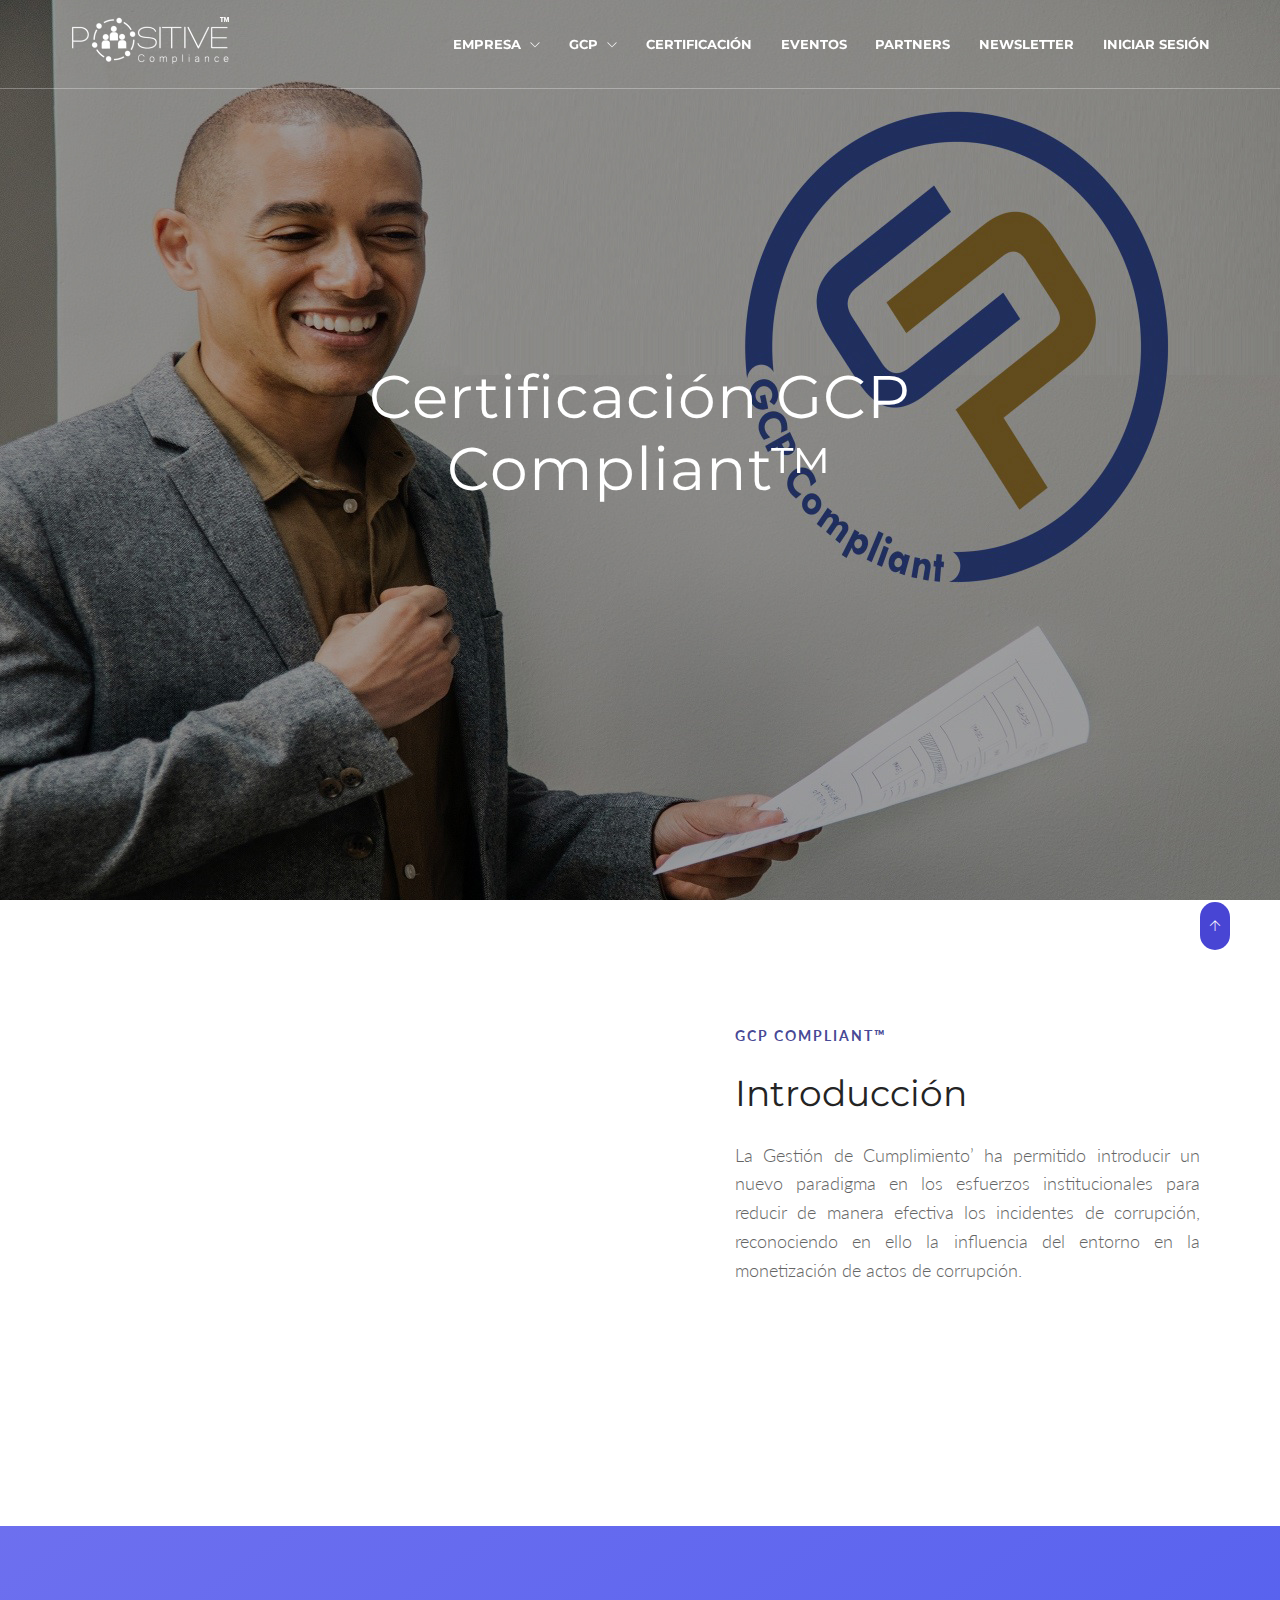
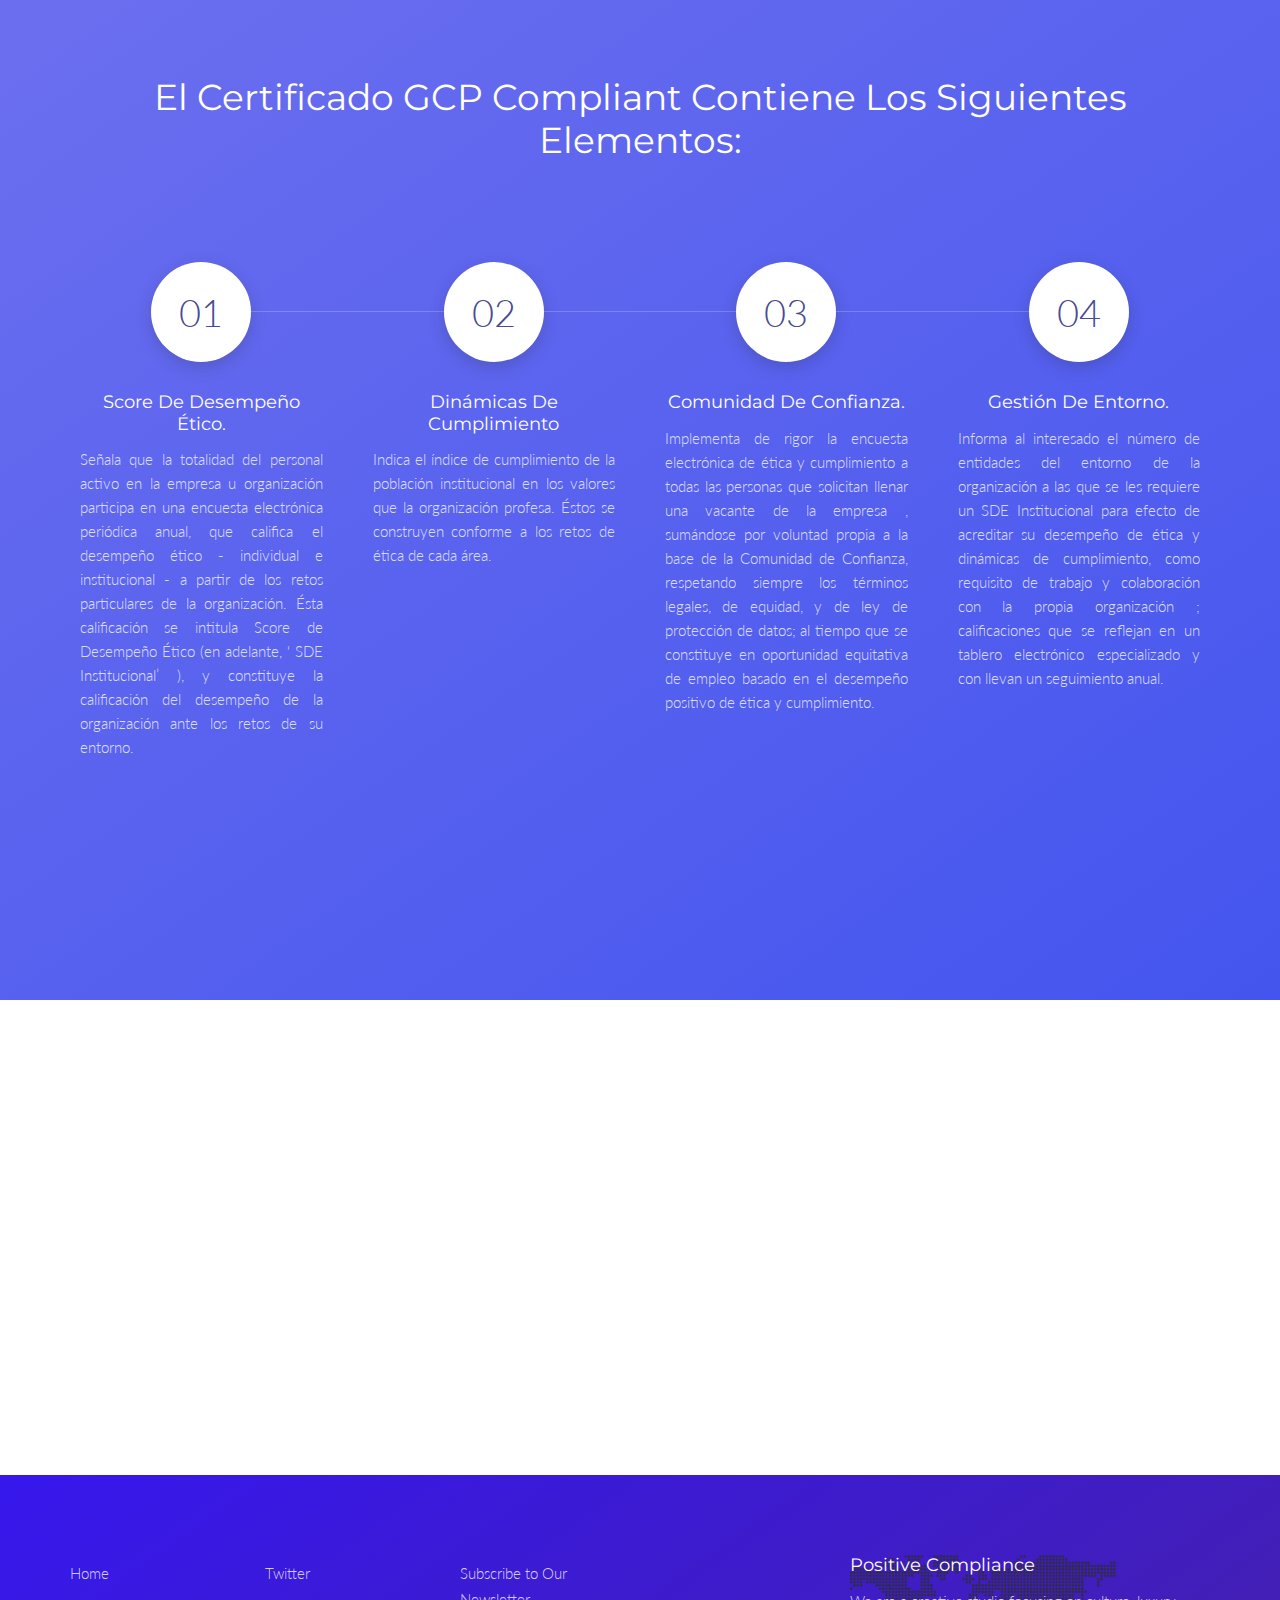
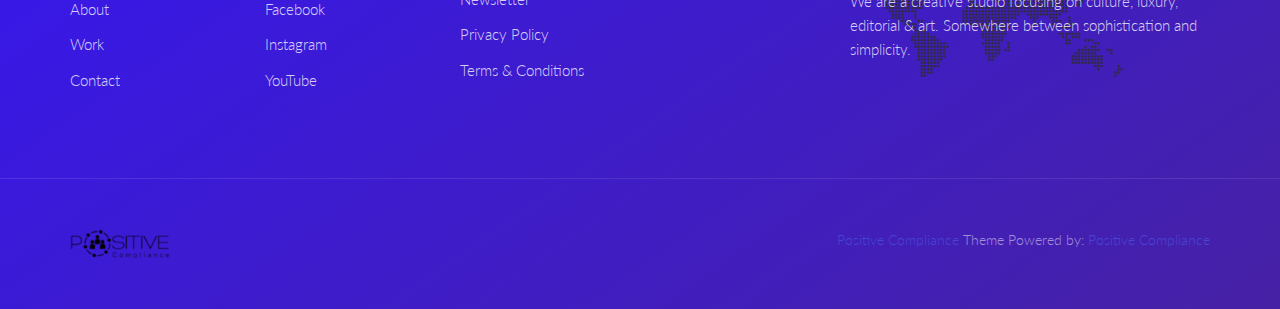
<file: about.html>
<!DOCTYPE html>
<html lang="en" class="no-js">
    <!-- Begin Head -->
    <head>
        <!-- Basic -->
        <meta charset="utf-8"/>
        <meta name="viewport" content="width=device-width, initial-scale=1, shrink-to-fit=no">
        <meta http-equiv="x-ua-compatible" content="ie=edge">
        <title>Positive</title>
        <meta name="keywords" content="HTML5 positive" />
        <meta name="description" content="Positive">
        <meta name="author" content="Misael Vargas">

        <!-- Web Fonts -->
        <link href="https://fonts.googleapis.com/css?family=Lato:300,400,400i|Montserrat:400,700" rel="stylesheet">

        <!-- Vendor Styles -->
        <link href="vendor/bootstrap/css/bootstrap.min.css" rel="stylesheet" type="text/css"/>
        <link href="css/animate.css" rel="stylesheet" type="text/css"/>
        <link href="vendor/themify/themify.css" rel="stylesheet" type="text/css"/>
        <link href="vendor/scrollbar/scrollbar.min.css" rel="stylesheet" type="text/css"/>
        <link href="vendor/magnific-popup/magnific-popup.css" rel="stylesheet" type="text/css"/>
        <link href="vendor/swiper/swiper.min.css" rel="stylesheet" type="text/css"/>

        <!-- Theme Styles -->
        <link href="css/style6.css" rel="stylesheet" type="text/css"/>
        <link href="css/global/global6.css" rel="stylesheet" type="text/css"/>

        <!-- Favicon -->
        <link rel="shortcut icon" href="img/favicon.ico" type="image/x-icon">
        <link rel="apple-touch-icon" href="img/apple-touch-icon.png">
    </head>
    <!-- End Head -->

    <!-- Body -->
    <body>

        <!--========== HEADER ==========-->
        <header class="navbar-fixed-top s-header-v2 js__header-sticky">
            <!-- Navbar -->
            <nav class="s-header-v2__navbar">
                <div class="container g-display-table--lg">
                    <!-- Navbar Row -->
                    <div class="s-header-v2__navbar-row">
                        <!-- Brand and toggle get grouped for better mobile display -->
                        <div class="s-header-v2__navbar-col">
                            <button type="button" class="collapsed s-header-v2__toggle" data-toggle="collapse" data-target="#nav-collapse" aria-expanded="false">
                                <span class="s-header-v2__toggle-icon-bar"></span>
                            </button>
                        </div>

                        <div class="s-header-v2__navbar-col s-header-v2__navbar-col-width--180">
                            <!-- Logo -->
                            <div class="s-header-v2__logo">
                                <a href="index.html" class="s-header-v2__logo-link">
                                    <img class="s-header-v2__logo-img s-header-v2__logo-img--default" src="img/logo-white2.png" alt="Dublin Logo">
                                    <img class="s-header-v2__logo-img s-header-v2__logo-img--shrink" src="img/logo-dark2.png" alt="Dublin Logo">
                                </a>
                            </div>
                            <!-- End Logo -->
                        </div>

                        <div class="s-header-v2__navbar-col s-header-v2__navbar-col--right">
                            <!-- Collect the nav links, forms, and other content for toggling -->
                            <div class="collapse navbar-collapse s-header-v2__navbar-collapse" id="nav-collapse">
                                <ul class="s-header-v2__nav">
                                    <!-- Home -->
                                    <li class="dropdown s-header-v2__nav-item s-header-v2__dropdown-on-hover">
                                        <a href="index.html" class="dropdown-toggle s-header-v2__nav-link -is-active" data-toggle="dropdown" role="button" aria-haspopup="true" aria-expanded="false">Empresa <span class="g-font-size-10--xs g-margin-l-5--xs ti-angle-down"></span></a>
                                        <ul class="dropdown-menu s-header-v2__dropdown-menu">
                                            <li><a href="index.html#nosotros" class="s-header-v2__dropdown-menu-link">Historia</a></li>
                                            <li><a href="index.html#historia" class="s-header-v2__dropdown-menu-link">Acerca de Nosotros</a></li>
                                            <li><a href="index.html#somos" class="s-header-v2__dropdown-menu-link">Misión , Visión</a></li>
                                            <li><a href="index.html#hat" class="s-header-v2__dropdown-menu-link">Técnica y Tecnología</a></li>
                                            
                                            <li><a href="#subscribe" class="s-header-v2__dropdown-menu-link">Subscribete</a></li>
                                        </ul>
                                    </li>
                                    <!-- End Home -->

                                    <!-- Pages -->
                                    <li class="dropdown s-header-v2__nav-item s-header-v2__dropdown-on-hover">
                                        <a href="javascript:void(0);" class="dropdown-toggle s-header-v2__nav-link" data-toggle="dropdown" role="button" aria-haspopup="true" aria-expanded="false">GCP <span class="g-font-size-10--xs g-margin-l-5--xs ti-angle-down"></span></a>
                                        <ul class="dropdown-menu s-header-v2__dropdown-menu">
                                            <li><a href="index_app_landing.html" class="s-header-v2__dropdown-menu-link">GCP Sistema</a></li>
                                            <li><a href="index_app_landing2.html" class="s-header-v2__dropdown-menu-link">GCP Campus Honesto</a></li>
                                            <li><a href="index_app_landing3.html" class="s-header-v2__dropdown-menu-link">GCP Gobierno</a></li>
                                            
                                        </ul>
                                    </li>
                                    <!-- End Pages -->

                                    <li class="s-header-v2__nav-item"><a href="about.html" class="s-header-v2__nav-link">Certificación</a></li>
                                   
                                    <li class="s-header-v2__nav-item"><a href="events.html" class="s-header-v2__nav-link">Eventos</a></li>
                                    
                                    <li class="s-header-v2__nav-item"><a href="partner2.html" class="s-header-v2__nav-link">Partners</a></li>
                                    <li class="s-header-v2__nav-item"><a href="newsletter.html" class="s-header-v2__nav-link">Newsletter</a></li>
                                    <li class="s-header-v2__nav-item"><a href="https://backoffice.positivecompliance.com/login"target="_blank" class="s-header-v2__nav-link s-header-v2__nav-link--dark">Iniciar Sesión</a></li>

                                </ul>
                            </div>
                            <!-- End Nav Menu -->
                        </div>
                    </div>
                    <!-- End Navbar Row -->
                </div>
            </nav>
            <!-- End Navbar -->
        </header>
        <!--========== END HEADER V2 ==========-->

        <!--========== PROMO BLOCK ==========-->
        <div class="g-fullheight--md js__parallax-window" style="background: url(img/1920x1080/786.jpg) 50% 0 no-repeat fixed;">
            <div class="g-container--md g-text-center--xs g-ver-center--md g-padding-y-150--xs g-padding-y-0--md">
                <div class="g-margin-b-60--xs">
                    <p class="text-uppercase g-font-size-14--xs g-font-weight--700 g-color--white-opacity g-letter-spacing--2 g-margin-b-25--xs"></p>
                    <h1 class="g-font-size-40--xs g-font-size-50--sm g-font-size-60--md g-color--white g-letter-spacing--1">Certificación GCP Compliant™ </h1>
                    <p class="g-font-size-18--xs g-font-size-26--md g-color--white-opacity g-margin-b-0--xs">

                </div>
               
            </div>
        </div>
        <!--========== END PROMO BLOCK ==========-->

        <!--========== PAGE CONTENT ==========-->
        <!-- About -->
        <div class="container g-padding-y-80--xs g-padding-y-125--sm">
            <div class="row g-hor-centered-row--md g-row-col--5 g-margin-b-60--xs g-margin-b-100--md">
                <div class="col-sm-3 col-xs-6 g-hor-centered-row__col">
                    <div class="wow fadeInLeft" data-wow-duration=".3" data-wow-delay=".1s">
                        <img class="img-responsive" src="img/400x500/15.png" alt="Image">
                    </div>
                </div>
                <div class="col-sm-3 col-xs-6 g-hor-centered-row__col g-margin-b-60--xs g-margin-b-0--md">
                    <div class="wow fadeInLeft" data-wow-duration=".3" data-wow-delay=".2s">
                        <img class="img-responsive" src="img/400x550/01.png" alt="Image">
                    </div>
                </div>
                <div class="col-sm-1"></div>
                <div class="col-sm-5 g-hor-centered-row__col">
                    <p class="text-uppercase g-font-size-14--xs g-font-weight--700 g-color--primary g-letter-spacing--2 g-margin-b-25--xs">GCP Compliant™</p>
                    <h2 class="g-font-size-32--xs g-font-size-36--sm g-margin-b-25--xs">Introducción</h2>
                    <p align="justify" class="g-font-size-18--sm">
                        La Gestión de Cumplimiento’ ha permitido introducir un nuevo paradigma en los esfuerzos institucionales para reducir de
                        manera efectiva los incidentes de corrupción, reconociendo en ello la influencia del entorno en la monetización de actos
                        de corrupción.
</p>
                </div>
            </div>

        </div>
        <!-- End About -->

        <!-- Process -->
        <div class="g-bg-color--primary-ltr">
            <div class="container g-padding-y-80--xs g-padding-y-125--sm">
                <div class="g-text-center--xs g-margin-b-100--xs">
                    <p class="text-uppercase g-font-size-14--xs g-font-weight--700 g-color--white-opacity g-letter-spacing--2 g-margin-b-25--xs"></p>

                    <h2 class="g-font-size-32--xs g-font-size-36--md g-color--white">El Certificado GCP Compliant contiene los siguientes
                        elementos:</h2>
                </div>
                <ul class="list-inline row g-margin-b-100--xs">
                    <!-- Process -->
                    <li class="col-sm-3 col-xs-6 g-full-width--xs s-process-v1 g-margin-b-60--xs g-margin-b-0--md">
                        <div class="center-block g-text-center--xs">
                            <div class="g-margin-b-30--xs">
                                <span class="g-display-inline-block--xs g-width-100--xs g-height-100--xs g-font-size-38--xs g-color--primary g-bg-color--white g-box-shadow__dark-lightest-v4 g-padding-x-20--xs g-padding-y-20--xs g-radius--circle">01</span>
                            </div>
                            <div class="g-padding-x-20--xs">
                                <h3 class="g-font-size-18--xs g-color--white">Score de Desempeño Ético.</h3>
                                <p align="justify"class="g-color--white-opacity">Señala que la totalidad del personal activo en la empresa u organización participa en una encuesta electrónica
                                    periódica anual, que califica el desempeño ético - individual e institucional - a partir de los retos particulares de
                                    la organización. Ésta calificación se intitula Score de Desempeño Ético (en adelante, ‘ SDE Institucional’ ), y
                                    constituye la calificación del desempeño de la organización ante los retos de su entorno.</p>
                            </div>
                        </div>
                    </li>
                    <!-- End Process -->

                    <!-- Process -->
                    <li class="col-sm-3 col-xs-6 g-full-width--xs s-process-v1 g-margin-b-60--xs g-margin-b-0--md">
                        <div class="center-block g-text-center--xs">
                            <div class="g-margin-b-30--xs">
                                <span class="g-display-inline-block--xs g-width-100--xs g-height-100--xs g-font-size-38--xs g-color--primary g-bg-color--white g-box-shadow__dark-lightest-v4 g-padding-x-20--xs g-padding-y-20--xs g-radius--circle">02</span>
                            </div>
                            <div class="g-padding-x-20--xs">
                                <h3 class="g-font-size-18--xs g-color--white">Dinámicas de Cumplimiento</h3>
                                <p align="justify"class="g-color--white-opacity">Indica el índice de cumplimiento de la población institucional en los valores que la organización profesa. Éstos
                                    se construyen conforme a los retos de ética de cada área.</p>
                            </div>
                        </div>
                    </li>
                    <!-- End Process -->

                    <!-- Process -->
                    <li class="col-sm-3 col-xs-6 g-full-width--xs s-process-v1 g-margin-b-60--xs g-margin-b-0--sm">
                        <div class="center-block g-text-center--xs">
                            <div class="g-margin-b-30--xs">
                                <span class="g-display-inline-block--xs g-width-100--xs g-height-100--xs g-font-size-38--xs g-color--primary g-bg-color--white g-box-shadow__dark-lightest-v4 g-padding-x-20--xs g-padding-y-20--xs g-radius--circle">03</span>
                            </div>
                            <div class="g-padding-x-20--xs">
                                <h3 class="g-font-size-18--xs g-color--white">Comunidad de Confianza.</h3>
                                <p align="justify" class="g-color--white-opacity">Implementa de rigor la encuesta electrónica de ética y cumplimiento a todas las personas que solicitan llenar
                                    una vacante de la empresa , sumándose por voluntad propia a la base de la Comunidad de Confianza,
                                    respetando siempre los términos legales, de equidad, y de ley de protección de datos; al tiempo que se
                                    constituye en oportunidad equitativa de empleo basado en el desempeño positivo de ética y cumplimiento.</p>
                            </div>
                        </div>
                    </li>
                    <!-- End Process -->

                    <!-- Process -->
                    <li class="col-sm-3 col-xs-6 g-full-width--xs s-process-v1">
                        <div class="center-block g-text-center--xs">
                            <div class="g-margin-b-30--xs">
                                <span class="g-display-inline-block--xs g-width-100--xs g-height-100--xs g-font-size-38--xs g-color--primary g-bg-color--white g-box-shadow__dark-lightest-v4 g-padding-x-20--xs g-padding-y-20--xs g-radius--circle">04</span>
                            </div>
                            <div class="g-padding-x-20--xs">
                                <h3 class="g-font-size-18--xs g-color--white">Gestión de Entorno.</h3>
                                <p align="justify"class="g-color--white-opacity">Informa al interesado el número de entidades del entorno de la organización a las que se les requiere un SDE
                                    Institucional para efecto de acreditar su desempeño de ética y dinámicas de cumplimiento, como requisito de
                                    trabajo y colaboración con la propia organización ; calificaciones que se reflejan en un tablero electrónico
                                    especializado y con llevan un seguimiento anual.</p>
                            </div>
                        </div>
                    </li>
                    <!-- End Process -->

                    
                </ul>

               
            </div>
        </div>
        <!-- End Process -->

        <!-- News -
        <div class="g-bg-color--sky-light">
            <div class="container g-padding-y-80--xs g-padding-y-125--sm">
                <div class="g-text-center--xs g-margin-b-80--xs">
                    <p class="text-uppercase g-font-size-14--xs g-font-weight--700 g-color--primary g-letter-spacing--2 g-margin-b-25--xs">Blog</p>
                    <h2 class="g-font-size-32--xs g-font-size-36--md g-letter-spacing--1">Latest News</h2>
                </div>
                <div class="row">
                    <div class="col-sm-4 g-margin-b-30--xs g-margin-b-0--md">

                        <article>
                            <img class="img-responsive" src="img/970x970/01.jpg" alt="Image">
                            <div class="g-bg-color--white g-box-shadow__dark-lightest-v2 g-text-center--xs g-padding-x-40--xs g-padding-y-40--xs">
                                <p class="text-uppercase g-font-size-14--xs g-font-weight--700 g-color--primary g-letter-spacing--2">News</p>
                                <h3 class="g-font-size-22--xs g-letter-spacing--1"><a href="https://themeforest.net/item/metronic-responsive-admin-dashboard-template/4021469?ref=keenthemes">Create Something Great.</a></h3>
                                <p>The time has come to bring those ideas and plans to life.</p>
                            </div>
                        </article>

                    </div>
                    <div class="col-sm-4 g-margin-b-30--xs g-margin-b-0--md">

                        <article>
                            <img class="img-responsive" src="img/970x970/02.jpg" alt="Image">
                            <div class="g-bg-color--white g-box-shadow__dark-lightest-v2 g-text-center--xs g-padding-x-40--xs g-padding-y-40--xs">
                                <p class="text-uppercase g-font-size-14--xs g-font-weight--700 g-color--primary g-letter-spacing--2">News</p>
                                <h3 class="g-font-size-22--xs g-letter-spacing--1"><a href="https://themeforest.net/item/metronic-responsive-admin-dashboard-template/4021469?ref=keenthemes">Jacks of All. Experts in All.</a></h3>
                                <p>The time has come to bring those ideas and plans to life.</p>
                            </div>
                        </article>

                    </div>
                    <div class="col-sm-4">

                        <article>
                            <img class="img-responsive" src="img/970x970/03.jpg" alt="Image">
                            <div class="g-bg-color--white g-box-shadow__dark-lightest-v2 g-text-center--xs g-padding-x-40--xs g-padding-y-40--xs">
                                <p class="text-uppercase g-font-size-14--xs g-font-weight--700 g-color--primary g-letter-spacing--2">News</p>
                                <h3 class="g-font-size-22--xs g-letter-spacing--1"><a href="https://themeforest.net/item/metronic-responsive-admin-dashboard-template/4021469?ref=keenthemes">Finding your Perfect Place.</a></h3>
                                <p>The time has come to bring those ideas and plans to life.</p>
                            </div>
                        </article>

                    </div>
                </div>
            </div>
        </div>
     End News -->

        <!-- Subscribe -->
        <section id="subscribe">
            <div class="js__parallax-window" style="background: url(img/1920x1080/07.jpg) 50% 0 no-repeat fixed;">
                <div class="g-container--sm g-text-center--xs g-padding-y-80--xs g-padding-y-125--sm">
                    <div class="g-margin-b-80--xs">
                        <p class="text-uppercase g-font-size-14--xs g-font-weight--700 g-color--white-opacity g-letter-spacing--2 g-margin-b-25--xs">Subscribete</p>
                        <h2 class="g-font-size-32--xs g-font-size-36--md g-color--white">Unete a Nosotros que Esperas.</h2>
                    </div>
                    <div class="row">
                        <div class="col-sm-6 col-sm-offset-3 col-xs-10 col-xs-offset-1">
                            <form class="input-group">
                                <input type="email" class="form-control s-form-v1__input g-radius--left-50" name="email" placeholder="Ingresa Tu Email">
                                <span class="input-group-btn">
                                    <button type="submit" class="s-btn s-btn-icon--md s-btn-icon--white-brd s-btn--white-brd g-radius--right-50"><i class="ti-arrow-right"></i></button>
                                </span>
                            </form>
                        </div>
                    </div>
                </div>
            </div>
          </section>
            <!-- End Subscribe -->
        <!--========== END PAGE CONTENT ==========-->

        <!--========== FOOTER ==========-->
        <footer class="g-bg-color--primary-to-blueviolet-ltr">
            <!-- Links -->
            <div class="g-hor-divider__dashed--white-opacity-lightest">
                <div class="container g-padding-y-80--xs">
                    <div class="row">
                        <div class="col-sm-2 g-margin-b-20--xs g-margin-b-0--md">
                            <ul class="list-unstyled g-ul-li-tb-5--xs g-margin-b-0--xs">
                                <li><a class="g-font-size-15--xs g-color--white-opacity" href="http://themeforest.net/item/metronic-responsive-admin-dashboard-template/4021469?ref=keenthemes">Home</a></li>
                                <li><a class="g-font-size-15--xs g-color--white-opacity" href="http://themeforest.net/item/metronic-responsive-admin-dashboard-template/4021469?ref=keenthemes">About</a></li>
                                <li><a class="g-font-size-15--xs g-color--white-opacity" href="http://themeforest.net/item/metronic-responsive-admin-dashboard-template/4021469?ref=keenthemes">Work</a></li>
                                <li><a class="g-font-size-15--xs g-color--white-opacity" href="http://themeforest.net/item/metronic-responsive-admin-dashboard-template/4021469?ref=keenthemes">Contact</a></li>
                            </ul>
                        </div>
                        <div class="col-sm-2 g-margin-b-20--xs g-margin-b-0--md">
                            <ul class="list-unstyled g-ul-li-tb-5--xs g-margin-b-0--xs">
                                <li><a class="g-font-size-15--xs g-color--white-opacity" href="http://themeforest.net/item/metronic-responsive-admin-dashboard-template/4021469?ref=keenthemes">Twitter</a></li>
                                <li><a class="g-font-size-15--xs g-color--white-opacity" href="http://themeforest.net/item/metronic-responsive-admin-dashboard-template/4021469?ref=keenthemes">Facebook</a></li>
                                <li><a class="g-font-size-15--xs g-color--white-opacity" href="http://themeforest.net/item/metronic-responsive-admin-dashboard-template/4021469?ref=keenthemes">Instagram</a></li>
                                <li><a class="g-font-size-15--xs g-color--white-opacity" href="http://themeforest.net/item/metronic-responsive-admin-dashboard-template/4021469?ref=keenthemes">YouTube</a></li>
                            </ul>
                        </div>
                        <div class="col-sm-2 g-margin-b-40--xs g-margin-b-0--md">
                            <ul class="list-unstyled g-ul-li-tb-5--xs g-margin-b-0--xs">
                                <li><a class="g-font-size-15--xs g-color--white-opacity" href="http://themeforest.net/item/metronic-responsive-admin-dashboard-template/4021469?ref=keenthemes">Subscribe to Our Newsletter</a></li>
                                <li><a class="g-font-size-15--xs g-color--white-opacity" href="http://themeforest.net/item/metronic-responsive-admin-dashboard-template/4021469?ref=keenthemes">Privacy Policy</a></li>
                                <li><a class="g-font-size-15--xs g-color--white-opacity" href="http://themeforest.net/item/metronic-responsive-admin-dashboard-template/4021469?ref=keenthemes">Terms &amp; Conditions</a></li>
                            </ul>
                        </div>
                        <div class="col-md-4 col-md-offset-2 col-sm-5 col-sm-offset-1 s-footer__logo g-padding-y-50--xs g-padding-y-0--md">
                            <h3 class="g-font-size-18--xs g-color--white">Positive Compliance</h3>
                            <p class="g-color--white-opacity">We are a creative studio focusing on culture, luxury, editorial &amp; art. Somewhere between sophistication and simplicity.</p>
                        </div>
                    </div>
                </div>
            </div>
            <!-- End Links -->

            <!-- Copyright -->
            <div class="container g-padding-y-50--xs">
                <div class="row">
                    <div class="col-xs-6">
                        <a href="index.html">
                            <img class="g-width-100--xs g-height-auto--xs" src="img/logo.png" alt="Megakit Logo">
                        </a>
                    </div>
                    <div class="col-xs-6 g-text-right--xs">
                          <p class="g-font-size-14--xs g-margin-b-0--xs g-color--white-opacity-light"><a href="#">Positive Compliance</a> Theme Powered by: <a href="#">Positive Compliance</a></p>
                    </div>
                </div>
            </div>
            <!-- End Copyright -->
        </footer>
        <!--========== END FOOTER ==========-->

        <!-- Back To Top -->
        <a href="javascript:void(0);" class="s-back-to-top js__back-to-top"></a>

        <!--========== JAVASCRIPTS (Load javascripts at bottom, this will reduce page load time) ==========-->
        <!-- Vendor -->
        <script type="text/javascript" src="vendor/jquery.min.js"></script>
        <script type="text/javascript" src="vendor/jquery.migrate.min.js"></script>
        <script type="text/javascript" src="vendor/bootstrap/js/bootstrap.min.js"></script>
        <script type="text/javascript" src="vendor/jquery.smooth-scroll.min.js"></script>
        <script type="text/javascript" src="vendor/jquery.back-to-top.min.js"></script>
        <script type="text/javascript" src="vendor/scrollbar/jquery.scrollbar.min.js"></script>
        <script type="text/javascript" src="vendor/magnific-popup/jquery.magnific-popup.min.js"></script>
        <script type="text/javascript" src="vendor/jquery.parallax.min.js"></script>
        <script type="text/javascript" src="vendor/swiper/swiper.jquery.min.js"></script>
        <script type="text/javascript" src="vendor/jquery.wow.min.js"></script>

        <!-- General Components and Settings -->
        <script type="text/javascript" src="js/global.min.js"></script>
        <script type="text/javascript" src="js/components/header-sticky.min.js"></script>
        <script type="text/javascript" src="js/components/scrollbar.min.js"></script>
        <script type="text/javascript" src="js/components/magnific-popup.min.js"></script>
        <script type="text/javascript" src="js/components/swiper.min.js"></script>
        <script type="text/javascript" src="js/components/wow.min.js"></script>
        <!--========== END JAVASCRIPTS ==========-->

    </body>
    <!-- End Body -->
</html>
</file>
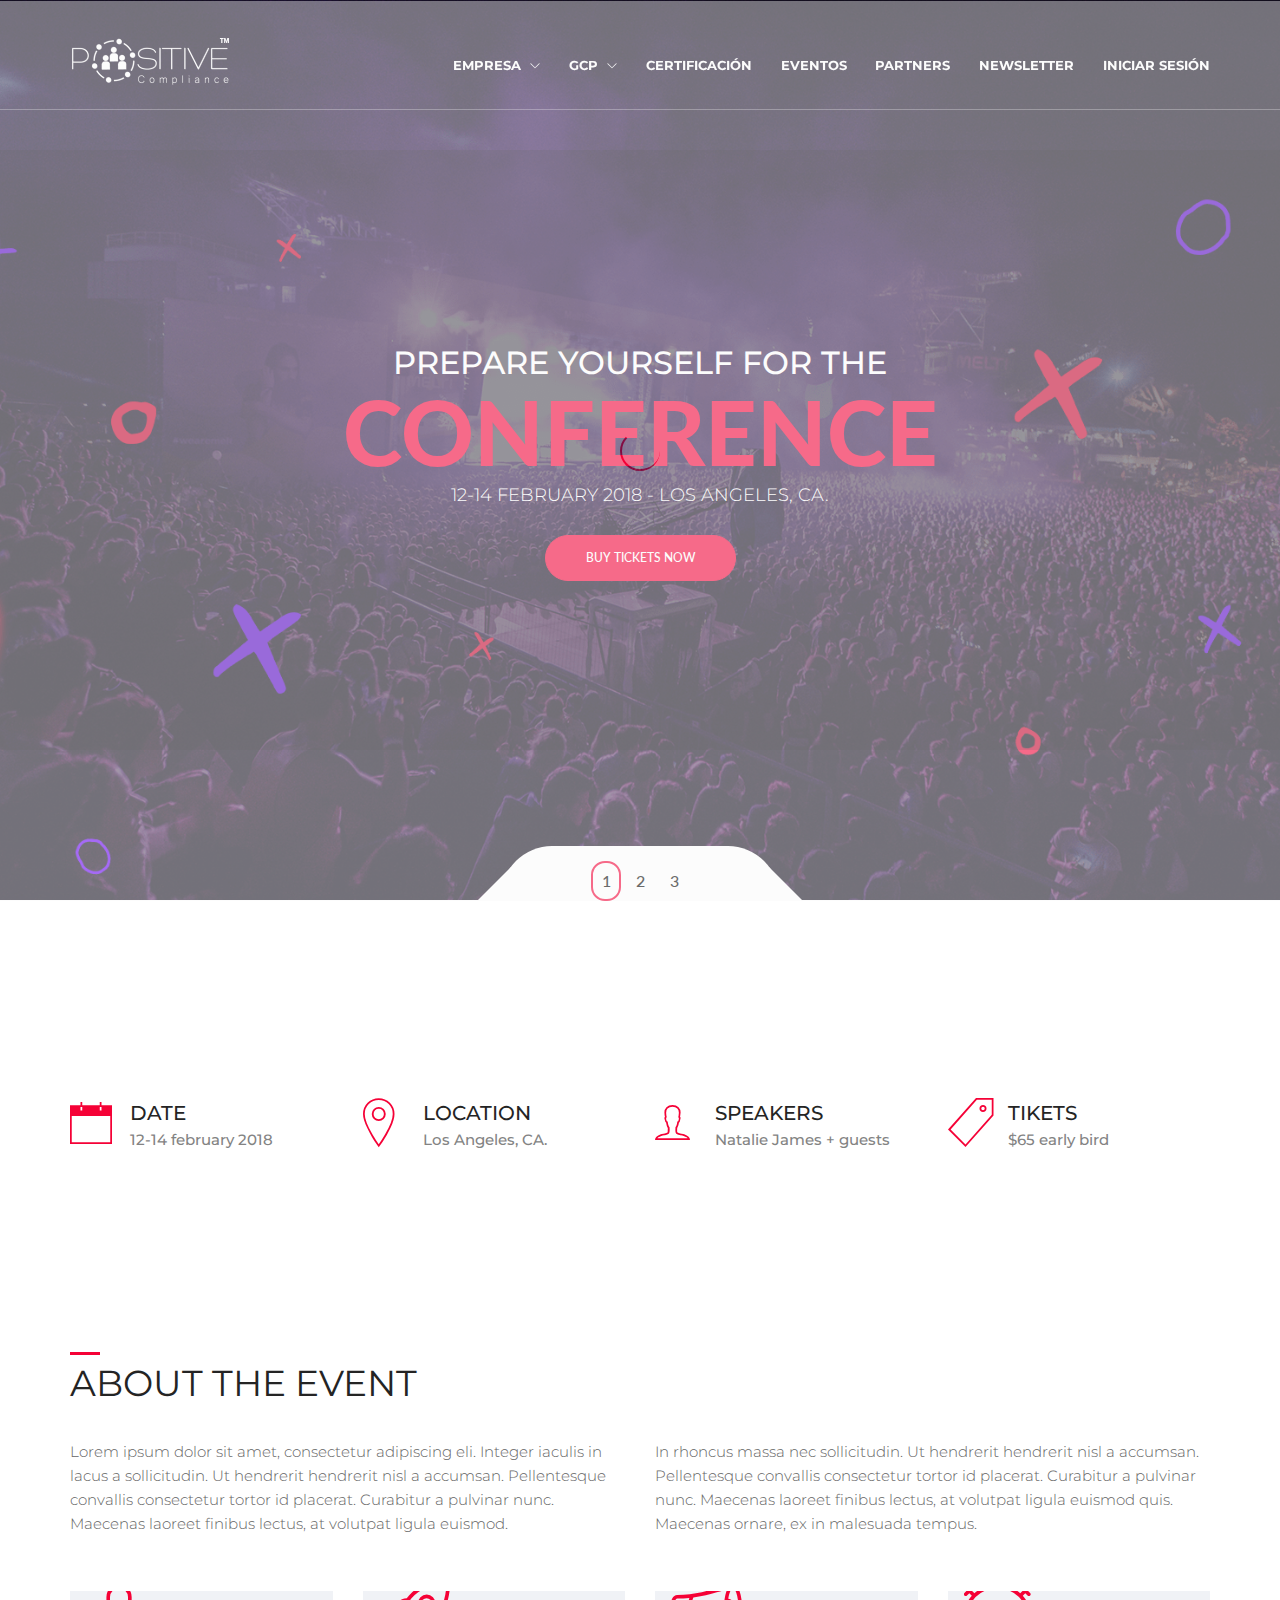
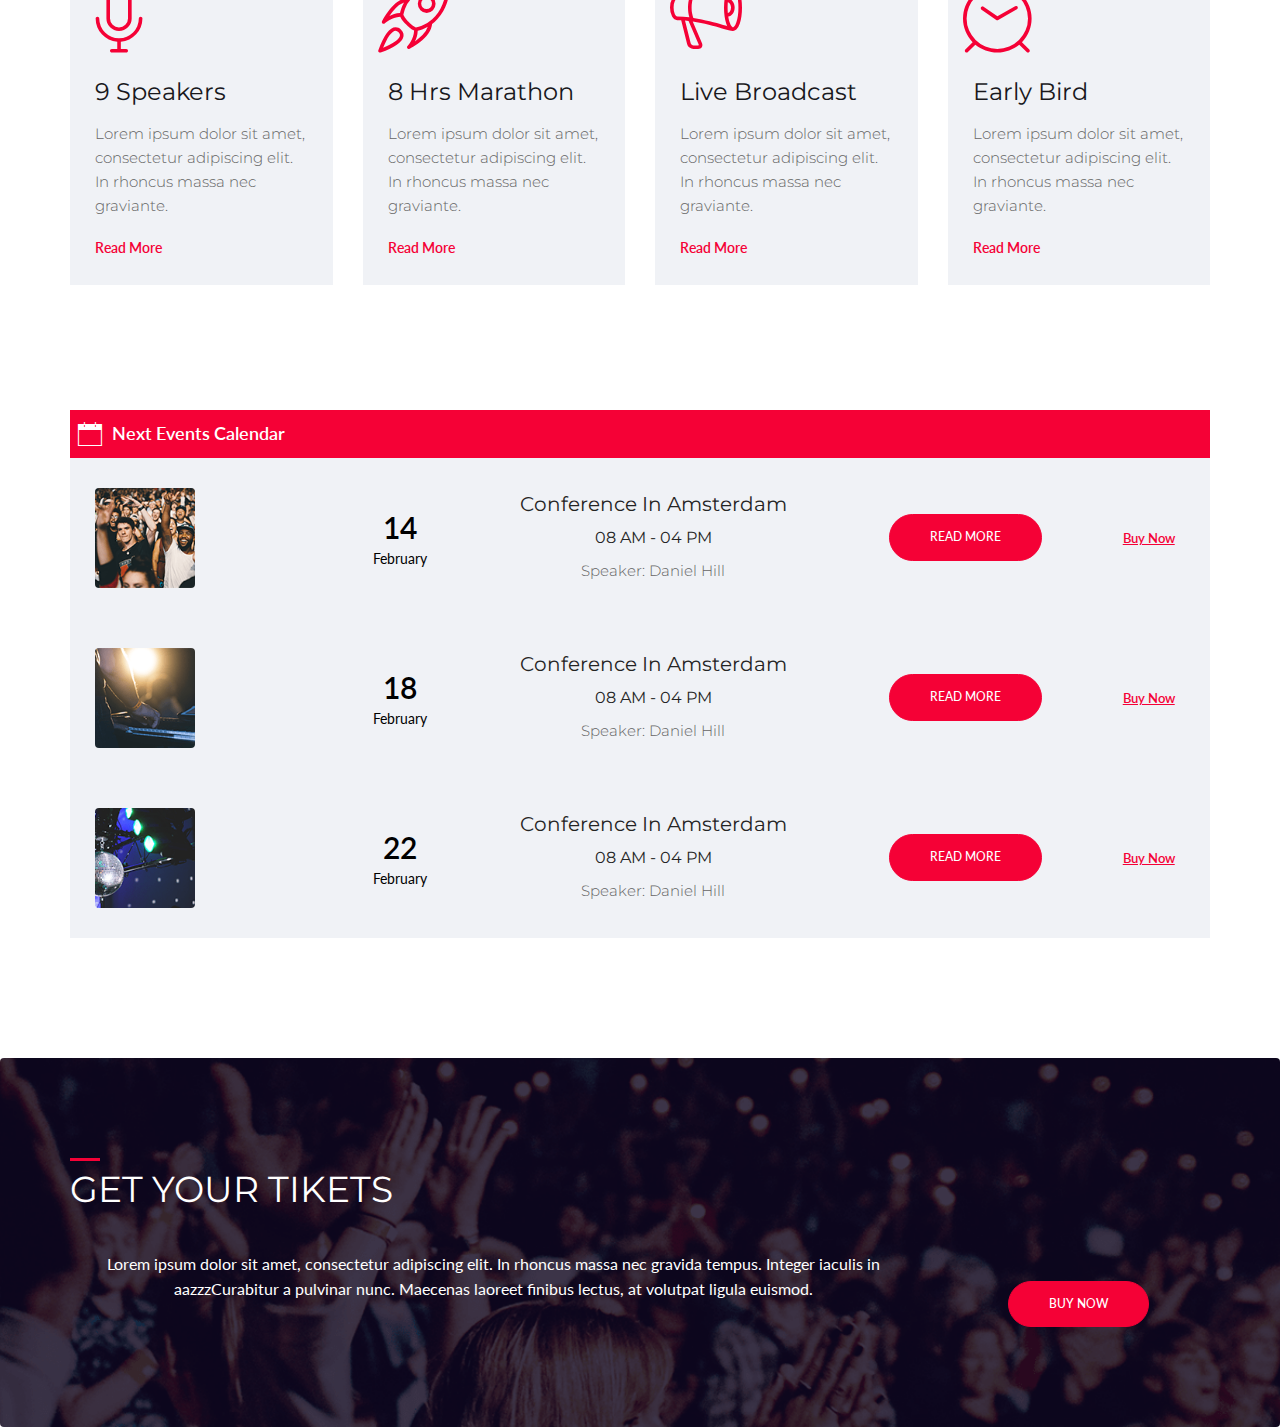
<file: eventos.html>
<!DOCTYPE html>
<html lang="en">
<head>
    <!-- ========== Meta Tags ========== -->
    <meta charset="UTF-8">
    <meta name="description" content="Evento -Event Html Template">
    <meta name="keywords" content="Evento , Event , Html, Template">
    <meta name="author" content="ColorLib">
    <meta name="viewport" content="width=device-width, initial-scale=1, maximum-scale=1">
    <!-- ========== Title ========== -->
    <title> Evento - Event Html Template</title>
    <!-- ========== Favicon Ico ========== -->
    <!--<link rel="icon" href="fav.ico">-->
    <!-- ========== STYLESHEETS ========== -->
    <!-- Bootstrap CSS -->
    <link href="assets/css/bootstrap.min.css" rel="stylesheet">
    <!-- Fonts Icon CSS -->
    <link href="assets/css/font-awesome.min.css" rel="stylesheet">
    <link href="assets/css/et-line.css" rel="stylesheet">
    <link href="assets/css/ionicons.min.css" rel="stylesheet">
    <!-- Carousel CSS -->
    <link href="assets/css/owl.carousel.min.css" rel="stylesheet">
    <link href="assets/css/owl.theme.default.min.css" rel="stylesheet">
    <!-- Animate CSS -->
    <link rel="stylesheet" href="assets/css/animate.min.css">
    <!-- Custom styles for this template -->
    <link href="assets/css/main.css" rel="stylesheet">
    <link href="https://fonts.googleapis.com/css?family=Lato:300,400,400i|Montserrat:400,700" rel="stylesheet">

    <!-- Vendor Styles -->
   
    <link href="css/animate.css" rel="stylesheet" type="text/css"/>
    <link href="vendor/themify/themify.css" rel="stylesheet" type="text/css"/>
    <link href="vendor/scrollbar/scrollbar.min.css" rel="stylesheet" type="text/css"/>
    <link href="vendor/swiper/swiper.min.css" rel="stylesheet" type="text/css"/>
    <link href="vendor/cubeportfolio/css/cubeportfolio.min.css" rel="stylesheet" type="text/css"/>

    <!-- Theme Styles -->
    <link href="css/style.css" rel="stylesheet" type="text/css"/>
    <link href="css/global/global.css" rel="stylesheet" type="text/css"/>

    <!-- Favicon -->
    <link rel="shortcut icon" href="img/favicon.ico" type="image/x-icon">
    <link rel="apple-touch-icon" href="img/apple-touch-icon.png">

<!--//theme-style-->
<meta name="viewport" content="width=device-width, initial-scale=1">
<meta http-equiv="Content-Type" content="text/html; charset=utf-8" />
<meta name="keywords" content="Fidele Responsive web template, Bootstrap Web Templates, Flat Web Templates, Andriod Compatible web template, 
Smartphone Compatible web template, free webdesigns for Nokia, Samsung, LG, SonyErricsson, Motorola web design" />
<script type="application/x-javascript"> addEventListener("load", function() { setTimeout(hideURLbar, 0); }, false); function hideURLbar(){ window.scrollTo(0,1); } </script>
<!--fonts-->
<link href='//fonts.googleapis.com/css?family=Roboto:400,100,300,500,700,900' rel='stylesheet' type='text/css'>
<link href='//fonts.googleapis.com/css?family=Roboto+Slab:400,100,300,700' rel='stylesheet' type='text/css'>
<!--//fonts-->

</head>
<body>
<div class="loader">
    <div class="loader-outter"></div>
    <div class="loader-inner"></div>
</div>

<header class="navbar-fixed-top s-header-v2 js__header-sticky">
    <!-- Navbar -->
    <nav class="s-header-v2__navbar">
        <div class="container g-display-table--lg">
            <!-- Navbar Row -->
            <div class="s-header-v2__navbar-row">
                <!-- Brand and toggle get grouped for better mobile display -->
                <div class="s-header-v2__navbar-col">
                    <button type="button" class="collapsed s-header-v2__toggle" data-toggle="collapse" data-target="#nav-collapse" aria-expanded="false">
                        <span class="s-header-v2__toggle-icon-bar"></span>
                    </button>
                </div>

                <div class="s-header-v2__navbar-col s-header-v2__navbar-col-width--180">
                    <!-- Logo -->
                    <div class="s-header-v2__logo">
                        <a href="index.html" class="s-header-v2__logo-link">
                            <img class="s-header-v2__logo-img s-header-v2__logo-img--default" src="img/logo-white2.png" alt="Dublin Logo">
                            <img class="s-header-v2__logo-img s-header-v2__logo-img--shrink" src="img/logo-dark2.png" alt="Dublin Logo">
                        </a>
                    </div>
                    <!-- End Logo -->
                </div>

                <div class="s-header-v2__navbar-col s-header-v2__navbar-col--right">
                    <!-- Collect the nav links, forms, and other content for toggling -->
                    <div class="collapse navbar-collapse s-header-v2__navbar-collapse" id="nav-collapse">
                        <ul class="s-header-v2__nav">
                             <!-- Home -->
                             <li class="dropdown s-header-v2__nav-item s-header-v2__dropdown-on-hover">
                                <a href="index.html" class="dropdown-toggle s-header-v2__nav-link -is-active" data-toggle="dropdown" role="button" aria-haspopup="true" aria-expanded="false">Empresa <span class="g-font-size-10--xs g-margin-l-5--xs ti-angle-down"></span></a>
                                <ul class="dropdown-menu s-header-v2__dropdown-menu">
                                    <li><a href="index.html#nosotros" class="s-header-v2__dropdown-menu-link">Historia</a></li>
                                    <li><a href="index.html#historia" class="s-header-v2__dropdown-menu-link">Acerca de Nosotros</a></li>
                                    <li><a href="index.html#somos" class="s-header-v2__dropdown-menu-link">Misión , Visión</a></li>
                                    <li><a href="index.html#hat" class="s-header-v2__dropdown-menu-link">Técnica y Tecnología</a></li>
                                    
                                    <li><a href="#subscribe" class="s-header-v2__dropdown-menu-link">Subscribete</a></li>
                                </ul>
                            </li>
                            <!-- End Home -->

                            <!-- Pages -->
                            <li class="dropdown s-header-v2__nav-item s-header-v2__dropdown-on-hover">
                                <a href="javascript:void(0);" class="dropdown-toggle s-header-v2__nav-link" data-toggle="dropdown" role="button" aria-haspopup="true" aria-expanded="false">GCP <span class="g-font-size-10--xs g-margin-l-5--xs ti-angle-down"></span></a>
                                <ul class="dropdown-menu s-header-v2__dropdown-menu">
                                    <li><a href="index_app_landing.html" class="s-header-v2__dropdown-menu-link">GCP Sistema</a></li>
                                    <li><a href="index_app_landing2.html" class="s-header-v2__dropdown-menu-link">GCP Campus Honesto</a></li>
                                    <li><a href="index_app_landing3.html" class="s-header-v2__dropdown-menu-link">GCP Gobierno</a></li>
                                    
                                </ul>
                            </li>
                            <!-- End Pages -->

                            <li class="s-header-v2__nav-item"><a href="about.html" class="s-header-v2__nav-link">Certificación</a></li>
                           
                            <li class="s-header-v2__nav-item"><a href="events.html" class="s-header-v2__nav-link">Eventos</a></li>
                            
                            <li class="s-header-v2__nav-item"><a href="partner2.html" class="s-header-v2__nav-link">Partners</a></li>
                            <li class="s-header-v2__nav-item"><a href="newsletter.html" class="s-header-v2__nav-link">Newsletter</a></li>
                            <li class="s-header-v2__nav-item"><a href="https://backoffice.positivecompliance.com/login"target="_blank" class="s-header-v2__nav-link s-header-v2__nav-link--dark">Iniciar Sesión</a></li>

                        </ul>
                    </div>
                    <!-- End Nav Menu -->
                </div>
            </div>
            <!-- End Navbar Row -->
        </div>
    </nav>
    <!-- End Navbar -->
</header>

<!--cover section slider -->
<section id="home" class="home-cover">
    <div class="cover_slider owl-carousel owl-theme">
        <div class="cover_item" style="background: url('assets/img/bg/slider.png');">
             <div class="slider_content">
                <div class="slider-content-inner">
                    <div class="container">
                        <div class="slider-content-center">
                            <h2 class="cover-title">
                                Prepare yourself for the
                            </h2>
                            <strong class="cover-xl-text">conference</strong>
                            <p class="cover-date">
                                12-14 February 2018  - Los Angeles, CA.
                            </p>
                            <a href="#" class=" btn btn-primary btn-rounded" >
                                Buy Tickets Now
                            </a>
                        </div>
                    </div>
                </div>
            </div>
        </div>
        <div class="cover_item" style="background: url('assets/img/bg/slider.png');">
            <div class="slider_content">
                <div class="slider-content-inner">
                    <div class="container">
                        <div class="slider-content-left">
                            <h2 class="cover-title">
                                Prepare yourself for the
                            </h2>
                            <strong class="cover-xl-text">conference</strong>
                            <p class="cover-date">
                                12-14 February 2018  - Los Angeles, CA.
                            </p>
                            <a href="#" class=" btn btn-primary btn-rounded" >
                                Buy Tickets Now
                            </a>
                        </div>
                    </div>
                </div>
            </div>
        </div>
        <div class="cover_item" style="background: url('assets/img/bg/slider.png');">
            <div class="slider_content">
                <div class="slider-content-inner">
                    <div class="container">
                        <div class="slider-content-center">
                            <h2 class="cover-title">
                                Prepare yourself for the
                            </h2>
                            <strong class="cover-xl-text">conference</strong>
                            <p class="cover-date">
                                12-14 February 2018  - Los Angeles, CA.
                            </p>
                            <a href="#" class=" btn btn-primary btn-rounded" >
                                Buy Tickets Now
                            </a>
                        </div>
                    </div>
                </div>
            </div>
        </div>
    </div>
    <div class="cover_nav">
        <ul class="cover_dots">
            <li class="active" data="0"><span>1</span></li>
            <li  data="1"><span>2</span></li>
            <li  data="2"><span>3</span></li>
        </ul>
    </div>
</section>
<!--cover section slider end -->

<!--event info -->
<section class="pt100 pb100">
    <div class="container">
        <div class="row justify-content-center">
            <div class="col-6 col-md-3  ">
                <div class="icon_box_two">
                    <i class="ion-ios-calendar-outline"></i>
                    <div class="content">
                        <h5 class="box_title">
                            DATE
                        </h5>
                        <p>
                            12-14 february 2018
                        </p>
                    </div>
                </div>
            </div>

            <div class="col-6 col-md-3  ">
                <div class="icon_box_two">
                    <i class="ion-ios-location-outline"></i>
                    <div class="content">
                        <h5 class="box_title">
                            location
                        </h5>
                        <p>
                            Los Angeles, CA.
                        </p>
                    </div>
                </div>
            </div>

            <div class="col-6 col-md-3  ">
                <div class="icon_box_two">
                    <i class="ion-ios-person-outline"></i>
                    <div class="content">
                        <h5 class="box_title">
                            speakers
                        </h5>
                        <p>
                            Natalie James
                            + guests
                        </p>
                    </div>
                </div>
            </div>

            <div class="col-6 col-md-3  ">
                <div class="icon_box_two">
                    <i class="ion-ios-pricetag-outline"></i>
                    <div class="content">
                        <h5 class="box_title">
                            tikets
                        </h5>
                        <p>
                            $65 early bird
                        </p>
                    </div>
                </div>
            </div>
        </div>
    </div>
</section>
<!--event info end -->




<!--about the event -->
<section class="pt100 pb100">
    <div class="container">
        <div class="section_title">
            <h3 class="title">
                About the event
            </h3>
        </div>
        <div class="row justify-content-center">
            <div class="col-12 col-md-6">
                <p>
                    Lorem ipsum dolor sit amet, consectetur adipiscing eli. Integer iaculis in lacus a sollicitudin. Ut hendrerit hendrerit nisl a accumsan. Pellentesque convallis consectetur tortor id placerat. Curabitur a pulvinar nunc. Maecenas laoreet finibus lectus, at volutpat ligula euismod.
                </p>
            </div>
            <div class="col-12 col-md-6">
                <p>
                    In rhoncus massa nec  sollicitudin. Ut hendrerit hendrerit nisl a accumsan. Pellentesque convallis consectetur tortor id placerat. Curabitur a pulvinar nunc. Maecenas laoreet finibus lectus, at volutpat ligula euismod quis. Maecenas ornare, ex in malesuada tempus.
                </p>
            </div>
        </div>

        <!--event features-->
        <div class="row justify-content-center mt30">
            <div class="col-12 col-md-6 col-lg-3">
                <div class="icon_box_one">
                    <i class="lnr lnr-mic"></i>
                    <div class="content">
                        <h4>9 Speakers</h4>
                        <p>
                            Lorem ipsum dolor sit amet, consectetur adipiscing elit. In rhoncus massa nec graviante.
                        </p>
                        <a href="#">read more</a>
                    </div>
                </div>
            </div>

            <div class="col-12 col-md-6 col-lg-3">
                <div class="icon_box_one">
                    <i class="lnr lnr-rocket"></i>
                    <div class="content">
                        <h4>8 hrs Marathon</h4>
                        <p>
                            Lorem ipsum dolor sit amet, consectetur adipiscing elit. In rhoncus massa nec graviante.
                        </p>
                        <a href="#">read more</a>
                    </div>
                </div>
            </div>

            <div class="col-12 col-md-6 col-lg-3">
                <div class="icon_box_one">
                    <i class="lnr lnr-bullhorn"></i>
                    <div class="content">
                        <h4>Live Broadcast</h4>
                        <p>
                            Lorem ipsum dolor sit amet, consectetur adipiscing elit. In rhoncus massa nec graviante.
                        </p>
                        <a href="#">read more</a>
                    </div>
                </div>
            </div>

            <div class="col-12 col-md-6 col-lg-3">
                <div class="icon_box_one">
                    <i class="lnr lnr-clock"></i>
                    <div class="content">
                        <h4>Early Bird</h4>
                        <p>
                            Lorem ipsum dolor sit amet, consectetur adipiscing elit. In rhoncus massa nec graviante.
                        </p>
                        <a href="#">read more</a>
                    </div>
                </div>
            </div>
        </div>
        <!--event features end-->
    </div>
</section>
<!--about the event end -->




<!--event calender-->
<section class="pb100">
    <div class="container">
        <div class="table-responsive">
            <table class="event_calender table">
                <thead class="event_title">
                <tr>
                    <th>
                        <i class="ion-ios-calendar-outline"></i>
                        <span>next events calendar</span>
                    </th>
                    <th></th>
                    <th></th>
                    <th></th>
                    <th></th>
                </tr>
                </thead>
                <tbody>
                <tr>
                    <td>
                        <img src="assets/img/cleander/c1.png" alt="event">
                    </td>
                    <td class="event_date">
                        14
                        <span>February</span>
                    </td>
                    <td>
                        <div class="event_place">
                            <h5>Conference in Amsterdam</h5>
                            <h6>08 AM - 04 PM</h6>
                            <p>Speaker: Daniel Hill</p>
                        </div>
                    </td>
                    <td>
                        <a href="#" class="btn btn-primary btn-rounded">Read More</a>
                    </td>
                    <td class="buy_link">
                        <a href="#">buy now</a>
                    </td>
                </tr>
                <tr>
                    <td>
                        <img src="assets/img/cleander/c2.png" alt="event">
                    </td>
                    <td class="event_date">
                        18
                        <span>February</span>
                    </td>
                    <td>
                        <div class="event_place">
                            <h5>Conference in Amsterdam</h5>
                            <h6>08 AM - 04 PM</h6>
                            <p>Speaker: Daniel Hill</p>
                        </div>
                    </td>
                    <td>
                        <a href="#" class="btn btn-primary btn-rounded">Read More</a>
                    </td>
                    <td class="buy_link">
                        <a href="#">buy now</a>
                    </td>
                </tr>
                <tr>
                    <td>
                        <img src="assets/img/cleander/c3.png" alt="event">
                    </td>
                    <td class="event_date">
                        22
                        <span>February</span>
                    </td>
                    <td>
                        <div class="event_place">
                            <h5>Conference in Amsterdam</h5>
                            <h6>08 AM - 04 PM</h6>
                            <p>Speaker: Daniel Hill</p>
                        </div>
                    </td>
                    <td>
                        <a href="#" class="btn btn-primary btn-rounded">Read More</a>
                    </td>
                    <td class="buy_link">
                        <a href="#">buy now</a>
                    </td>
                </tr>
                </tbody>
            </table>
        </div>
    </div>
</section>
<!--event calender end -->


<!--get tickets section -->
<section class="bg-img pt100 pb100" style="background-image: url('assets/img/bg/tickets.png');">
    <div class="container">
        <div class="section_title mb30">
            <h3 class="title color-light">
                GEt your tikets
            </h3>
        </div>
        <div class="row justify-content-center align-items-center">
            <div class="col-md-9 text-md-left text-center color-light">
                Lorem ipsum dolor sit amet, consectetur adipiscing elit. In rhoncus massa nec gravida tempus. Integer iaculis in aazzzCurabitur a pulvinar nunc. Maecenas laoreet finibus lectus, at volutpat ligula euismod.
            </div>
            <div class="col-md-3 text-md-right text-center">
                <a href="#" class="btn btn-primary btn-rounded mt30">buy now</a>
            </div>
        </div>
    </div>
</section>
<!--get tickets section end-->

<!--footer start -->


<!-- jquery -->
<script src="assets/js/jquery.min.js"></script>
<!-- bootstrap -->
<script src="assets/js/popper.js"></script>
<script src="assets/js/bootstrap.min.js"></script>
<script src="assets/js/waypoints.min.js"></script>
<!--slick carousel -->
<script src="assets/js/owl.carousel.min.js"></script>
<!--parallax -->
<script src="assets/js/parallax.min.js"></script>
<!--Counter up -->
<script src="assets/js/jquery.counterup.min.js"></script>
<!--Counter down -->
<script src="assets/js/jquery.countdown.min.js"></script>
<!-- WOW JS -->
<script src="assets/js/wow.min.js"></script>
<!-- Custom js -->
<script src="assets/js/main.js"></script>
</body>
</html>
</file>
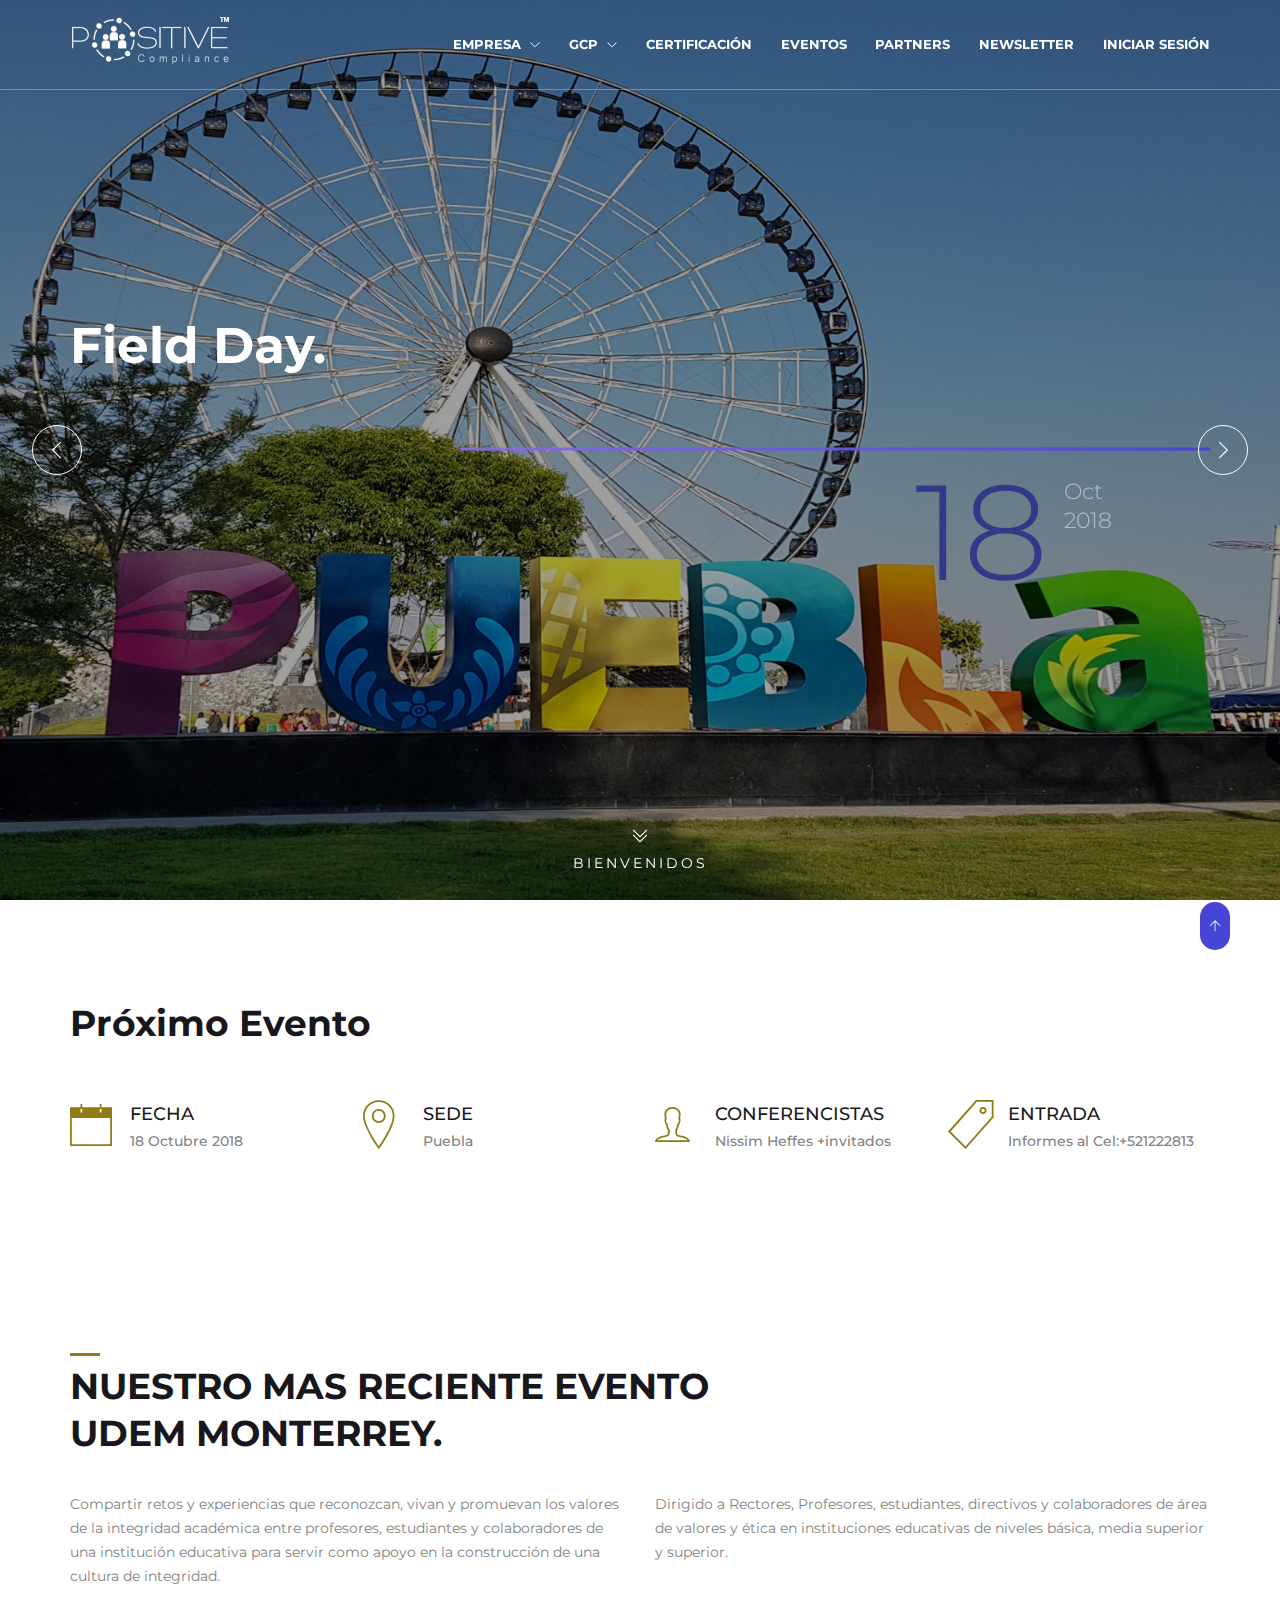
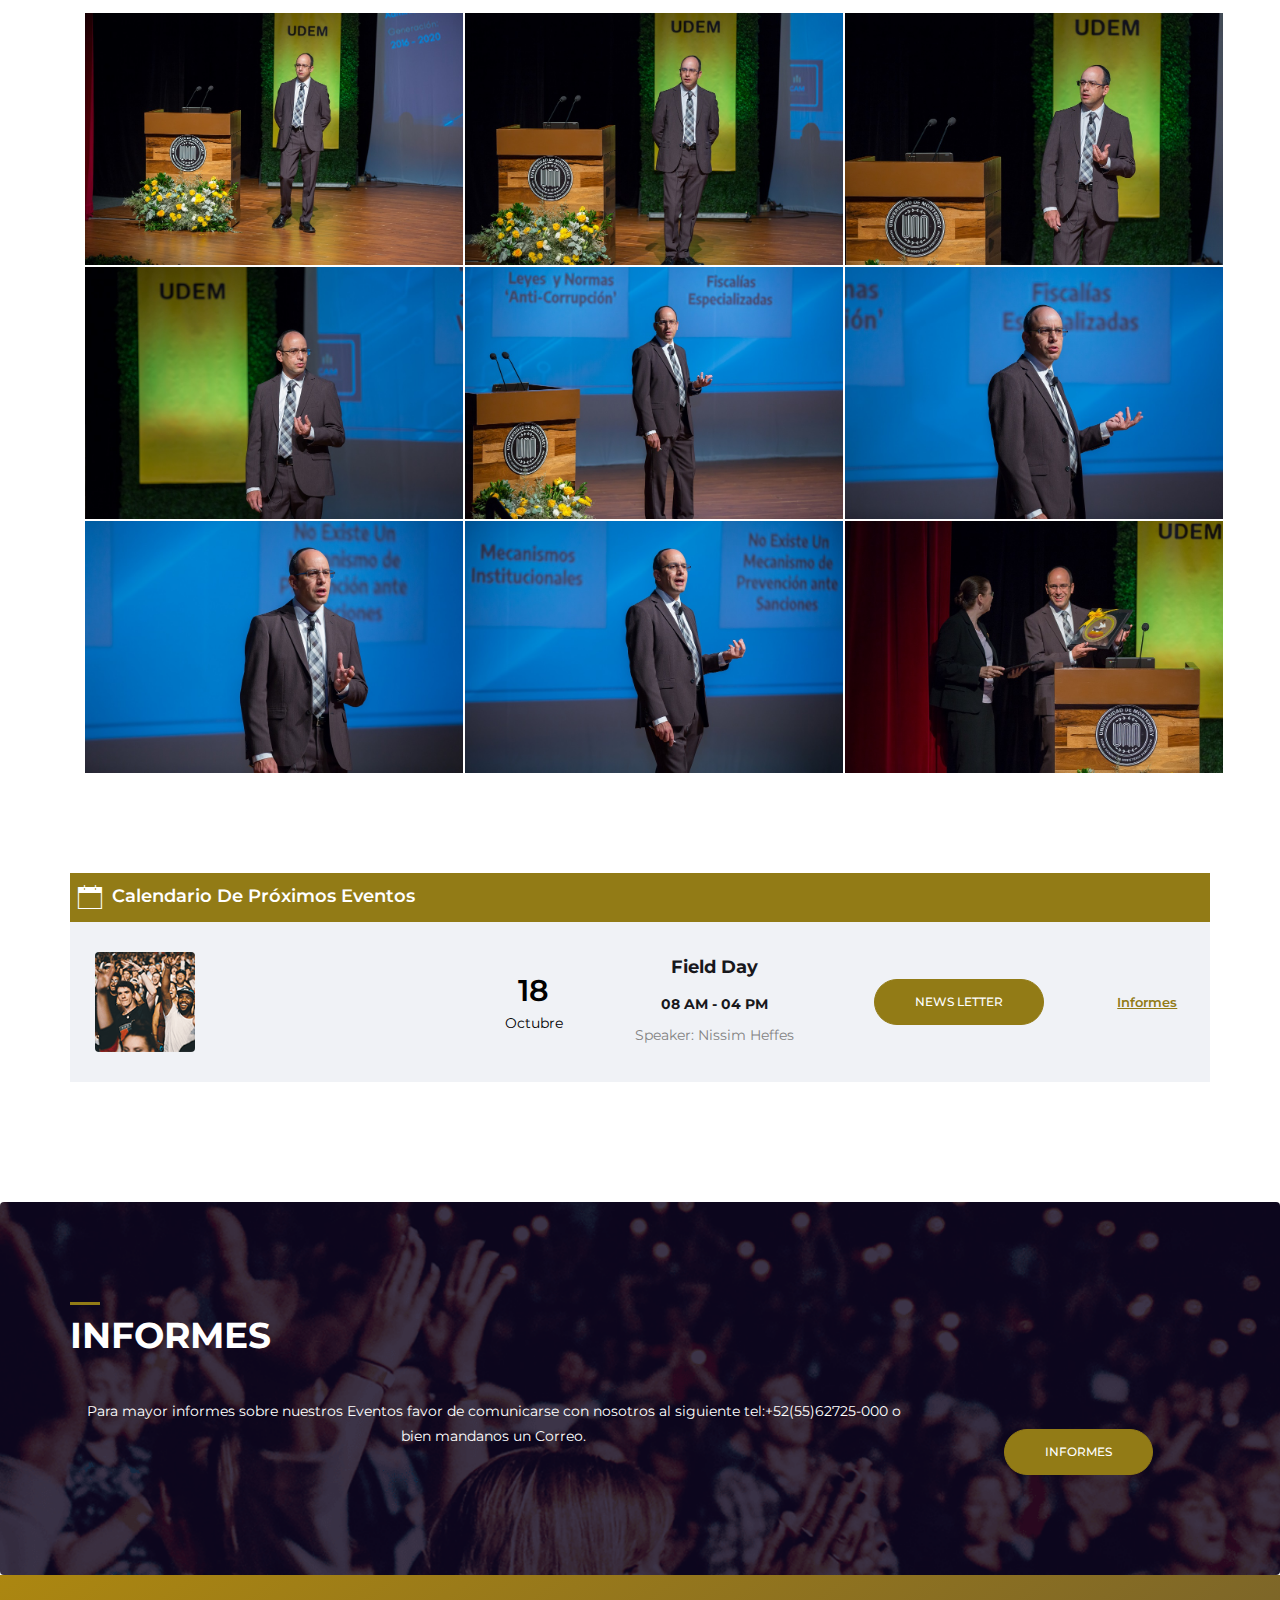
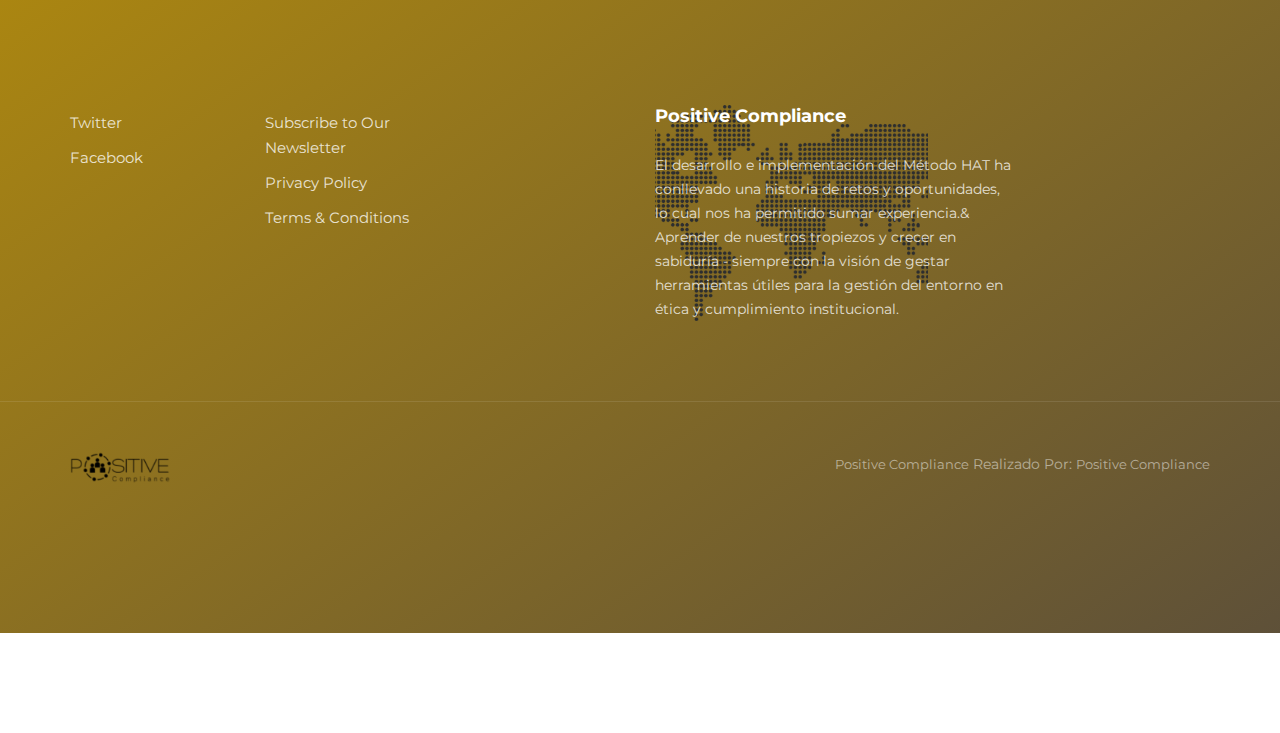
<file: events.html>
<!DOCTYPE html>
<html lang="en" class="no-js">
    <!-- Begin Head -->
    <head>
        <!-- Basic -->
        <meta charset="utf-8"/>
        <meta name="viewport" content="width=device-width, initial-scale=1, shrink-to-fit=no">
        <meta http-equiv="x-ua-compatible" content="ie=edge">
        <title>Positive</title>
        <meta name="keywords" content="HTML5 positive" />
        <meta name="description" content="Positive">
        <meta name="author" content="Misael Vargas">

        <!-- Web Fonts -->
        <link href="https://fonts.googleapis.com/css?family=Lato:300,400,400i|Montserrat:400,700" rel="stylesheet">
        <link href="vendor/swiper/swiper.min.css" rel="stylesheet" type="text/css"/>
        <!-- Vendor Styles -->
        <link href="vendor/bootstrap/css/bootstrap.min.css" rel="stylesheet" type="text/css"/>
        <link href="css/animate.css" rel="stylesheet" type="text/css"/>
        <link href="vendor/themify/themify.css" rel="stylesheet" type="text/css"/>
        <link href="vendor/scrollbar/scrollbar.min.css" rel="stylesheet" type="text/css"/>
        <link href="vendor/magnific-popup/magnific-popup.css" rel="stylesheet" type="text/css"/>
        <link href="vendor/swiper/swiper.min.css" rel="stylesheet" type="text/css"/>
        <link href="vendor/cubeportfolio/css/cubeportfolio.min.css" rel="stylesheet" type="text/css"/>
        
       
       
        <!-- Theme Styles -->
        <link href="css/style8.css" rel="stylesheet" type="text/css"/>
        <link href="css/global/global2.css" rel="stylesheet" type="text/css"/>
       
      
        
        <!-- Favicon -->
        <link rel="shortcut icon" href="img/favicon.ico" type="image/x-icon">
        <link rel="apple-touch-icon" href="img/apple-touch-icon.png">

        <link href="assets/css/font-awesome.min.css" rel="stylesheet">
    <link href="assets/css/et-line.css" rel="stylesheet">
    <link href="assets/css/ionicons.min.css" rel="stylesheet">
    <!-- Carousel CSS -->
   
    <link href="assets/css/owl.theme.default.min.css" rel="stylesheet">
    <!-- Animate CSS -->
    <link rel="stylesheet" href="assets/css/animate.min.css">
    <!-- Custom styles for this template -->
    <link href="css/jplayer.blue.monday.min.css" rel="stylesheet" type="text/css" />
   
    </head>
    <!-- End Head -->

    <!-- Body -->
    <body>
        <header class="navbar-fixed-top s-header-v2 js__header-sticky">
            <!-- Navbar -->
            <nav class="s-header-v2__navbar">
                <div class="container g-display-table--lg">
                    <!-- Navbar Row -->
                    <div class="s-header-v2__navbar-row">
                        <!-- Brand and toggle get grouped for better mobile display -->
                        <div class="s-header-v2__navbar-col">
                            <button type="button" class="collapsed s-header-v2__toggle" data-toggle="collapse" data-target="#nav-collapse" aria-expanded="false">
                                <span class="s-header-v2__toggle-icon-bar"></span>
                            </button>
                        </div>
    
                        <div class="s-header-v2__navbar-col s-header-v2__navbar-col-width--180">
                            <!-- Logo -->
                            <div class="s-header-v2__logo">
                                <a href="index.html" class="s-header-v2__logo-link">
                                    <img class="s-header-v2__logo-img s-header-v2__logo-img--default" src="img/logo-white2.png" alt="Dublin Logo">
                                    <img class="s-header-v2__logo-img s-header-v2__logo-img--shrink" src="img/logo-dark2.png" alt="Dublin Logo">
                                </a>
                            </div>
                            <!-- End Logo -->
                        </div>
    
                        <div class="s-header-v2__navbar-col s-header-v2__navbar-col--right">
                            <!-- Collect the nav links, forms, and other content for toggling -->
                            <div class="collapse navbar-collapse s-header-v2__navbar-collapse" id="nav-collapse">
                                <ul class="s-header-v2__nav">
                                     <!-- Home -->
                                     <li class="dropdown s-header-v2__nav-item s-header-v2__dropdown-on-hover">
                                        <a href="index.html" class="dropdown-toggle s-header-v2__nav-link -is-active" data-toggle="dropdown" role="button" aria-haspopup="true" aria-expanded="false">Empresa <span class="g-font-size-10--xs g-margin-l-5--xs ti-angle-down"></span></a>
                                        <ul class="dropdown-menu s-header-v2__dropdown-menu">
                                            <li><a href="index.html#nosotros" class="s-header-v2__dropdown-menu-link">Historia</a></li>
                                            <li><a href="index.html#historia" class="s-header-v2__dropdown-menu-link">Acerca de Nosotros</a></li>
                                            <li><a href="index.html#somos" class="s-header-v2__dropdown-menu-link">Misión , Visión</a></li>
                                            <li><a href="index.html#hat" class="s-header-v2__dropdown-menu-link">Técnica y Tecnología</a></li>
                                            
                                            <li><a href="#subscribe" class="s-header-v2__dropdown-menu-link">Subscribete</a></li>
                                        </ul>
                                    </li>
                                    <!-- End Home -->

                                    <!-- Pages -->
                                    <li class="dropdown s-header-v2__nav-item s-header-v2__dropdown-on-hover">
                                        <a href="javascript:void(0);" class="dropdown-toggle s-header-v2__nav-link" data-toggle="dropdown" role="button" aria-haspopup="true" aria-expanded="false">GCP <span class="g-font-size-10--xs g-margin-l-5--xs ti-angle-down"></span></a>
                                        <ul class="dropdown-menu s-header-v2__dropdown-menu">
                                            <li><a href="index_app_landing.html" class="s-header-v2__dropdown-menu-link">GCP Sistema</a></li>
                                            <li><a href="index_app_landing2.html" class="s-header-v2__dropdown-menu-link">GCP Campus Honesto</a></li>
                                            <li><a href="index_app_landing3.html" class="s-header-v2__dropdown-menu-link">GCP Gobierno</a></li>
                                            
                                        </ul>
                                    </li>
                                    <!-- End Pages -->

                                    <li class="s-header-v2__nav-item"><a href="about.html" class="s-header-v2__nav-link">Certificación</a></li>
                                   
                                    <li class="s-header-v2__nav-item"><a href="events.html" class="s-header-v2__nav-link">Eventos</a></li>
                                    
                                    <li class="s-header-v2__nav-item"><a href="partner2.html" class="s-header-v2__nav-link">Partners</a></li>
                                    <li class="s-header-v2__nav-item"><a href="newsletter.html" class="s-header-v2__nav-link">Newsletter</a></li>
                                    <li class="s-header-v2__nav-item"><a href="https://backoffice.positivecompliance.com/login"target="_blank" class="s-header-v2__nav-link s-header-v2__nav-link--dark">Iniciar Sesión</a></li>

                                </ul>
                            </div>
                            <!-- End Nav Menu -->
                        </div>
                    </div>
                    <!-- End Navbar Row -->
                </div>
            </nav>
            <!-- End Navbar -->
        </header>
       <!--====================-->
       <div class="s-swiper js__swiper-one-item">
        <!-- Swiper Wrapper -->
        <div class="swiper-wrapper">
            <div class="g-fullheight--xs g-bg-position--center swiper-slide" style="background: url('img/1920x1080/204.jpg');">
                
                    <div class="container g-ver-center--sm g-padding-y-125--xs g-padding-y-0--sm">
                        <div class="g-margin-t-30--xs g-margin-t-0--sm g-margin-b-30--xs g-margin-b-70--md">
                            <h1 class="g-font-size-35--xs g-font-size-45--sm g-font-size-50--lg g-color--white">Field Day.</h1>
                        </div>
                        <div class="row">
                            <div class="col-sm-8 col-sm-push-4 g-margin-b-50--xs g-margin-b-0--md">
                                <div class="s-promo-block-v3__divider g-display-none--xs g-display-block--md"></div>
                                <div class="row">
                                    <div class="col-sm-6 g-margin-b-30--xs g-margin-b-0--md">
                                        <div class="wow fadeInLeft" data-wow-duration=".3" data-wow-delay=".4s">
                                            <p class="g-font-size-18--xs g-color--white-opacity"><br></p>
                                        </div>
                                    </div>
                                    <div class="col-sm-5 col-sm-offset-1">
                                        <div class="clearfix">
                                            <div class="pull-left">
                                                <div class="wow fadeInLeft" data-wow-duration=".3" data-wow-delay=".3s">
                                                    <span class="s-promo-block-v3__date g-font-size-100--xs g-font-size-135--lg g-font-weight--300 g-color--primary">18</span>
                                                </div>
                                            </div>
                                            <div class="wow fadeInLeft" data-wow-duration=".3" data-wow-delay=".1s">
                                                <span class="s-promo-block-v3__month g-font-size-18--xs g-font-size-22--lg g-font-weight--300 g-color--white-opacity-light">Oct</span>
                                                <span class="s-promo-block-v3__year g-font-size-18--xs g-font-size-22--lg g-font-weight--300 g-color--white-opacity-light">2018</span>
                                            </div>
                                        </div>
                                    </div>
                                </div>
                            </div>
                           
                        </div>
                    </div>
                
                <!--========== END PROMO BLOCK ==========-->

            </div>
           
        <!--========== END PROMO BLOCK ==========-->

    </div>



        </div>


        <!-- End Swiper Wrapper -->

        <!-- Arrows -->
        <a href="javascript:void(0);" class="s-swiper__arrow-v1--right s-icon s-icon--md s-icon--white-brd g-radius--circle ti-angle-right js__swiper-btn--next"></a>
        <a href="javascript:void(0);" class="s-swiper__arrow-v1--left s-icon s-icon--md s-icon--white-brd g-radius--circle ti-angle-left js__swiper-btn--prev"></a>
        <!-- End Arrows -->

        <a href="#js__scroll-to-section" class="s-scroll-to-section-v1--bc g-margin-b-15--xs">
            <span class="g-font-size-18--xs g-color--white ti-angle-double-down"></span>
            <p class="text-uppercase g-color--white g-letter-spacing--3 g-margin-b-0--xs">Bienvenidos</p>
        </a>
    </div>
    <!--========== END SWIPER SLIDER ==========-->
   
   <!--event info -->
<section class="pt100 pb100">
      
    <div class="container">
            <h2 class="g-font-size-32--xs g-font-size-36--md">Próximo Evento  </h2>
        <div class="row justify-content-center">
            <div class="col-6 col-md-3  ">
                <div class="icon_box_two">
                    <i class="ion-ios-calendar-outline"></i>
                    <div class="content">
                        <h5 class="box_title">
                            Fecha
                        </h5>
                        <p>
                            18 Octubre 2018
                        </p>
                    </div>
                </div>
            </div>

            <div class="col-6 col-md-3  ">
                <div class="icon_box_two">
                    <i class="ion-ios-location-outline"></i>
                    <div class="content">
                        <h5 class="box_title">
                           Sede
                        </h5>
                        <p>
                        Puebla
                        </p>
                    </div>
                </div>
            </div>

            <div class="col-6 col-md-3  ">
                <div class="icon_box_two">
                    <i class="ion-ios-person-outline"></i>
                    <div class="content">
                        <h5 class="box_title">
                            Conferencistas
                        </h5>
                        <p>
                            Nissim Heffes
                            +invitados
                        </p>
                    </div>
                </div>
            </div>

            <div class="col-6 col-md-3  ">
                <div class="icon_box_two">
                    <i class="ion-ios-pricetag-outline"></i>
                    <div class="content">
                        <h5 class="box_title">
                            Entrada 
                        </h5>
                        <p>
                     Informes al Cel:+521222813
                        </p>
                    </div>
                </div>
            </div>
        </div>
    </div>
</section>
<!--event info end -->




<!--about the event -->
<section class="pt100 pb100">
    <div class="container">
        <div class="section_title">
            <h3 class="title">
               nuestro mas reciente evento <br> udem monterrey.
            </h3>
        </div>
        <div class="row justify-content-center">
            <div class="col-12 col-md-6">
                <p Aling="justify">
                    Compartir retos y experiencias que reconozcan, vivan y promuevan los valores de la integridad académica entre profesores, estudiantes y colaboradores de una institución educativa para servir como apoyo en la construcción de una cultura de integridad.
                </p>
            </div>
            <div class="col-12 col-md-6">
                <p Aling="justify">
                   Dirigido a Rectores, Profesores, estudiantes, directivos y colaboradores de área de valores y ética en instituciones educativas de niveles básica, media superior y superior.
                </p>
            </div>
        </div>

       
<div class="g-text-center--xs g-margin-b-40--xs">
    <h2 class="g-font-size-32--xs g-font-size-36--md"> </h2>
<!-- Portfolio Gallery -->
<div class="container g-margin-b-100--xs">
    <div id="js__grid-portfolio-gallery" class="cbp">
        <!-- Item -->
        <div class="s-portfolio__item cbp-item logos motion">
            <div class="s-portfolio__img-effect">
                <img src="img/970x647/01.jpg" alt="Portfolio Image">
            </div>
            <div class="s-portfolio__caption-hover--cc">
                <div class="g-margin-b-25--xs">
                    <h4 class="g-font-size-18--xs g-color--white g-margin-b-5--xs">Evento UDEM</h4>
                    <p class="g-color--white-opacity">by Positive Compliance.</p>
                </div>
                <ul class="list-inline g-ul-li-lr-5--xs g-margin-b-0--xs">
                    <li>
                        <a href="img/970x647/01.jpg" class="cbp-lightbox s-icon s-icon--sm s-icon--white-bg g-radius--circle" data-title="Evento UDEM <br/> by Positive Compliance.">
                            <i class="ti-fullscreen"></i>
                        </a>
                    </li>
                    <li>
                        <a href="#" class="s-icon s-icon--sm s-icon s-icon--white-bg g-radius--circle">
                            <i class="ti-link"></i>
                        </a>
                    </li>
                </ul>
            </div>
        </div>
        <!-- Item -->
        <div class="s-portfolio__item cbp-item graphic">
            <div class="s-portfolio__img-effect">
                <img src="img/970x647/02.jpg" alt="Portfolio Image">
            </div>
            <div class="s-portfolio__caption-hover--cc">
                <div class="g-margin-b-25--xs">
                    <h4 class="g-font-size-18--xs g-color--white g-margin-b-5--xs">Evento UDEM</h4>
                    <p class="g-color--white-opacity">by Positive Compliance.</p>
                </div>
                <ul class="list-inline g-ul-li-lr-5--xs g-margin-b-0--xs">
                    <li>
                        <a href="img/970x647/02.jpg" class="cbp-lightbox s-icon s-icon--sm s-icon--white-bg g-radius--circle" data-title="Evento UDEM <br/> by Positive Compliance.">
                            <i class="ti-fullscreen"></i>
                        </a>
                    </li>
                    <li>
                        <a href="#" class="s-icon s-icon--sm s-icon s-icon--white-bg g-radius--circle">
                            <i class="ti-link"></i>
                        </a>
                    </li>
                </ul>
            </div>
        </div>
        <!-- Item -->
        <div class="s-portfolio__item cbp-item logos">
            <div class="s-portfolio__img-effect">
                <img src="img/970x647/03.jpg" alt="Portfolio Image">
            </div>
            <div class="s-portfolio__caption-hover--cc">
                <div class="g-margin-b-25--xs">
                    <h4 class="g-font-size-18--xs g-color--white g-margin-b-5--xs">Evento UDEM</h4>
                    <p class="g-color--white-opacity">by Positive Compliance.</p>
                </div>
                <ul class="list-inline g-ul-li-lr-5--xs g-margin-b-0--xs">
                    <li>
                        <a href="img/970x647/03.jpg" class="cbp-lightbox s-icon s-icon--sm s-icon--white-bg g-radius--circle" data-title="Evento UDEM <br/> by Positive Compliance.">
                            <i class="ti-fullscreen"></i>
                        </a>
                    </li>
                    <li>
                        <a href="#" class="s-icon s-icon--sm s-icon s-icon--white-bg g-radius--circle">
                            <i class="ti-link"></i>
                        </a>
                    </li>
                </ul>
            </div>
        </div>
        <!-- Item -->
        <div class="s-portfolio__item cbp-item motion graphic">
            <div class="s-portfolio__img-effect">
                <img src="img/970x647/04.jpg" alt="Portfolio Image">
            </div>
            <div class="s-portfolio__caption-hover--cc">
                <div class="g-margin-b-25--xs">
                    <h4 class="g-font-size-18--xs g-color--white g-margin-b-5--xs">Evento UDEM</h4>
                    <p class="g-color--white-opacity">by Positive Compliance.</p>
                </div>
                <ul class="list-inline g-ul-li-lr-5--xs g-margin-b-0--xs">
                    <li>
                        <a href="img/970x647/04.jpg" class="cbp-lightbox s-icon s-icon--sm s-icon--white-bg g-radius--circle" data-title="Evento UDEM<br/> by Positive Compliance.">
                            <i class="ti-fullscreen"></i>
                        </a>
                    </li>
                    <li>
                        <a href="#" class="s-icon s-icon--sm s-icon s-icon--white-bg g-radius--circle">
                            <i class="ti-link"></i>
                        </a>
                    </li>
                </ul>
            </div>
        </div>
        <!-- Item -->
        <div class="s-portfolio__item cbp-item logos graphic">
            <div class="s-portfolio__img-effect">
                <img src="img/970x647/05.jpg" alt="Portfolio Image">
            </div>
            <div class="s-portfolio__caption-hover--cc">
                <div class="g-margin-b-25--xs">
                    <h4 class="g-font-size-18--xs g-color--white g-margin-b-5--xs">Evento UDEM</h4>
                    <p class="g-color--white-opacity">by Positive Compliance.</p>
                </div>
                <ul class="list-inline g-ul-li-lr-5--xs g-margin-b-0--xs">
                    <li>
                        <a href="img/970x647/05.jpg" class="cbp-lightbox s-icon s-icon--sm s-icon--white-bg g-radius--circle" data-title="Evento UDEM <br/> by Positive Compliance.">
                            <i class="ti-fullscreen"></i>
                        </a>
                    </li>
                    <li>
                        <a href="#" class="s-icon s-icon--sm s-icon s-icon--white-bg g-radius--circle">
                            <i class="ti-link"></i>
                        </a>
                    </li>
                </ul>
            </div>
        </div>
        <!-- Item -->
        <div class="s-portfolio__item cbp-item motion graphic">
            <div class="s-portfolio__img-effect">
                <img src="img/970x647/06.jpg" alt="Portfolio Image">
            </div>
            <div class="s-portfolio__caption-hover--cc">
                <div class="g-margin-b-25--xs">
                    <h4 class="g-font-size-18--xs g-color--white g-margin-b-5--xs">Evento UDEM</h4>
                    <p class="g-color--white-opacity">by Positive Compliance.</p>
                </div>
                <ul class="list-inline g-ul-li-lr-5--xs g-margin-b-0--xs">
                    <li>
                        <a href="img/970x647/06.jpg" class="cbp-lightbox s-icon s-icon--sm s-icon--white-bg g-radius--circle" data-title="Evento UDEM<br/> by Positive Compliance.">
                            <i class="ti-fullscreen"></i>
                        </a>
                    </li>
                    <li>
                        <a href="#" class="s-icon s-icon--sm s-icon s-icon--white-bg g-radius--circle">
                            <i class="ti-link"></i>
                        </a>
                    </li>
                </ul>
            </div>
        </div>
        <!-- End Item -->
         <!-- Item -->
         <div class="s-portfolio__item cbp-item motion graphic">
            <div class="s-portfolio__img-effect">
                <img src="img/970x647/07.jpg" alt="Portfolio Image">
            </div>
            <div class="s-portfolio__caption-hover--cc">
                <div class="g-margin-b-25--xs">
                    <h4 class="g-font-size-18--xs g-color--white g-margin-b-5--xs">Evento UDEM</h4>
                    <p class="g-color--white-opacity">by Positive Compliance.</p>
                </div>
                <ul class="list-inline g-ul-li-lr-5--xs g-margin-b-0--xs">
                    <li>
                        <a href="img/970x647/07.jpg" class="cbp-lightbox s-icon s-icon--sm s-icon--white-bg g-radius--circle" data-title="Evento UDEM <br/> by Positive Compliance.">
                            <i class="ti-fullscreen"></i>
                        </a>
                    </li>
                    <li>
                        <a href="#" class="s-icon s-icon--sm s-icon s-icon--white-bg g-radius--circle">
                            <i class="ti-link"></i>
                        </a>
                    </li>
                </ul>
            </div>
        </div>
        <!-- End Item -->
         <!-- Item -->
         <div class="s-portfolio__item cbp-item motion graphic">
            <div class="s-portfolio__img-effect">
                <img src="img/970x647/08.jpg" alt="Portfolio Image">
            </div>
            <div class="s-portfolio__caption-hover--cc">
                <div class="g-margin-b-25--xs">
                    <h4 class="g-font-size-18--xs g-color--white g-margin-b-5--xs">Evento UDEM</h4>
                    <p class="g-color--white-opacity">by Positive Compliance.</p>
                </div>
                <ul class="list-inline g-ul-li-lr-5--xs g-margin-b-0--xs">
                    <li>
                        <a href="img/970x647/08.jpg" class="cbp-lightbox s-icon s-icon--sm s-icon--white-bg g-radius--circle" data-title="Evento UDEM <br/>by Positive Compliance.">
                            <i class="ti-fullscreen"></i>
                        </a>
                    </li>
                    <li>
                        <a href="#" class="s-icon s-icon--sm s-icon s-icon--white-bg g-radius--circle">
                            <i class="ti-link"></i>
                        </a>
                    </li>
                </ul>
            </div>
        </div>
        <!-- End Item -->
         <!-- Item -->
         <div class="s-portfolio__item cbp-item motion graphic">
            <div class="s-portfolio__img-effect">
                <img src="img/970x647/09.jpg" alt="Portfolio Image">
            </div>
            <div class="s-portfolio__caption-hover--cc">
                <div class="g-margin-b-25--xs">
                    <h4 class="g-font-size-18--xs g-color--white g-margin-b-5--xs">Evento UDEM</h4>
                    <p class="g-color--white-opacity">by Positive Compliance</p>
                </div>
                <ul class="list-inline g-ul-li-lr-5--xs g-margin-b-0--xs">
                    <li>
                        <a href="img/970x647/09.jpg" class="cbp-lightbox s-icon s-icon--sm s-icon--white-bg g-radius--circle" data-title="Evento UDEM <br/> by Positive Compliance.">
                            <i class="ti-fullscreen"></i>
                        </a>
                    </li>
                    <li>
                        <a href="#" class="s-icon s-icon--sm s-icon s-icon--white-bg g-radius--circle">
                            <i class="ti-link"></i>
                        </a>
                    </li>
                </ul>
            </div>
        </div>
        <!-- End Item -->
    </div>
    <!-- End Portfolio Gallery -->
</div>
<!-- End Portfolio -->

<!--about the event end -->

<div class="video">
   
</div>
</div>
</div>
<!--//profile-->



<!--event calender-->
<section class="pb100">
    <div class="container">
        <div class="table-responsive">
            <table class="event_calender table">
                <thead class="event_title">
                <tr>
                    <th>
                        <i class="ion-ios-calendar-outline"></i>
                        <span>Calendario de próximos eventos</span>
                    </th>
                    <th></th>
                    <th></th>
                    <th></th>
                    <th></th>
                </tr>
                </thead>
                <tbody>
                <tr>
                    <td>
                        <img src="assets/img/cleander/c1.png" alt="event">
                    </td>
                    <td class="event_date">
                        18
                        <span>Octubre</span>
                    </td>
                    <td>
                        <div class="event_place">
                            <h5>Field Day</h5>
                            <h6>08 AM - 04 PM</h6>
                            <p>Speaker: Nissim Heffes</p>
                        </div>
                    </td>
                    <td>
                        <a href="#" class="btn btn-primary btn-rounded">News letter</a>
                    </td>
                    <td class="buy_link">
                        <a href="#">Informes</a>
                    </td>
                </tr>
               
                </tbody>
            </table>
        </div>
    </div>
</section>
<!--event calender end -->


<!--get tickets section -->
<section class="bg-img pt100 pb100" style="background-image: url('assets/img/bg/tickets.png');">
    <div class="container">
        <div class="section_title mb30">
            <h3 class="title color-light">
             Informes
            </h3>
        </div>
        <div class="row justify-content-center align-items-center">
            <div class="col-md-9 text-md-left text-center color-light">
                Para mayor informes sobre nuestros Eventos favor de comunicarse con nosotros al siguiente tel:+52(55)62725-000
                o bien mandanos un Correo.
            </div>
            <div class="col-md-3 text-md-right text-center">
                <a href="#" class="btn btn-primary btn-rounded mt30">Informes</a>
            </div>
        </div>
    </div>
</section>

    <!--========== FOOTER ==========-->
    <footer class="g-bg-color--primary-to-blueviolet-ltr">
        <!-- Links -->
        <div class="g-hor-divider__dashed--white-opacity-lightest">
            <div class="container g-padding-y-80--xs">
                <div class="row">

                    <div class="col-sm-2 g-margin-b-20--xs g-margin-b-0--md">
                        <ul class="list-unstyled g-ul-li-tb-5--xs g-margin-b-0--xs">
                            <li><a class="g-font-size-15--xs g-color--white-opacity" href="#">Twitter</a></li>
                            <li><a class="g-font-size-15--xs g-color--white-opacity" href="#">Facebook</a></li>
                            <li><a class="g-font-size-15--xs g-color--white-opacity" href="#"></a></li>
                            <li><a class="g-font-size-15--xs g-color--white-opacity" href="#"></a></li>
                        </ul>
                    </div>
                    <div class="col-sm-2 g-margin-b-40--xs g-margin-b-0--md">
                        <ul class="list-unstyled g-ul-li-tb-5--xs g-margin-b-0--xs">
                            <li><a class="g-font-size-15--xs g-color--white-opacity" href="#">Subscribe to Our Newsletter</a></li>
                            <li><a class="g-font-size-15--xs g-color--white-opacity" href="#">Privacy Policy</a></li>
                            <li><a class="g-font-size-15--xs g-color--white-opacity" href="#">Terms &amp; Conditions</a></li>
                        </ul>
                    </div>
                    <div class="col-md-4 col-md-offset-2 col-sm-5 col-sm-offset-1 s-footer__logo g-padding-y-50--xs g-padding-y-0--md">
                        <h3 class="g-font-size-18--xs g-color--white">Positive Compliance</h3>
                        <p aling="justify"class="g-color--white-opacity">El desarrollo e implementación del Método HAT ha conllevado una historia de retos y oportunidades, lo cual nos ha permitido sumar experiencia.&amp; Aprender de nuestros tropiezos y crecer en sabiduría - siempre con la visión de gestar herramientas útiles para la gestión del entorno en ética y cumplimiento institucional.</p>
                    </div>
                </div>
            </div>
        </div>
        <!-- End Links -->

        <!-- Copyright -->
        <div class="container g-padding-y-50--xs">
            <div class="row">
                <div class="col-xs-6">
                    <a href="index.html">
                        <img class="g-width-100--xs g-height-auto--xs" src="img/logo.png" alt="Megakit Logo">
                    </a>
                </div>
                <div class="col-xs-6 g-text-right--xs">
                      <p class="g-font-size-14--xs g-margin-b-0--xs g-color--white-opacity-light"><a href="#">Positive Compliance</a> Realizado Por: <a href="#">Positive  Compliance</a></p>
                </div>
            </div>
        </div>
        <!-- End Copyright -->
    </footer>

        <!-- Back To Top -->
        <a href="javascript:void(0);" class="s-back-to-top js__back-to-top"></a>

       	<!--========== JAVASCRIPTS (Load javascripts at bottom, this will reduce page load time) ==========-->
	<!-- Vendor -->
	<script type="text/javascript" src="vendor/jquery.min.js"></script>
	<script type="text/javascript" src="vendor/jquery.migrate.min.js"></script>
	<script type="text/javascript" src="vendor/bootstrap/js/bootstrap.min.js"></script>
	<script type="text/javascript" src="vendor/jquery.smooth-scroll.min.js"></script>
	<script type="text/javascript" src="vendor/jquery.back-to-top.min.js"></script>
    <script type="text/javascript" src="vendor/scrollbar/jquery.scrollbar.min.js"></script>	
	<script type="text/javascript" src="vendor/swiper/swiper.jquery.min.js"></script>
	<script type="text/javascript" src="vendor/cubeportfolio/js/jquery.cubeportfolio.min.js"></script>
	<script type="text/javascript" src="vendor/jquery.wow.min.js"></script>
<script type="text/javascript" src="vendor/masonry/imagesloaded.pkgd.min.js"></script>
	<!-- General Components and Settings -->
	
	<script type="text/javascript" src="js/components/header-sticky.min.js"></script>
	<script type="text/javascript" src="js/components/scrollbar.min.js"></script>
    <script type="text/javascript" src="js/components/swiper.min.js"></script>
	<script type="text/javascript" src="js/components/portfolio-3-col.min.js"></script>
	<script type="text/javascript" src="js/components/wow.min.js"></script>
	<script type="text/javascript" src="js/components/faq.min.js"></script>
    <script type="text/javascript" src="js/components/portfolio-3-col.min.js"></script>
    

	<!--========== END JAVASCRIPTS ==========-->
	
	<script type="text/javascript" src="js/jquery.jplayer.min.js"></script>
	<script type="text/javascript">
	//<![CDATA[
	$(document).ready(function(){
	
		$("#jquery_jplayer_1").jPlayer({
			ready: function () {
				$(this).jPlayer("setMedia", {
					title: "Finding Nemo Teaser",
					m4v: "img/gcp.mp4",
					poster: "img/promo1.jpg"
				});
			},
			swfPath: "../../dist/jplayer",
			supplied: "m4v",
			size: {
				width: "100%",
				height: "450px",
				cssClass: "jp-video-360p"
			},
			useStateClassSkin: true,
			autoBlur: false,
			smoothPlayBar: true,
			keyEnabled: true,
			remainingDuration: true,
			toggleDuration: true
		});
	});
	//]]>
	</script>
		
</body>
</html>
</file>
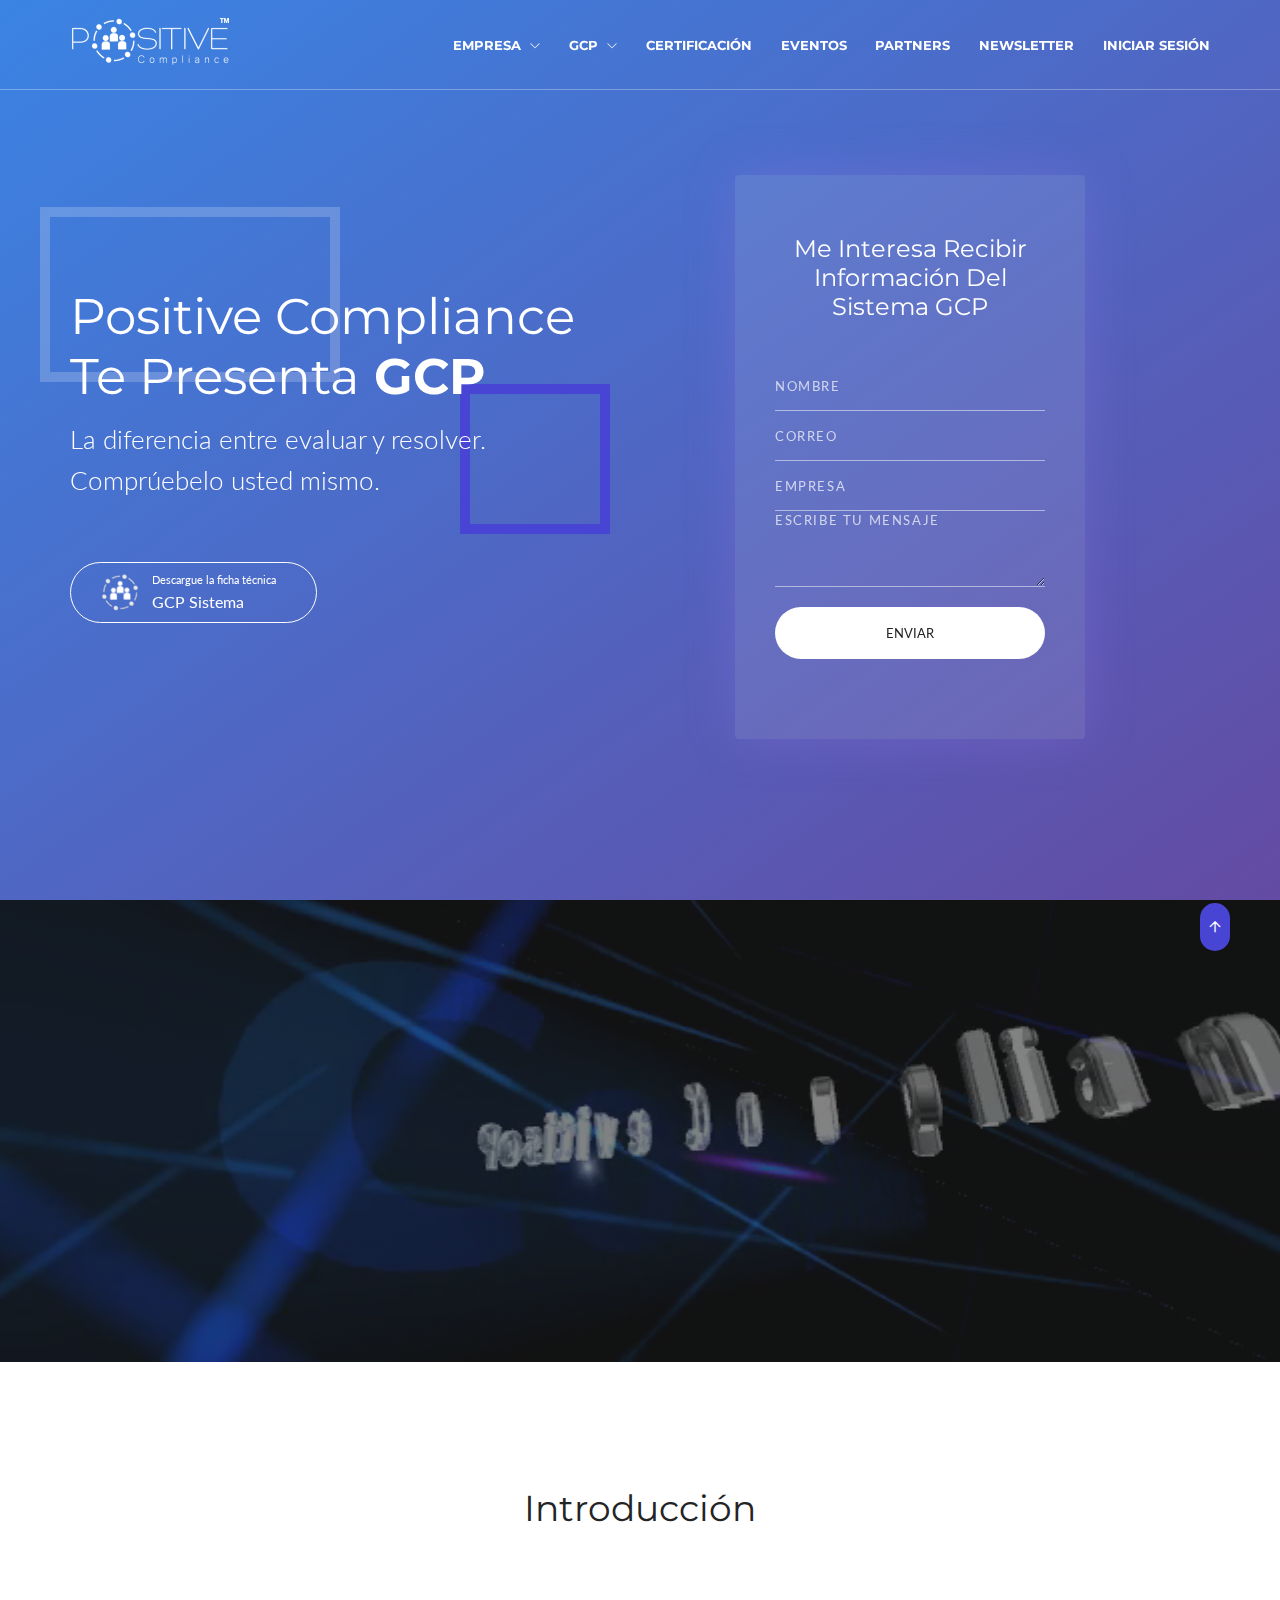
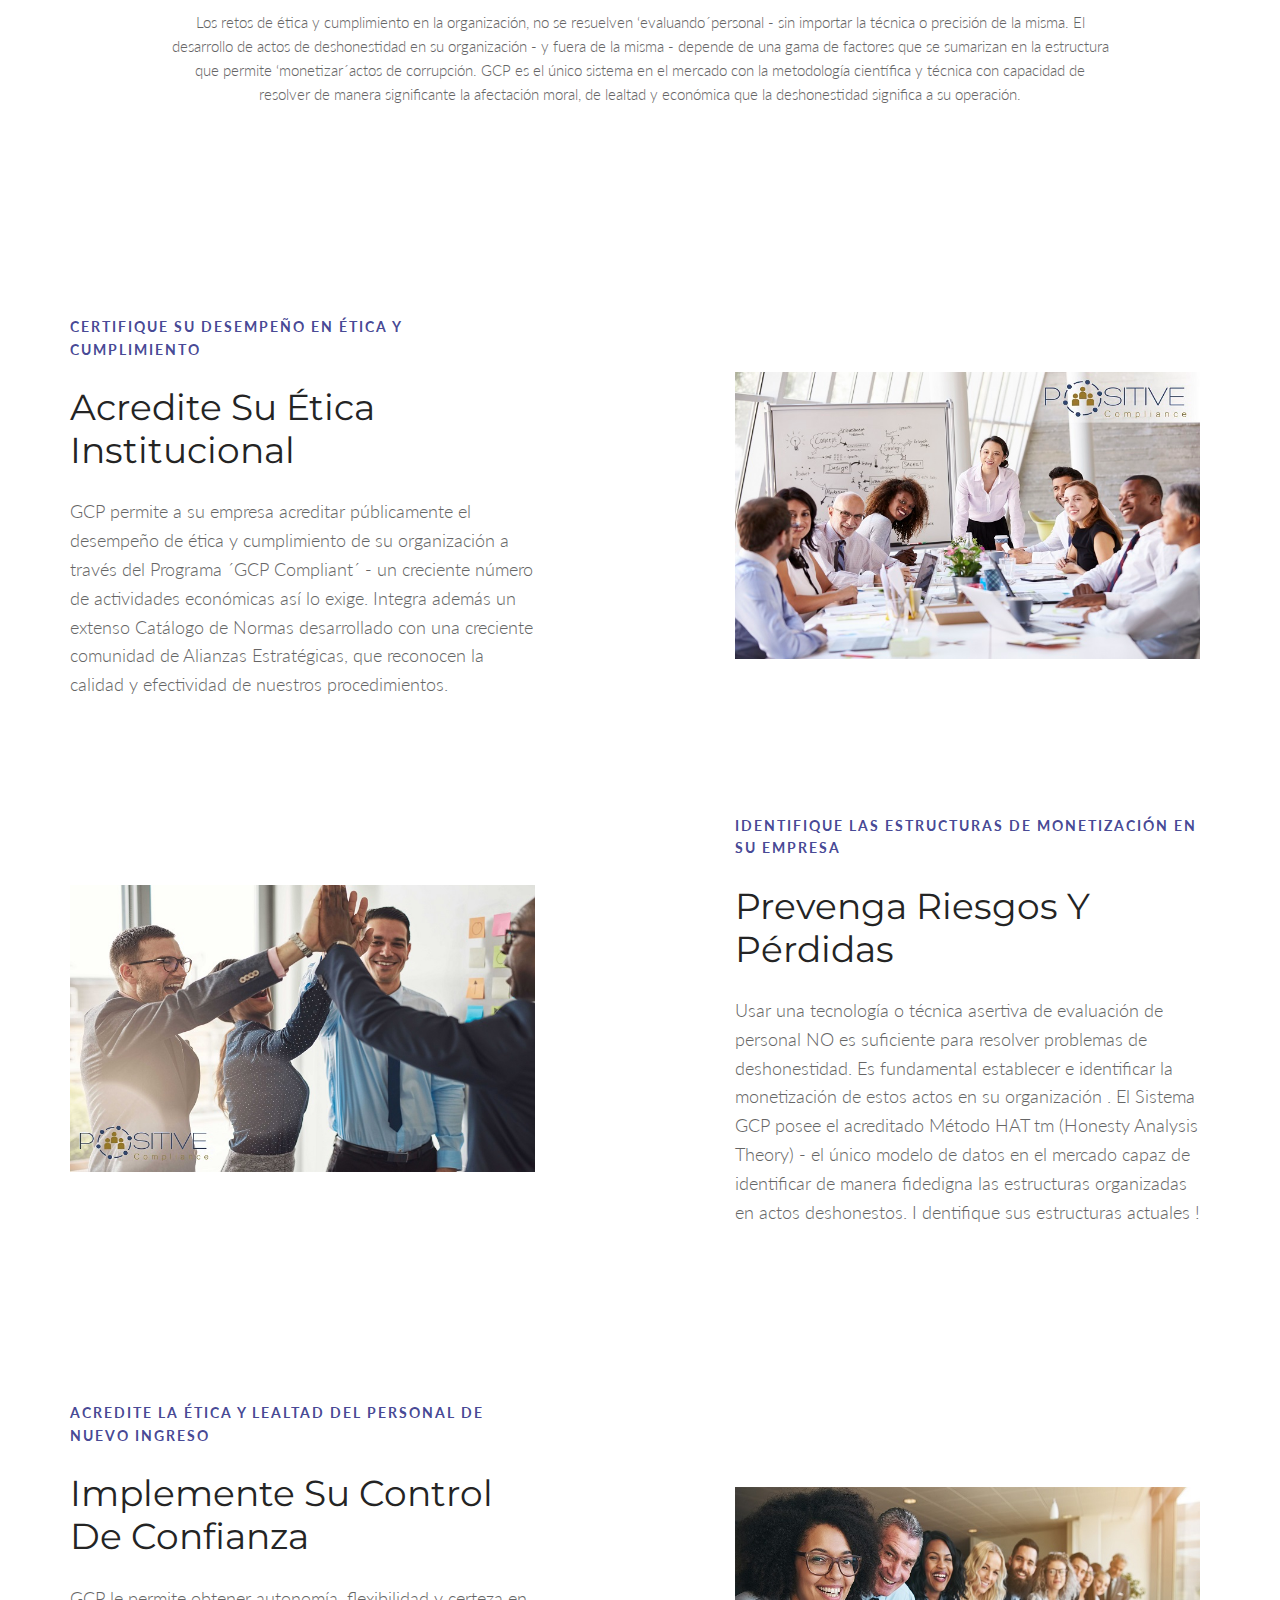
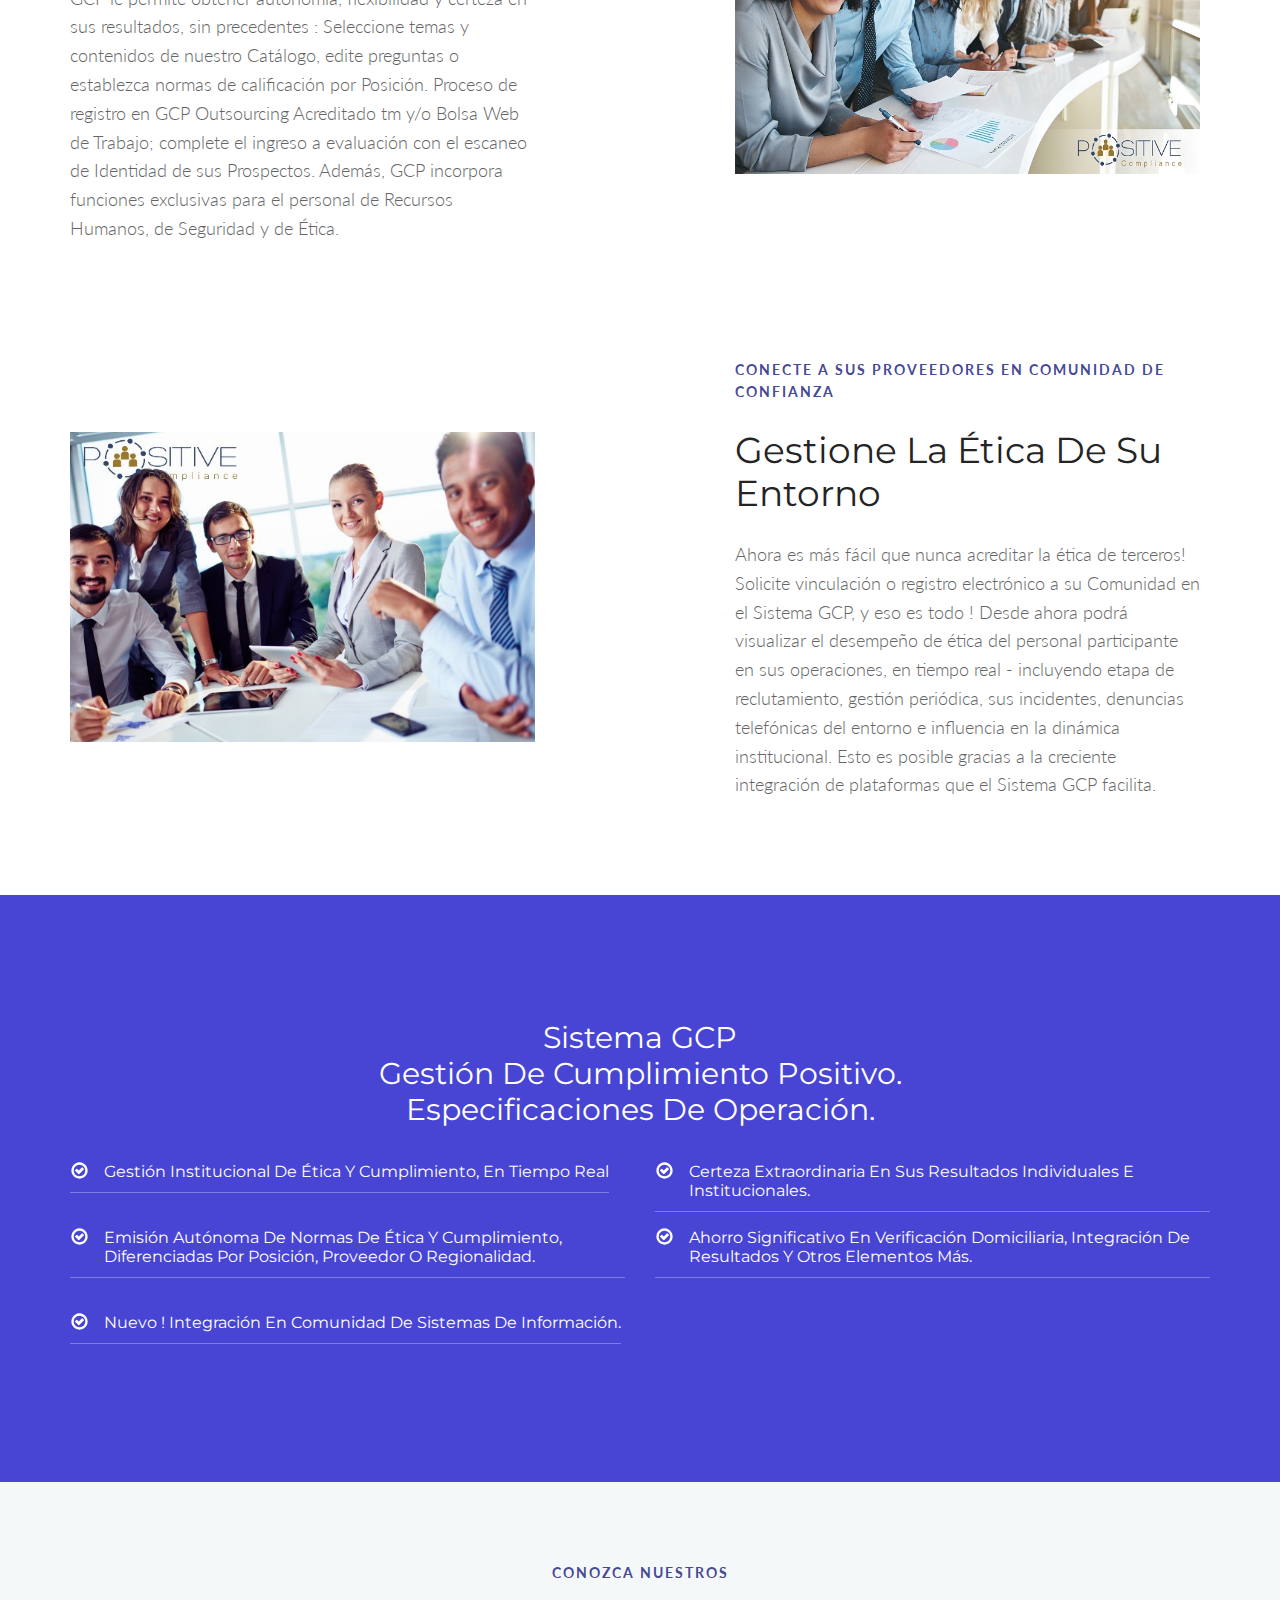
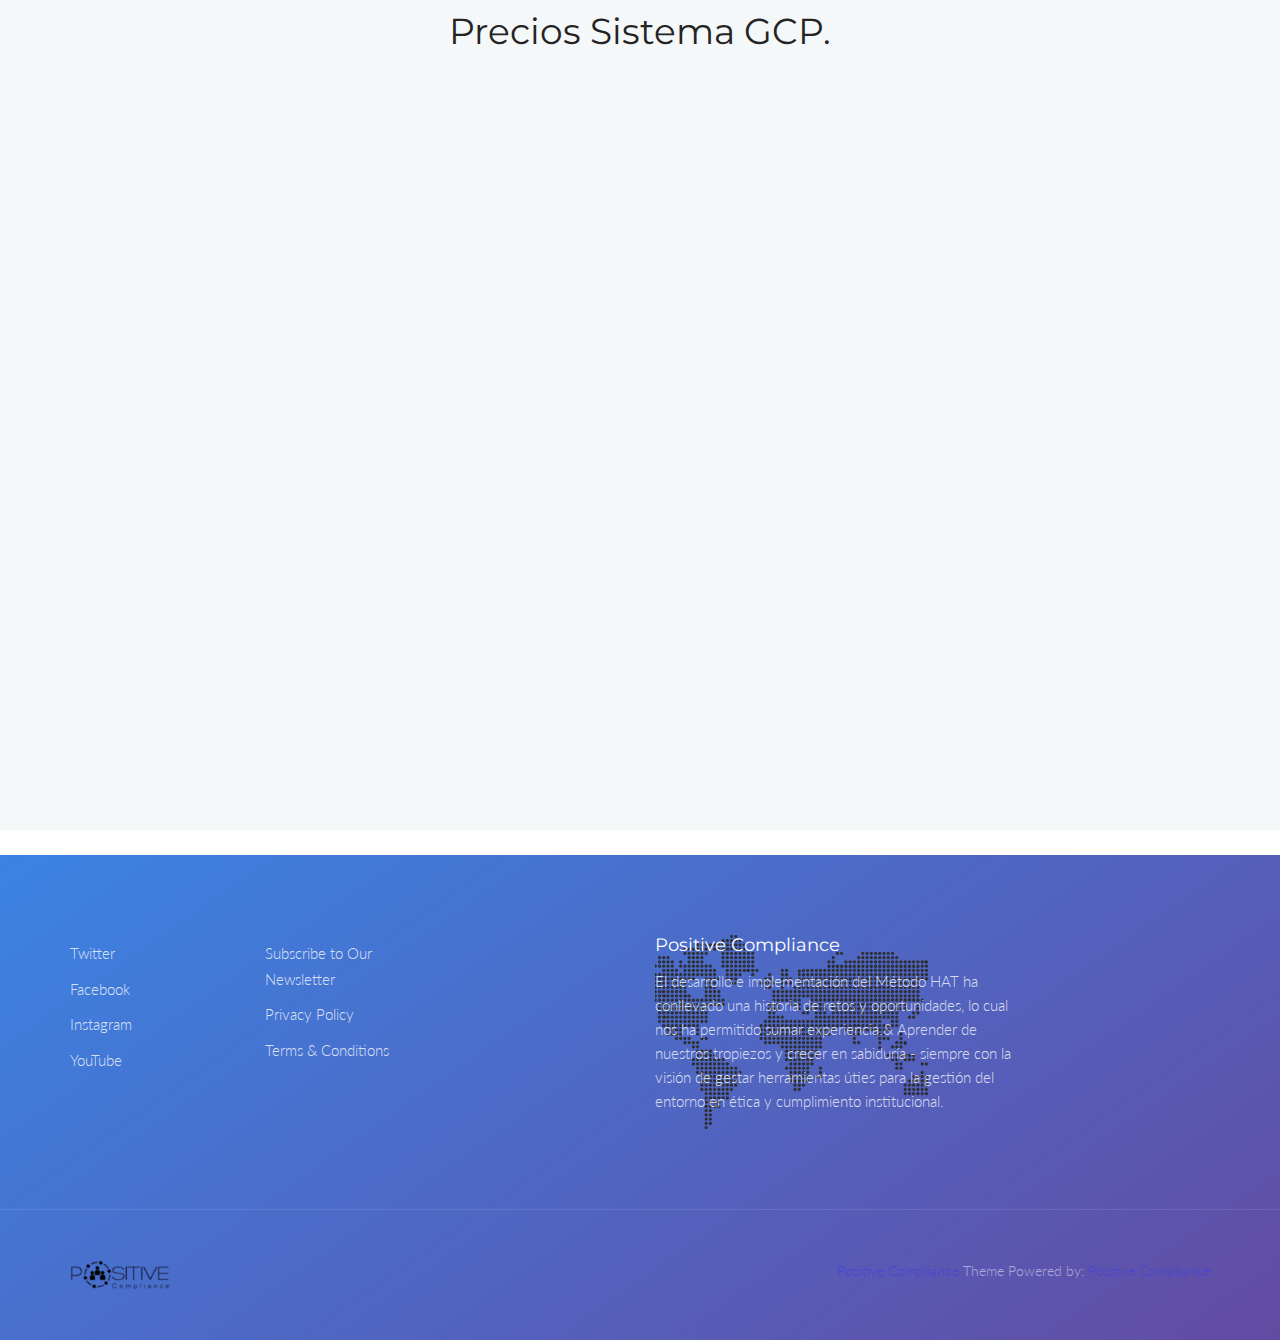
<file: index_app_landing.html>
<!DOCTYPE html>
<html>
<head>


<!-- Custom Theme files -->
<!--theme-style-->
<link href="css/style.css" rel="stylesheet" type="text/css" media="all" />	
<meta charset="utf-8"/>
        <meta name="viewport" content="width=device-width, initial-scale=1, shrink-to-fit=no">
        <meta http-equiv="x-ua-compatible" content="ie=edge">
        <title>Positive</title>
        <meta name="keywords" content="HTML5 Positive" />
        <meta name="description" content="Positive">
        <meta name="author" content="Misael Vargas">
		
        <!-- Web Fonts -->
        <link href="https://fonts.googleapis.com/css?family=Lato:300,400,400i|Montserrat:400,700" rel="stylesheet">

        <!-- Vendor Styles -->
        <link href="vendor/bootstrap/css/bootstrap.min.css" rel="stylesheet" type="text/css"/>
        <link href="css/animate.css" rel="stylesheet" type="text/css"/>
        <link href="vendor/themify/themify.css" rel="stylesheet" type="text/css"/>
        <link href="vendor/scrollbar/scrollbar.min.css" rel="stylesheet" type="text/css"/>
        <link href="vendor/swiper/swiper.min.css" rel="stylesheet" type="text/css"/>
        <link href="vendor/cubeportfolio/css/cubeportfolio.min.css" rel="stylesheet" type="text/css"/>

        <!-- Theme Styles -->
        <link href="css/style.css" rel="stylesheet" type="text/css"/>
        <link href="css/global/global.css" rel="stylesheet" type="text/css"/>

        <!-- Favicon -->
        <link rel="shortcut icon" href="img/favicon.ico" type="image/x-icon">
        <link rel="apple-touch-icon" href="img/apple-touch-icon.png">

<!--//theme-style-->
<meta name="viewport" content="width=device-width, initial-scale=1">
<meta http-equiv="Content-Type" content="text/html; charset=utf-8" />
<meta name="keywords" content="Fidele Responsive web template, Bootstrap Web Templates, Flat Web Templates, Andriod Compatible web template, 
Smartphone Compatible web template, free webdesigns for Nokia, Samsung, LG, SonyErricsson, Motorola web design" />
<script type="application/x-javascript"> addEventListener("load", function() { setTimeout(hideURLbar, 0); }, false); function hideURLbar(){ window.scrollTo(0,1); } </script>
<!--fonts-->
<link href='//fonts.googleapis.com/css?family=Roboto:400,100,300,500,700,900' rel='stylesheet' type='text/css'>
<link href='//fonts.googleapis.com/css?family=Roboto+Slab:400,100,300,700' rel='stylesheet' type='text/css'>
<!--//fonts-->

 <!----video -------->	
<link href="css/jplayer.blue.monday.min.css" rel="stylesheet" type="text/css" />


</head>

<body>

	<!--========== HEADER ==========-->
	<header class="navbar-fixed-top s-header-v2 js__header-sticky">
		<!-- Navbar -->
		<nav class="s-header-v2__navbar">
			<div class="container g-display-table--lg">
				<!-- Navbar Row -->
				<div class="s-header-v2__navbar-row">
					<!-- Brand and toggle get grouped for better mobile display -->
					<div class="s-header-v2__navbar-col">
						<button type="button" class="collapsed s-header-v2__toggle" data-toggle="collapse" data-target="#nav-collapse" aria-expanded="false">
							<span class="s-header-v2__toggle-icon-bar"></span>
						</button>
					</div>

					<div class="s-header-v2__navbar-col s-header-v2__navbar-col-width--180">
						<!-- Logo -->
						<div class="s-header-v2__logo">
							<a href="index.html" class="s-header-v2__logo-link">
								<img class="s-header-v2__logo-img s-header-v2__logo-img--default" src="img/logo-white2.png" alt="Dublin Logo">
								<img class="s-header-v2__logo-img s-header-v2__logo-img--shrink" src="img/logo-dark2.png" alt="Dublin Logo">
							</a>
						</div>
						<!-- End Logo -->
					</div>

					<div class="s-header-v2__navbar-col s-header-v2__navbar-col--right">
						<!-- Collect the nav links, forms, and other content for toggling -->
						<div class="collapse navbar-collapse s-header-v2__navbar-collapse" id="nav-collapse">
							<ul class="s-header-v2__nav">
								 <!-- Home -->
								 <li class="dropdown s-header-v2__nav-item s-header-v2__dropdown-on-hover">
									<a href="index.html" class="dropdown-toggle s-header-v2__nav-link -is-active" data-toggle="dropdown" role="button" aria-haspopup="true" aria-expanded="false">Empresa <span class="g-font-size-10--xs g-margin-l-5--xs ti-angle-down"></span></a>
									<ul class="dropdown-menu s-header-v2__dropdown-menu">
										<li><a href="index.html#nosotros" class="s-header-v2__dropdown-menu-link">Historia</a></li>
										<li><a href="index.html#historia" class="s-header-v2__dropdown-menu-link">Acerca de Nosotros</a></li>
										<li><a href="index.html#somos" class="s-header-v2__dropdown-menu-link">Misión , Visión</a></li>
										<li><a href="index.html#hat" class="s-header-v2__dropdown-menu-link">Técnica y Tecnología</a></li>
										
										<li><a href="#subscribe" class="s-header-v2__dropdown-menu-link">Subscribete</a></li>
									</ul>
								</li>
								<!-- End Home -->

								<!-- Pages -->
								<li class="dropdown s-header-v2__nav-item s-header-v2__dropdown-on-hover">
									<a href="javascript:void(0);" class="dropdown-toggle s-header-v2__nav-link" data-toggle="dropdown" role="button" aria-haspopup="true" aria-expanded="false">GCP <span class="g-font-size-10--xs g-margin-l-5--xs ti-angle-down"></span></a>
									<ul class="dropdown-menu s-header-v2__dropdown-menu">
										<li><a href="index_app_landing.html" class="s-header-v2__dropdown-menu-link">GCP Sistema</a></li>
										<li><a href="index_app_landing2.html" class="s-header-v2__dropdown-menu-link">GCP Campus Honesto</a></li>
										<li><a href="index_app_landing3.html" class="s-header-v2__dropdown-menu-link">GCP Gobierno</a></li>
										
									</ul>
								</li>
								<!-- End Pages -->

								<li class="s-header-v2__nav-item"><a href="about.html" class="s-header-v2__nav-link">Certificación</a></li>
							   
								<li class="s-header-v2__nav-item"><a href="events.html" class="s-header-v2__nav-link">Eventos</a></li>
								
								<li class="s-header-v2__nav-item"><a href="partner2.html" class="s-header-v2__nav-link">Partners</a></li>
								<li class="s-header-v2__nav-item"><a href="newsletter.html" class="s-header-v2__nav-link">Newsletter</a></li>
								<li class="s-header-v2__nav-item"><a href="https://backoffice.positivecompliance.com/login"target="_blank" class="s-header-v2__nav-link s-header-v2__nav-link--dark">Iniciar Sesión</a></li>

							</ul>
						</div>
						<!-- End Nav Menu -->
					</div>
				</div>
				<!-- End Navbar Row -->
			</div>
		</nav>
		<!-- End Navbar -->
	</header>
	<!--========== END HEADER V2 ==========-->
	  <!--========== PROMO BLOCK ==========-->

	  <section id="contacto">
	  <div class="s-promo-block-v1 g-bg-color--primary-to-blueviolet-ltr g-fullheight--md">
		<div class="container g-ver-center--md g-padding-y-100--xs">
			<div class="row g-hor-centered-row--md g-margin-t-30--xs g-margin-t-20--sm">
				<div class="col-lg-6 col-sm-6 g-hor-centered-row__col g-text-center--xs g-text-left--md g-margin-b-60--xs g-margin-b-0--md">
					<div class="s-promo-block-v1__square-effect g-margin-b-60--xs">
						<h1 class="g-font-size-32--xs g-font-size-45--sm g-font-size-50--lg g-color--white">Positive Compliance<br>te presenta<b>  GCP</h1>
						<p class="g-font-size-20--xs g-font-size-26--md g-color--white g-margin-b-0--xs"> La diferencia entre evaluar y resolver. <br>Comprúebelo usted mismo.</p>
					</div>
					<span class="g-display-block--xs g-display-inline-block--lg g-margin-b-10--xs g-margin-b-10--lg">
						<a href="img/gcp1.pdf" target="_blank" class="s-btn s-btn--xs s-btn--white-brd g-padding-x-30--xs g-radius--50">
							<span class="s-btn__element--left">
								<img class="img-responsive" src="img/logo-white.png" alt="">
							</span>
							<span class="s-btn__element--right g-padding-x-10--xs">
								<span class="g-display-block--xs g-font-size-11--xs">Descargue la ficha técnica</span>
								<span class="g-font-size-16--xs">GCP Sistema</span>
							</span>
						</a>
					</span>
				  </div>
				  <div class="col-lg-2"></div>
				  <div class="col-lg-4 col-sm-4 g-hor-centered-row__col">
						
					  <div class="wow fadeInUp" data-wow-duration=".3" data-wow-delay=".1s">
						  <form action="sendemail.php" method="post"class="center-block g-width-350--xs g-bg-color--white-opacity-lightest g-box-shadow__blueviolet-v1 g-padding-x-40--xs g-padding-y-60--xs g-radius--4">
							  <div class="g-text-center--xs g-margin-b-40--xs">
								  <h2 class="g-font-size-24--xs g-color--white">Me interesa recibir<br> información del Sistema GCP</h2>
							  </div>
							 
							  <div class="g-margin-b-0--xs">
								<input type="text" name="nombre" class="form-control s-form-v3__input" placeholder="Nombre" required="required">
							  </div>
							  <div class="g-margin-b-0--xs">
								<input type="text" name="correo" class="form-control s-form-v3__input" placeholder="Correo" required="required">
							  </div>
							  <div class="g-margin-b-0--xs">
								<input type="text" name="asunto" class="form-control s-form-v3__input" placeholder="Empresa" required="required">
							  </div>

							  <div class="g-margin-b-20--xs">
								<textarea name="mensaje" id="mensaje" class="form-control s-form-v3__input " rows="4" placeholder="Escribe tu Mensaje" required="required"></textarea>
							  </div>

							  <div class="g-text-center--xs">
								  <button type="submit" class="text-uppercase btn-block s-btn s-btn--md s-btn--white-bg g-radius--50 g-padding-x-50--xs g-margin-b-20--xs">Enviar</button>

							  </div>
						  </form>
					  </div>
				  </div>
			  </div>
		  </div>
	  </div>
	</section>
	  <!--========== END PROMO BLOCK ==========-->
<!-- Video -->
<section class="s-video__bg" data-vidbg-bg="mp4: include/media/gcp.mp4, webm: include/media/webm_video.webm, poster: include/media/promo1.jpg" data-vidbg-options="loop: true, muted: true, overlay: false">
    <div class="container g-position--overlay g-text-center--xs">
        <div class="g-padding-y-50--xs g-margin-t-50--xs g-margin-t-100--sm g-margin-b-100--xs g-margin-b-250--md">
            <h2 class="g-font-size-36--xs g-font-size-50--sm g-font-size-60--md g-color--white"></h2>
            <h2 class="g-font-size-36--xs g-font-size-50--sm g-font-size-60--md g-color--white"></h2>
        </div>
    </div>
</section>
<!-- End Video -->

	<!--//profile-->
	<div id="js__scroll-to-section" class="g-container--md g-padding-y-80--xs g-padding-y-125--sm">
		<h2 class="g-font-size-32--xs g-font-size-36--md g-text-center--xs g-margin-b-80--xs">Introducción</h2>
		
		<div class="g-text-center--xs">
			<p class="g-margin-b-5--xs">Los retos de ética y cumplimiento en la organización, no se resuelven ‘evaluando´personal - sin importar la técnica o
				precisión de la misma. El desarrollo de actos de deshonestidad en su organización - y fuera de la misma - depende de
				una gama de factores que se sumarizan en la estructura que permite ‘monetizar´actos de corrupción. GCP es el único
				sistema en el mercado con la metodología científica y técnica con capacidad de resolver de manera significante la
				afectación moral, de lealtad y económica que la deshonestidad significa a su operación.</p>
			
		</div>
	</div>
	<!-- Mockup -->
	<div id="js__scroll-to-section" class="container g-padding-y-80--xs g-padding-y-125--xsm">
		<div class="row g-hor-centered-row--md g-row-col--5 g-margin-b-80--xs g-margin-b-100--md">
			<div class="col-sm-5 g-hor-centered-row__col">
				<p class="text-uppercase g-font-size-14--xs g-font-weight--700 g-color--primary g-letter-spacing--2 g-margin-b-25--xs">Certifique su Desempeño en Ética y Cumplimiento</p>
				<h2 class="g-font-size-32--xs g-font-size-36--sm g-margin-b-25--xs">Acredite su Ética Institucional</h2>
				<p aling="justify" class="g-font-size-18--sm">GCP permite a su empresa acreditar públicamente el
					desempeño de ética y cumplimiento de su
					organización a través del Programa ´GCP Compliant´ -
					un creciente número de actividades económicas así lo
					exige. Integra además un extenso Catálogo de Normas
					desarrollado con una creciente comunidad de Alianzas
					Estratégicas, que reconocen la calidad y efectividad de
					nuestros procedimientos. </p>
			</div>
			<div class="col-sm-1"></div>
			<div class="col-sm-5 g-hor-centered-row__col">
				<img class="img-responsive" src="img/mockups/iphone-03.jpg" alt="Mockup Image">
			</div>
		</div>
		<div class="row g-hor-centered-row--md g-row-col--5">
			<div class="col-sm-5 col-sm-push-7 g-hor-centered-row__col">
				<p class="text-uppercase g-font-size-14--xs g-font-weight--700 g-color--primary g-letter-spacing--2 g-margin-b-25--xs">Identifique las Estructuras de Monetización en su Empresa</p>
				<h2 class="g-font-size-32--xs g-font-size-36--sm g-margin-b-25--xs">Prevenga Riesgos y Pérdidas</h2>
				<p Aling="justify"class="g-font-size-18--sm">Usar una tecnología o técnica asertiva de evaluación de
					personal NO es suficiente para resolver problemas de
					deshonestidad. Es fundamental establecer e
					identificar la monetización de estos actos en su
					organización . El Sistema GCP posee el acreditado
					Método HAT tm (Honesty Analysis Theory) - el único
					modelo de datos en el mercado capaz de identificar de
					manera fidedigna las estructuras organizadas en actos
					deshonestos. I dentifique sus estructuras actuales !</p>
			</div>
			<div class="col-sm-1"></div>
			<div class="col-sm-5 col-sm-pull-7 g-hor-centered-row__col g-text-left--xs g-text-right--md">
				<img class="img-responsive" src="img/mockups/iphone-2.jpg" alt="Mockup Image">
			</div>
		</div>
	</div>
	<!-- End Mockup -->
<!-- Mockup -->
<div id="js__scroll-to-section" class="container g-padding-y-80--xs g-padding-y-125--xsm">
<div class="row g-hor-centered-row--md g-row-col--5 g-margin-b-80--xs g-margin-b-100--md">
	<div class="col-sm-5 g-hor-centered-row__col">
		<p class="text-uppercase g-font-size-14--xs g-font-weight--700 g-color--primary g-letter-spacing--2 g-margin-b-25--xs">Acredite la Ética y Lealtad del Personal de Nuevo Ingreso</p>
		<h2 class="g-font-size-32--xs g-font-size-36--sm g-margin-b-25--xs">Implemente su Control de Confianza</h2>
		<p aling="justify" class="g-font-size-18--sm">GCP le permite obtener autonomía, flexibilidad y
			certeza en sus resultados, sin precedentes : Seleccione
			temas y contenidos de nuestro Catálogo, edite
			preguntas o establezca normas de calificación por
			Posición. Proceso de registro en GCP Outsourcing
			Acreditado tm y/o Bolsa Web de Trabajo; complete el
			ingreso a evaluación con el escaneo de Identidad de
			sus Prospectos. Además, GCP incorpora funciones
			exclusivas para el personal de Recursos Humanos, de
			Seguridad y de Ética. </p>
	</div>
	<div class="col-sm-1"></div>
	<div class="col-sm-5 g-hor-centered-row__col">
		<img class="img-responsive" src="img/mockups/iphone-55.jpg" alt="Mockup Image">
	</div>
</div>
<div class="row g-hor-centered-row--md g-row-col--5">
	<div class="col-sm-5 col-sm-push-7 g-hor-centered-row__col">
		<p class="text-uppercase g-font-size-14--xs g-font-weight--700 g-color--primary g-letter-spacing--2 g-margin-b-25--xs">Conecte a sus Proveedores en Comunidad de Confianza</p>
		<h2 class="g-font-size-32--xs g-font-size-36--sm g-margin-b-25--xs">Gestione la Ética de su Entorno</h2>
		<p aling="justify"class="g-font-size-18--sm">Ahora es más fácil que nunca acreditar la ética de
			terceros! Solicite vinculación o registro electrónico a su
			Comunidad en el Sistema GCP, y eso es todo ! Desde
			ahora podrá visualizar el desempeño de ética del
			personal participante en sus operaciones, en tiempo
			real - incluyendo etapa de reclutamiento, gestión
			periódica, sus incidentes, denuncias telefónicas del
			entorno e influencia en la dinámica institucional. Esto
			es posible gracias a la creciente integración de
			plataformas que el Sistema GCP facilita.</p>
	</div>
	<div class="col-sm-1"></div>
	<div class="col-sm-5 col-sm-pull-7 g-hor-centered-row__col g-text-left--xs g-text-right--md">
		<img class="img-responsive" src="img/mockups/iphone-56.jpg" alt="Mockup Image">
	</div>
</div>
</div>
<!-- End Mockup -->


	<!-- Accordion -->
	<div class="s-faq g-bg-color--primary">

		<div class="container g-padding-y-125--xs">

			<div class="row">
				<h2 Align="Center"class="g-font-size-32--xs g-font-size-30--sm g-font-size-25--lg g-color--white">Sistema GCP<br>  Gestión de Cumplimiento Positivo. <br>Especificaciones de Operación.</h2>
				<div class="col-sm-6">
						
					<div class="cbp cbp-l-grid-faq js__grid-faq">
						<div class="cbp-item buying">
							   
							<div class="cbp-caption">
								
								<div class="s-faq-grid__divider cbp-caption-defaultWrap">

									<svg width="19" height="19" viewbox="0 0 1792 1792" xmlns="http://www.w3.org/2000/svg">
										<path fill="#fff" d="M1299 813l-422 422q-19 19-45 19t-45-19l-294-294q-19-19-19-45t19-45l102-102q19-19 45-19t45 19l147 147 275-275q19-19 45-19t45 19l102 102q19 19 19 45t-19 45zm141 83q0-148-73-273t-198-198-273-73-273 73-198 198-73 273 73 273 198 198 273 73 273-73 198-198 73-273zm224 0q0 209-103 385.5t-279.5 279.5-385.5 103-385.5-103-279.5-279.5-103-385.5 103-385.5 279.5-279.5 385.5-103 385.5 103 279.5 279.5 103 385.5z"/>
									</svg>

									<h2 class="s-faq-grid__title">Gestión Institucional de
											Ética y Cumplimiento, en
											Tiempo Real</h2>
								</div>
								<div class="cbp-caption-activeWrap">
									<div align="justify"class="g-color--white-opacity">
											GCP permite a su organización acreditar las más altas y recientes normas
											anticorrupción, al tiempo que le ofrece un excepcional sistema de
											gestión por desempeño de ética y cumplimiento institucional.
											Identifique en tiempo real Estructuras de Monetización por Entidad o
											Proveedor (Dinámicas de Cumplimiento) , permitiéndole resolver con
											certeza problemas operativos; creando las bases para la gestión de
											tarifas y servicios de proveedor con base al desempeño ético de sus
											entidades.
										<br>

									</div>
								</div>
							</div>
						</div>
						<div class="cbp-item community">
							<div class="cbp-caption">
								<div class="s-faq-grid__divider cbp-caption-defaultWrap">
									<svg width="19" height="19" viewbox="0 0 1792 1792" xmlns="http://www.w3.org/2000/svg">
										<path fill="#fff" d="M1299 813l-422 422q-19 19-45 19t-45-19l-294-294q-19-19-19-45t19-45l102-102q19-19 45-19t45 19l147 147 275-275q19-19 45-19t45 19l102 102q19 19 19 45t-19 45zm141 83q0-148-73-273t-198-198-273-73-273 73-198 198-73 273 73 273 198 198 273 73 273-73 198-198 73-273zm224 0q0 209-103 385.5t-279.5 279.5-385.5 103-385.5-103-279.5-279.5-103-385.5 103-385.5 279.5-279.5 385.5-103 385.5 103 279.5 279.5 103 385.5z"/>
									</svg>
									<h3 class="s-faq-grid__title">Emisión Autónoma de Normas
											de Ética y Cumplimiento,
											Diferenciadas por Posición,
											Proveedor o Regionalidad.  </h3>
								</div>
								<div class="cbp-caption-activeWrap">
									<div align="justify"class="g-color--white-opacity">
											GCP permite al Comité o Responsable la emisión de normas de ética
											diferenciadas, conforme a las necesidades de cada posición laboral. Una
											avanzada característica de GCP es que integra un catálogo vivo de
											contenidos con más de 59 posiciones laborales, 117 temas de ética y
											cumplimiento y 3 normas de acreditación - facilitando el inicio de
											actividades de su operación, y flexibilizando los aspectos deseados en la
											ética que cada posición que lleva en su norma.
									</div>
								</div>
							</div>
						</div>
						<div class="cbp-item buying">
							<div class="cbp-caption">
								<div class="s-faq-grid__divider cbp-caption-defaultWrap">
									<svg width="19" height="19" viewbox="0 0 1792 1792" xmlns="http://www.w3.org/2000/svg">
										<path fill="#fff" d="M1299 813l-422 422q-19 19-45 19t-45-19l-294-294q-19-19-19-45t19-45l102-102q19-19 45-19t45 19l147 147 275-275q19-19 45-19t45 19l102 102q19 19 19 45t-19 45zm141 83q0-148-73-273t-198-198-273-73-273 73-198 198-73 273 73 273 198 198 273 73 273-73 198-198 73-273zm224 0q0 209-103 385.5t-279.5 279.5-385.5 103-385.5-103-279.5-279.5-103-385.5 103-385.5 279.5-279.5 385.5-103 385.5 103 279.5 279.5 103 385.5z"/>
									</svg>
									<h4 class="s-faq-grid__title">Nuevo ! Integración en
											Comunidad de Sistemas de
											Información.</h4>
								</div>
								<div class="cbp-caption-activeWrap">
									<div align="justify" class="g-color--white-opacity">
											GCP Gobierno permite a las Entidades responsables la emisión de
											normas diferenciadas, conforme a las necesidades de cada entidad de
											seguridad. Una avanzada característica de GCP es que permite alertar en
											tiempo-real los aspectos de cumplimiento a diferenciar por zona o
											región - flexibilizando los aspectos deseados en el ética de cada entidad
											que lleva la norma.
									</div>
								</div>
							</div>
						</div>
						
						
					</div>
					
				</div>
				
				<div class="col-sm-6">
						
					<div class="cbp cbp-l-grid-faq js__grid-faq">
						<div class="cbp-item copyright">
							<div class="cbp-caption">
								<div class="s-faq-grid__divider cbp-caption-defaultWrap">
									<svg width="19" height="19" viewbox="0 0 1792 1792" xmlns="http://www.w3.org/2000/svg">
										   <path fill="#fff" d="M1299 813l-422 422q-19 19-45 19t-45-19l-294-294q-19-19-19-45t19-45l102-102q19-19 45-19t45 19l147 147 275-275q19-19 45-19t45 19l102 102q19 19 19 45t-19 45zm141 83q0-148-73-273t-198-198-273-73-273 73-198 198-73 273 73 273 198 198 273 73 273-73 198-198 73-273zm224 0q0 209-103 385.5t-279.5 279.5-385.5 103-385.5-103-279.5-279.5-103-385.5 103-385.5 279.5-279.5 385.5-103 385.5 103 279.5 279.5 103 385.5z"/>
									</svg>
									<h4 class="s-faq-grid__title">Certeza Extraordinaria en sus
											Resultados Individuales e
											Institucionales.</h4>
								</div>
								<div class="cbp-caption-activeWrap">
									<div  align="justify"class="g-color--white-opacity">
											GCP lleva consigo más de 15 años de colaboración continua con
											Nemesysco, creadores de la Tecnología LVA (Análisis de Frecuencia por
											Voz), lo que nos permite llevar la programación de los parámetros
											relevantes para la ponderación del ‘Riesgo’. Además, los procedimientos
											del Método HAT tm (Teoría de Análisis de la Honestidad) permiten
											traducir correctamente las tendencias de ética poblacionales en un
											formato de decisión con gran precisión individual (vea aquí un ejemplo).
									</div>
								</div>
							</div>
						</div>
						<div class="cbp-item author">
							<div class="cbp-caption">
								<div class="s-faq-grid__divider cbp-caption-defaultWrap">
									<svg width="19" height="19" viewbox="0 0 1792 1792" xmlns="http://www.w3.org/2000/svg">
										   <path fill="#fff" d="M1299 813l-422 422q-19 19-45 19t-45-19l-294-294q-19-19-19-45t19-45l102-102q19-19 45-19t45 19l147 147 275-275q19-19 45-19t45 19l102 102q19 19 19 45t-19 45zm141 83q0-148-73-273t-198-198-273-73-273 73-198 198-73 273 73 273 198 198 273 73 273-73 198-198 73-273zm224 0q0 209-103 385.5t-279.5 279.5-385.5 103-385.5-103-279.5-279.5-103-385.5 103-385.5 279.5-279.5 385.5-103 385.5 103 279.5 279.5 103 385.5z"/>
									</svg>
									<h4 class="s-faq-grid__title">Ahorro Significativo en
											Verificación Domiciliaria,
											Integración de Resultados y
											Otros Elementos Más.
											</h4>
								</div>
								<div class="cbp-caption-activeWrap">
									<div align="justify"class="g-color--white-opacity">
											GCP integra resultados asertivos en tiempo real; permitiendo
											reemplazar costos y tiempos equivalentes a 3 veces el valor citado por
											persona ; además de reducir la integración de resultados de 3 días a 3
											minutos. Asimismo, GCP puede girar instrucciones automáticas para la
											aplicación de determinados mecanismos de control de confianza,
											permitiendo su integración en vez de su desplazamiento
									</div>
								</div>
							</div>
						</div>
						
					</div>
				</div>
			</div>
		</div>
	</div>
	<!-- End Accordion -->

   
	
	
	<!-- Plan -->
	<div class="g-bg-color--sky-light">
		<div class="container g-padding-y-80--xs g-padding-y-125--xsm">
			<div class="g-text-center--xs g-margin-b-80--xs">
				<p class="text-uppercase g-font-size-14--xs g-font-weight--700 g-color--primary g-letter-spacing--2 g-margin-b-25--xs">Conozca Nuestros</p>
				<h2 class="g-font-size-32--xs g-font-size-36--md">Precios Sistema GCP.</h2>
			</div>

			<div class="row g-row-col--5">
				<!-- Plan -->
				<div class="col-md-4 g-margin-b-10--xs g-margin-b-0--lg">
					<div class="wow fadeInUp" data-wow-duration=".3" data-wow-delay=".1s">
						<div class="s-plan-v1 g-text-center--xs g-bg-color--white g-padding-y-100--xs">
							<i class="g-display-block--xs g-font-size-40--xs g-color--primary g-margin-b-30--xs ti-window"></i>
							<h3 class="g-font-size-18--xs g-color--primary g-margin-b-30--xs">Gestión de Cumplimiento</h3>
							<ul class="list-unstyled g-ul-li-tb-5--xs g-margin-b-40--xs">
                                    <li><i class="g-font-size-13--xs g-color--primary g-margin-r-10--xs ti-check"></i> El sistema que inició todo!
										Gestión y acreditación de
										normas en ética y
										cumplimiento, como
										ningún ‘Control de
										Confianza’ otorga​ !</li>
                                   
                                </ul>
							<div class="g-margin-b-40--xs">
								<span class="s-plan-v1__price-mark">$</span>
								<span class="s-plan-v1__price-tag">795 MX</span>
							</div>
							<h3> Por Evaluación</h3>
							<a href="#contacto" button type="button" class="text-uppercase s-btn s-btn--sm s-btn--primary-bg g-radius--50 g-padding-x-50--xs"> Contactanos</button></a>
						</div>
					</div>
				</div>
				<!-- End Plan -->

				<!-- Plan -->
				<div class="col-md-4 g-margin-b-10--xs g-margin-b-0--lg">
					<div class="wow fadeInUp" data-wow-duration=".3" data-wow-delay=".2s">
						<div class="s-plan-v1 g-text-center--xs g-bg-color--white g-padding-y-100--xs">
							<i class="g-display-block--xs g-font-size-40--xs g-color--primary g-margin-b-30--xs ti-user"></i>
							<h3 class="g-font-size-18--xs g-color--primary g-margin-b-30--xs">Reclutamiento
                                </h3>
							<ul class="list-unstyled g-ul-li-tb-5--xs g-margin-b-40--xs">
								<li><i class="g-font-size-13--xs g-color--primary g-margin-r-10--xs ti-check"></i> Hemos creado para usted
                                 una nueva definición en
                                 GCP, con plantillas de hasta
                                 40 preguntas y un extenso
                                 catálogo de posiciones .
                                </li>
							</ul>
							<div class="g-margin-b-40--xs">
								<span class="s-plan-v1__price-mark">$</span>
								<span class="s-plan-v1__price-tag">495 MX</span>
							</div>
							<h3> Por Evaluación</h3>
							<a href="#contacto" button type="button" class="text-uppercase s-btn s-btn--sm s-btn--primary-bg g-radius--50 g-padding-x-50--xs"> Contactanos</button></a>
						</div>
					</div>
				</div>
				<!-- End Plan -->

				<!-- Plan -->
				<div class="col-md-4">
					<div class="wow fadeInUp" data-wow-duration=".3" data-wow-delay=".3s">
						<div class="s-plan-v1 g-text-center--xs g-bg-color--white g-padding-y-100--xs">
							<i class="g-display-block--xs g-font-size-40--xs g-color--primary g-margin-b-30--xs ti-panel"></i>
							<h3 class="g-font-size-18--xs g-color--primary g-margin-b-30--xs">Incidentes</h3>
							<ul class="list-unstyled g-ul-li-tb-5--xs g-margin-b-40--xs">
								<li><i class="g-font-size-13--xs g-color--primary g-margin-r-10--xs ti-check"></i>Ahora podrá registrar y
                                     resolver sus incidentes en
                                     24 horas, con resolución
                                     técnica superior y +84% de
                                     certeza en análisis
                                     frase-por-frase
                                     </li>

							</ul>
							<div class="g-margin-b-40--xs">
									<span class="s-plan-v1__price-mark">$</span>
									<span class="s-plan-v1__price-tag">995 MX</span>
								</div>
								<h3> Por Evaluación</h3>
								<a href="#contacto" button type="button" class="text-uppercase s-btn s-btn--sm s-btn--primary-bg g-radius--50 g-padding-x-50--xs"> Contactanos</button></a>
						</div>
					</div>
				</div>


				   
				   

				</div>
			</div>

			<p aling="Center"class="text-uppercase g-font-size-14--xs g-font-weight--700 g-color--primary g-letter-spacing--2 g-margin-b-25--xs"></p>
		</div>


			</div>

		</div>

	</div>



	<!-- End Plan -->

	

	<!-- Contact
	<div class="s-promo-block-v7 g-bg-position--center g-bg-color--dark-light" style="background: url('img/1920x1080/05.jpg') no-repeat;">
		<div class="g-container--sm g-padding-y-80--xs g-padding-y-125--xsm">
			<div class="g-text-center--xs g-margin-b-60--xs">
				<p class="text-uppercase g-font-size-14--xs g-font-weight--700 g-color--white-opacity g-letter-spacing--2 g-margin-b-25--xs">Contactanos</p>
				<h2 class="g-font-size-32--xs g-font-size-36--md g-color--white">Positive Compliance</h2>
			</div>
			<form class="center-block g-width-500--sm g-width-550--md">
				<div class="g-margin-b-30--xs">
					<input type="text" class="form-control s-form-v3__input" placeholder="* Nombre">
				</div>
				<div class="row g-margin-b-50--xs">
					<div class="col-sm-6 g-margin-b-30--xs g-margin-b-0--md">
						<input type="email" class="form-control s-form-v3__input" placeholder="* Correo">
					</div>
					<div class="col-sm-6">
						<input type="text" class="form-control s-form-v3__input" placeholder="* Telefono">
					</div>
				</div>
				<div class="g-margin-b-80--xs">
					<textarea class="form-control s-form-v3__input" rows="5" placeholder="* Tu Mensaje"></textarea>
				</div>
				<div class="g-text-center--xs">
					<button type="submit" class="text-uppercase s-btn s-btn--md s-btn--white-brd g-radius--50 g-padding-x-70--xs g-margin-b-20--xs">Enviar</button>
				</div>
			</form>
		</div>
	</div>
	 End Contact -->
	<!--========== END PAGE CONTENT ==========-->

	<!--========== FOOTER ==========-->
	<footer class="g-bg-color--primary-to-blueviolet-ltr">
		<!-- Links -->
		<div class="g-hor-divider__dashed--white-opacity-lightest">
			<div class="container g-padding-y-80--xs">
				<div class="row">
				  <div class="col-sm-2 g-margin-b-20--xs g-margin-b-0--md">
					  <ul class="list-unstyled g-ul-li-tb-5--xs g-margin-b-0--xs">
						  <li><a class="g-font-size-15--xs g-color--white-opacity" href="#">Twitter</a></li>
						  <li><a class="g-font-size-15--xs g-color--white-opacity" href="#">Facebook</a></li>
						  <li><a class="g-font-size-15--xs g-color--white-opacity" href="#">Instagram</a></li>
						  <li><a class="g-font-size-15--xs g-color--white-opacity" href="#">YouTube</a></li>
					  </ul>
				  </div>
				  <div class="col-sm-2 g-margin-b-40--xs g-margin-b-0--md">
					  <ul class="list-unstyled g-ul-li-tb-5--xs g-margin-b-0--xs">
						  <li><a class="g-font-size-15--xs g-color--white-opacity" href="#">Subscribe to Our Newsletter</a></li>
						  <li><a class="g-font-size-15--xs g-color--white-opacity" href="#">Privacy Policy</a></li>
						  <li><a class="g-font-size-15--xs g-color--white-opacity" href="#">Terms &amp; Conditions</a></li>
					  </ul>
				  </div>
				  <div class="col-md-4 col-md-offset-2 col-sm-5 col-sm-offset-1 s-footer__logo g-padding-y-50--xs g-padding-y-0--md">
					  <h3 class="g-font-size-18--xs g-color--white">Positive Compliance</h3>
					  <p aling="justify"class="g-color--white-opacity">El desarrollo e implementación del Método HAT ha conllevado una historia de retos y oportunidades, lo cual nos ha permitido sumar experiencia.&amp; Aprender de nuestros tropiezos y crecer en sabiduría - siempre con la visión de gestar herramientas úties para la gestión del entorno en ética y cumplimiento institucional.</p>
				  </div>
			  </div>
		  </div>
	  </div>
		<!-- End Links -->

		<!-- Copyright -->
		<div class="container g-padding-y-50--xs">
			<div class="row">
				<div class="col-xs-6">
					<a href="index.html">
						<img class="g-width-100--xs g-height-auto--xs" src="img/logo.png" alt="Megakit Logo">
					</a>
				</div>
				<div class="col-xs-6 g-text-right--xs">
					  <p class="g-font-size-14--xs g-margin-b-0--xs g-color--white-opacity-light"><a href="#">Positive Compliance</a> Theme Powered by: <a href="#">Positive Compliance</a></p>
				</div>
			</div>
		</div>
		<!-- End Copyright -->
	</footer>
	<!--========== END FOOTER ==========-->

	<!-- Back To Top -->
	<a href="javascript:void(0);" class="s-back-to-top js__back-to-top"></a>

	<!--========== JAVASCRIPTS (Load javascripts at bottom, this will reduce page load time) ==========-->
	<!-- Vendor -->
	<script type="text/javascript" src="vendor/jquery.min.js"></script>
	<script type="text/javascript" src="vendor/jquery.migrate.min.js"></script>
	<script type="text/javascript" src="vendor/bootstrap/js/bootstrap.min.js"></script>
	<script type="text/javascript" src="vendor/jquery.smooth-scroll.min.js"></script>
	<script type="text/javascript" src="vendor/jquery.back-to-top.min.js"></script>
	<script type="text/javascript" src="vendor/scrollbar/jquery.scrollbar.min.js"></script>
	<script type="text/javascript" src="vendor/vidbg.min.js"></script>
	<script type="text/javascript" src="vendor/swiper/swiper.jquery.min.js"></script>
	<script type="text/javascript" src="vendor/cubeportfolio/js/jquery.cubeportfolio.min.js"></script>
	<script type="text/javascript" src="vendor/jquery.wow.min.js"></script>
<script type="text/javascript" src="vendor/masonry/imagesloaded.pkgd.min.js"></script>
	<!-- General Components and Settings -->
	
	<script type="text/javascript" src="js/components/header-sticky.min.js"></script>
	<script type="text/javascript" src="js/components/scrollbar.min.js"></script>

	
	<script type="text/javascript" src="js/components/wow.min.js"></script>
	<script type="text/javascript" src="js/components/faq.min.js"></script>
	

	<!--========== END JAVASCRIPTS ==========-->
	
	<script type="text/javascript" src="js/jquery.jplayer.min.js"></script>
	<script type="text/javascript">
	//<![CDATA[
	$(document).ready(function(){
	
		$("#jquery_jplayer_1").jPlayer({
			ready: function () {
				$(this).jPlayer("setMedia", {
					title: "Finding Nemo Teaser",
					m4v: "img/gcp.mp4",
					poster: "img/promo1.jpg"
				});
			},
			swfPath: "../../dist/jplayer",
			supplied: "m4v",
			size: {
				width: "100%",
				height: "450px",
				cssClass: "jp-video-360p"
			},
			useStateClassSkin: true,
			autoBlur: false,
			smoothPlayBar: true,
			keyEnabled: true,
			remainingDuration: true,
			toggleDuration: true
		});
	});
	//]]>
	</script>
		
</body>
</html>
</file>
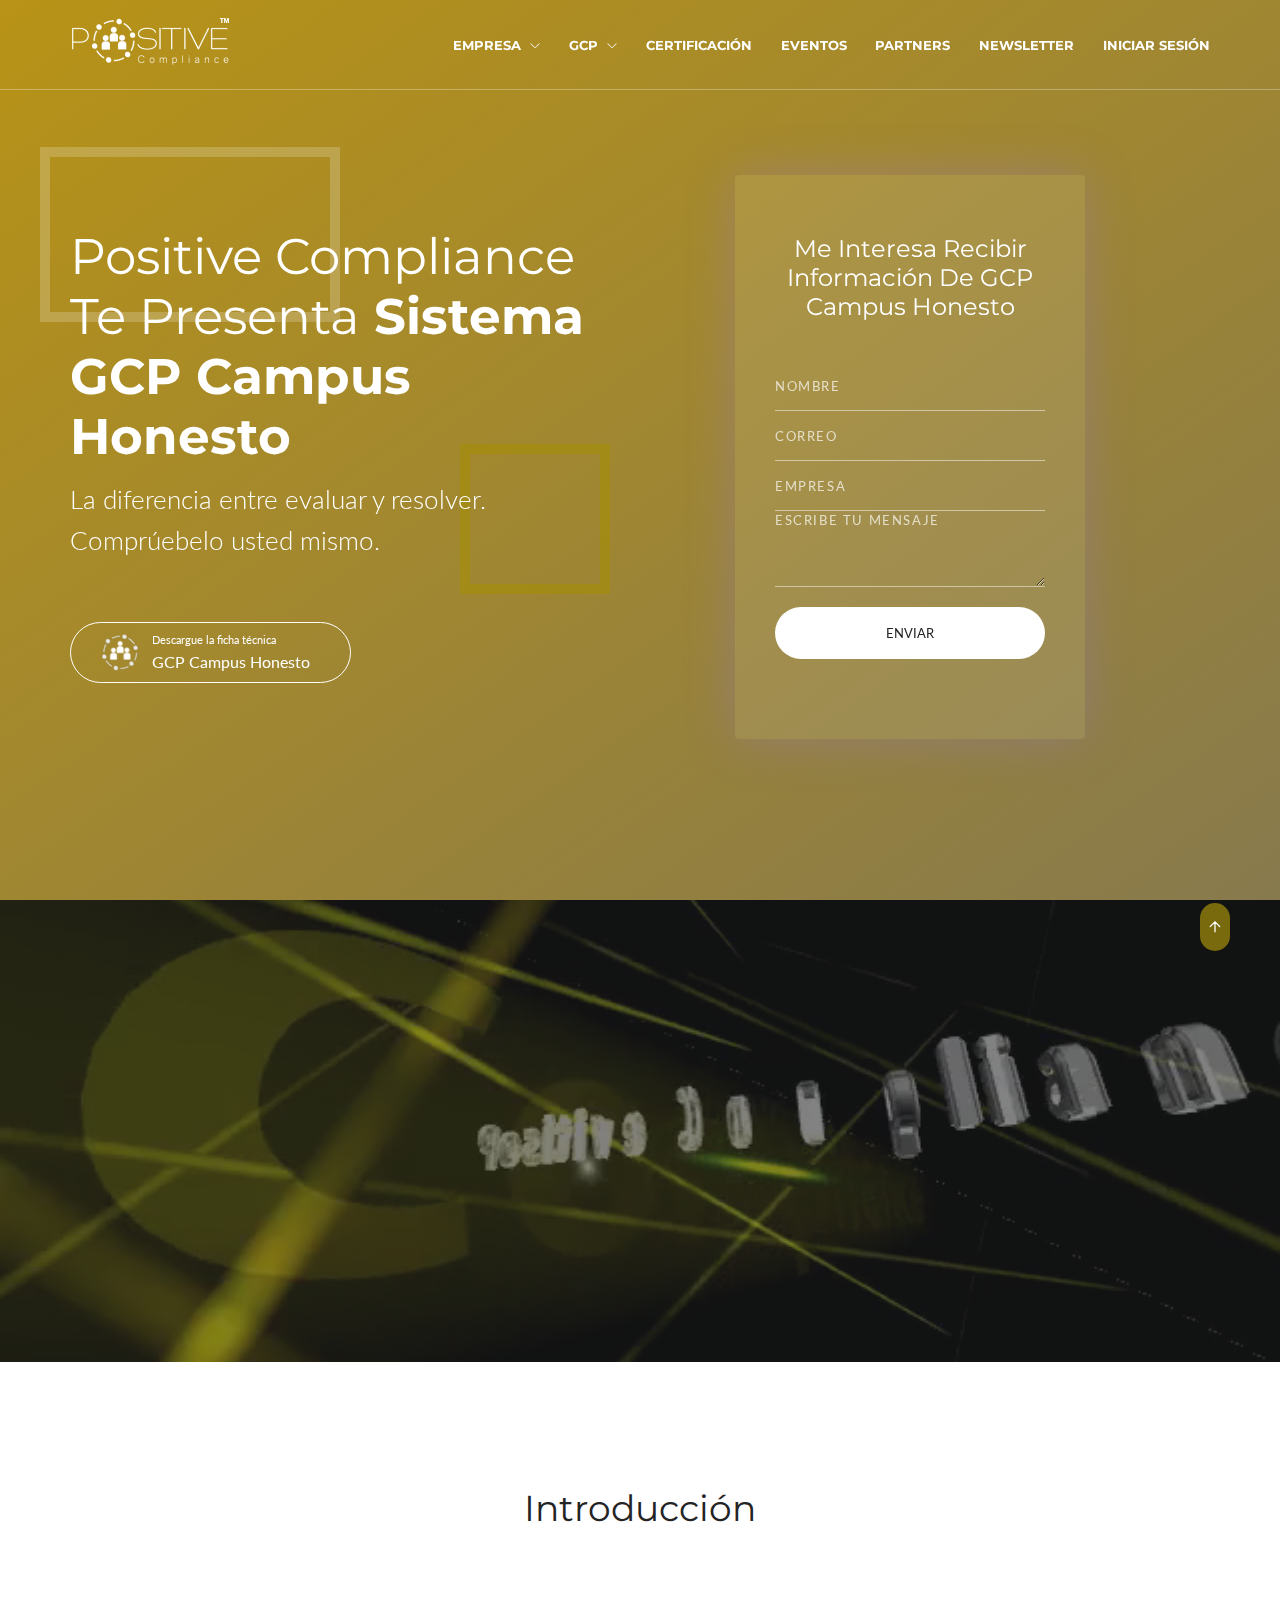
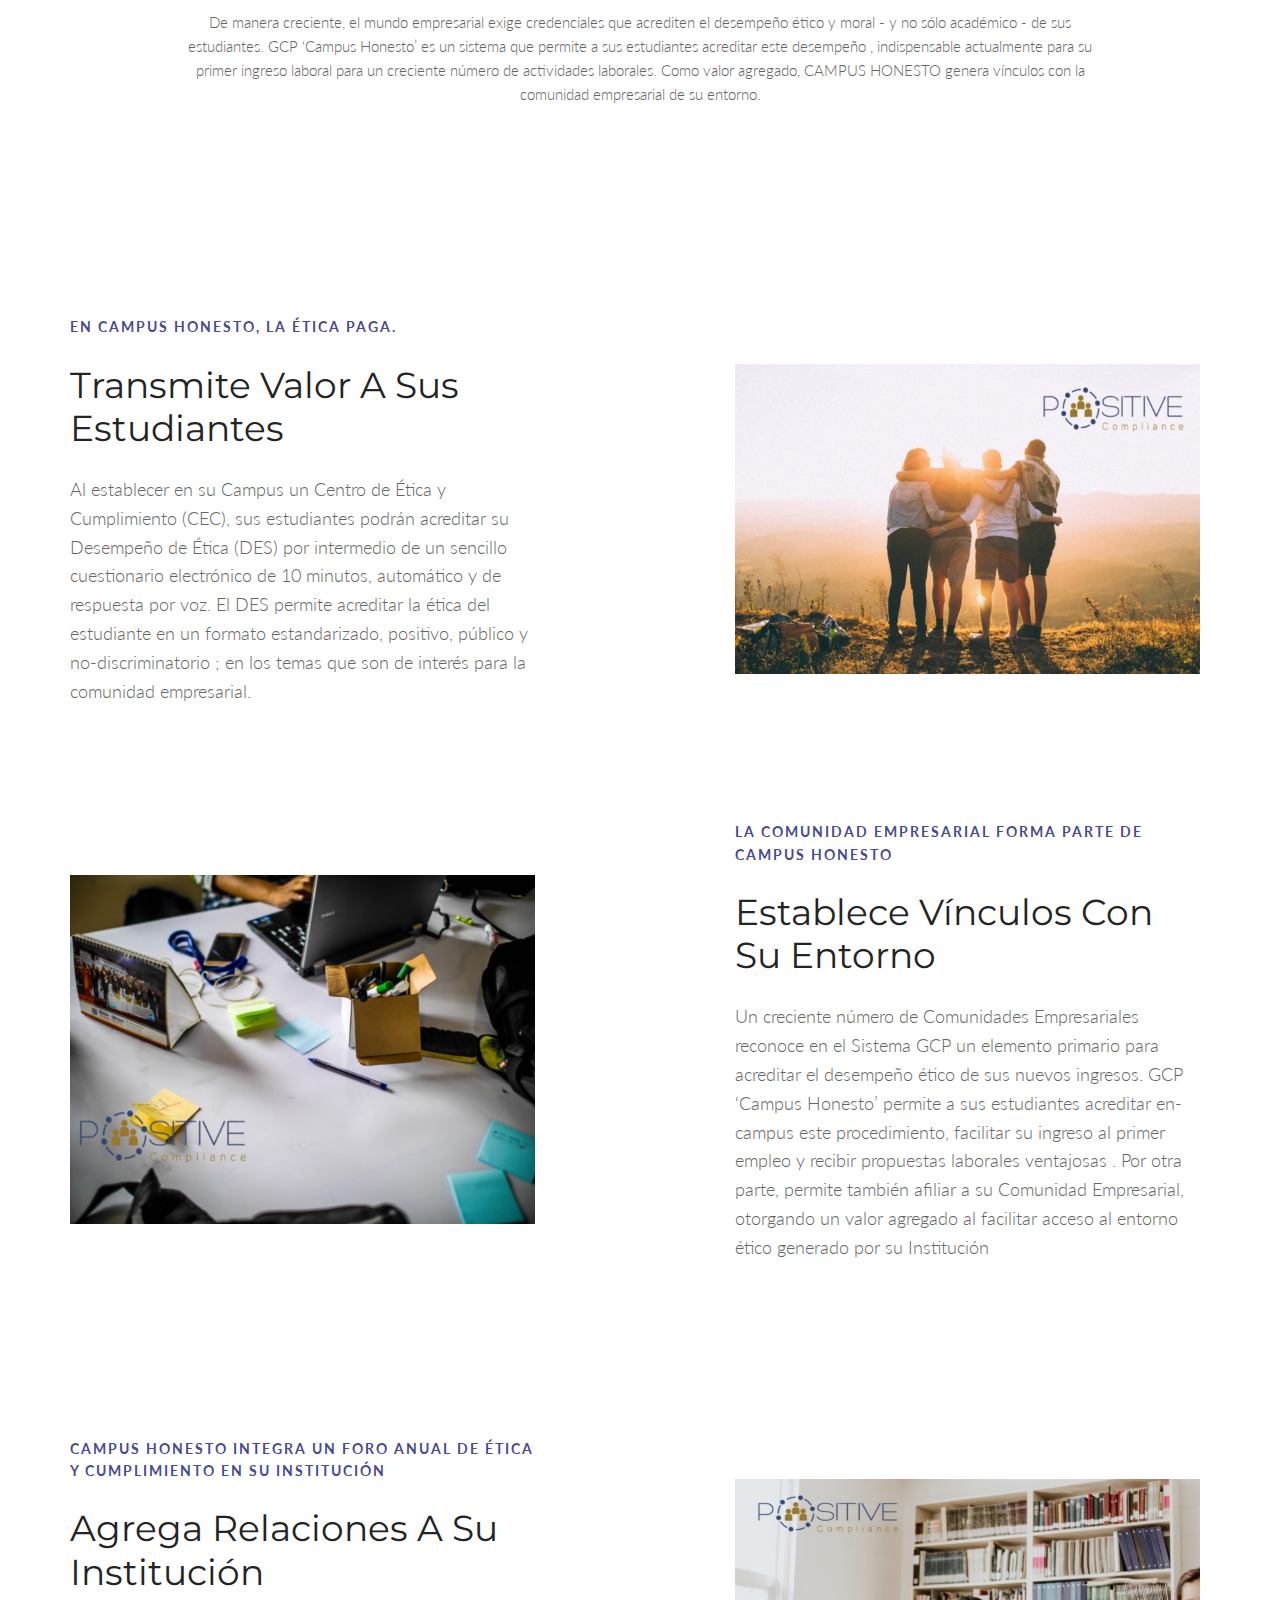
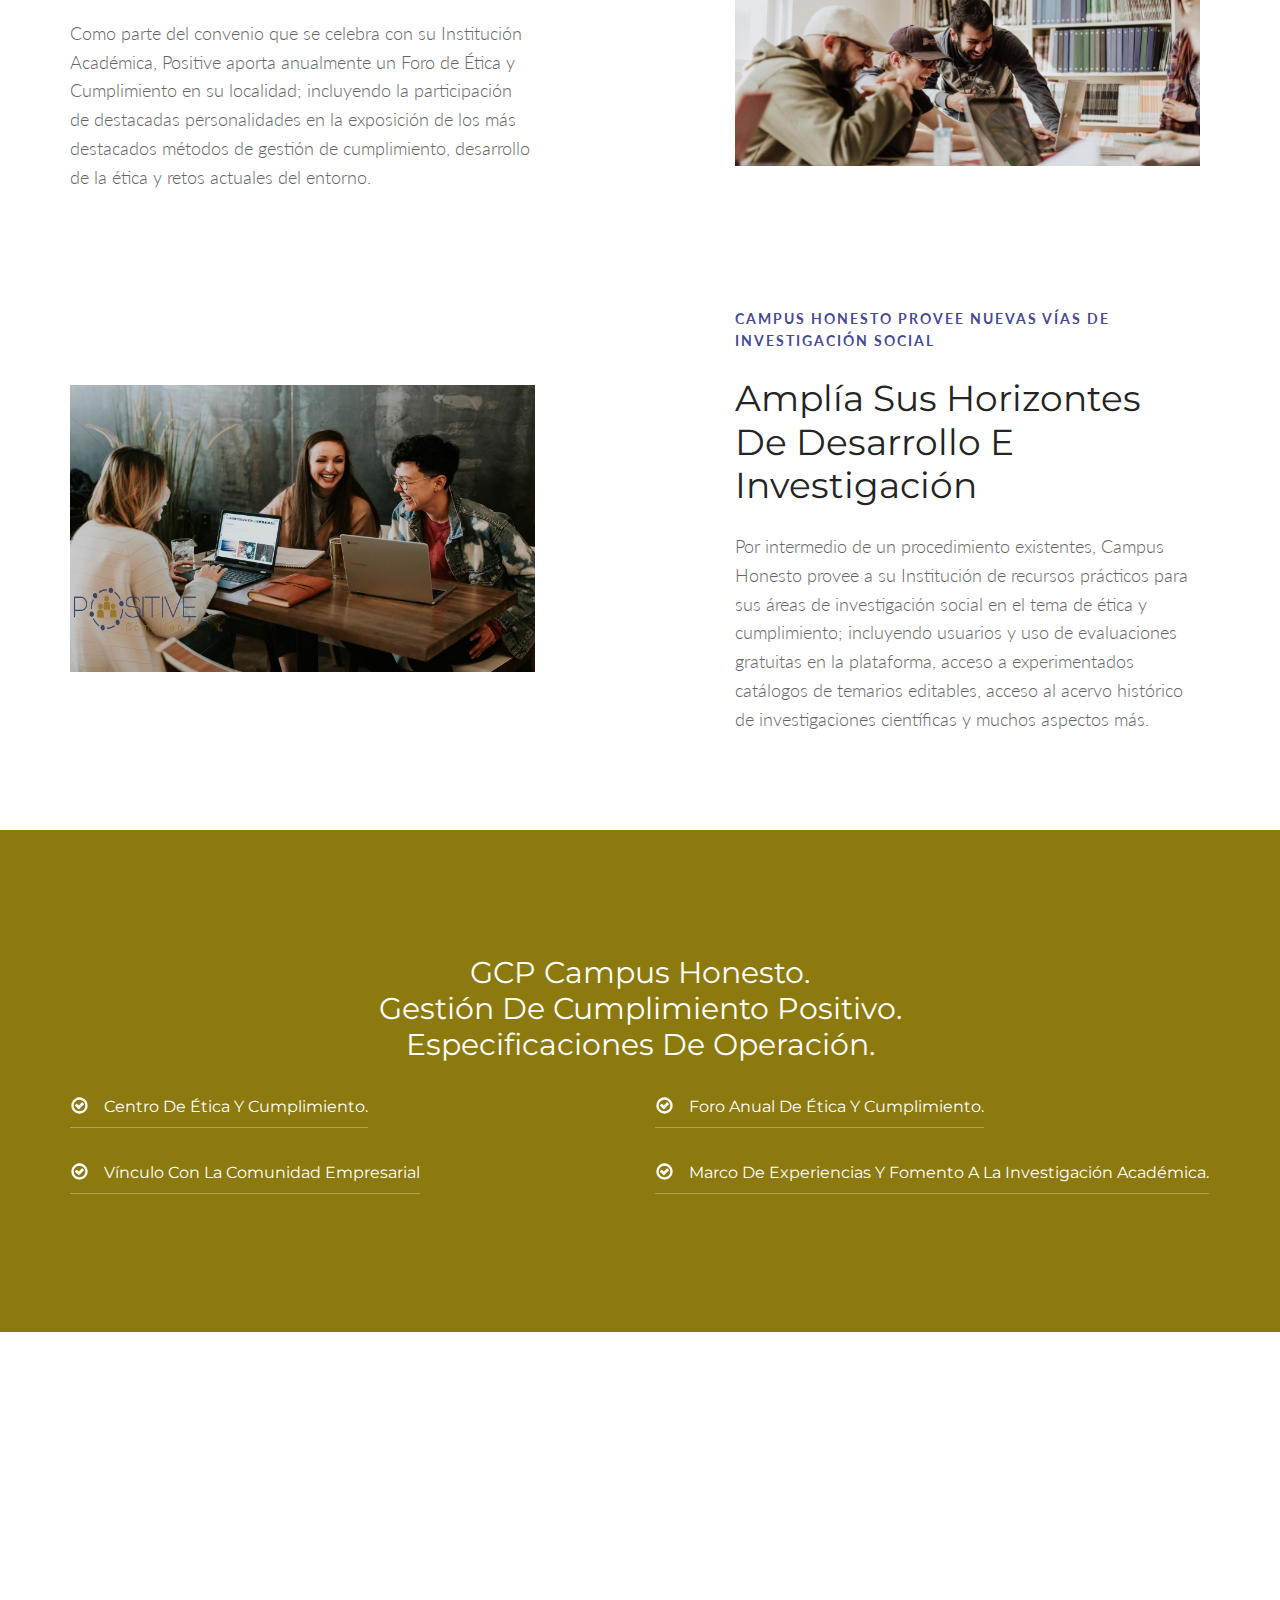
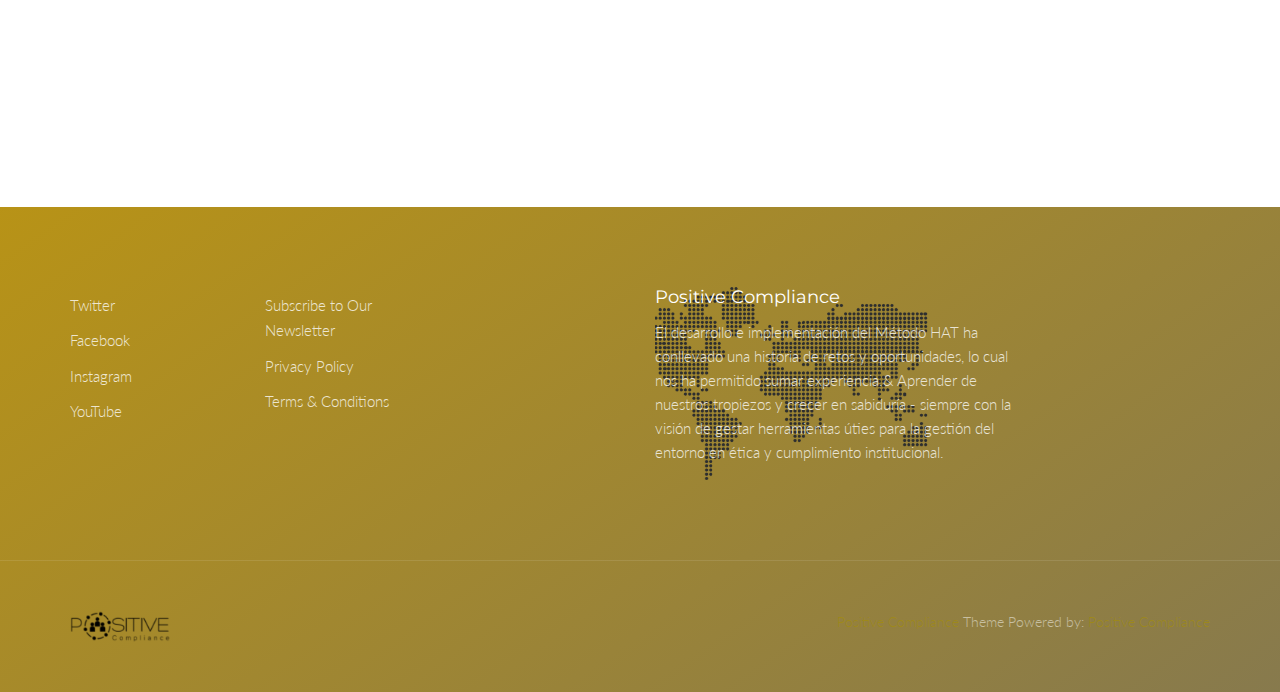
<file: index_app_landing2.html>
<!DOCTYPE html>
<html>
<head>


<!-- Custom Theme files -->
<!--theme-style-->
<link href="css/style.css" rel="stylesheet" type="text/css" media="all" />	
<meta charset="utf-8"/>
        <meta name="viewport" content="width=device-width, initial-scale=1, shrink-to-fit=no">
        <meta http-equiv="x-ua-compatible" content="ie=edge">
        <title>Positive</title>
        <meta name="keywords" content="HTML5 positive" />
        <meta name="description" content="Positive">
        <meta name="author" content="Misael Vargas">
		
        <!-- Web Fonts -->
        <link href="https://fonts.googleapis.com/css?family=Lato:300,400,400i|Montserrat:400,700" rel="stylesheet">

        <!-- Vendor Styles -->
        <link href="vendor/bootstrap/css/bootstrap.min.css" rel="stylesheet" type="text/css"/>
        <link href="css/animate.css" rel="stylesheet" type="text/css"/>
        <link href="vendor/themify/themify.css" rel="stylesheet" type="text/css"/>
        <link href="vendor/scrollbar/scrollbar.min.css" rel="stylesheet" type="text/css"/>
        <link href="vendor/swiper/swiper.min.css" rel="stylesheet" type="text/css"/>
        <link href="vendor/cubeportfolio/css/cubeportfolio.min.css" rel="stylesheet" type="text/css"/>

        <!-- Theme Styles -->
        <link href="css/style2.css" rel="stylesheet" type="text/css"/>
        <link href="css/global/global2.css" rel="stylesheet" type="text/css"/>

        <!-- Favicon -->
        <link rel="shortcut icon" href="img/favicon.ico" type="image/x-icon">
        <link rel="apple-touch-icon" href="img/apple-touch-icon.png">

<!--//theme-style-->
<meta name="viewport" content="width=device-width, initial-scale=1">
<meta http-equiv="Content-Type" content="text/html; charset=utf-8" />
<meta name="keywords" content="Fidele Responsive web template, Bootstrap Web Templates, Flat Web Templates, Andriod Compatible web template, 
Smartphone Compatible web template, free webdesigns for Nokia, Samsung, LG, SonyErricsson, Motorola web design" />
<script type="application/x-javascript"> addEventListener("load", function() { setTimeout(hideURLbar, 0); }, false); function hideURLbar(){ window.scrollTo(0,1); } </script>
<!--fonts-->
<link href='//fonts.googleapis.com/css?family=Roboto:400,100,300,500,700,900' rel='stylesheet' type='text/css'>
<link href='//fonts.googleapis.com/css?family=Roboto+Slab:400,100,300,700' rel='stylesheet' type='text/css'>
<!--//fonts-->

 <!----video -------->	
<link href="css/jplayer.blue.monday.min.css" rel="stylesheet" type="text/css" />


</head>

<body>

	<!--========== HEADER ==========-->
	<header class="navbar-fixed-top s-header-v2 js__header-sticky">
		<!-- Navbar -->
		<nav class="s-header-v2__navbar">
			<div class="container g-display-table--lg">
				<!-- Navbar Row -->
				<div class="s-header-v2__navbar-row">
					<!-- Brand and toggle get grouped for better mobile display -->
					<div class="s-header-v2__navbar-col">
						<button type="button" class="collapsed s-header-v2__toggle" data-toggle="collapse" data-target="#nav-collapse" aria-expanded="false">
							<span class="s-header-v2__toggle-icon-bar"></span>
						</button>
					</div>

					<div class="s-header-v2__navbar-col s-header-v2__navbar-col-width--180">
						<!-- Logo -->
						<div class="s-header-v2__logo">
							<a href="index.html" class="s-header-v2__logo-link">
								<img class="s-header-v2__logo-img s-header-v2__logo-img--default" src="img/logo-white2.png" alt="Dublin Logo">
								<img class="s-header-v2__logo-img s-header-v2__logo-img--shrink" src="img/logo-dark2.png" alt="Dublin Logo">
							</a>
						</div>
						<!-- End Logo -->
					</div>

					<div class="s-header-v2__navbar-col s-header-v2__navbar-col--right">
						<!-- Collect the nav links, forms, and other content for toggling -->
						<div class="collapse navbar-collapse s-header-v2__navbar-collapse" id="nav-collapse">
							<ul class="s-header-v2__nav">
								 <!-- Home -->
								 <li class="dropdown s-header-v2__nav-item s-header-v2__dropdown-on-hover">
									<a href="index.html" class="dropdown-toggle s-header-v2__nav-link -is-active" data-toggle="dropdown" role="button" aria-haspopup="true" aria-expanded="false">Empresa <span class="g-font-size-10--xs g-margin-l-5--xs ti-angle-down"></span></a>
									<ul class="dropdown-menu s-header-v2__dropdown-menu">
										<li><a href="index.html#nosotros" class="s-header-v2__dropdown-menu-link">Historia</a></li>
										<li><a href="index.html#historia" class="s-header-v2__dropdown-menu-link">Acerca de Nosotros</a></li>
										<li><a href="index.html#somos" class="s-header-v2__dropdown-menu-link">Misión , Visión</a></li>
										<li><a href="index.html#hat" class="s-header-v2__dropdown-menu-link">Técnica y Tecnología</a></li>
										
										<li><a href="#subscribe" class="s-header-v2__dropdown-menu-link">Subscribete</a></li>
									</ul>
								</li>
								<!-- End Home -->

								<!-- Pages -->
								<li class="dropdown s-header-v2__nav-item s-header-v2__dropdown-on-hover">
									<a href="javascript:void(0);" class="dropdown-toggle s-header-v2__nav-link" data-toggle="dropdown" role="button" aria-haspopup="true" aria-expanded="false">GCP <span class="g-font-size-10--xs g-margin-l-5--xs ti-angle-down"></span></a>
									<ul class="dropdown-menu s-header-v2__dropdown-menu">
										<li><a href="index_app_landing.html" class="s-header-v2__dropdown-menu-link">GCP Sistema</a></li>
										<li><a href="index_app_landing2.html" class="s-header-v2__dropdown-menu-link">GCP Campus Honesto</a></li>
										<li><a href="index_app_landing3.html" class="s-header-v2__dropdown-menu-link">GCP Gobierno</a></li>
										
									</ul>
								</li>
								<!-- End Pages -->

								<li class="s-header-v2__nav-item"><a href="about.html" class="s-header-v2__nav-link">Certificación</a></li>
							   
								<li class="s-header-v2__nav-item"><a href="events.html" class="s-header-v2__nav-link">Eventos</a></li>
								
								<li class="s-header-v2__nav-item"><a href="partner2.html" class="s-header-v2__nav-link">Partners</a></li>
								<li class="s-header-v2__nav-item"><a href="newsletter.html" class="s-header-v2__nav-link">Newsletter</a></li>
								<li class="s-header-v2__nav-item"><a href="https://backoffice.positivecompliance.com/login"target="_blank" class="s-header-v2__nav-link s-header-v2__nav-link--dark">Iniciar Sesión</a></li>

							</ul>
						</div>
						<!-- End Nav Menu -->
					</div>
				</div>
				<!-- End Navbar Row -->
			</div>
		</nav>
		<!-- End Navbar -->
	</header>
	<!--========== END HEADER V2 ==========-->
	  <!--========== PROMO BLOCK ==========-->

	  
	  <div class="s-promo-block-v1 g-bg-color--primary-to-blueviolet-ltr g-fullheight--md">
		<div class="container g-ver-center--md g-padding-y-100--xs">
			<div class="row g-hor-centered-row--md g-margin-t-30--xs g-margin-t-20--sm">
				<div class="col-lg-6 col-sm-6 g-hor-centered-row__col g-text-center--xs g-text-left--md g-margin-b-60--xs g-margin-b-0--md">
					<div class="s-promo-block-v1__square-effect g-margin-b-60--xs">
						<h1 class="g-font-size-32--xs g-font-size-45--sm g-font-size-50--lg g-color--white">Positive Compliance<br>te presenta<b> Sistema GCP Campus Honesto</h1>
						<p class="g-font-size-20--xs g-font-size-26--md g-color--white g-margin-b-0--xs"> La diferencia entre evaluar y resolver. <br>Comprúebelo usted mismo.</p>
					</div>
					<span class="g-display-block--xs g-display-inline-block--lg g-margin-b-10--xs g-margin-b-10--lg">
						<a href="img/gcp2.pdf" target="_blank" class="s-btn s-btn--xs s-btn--white-brd g-padding-x-30--xs g-radius--50">
							<span class="s-btn__element--left">
								<img class="img-responsive" src="img/logo-white.png" alt="">
							</span>
							<span class="s-btn__element--right g-padding-x-10--xs">
								<span class="g-display-block--xs g-font-size-11--xs">Descargue la ficha técnica</span>
								<span class="g-font-size-16--xs">GCP Campus Honesto</span>
							</span>
						</a>
					</span>
				  </div>
				  <div class="col-lg-2"></div>
				  <div class="col-lg-4 col-sm-4 g-hor-centered-row__col">
						
					  <div class="wow fadeInUp" data-wow-duration=".3" data-wow-delay=".1s">
							<form action="sendemail.php" method="post"class="center-block g-width-350--xs g-bg-color--white-opacity-lightest g-box-shadow__blueviolet-v1 g-padding-x-40--xs g-padding-y-60--xs g-radius--4">
							  <div class="g-text-center--xs g-margin-b-40--xs">
								  <h2 class="g-font-size-24--xs g-color--white">Me interesa recibir<br> información de GCP Campus Honesto</h2>
							  </div>
							  <div class="g-margin-b-0--xs">
								<input type="text" name="nombre" class="form-control s-form-v3__input" placeholder="Nombre" required="required">
							  </div>
							  <div class="g-margin-b-0--xs">
								<input type="text" name="correo" class="form-control s-form-v3__input" placeholder="Correo" required="required">
							  </div>
							  <div class="g-margin-b-0--xs">
								<input type="text" name="asunto" class="form-control s-form-v3__input" placeholder="Empresa" required="required">
							  </div>

							  <div class="g-margin-b-20--xs">
								<textarea name="mensaje" id="mensaje" class="form-control s-form-v3__input " rows="4" placeholder="Escribe tu Mensaje" required="required"></textarea>
							  </div>

							  <div class="g-text-center--xs">
								  <button type="submit" class="text-uppercase btn-block s-btn s-btn--md s-btn--white-bg g-radius--50 g-padding-x-50--xs g-margin-b-20--xs">Enviar</button>

							  </div>
						  </form>
					  </div>
				  </div>
			  </div>
		  </div>
	  </div>
	  <!--========== END PROMO BLOCK ==========-->
<!-- Video -->
<section class="s-video__bg" data-vidbg-bg="mp4: include/media/gcp Campus.mp4, webm: include/media/webm_video.webm, poster: include/media/fallback.jpg" data-vidbg-options="loop: true, muted: true, overlay: false">
    <div class="container g-position--overlay g-text-center--xs">
        <div class="g-padding-y-50--xs g-margin-t-50--xs g-margin-t-100--sm g-margin-b-100--xs g-margin-b-250--md">
            <h2 class="g-font-size-36--xs g-font-size-50--sm g-font-size-60--md g-color--white"></h2>
            <h2 class="g-font-size-36--xs g-font-size-50--sm g-font-size-60--md g-color--white"></h2>
        </div>
    </div>
</section>
<!-- End Video -->

	<!--//profile-->
	<div id="js__scroll-to-section" class="g-container--md g-padding-y-80--xs g-padding-y-125--sm">
		<h2 class="g-font-size-32--xs g-font-size-36--md g-text-center--xs g-margin-b-80--xs">Introducción</h2>
		
		<div class="g-text-center--xs">
			<p class="g-margin-b-5--xs">De manera creciente, el mundo empresarial exige credenciales que acrediten el desempeño ético y moral - y no sólo
				académico - de sus estudiantes. GCP ‘Campus Honesto’ es un sistema que permite a sus estudiantes acreditar este
				desempeño , indispensable actualmente para su primer ingreso laboral para un creciente número de actividades
				laborales. Como valor agregado, CAMPUS HONESTO genera vínculos con la comunidad empresarial de su entorno.</p>
			
		</div>
	</div>
	<!-- Mockup -->
	<div id="js__scroll-to-section" class="container g-padding-y-80--xs g-padding-y-125--xsm">
		<div class="row g-hor-centered-row--md g-row-col--5 g-margin-b-80--xs g-margin-b-100--md">
			<div class="col-sm-5 g-hor-centered-row__col">
				<p class="text-uppercase g-font-size-14--xs g-font-weight--700 g-color--primary g-letter-spacing--2 g-margin-b-25--xs">En Campus Honesto, la Ética Paga.</p>
				<h2 class="g-font-size-32--xs g-font-size-36--sm g-margin-b-25--xs">Transmite Valor a sus Estudiantes</h2>
				<p aling="justify" class="g-font-size-18--sm">Al establecer en su Campus un Centro de Ética y
					Cumplimiento (CEC), sus estudiantes podrán acreditar
					su Desempeño de Ética (DES) por intermedio de un
					sencillo cuestionario electrónico de 10 minutos,
					automático y de respuesta por voz. El DES permite
					acreditar la ética del estudiante en un formato
					estandarizado, positivo, público y no-discriminatorio ;
					en los temas que son de interés para la comunidad
					empresarial. </p>
			</div>
			<div class="col-sm-1"></div>
			<div class="col-sm-5 g-hor-centered-row__col">
				<img class="img-responsive" src="img/mockups/iphone-78.jpg" alt="Mockup Image">
			</div>
		</div>
		<div class="row g-hor-centered-row--md g-row-col--5">
			<div class="col-sm-5 col-sm-push-7 g-hor-centered-row__col">
				<p class="text-uppercase g-font-size-14--xs g-font-weight--700 g-color--primary g-letter-spacing--2 g-margin-b-25--xs">La Comunidad Empresarial forma parte de Campus Honesto</p>
				<h2 class="g-font-size-32--xs g-font-size-36--sm g-margin-b-25--xs">Establece Vínculos con su Entorno</h2>
				<p Aling="justify"class="g-font-size-18--sm">Un creciente número de Comunidades Empresariales
					reconoce en el Sistema GCP un elemento primario para
					acreditar el desempeño ético de sus nuevos ingresos.
					GCP ‘Campus Honesto’ permite a sus estudiantes
					acreditar en-campus este procedimiento, facilitar su
					ingreso al primer empleo y recibir propuestas
					laborales ventajosas . Por otra parte, permite también
					afiliar a su Comunidad Empresarial, otorgando un valor
					agregado al facilitar acceso al entorno ético generado
					por su Institución</p>
			</div>
			<div class="col-sm-1"></div>
			<div class="col-sm-5 col-sm-pull-7 g-hor-centered-row__col g-text-left--xs g-text-right--md">
				<img class="img-responsive" src="img/mockups/iphone-79.jpg" alt="Mockup Image">
			</div>
		</div>
	</div>
	<!-- End Mockup -->
<!-- Mockup -->
<div id="js__scroll-to-section" class="container g-padding-y-80--xs g-padding-y-125--xsm">
<div class="row g-hor-centered-row--md g-row-col--5 g-margin-b-80--xs g-margin-b-100--md">
	<div class="col-sm-5 g-hor-centered-row__col">
		<p class="text-uppercase g-font-size-14--xs g-font-weight--700 g-color--primary g-letter-spacing--2 g-margin-b-25--xs">Campus Honesto integra un Foro Anual de
			Ética y Cumplimiento en su Institución</p>
		<h2 class="g-font-size-32--xs g-font-size-36--sm g-margin-b-25--xs">Agrega Relaciones a su Institución</h2>
		<p aling="justify" class="g-font-size-18--sm">Como parte del convenio que se celebra con su
			Institución Académica, Positive aporta anualmente un
			Foro de Ética y Cumplimiento en su localidad;
			incluyendo la participación de destacadas
			personalidades en la exposición de los más destacados
			métodos de gestión de cumplimiento, desarrollo de la
			ética y retos actuales del entorno.
			 </p>
	</div>
	<div class="col-sm-1"></div>
	<div class="col-sm-5 g-hor-centered-row__col">
		<img class="img-responsive" src="img/mockups/iphone-80.jpg" alt="Mockup Image">
	</div>
</div>
<div class="row g-hor-centered-row--md g-row-col--5">
	<div class="col-sm-5 col-sm-push-7 g-hor-centered-row__col">
		<p class="text-uppercase g-font-size-14--xs g-font-weight--700 g-color--primary g-letter-spacing--2 g-margin-b-25--xs">Campus Honesto provee nuevas vías de Investigación Social</p>
		<h2 class="g-font-size-32--xs g-font-size-36--sm g-margin-b-25--xs">Amplía sus Horizontes de
			Desarrollo e Investigación</h2>
		<p aling="justify"class="g-font-size-18--sm">Por intermedio de un procedimiento existentes,
			Campus Honesto provee a su Institución de recursos
			prácticos para sus áreas de investigación social en el
			tema de ética y cumplimiento; incluyendo usuarios y
			uso de evaluaciones gratuitas en la plataforma, acceso
			a experimentados catálogos de temarios editables,
			acceso al acervo histórico de investigaciones
			científicas y muchos aspectos más.</p>
	</div>
	<div class="col-sm-1"></div>
	<div class="col-sm-5 col-sm-pull-7 g-hor-centered-row__col g-text-left--xs g-text-right--md">
		<img class="img-responsive" src="img/mockups/iphone-82.jpg" alt="Mockup Image">
	</div>
</div>
</div>
<!-- End Mockup -->


	<!-- Accordion -->
	<div class="s-faq g-bg-color--primary">

		<div class="container g-padding-y-125--xs">

			<div class="row">
				<h2 Align="Center"class="g-font-size-32--xs g-font-size-30--sm g-font-size-25--lg g-color--white">GCP Campus Honesto.<br>  Gestión de Cumplimiento Positivo. <br>Especificaciones de Operación.</h2>
				<div class="col-sm-6">
						
					<div class="cbp cbp-l-grid-faq js__grid-faq">
						<div class="cbp-item buying">
							   
							<div class="cbp-caption">
								
								<div class="s-faq-grid__divider cbp-caption-defaultWrap">

									<svg width="19" height="19" viewbox="0 0 1792 1792" xmlns="http://www.w3.org/2000/svg">
										<path fill="#fff" d="M1299 813l-422 422q-19 19-45 19t-45-19l-294-294q-19-19-19-45t19-45l102-102q19-19 45-19t45 19l147 147 275-275q19-19 45-19t45 19l102 102q19 19 19 45t-19 45zm141 83q0-148-73-273t-198-198-273-73-273 73-198 198-73 273 73 273 198 198 273 73 273-73 198-198 73-273zm224 0q0 209-103 385.5t-279.5 279.5-385.5 103-385.5-103-279.5-279.5-103-385.5 103-385.5 279.5-279.5 385.5-103 385.5 103 279.5 279.5 103 385.5z"/>
									</svg>

									<h2 class="s-faq-grid__title">Centro de Ética y
										Cumplimiento.</h2>
								</div>
								<div class="cbp-caption-activeWrap">
									<div align="justify"class="g-color--white-opacity">
										Con un mínimo de recursos técnicos, establezca un aula apropiada para
										la afiliación de estudiantes al ‘Campus Honesto’, y atraiga a sus
										estudiantes los beneficios laborales del creciente número de
										Comunidades Empresariales que reconocen este Sistema.
										Una sencilla encuesta electrónica y autónoma de 10 minutos,
										acompañan al estudiante en una agradable e interactiva experiencia.
										<br>

									</div>
								</div>
							</div>
						</div>
						<div class="cbp-item community">
							<div class="cbp-caption">
								<div class="s-faq-grid__divider cbp-caption-defaultWrap">
									<svg width="19" height="19" viewbox="0 0 1792 1792" xmlns="http://www.w3.org/2000/svg">
										<path fill="#fff" d="M1299 813l-422 422q-19 19-45 19t-45-19l-294-294q-19-19-19-45t19-45l102-102q19-19 45-19t45 19l147 147 275-275q19-19 45-19t45 19l102 102q19 19 19 45t-19 45zm141 83q0-148-73-273t-198-198-273-73-273 73-198 198-73 273 73 273 198 198 273 73 273-73 198-198 73-273zm224 0q0 209-103 385.5t-279.5 279.5-385.5 103-385.5-103-279.5-279.5-103-385.5 103-385.5 279.5-279.5 385.5-103 385.5 103 279.5 279.5 103 385.5z"/>
									</svg>
									<h3 class="s-faq-grid__title">Vínculo con la Comunidad
										Empresarial </h3>
								</div>
								<div class="cbp-caption-activeWrap">
									<div align="justify"class="g-color--white-opacity">
										Establezca vínculos duraderos con su Comunidad Empresarial, al
										permitirles acceder el desempeño de ética y cumplimiento positivo de
										sus estudiantes, fomentando la ética y el valor moral como un
										elemento de crédito en la sociedad que vivimos.
										Al afiliarse a ‘Campus Honesto’ las empresas obtienen el beneficio de
										reclutamiento y comunicación con los estudiantes con base al
										desempeño ético en un formato positivo y de oportunidad equitativa.
									</div>
								</div>
							</div>
						</div>
						
						
					</div>
					
				</div>
				
				<div class="col-sm-6">
						
					<div class="cbp cbp-l-grid-faq js__grid-faq">
						<div class="cbp-item copyright">
							<div class="cbp-caption">
								<div class="s-faq-grid__divider cbp-caption-defaultWrap">
									<svg width="19" height="19" viewbox="0 0 1792 1792" xmlns="http://www.w3.org/2000/svg">
										   <path fill="#fff" d="M1299 813l-422 422q-19 19-45 19t-45-19l-294-294q-19-19-19-45t19-45l102-102q19-19 45-19t45 19l147 147 275-275q19-19 45-19t45 19l102 102q19 19 19 45t-19 45zm141 83q0-148-73-273t-198-198-273-73-273 73-198 198-73 273 73 273 198 198 273 73 273-73 198-198 73-273zm224 0q0 209-103 385.5t-279.5 279.5-385.5 103-385.5-103-279.5-279.5-103-385.5 103-385.5 279.5-279.5 385.5-103 385.5 103 279.5 279.5 103 385.5z"/>
									</svg>
									<h4 class="s-faq-grid__title">Foro Anual de Ética y
										Cumplimiento.</h4>
								</div>
								<div class="cbp-caption-activeWrap">
									<div  align="justify"class="g-color--white-opacity">
										El Foro de Ética y Cumplimiento es un marco anual de colaboración
										entre Positive y su Institución ; en la que haremos llegar anualmente a
										un renombrado experto mundial en éstos temas, además de la
										colaboración de la oficina local de Positive en crear una experiencia
										anual que le permitirá afiliar a su Comunidad Empresarial, generando
										contenido de vanguardia mundial a sus estudiantes, además de ser un
										excelente elemento de relación pública para su Institución .
									</div>
								</div>
							</div>
						</div>
						<div class="cbp-item author">
							<div class="cbp-caption">
								<div class="s-faq-grid__divider cbp-caption-defaultWrap">
									<svg width="19" height="19" viewbox="0 0 1792 1792" xmlns="http://www.w3.org/2000/svg">
										   <path fill="#fff" d="M1299 813l-422 422q-19 19-45 19t-45-19l-294-294q-19-19-19-45t19-45l102-102q19-19 45-19t45 19l147 147 275-275q19-19 45-19t45 19l102 102q19 19 19 45t-19 45zm141 83q0-148-73-273t-198-198-273-73-273 73-198 198-73 273 73 273 198 198 273 73 273-73 198-198 73-273zm224 0q0 209-103 385.5t-279.5 279.5-385.5 103-385.5-103-279.5-279.5-103-385.5 103-385.5 279.5-279.5 385.5-103 385.5 103 279.5 279.5 103 385.5z"/>
									</svg>
									<h4 class="s-faq-grid__title">Marco de Experiencias y
										Fomento a la Investigación
										Académica.
											</h4>
								</div>
								<div class="cbp-caption-activeWrap">
									<div align="justify"class="g-color--white-opacity">
										El Sistema ‘Campus Honesto’ permite a su Institución sumarse al
										número de Academias que acceden a nuestros recursos de
										investigación en esta materia . Conforme procedimiento preestablecido,
										el convenio establece marcos de trabajo para laboratorios de
										investigación gratuitos en esta área de vital importancia para la
										Sociedad. Permita a su Academia integración plena en esta destacada
										actividad.
									</div>
								</div>
							</div>
						</div>
						
					</div>
				</div>
			</div>
		</div>
	</div>
	<!-- End Accordion -->

    <!-- Subscribe -->
	<section id="subscribe">
			<div class="js__parallax-window" style="background: url(img/1920x1080/69.jpg) 50% 0 no-repeat fixed;">
				<div class="g-container--sm g-text-center--xs g-padding-y-80--xs g-padding-y-125--sm">
					<div class="g-margin-b-80--xs">
						<p class="text-uppercase g-font-size-14--xs g-font-weight--700 g-color--white-opacity g-letter-spacing--2 g-margin-b-25--xs">Subscribete a  nuestro Newsletter</p>
						<h2 class="g-font-size-32--xs g-font-size-36--md g-color--white">Te estamos Esperando!.</h2>
					</div>
					<div class="row">
						<div class="col-sm-6 col-sm-offset-3 col-xs-10 col-xs-offset-1">
							<form action="sendemail.php" method="post" class="input-group">
								<input type="email" class="form-control s-form-v1__input g-radius--left-50" name="email" placeholder="Ingresa Tu Email">
								<span class="input-group-btn">
									<button type="submit" class="s-btn s-btn-icon--md s-btn-icon--white-brd s-btn--white-brd g-radius--right-50"><i class="ti-arrow-right"></i></button>
								</span>
							</form>
						</div>
					</div>
				</div>
			</div>
		  </section>
			<!-- End Subscribe -->
	
	

	<!-- Contact
	<div class="s-promo-block-v7 g-bg-position--center g-bg-color--dark-light" style="background: url('img/1920x1080/05.jpg') no-repeat;">
		<div class="g-container--sm g-padding-y-80--xs g-padding-y-125--xsm">
			<div class="g-text-center--xs g-margin-b-60--xs">
				<p class="text-uppercase g-font-size-14--xs g-font-weight--700 g-color--white-opacity g-letter-spacing--2 g-margin-b-25--xs">Contactanos</p>
				<h2 class="g-font-size-32--xs g-font-size-36--md g-color--white">Positive Compliance</h2>
			</div>
			<form class="center-block g-width-500--sm g-width-550--md">
				<div class="g-margin-b-30--xs">
					<input type="text" class="form-control s-form-v3__input" placeholder="* Nombre">
				</div>
				<div class="row g-margin-b-50--xs">
					<div class="col-sm-6 g-margin-b-30--xs g-margin-b-0--md">
						<input type="email" class="form-control s-form-v3__input" placeholder="* Correo">
					</div>
					<div class="col-sm-6">
						<input type="text" class="form-control s-form-v3__input" placeholder="* Telefono">
					</div>
				</div>
				<div class="g-margin-b-80--xs">
					<textarea class="form-control s-form-v3__input" rows="5" placeholder="* Tu Mensaje"></textarea>
				</div>
				<div class="g-text-center--xs">
					<button type="submit" class="text-uppercase s-btn s-btn--md s-btn--white-brd g-radius--50 g-padding-x-70--xs g-margin-b-20--xs">Enviar</button>
				</div>
			</form>
		</div>
	</div>
	 End Contact -->
	<!--========== END PAGE CONTENT ==========-->

	<!--========== FOOTER ==========-->
	<footer class="g-bg-color--primary-to-blueviolet-ltr">
		<!-- Links -->
		<div class="g-hor-divider__dashed--white-opacity-lightest">
			<div class="container g-padding-y-80--xs">
				<div class="row">
				  <div class="col-sm-2 g-margin-b-20--xs g-margin-b-0--md">
					  <ul class="list-unstyled g-ul-li-tb-5--xs g-margin-b-0--xs">
						  <li><a class="g-font-size-15--xs g-color--white-opacity" href="#">Twitter</a></li>
						  <li><a class="g-font-size-15--xs g-color--white-opacity" href="#">Facebook</a></li>
						  <li><a class="g-font-size-15--xs g-color--white-opacity" href="#">Instagram</a></li>
						  <li><a class="g-font-size-15--xs g-color--white-opacity" href="#">YouTube</a></li>
					  </ul>
				  </div>
				  <div class="col-sm-2 g-margin-b-40--xs g-margin-b-0--md">
					  <ul class="list-unstyled g-ul-li-tb-5--xs g-margin-b-0--xs">
						  <li><a class="g-font-size-15--xs g-color--white-opacity" href="#">Subscribe to Our Newsletter</a></li>
						  <li><a class="g-font-size-15--xs g-color--white-opacity" href="#">Privacy Policy</a></li>
						  <li><a class="g-font-size-15--xs g-color--white-opacity" href="#">Terms &amp; Conditions</a></li>
					  </ul>
				  </div>
				  <div class="col-md-4 col-md-offset-2 col-sm-5 col-sm-offset-1 s-footer__logo g-padding-y-50--xs g-padding-y-0--md">
					  <h3 class="g-font-size-18--xs g-color--white">Positive Compliance</h3>
					  <p aling="justify"class="g-color--white-opacity">El desarrollo e implementación del Método HAT ha conllevado una historia de retos y oportunidades, lo cual nos ha permitido sumar experiencia.&amp; Aprender de nuestros tropiezos y crecer en sabiduría - siempre con la visión de gestar herramientas úties para la gestión del entorno en ética y cumplimiento institucional.</p>
				  </div>
			  </div>
		  </div>
	  </div>
		<!-- End Links -->

		<!-- Copyright -->
		<div class="container g-padding-y-50--xs">
			<div class="row">
				<div class="col-xs-6">
					<a href="index.html">
						<img class="g-width-100--xs g-height-auto--xs" src="img/logo.png" alt="Megakit Logo">
					</a>
				</div>
				<div class="col-xs-6 g-text-right--xs">
					  <p class="g-font-size-14--xs g-margin-b-0--xs g-color--white-opacity-light"><a href="#">Positive Compliance</a> Theme Powered by: <a href="#">Positive Compliance</a></p>
				</div>
			</div>
		</div>
		<!-- End Copyright -->
	</footer>
	<!--========== END FOOTER ==========-->

	<!-- Back To Top -->
	<a href="javascript:void(0);" class="s-back-to-top js__back-to-top"></a>

	<!--========== JAVASCRIPTS (Load javascripts at bottom, this will reduce page load time) ==========-->
	<!-- Vendor -->
	<script type="text/javascript" src="vendor/jquery.min.js"></script>
	<script type="text/javascript" src="vendor/jquery.migrate.min.js"></script>
	<script type="text/javascript" src="vendor/bootstrap/js/bootstrap.min.js"></script>
	<script type="text/javascript" src="vendor/jquery.smooth-scroll.min.js"></script>
	<script type="text/javascript" src="vendor/jquery.back-to-top.min.js"></script>
	<script type="text/javascript" src="vendor/scrollbar/jquery.scrollbar.min.js"></script>
	<script type="text/javascript" src="vendor/vidbg.min.js"></script>
	<script type="text/javascript" src="vendor/swiper/swiper.jquery.min.js"></script>
	<script type="text/javascript" src="vendor/cubeportfolio/js/jquery.cubeportfolio.min.js"></script>
	<script type="text/javascript" src="vendor/jquery.wow.min.js"></script>
<script type="text/javascript" src="vendor/masonry/imagesloaded.pkgd.min.js"></script>
	<!-- General Components and Settings -->
	
	<script type="text/javascript" src="js/components/header-sticky.min.js"></script>
	<script type="text/javascript" src="js/components/scrollbar.min.js"></script>

	
	<script type="text/javascript" src="js/components/wow.min.js"></script>
	<script type="text/javascript" src="js/components/faq.min.js"></script>
	

	<!--========== END JAVASCRIPTS ==========-->
	
	<script type="text/javascript" src="js/jquery.jplayer.min.js"></script>
	<script type="text/javascript">
	//<![CDATA[
	$(document).ready(function(){
	
		$("#jquery_jplayer_1").jPlayer({
			ready: function () {
				$(this).jPlayer("setMedia", {
					title: "Finding Nemo Teaser",
					m4v: "img/gcp Campus.mp4",
					poster: "img/promo1.jpg"
				});
			},
			swfPath: "../../dist/jplayer",
			supplied: "m4v",
			size: {
				width: "100%",
				height: "450px",
				cssClass: "jp-video-360p"
			},
			useStateClassSkin: true,
			autoBlur: false,
			smoothPlayBar: true,
			keyEnabled: true,
			remainingDuration: true,
			toggleDuration: true
		});
	});
	//]]>
	</script>
		
</body>
</html>
</file>
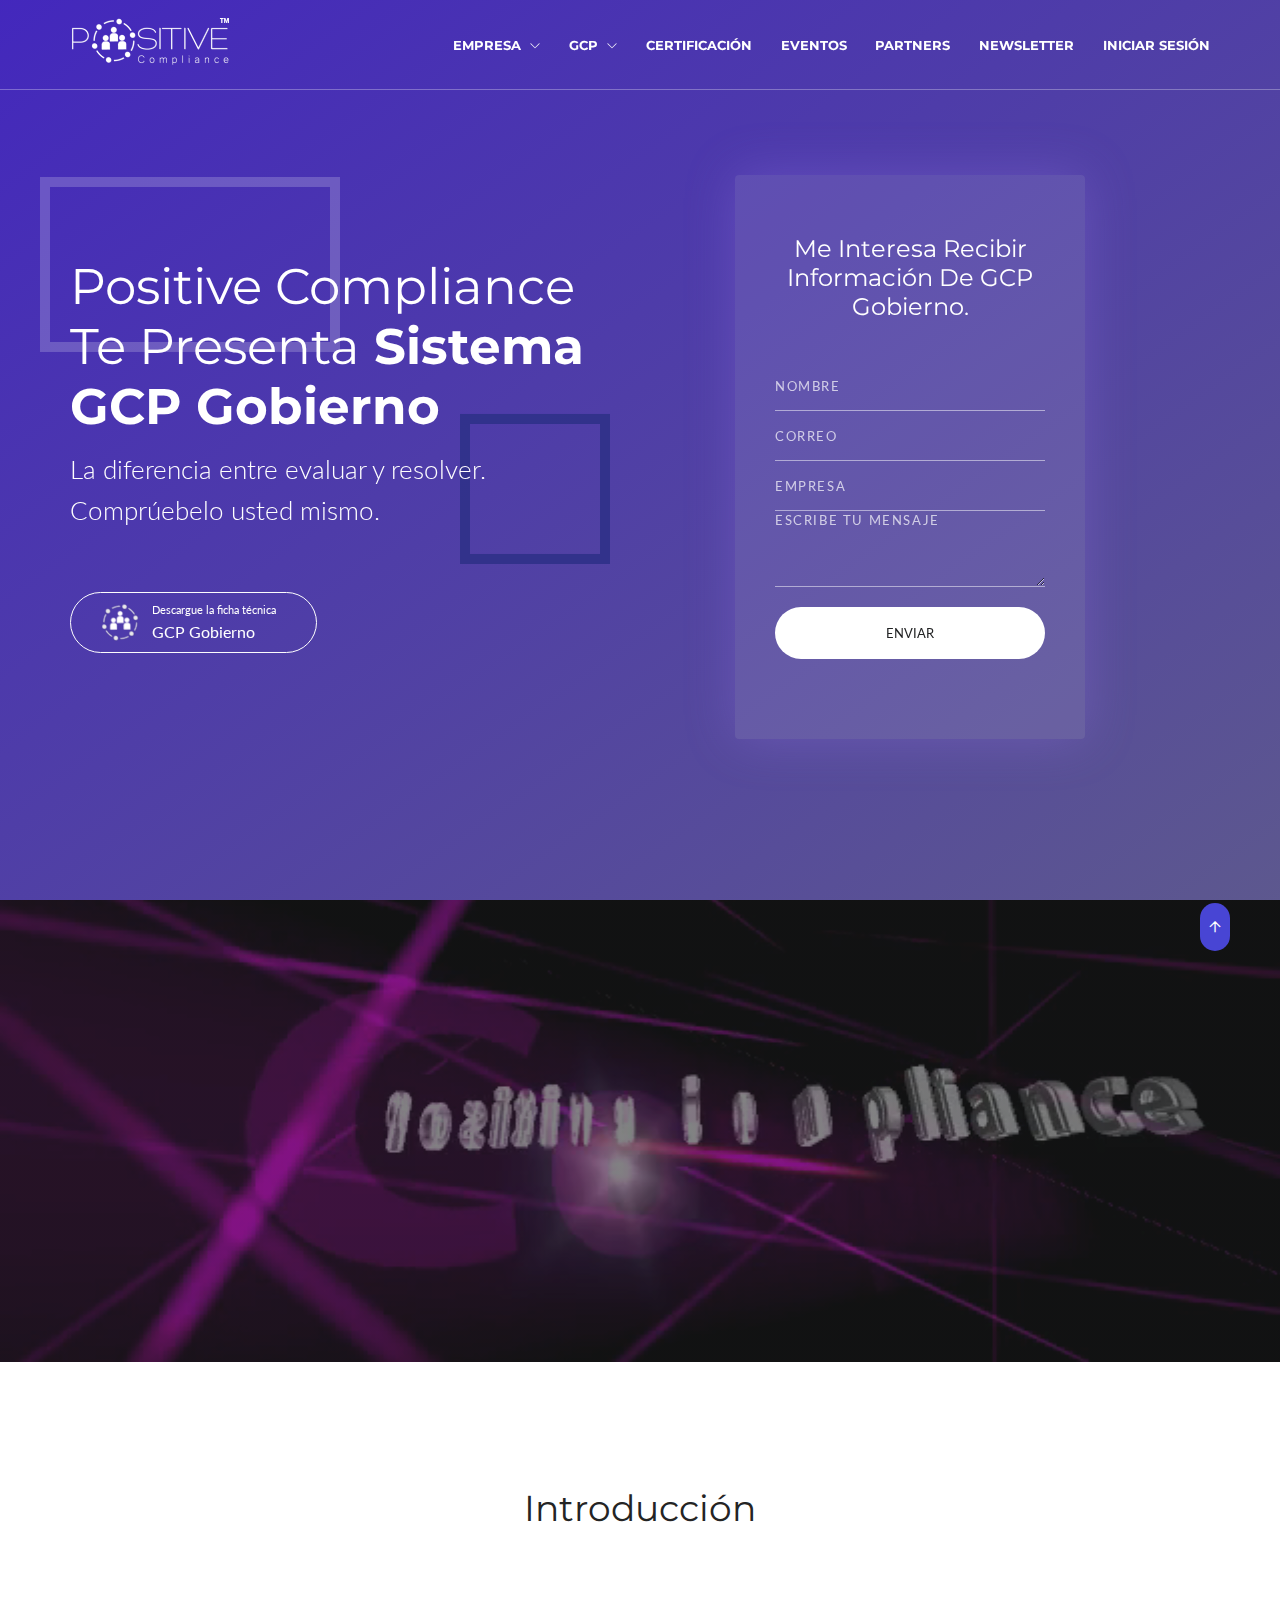
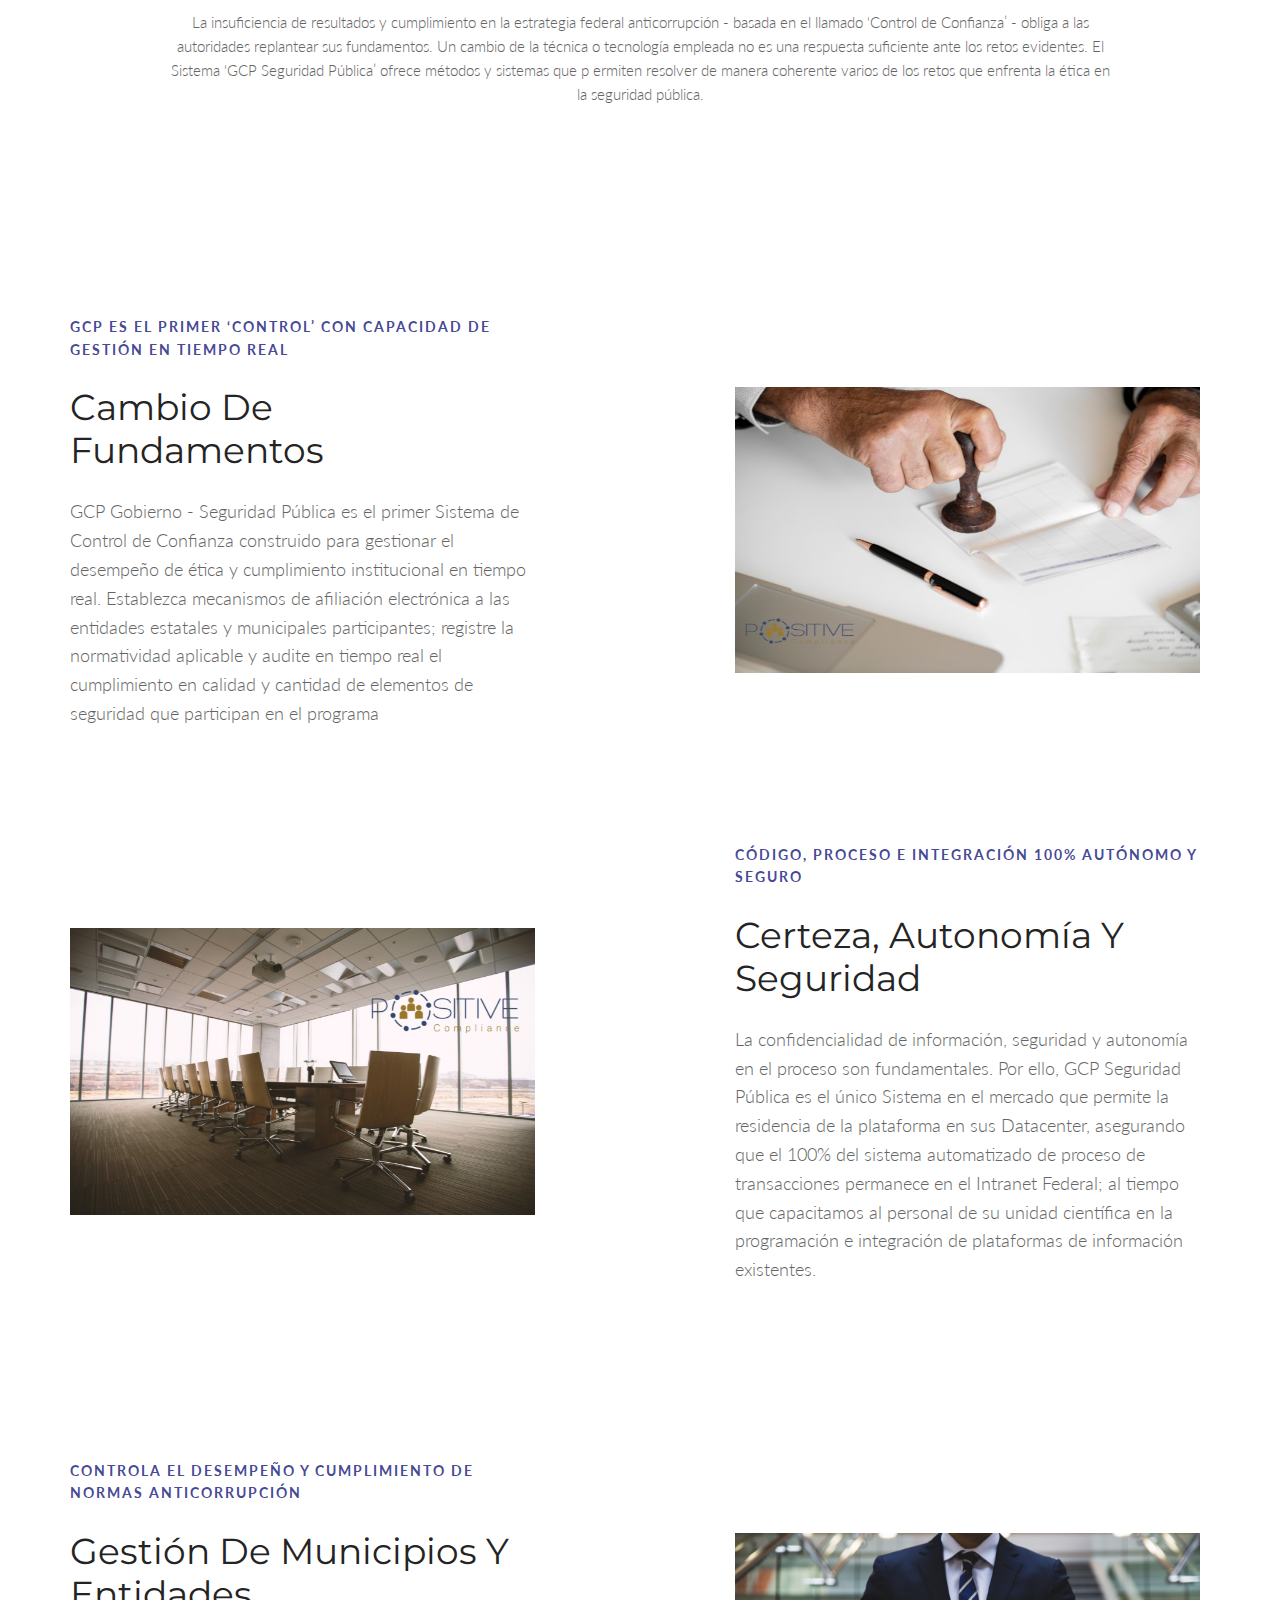
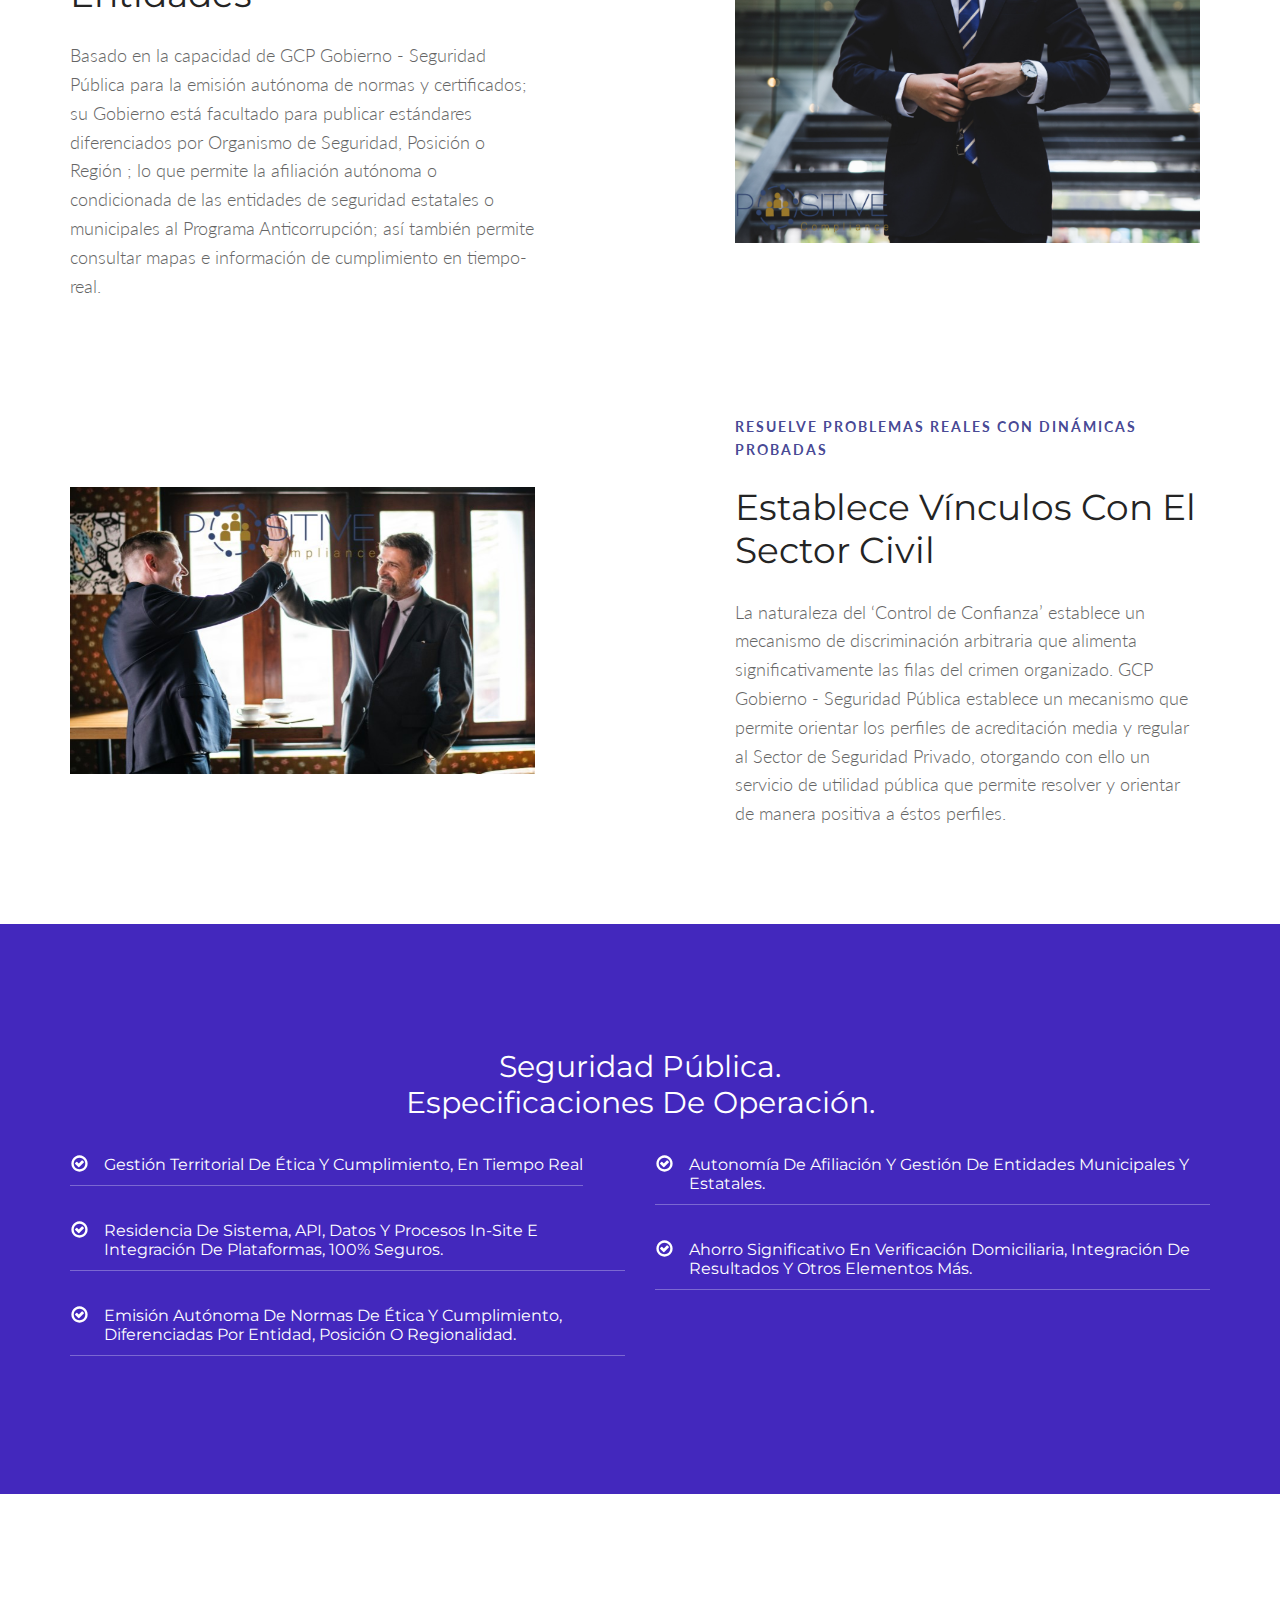
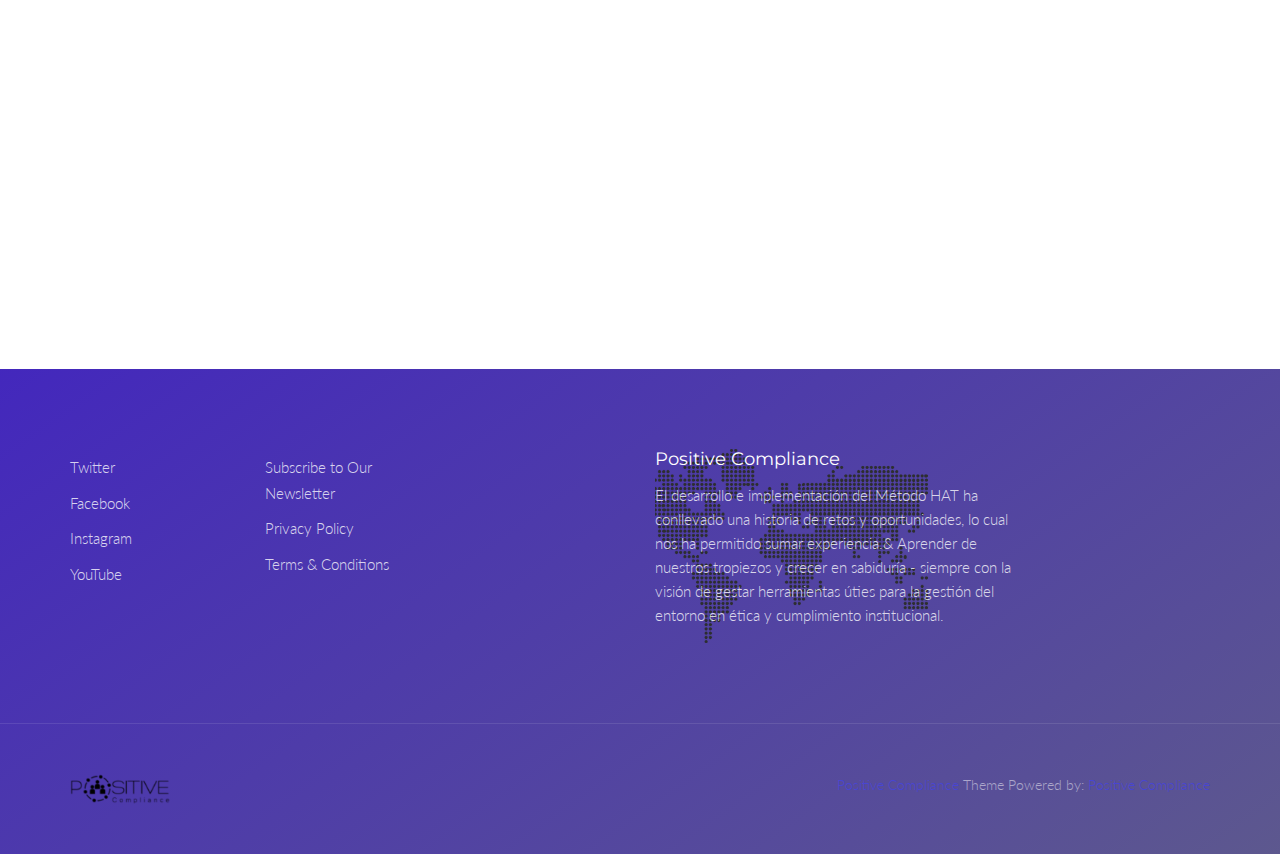
<file: index_app_landing3.html>
<!DOCTYPE html>
<html>
<head>


<!-- Custom Theme files -->
<!--theme-style-->
<link href="css/style.css" rel="stylesheet" type="text/css" media="all" />	
<meta charset="utf-8"/>
        <meta name="viewport" content="width=device-width, initial-scale=1, shrink-to-fit=no">
        <meta http-equiv="x-ua-compatible" content="ie=edge">
        <title>Positive</title>
        <meta name="keywords" content="HTML5 positive" />
        <meta name="description" content="Positive">
        <meta name="author" content="Misael Vargas">
        <!-- Web Fonts -->
        <link href="https://fonts.googleapis.com/css?family=Lato:300,400,400i|Montserrat:400,700" rel="stylesheet">

        <!-- Vendor Styles -->
        <link href="vendor/bootstrap/css/bootstrap.min.css" rel="stylesheet" type="text/css"/>
        <link href="css/animate.css" rel="stylesheet" type="text/css"/>
        <link href="vendor/themify/themify.css" rel="stylesheet" type="text/css"/>
        <link href="vendor/scrollbar/scrollbar.min.css" rel="stylesheet" type="text/css"/>
        <link href="vendor/swiper/swiper.min.css" rel="stylesheet" type="text/css"/>
        <link href="vendor/cubeportfolio/css/cubeportfolio.min.css" rel="stylesheet" type="text/css"/>

        <!-- Theme Styles -->
        <link href="css/style3.css" rel="stylesheet" type="text/css"/>
        <link href="css/global/global3.css" rel="stylesheet" type="text/css"/>

        <!-- Favicon -->
        <link rel="shortcut icon" href="img/favicon.ico" type="image/x-icon">
        <link rel="apple-touch-icon" href="img/apple-touch-icon.png">

<!--//theme-style-->
<meta name="viewport" content="width=device-width, initial-scale=1">
<meta http-equiv="Content-Type" content="text/html; charset=utf-8" />
<meta name="keywords" content="Fidele Responsive web template, Bootstrap Web Templates, Flat Web Templates, Andriod Compatible web template, 
Smartphone Compatible web template, free webdesigns for Nokia, Samsung, LG, SonyErricsson, Motorola web design" />
<script type="application/x-javascript"> addEventListener("load", function() { setTimeout(hideURLbar, 0); }, false); function hideURLbar(){ window.scrollTo(0,1); } </script>
<!--fonts-->
<link href='//fonts.googleapis.com/css?family=Roboto:400,100,300,500,700,900' rel='stylesheet' type='text/css'>
<link href='//fonts.googleapis.com/css?family=Roboto+Slab:400,100,300,700' rel='stylesheet' type='text/css'>
<!--//fonts-->

 <!----video -------->	
<link href="css/jplayer.blue.monday.min.css" rel="stylesheet" type="text/css" />


</head>

<body>

	<!--========== HEADER ==========-->
	<header class="navbar-fixed-top s-header-v2 js__header-sticky">
		<!-- Navbar -->
		<nav class="s-header-v2__navbar">
			<div class="container g-display-table--lg">
				<!-- Navbar Row -->
				<div class="s-header-v2__navbar-row">
					<!-- Brand and toggle get grouped for better mobile display -->
					<div class="s-header-v2__navbar-col">
						<button type="button" class="collapsed s-header-v2__toggle" data-toggle="collapse" data-target="#nav-collapse" aria-expanded="false">
							<span class="s-header-v2__toggle-icon-bar"></span>
						</button>
					</div>

					<div class="s-header-v2__navbar-col s-header-v2__navbar-col-width--180">
						<!-- Logo -->
						<div class="s-header-v2__logo">
							<a href="index.html" class="s-header-v2__logo-link">
								<img class="s-header-v2__logo-img s-header-v2__logo-img--default" src="img/logo-white2.png" alt="Dublin Logo">
								<img class="s-header-v2__logo-img s-header-v2__logo-img--shrink" src="img/logo-dark2.png" alt="Dublin Logo">
							</a>
						</div>
						<!-- End Logo -->
					</div>

					<div class="s-header-v2__navbar-col s-header-v2__navbar-col--right">
						<!-- Collect the nav links, forms, and other content for toggling -->
						<div class="collapse navbar-collapse s-header-v2__navbar-collapse" id="nav-collapse">
							<ul class="s-header-v2__nav">
								 <!-- Home -->
								 <li class="dropdown s-header-v2__nav-item s-header-v2__dropdown-on-hover">
									<a href="index.html" class="dropdown-toggle s-header-v2__nav-link -is-active" data-toggle="dropdown" role="button" aria-haspopup="true" aria-expanded="false">Empresa <span class="g-font-size-10--xs g-margin-l-5--xs ti-angle-down"></span></a>
									<ul class="dropdown-menu s-header-v2__dropdown-menu">
										<li><a href="index.html#nosotros" class="s-header-v2__dropdown-menu-link">Historia</a></li>
										<li><a href="index.html#historia" class="s-header-v2__dropdown-menu-link">Acerca de Nosotros</a></li>
										<li><a href="index.html#somos" class="s-header-v2__dropdown-menu-link">Misión , Visión</a></li>
										<li><a href="index.html#hat" class="s-header-v2__dropdown-menu-link">Técnica y Tecnología</a></li>
										
										<li><a href="#subscribe" class="s-header-v2__dropdown-menu-link">Subscribete</a></li>
									</ul>
								</li>
								<!-- End Home -->

								<!-- Pages -->
								<li class="dropdown s-header-v2__nav-item s-header-v2__dropdown-on-hover">
									<a href="javascript:void(0);" class="dropdown-toggle s-header-v2__nav-link" data-toggle="dropdown" role="button" aria-haspopup="true" aria-expanded="false">GCP <span class="g-font-size-10--xs g-margin-l-5--xs ti-angle-down"></span></a>
									<ul class="dropdown-menu s-header-v2__dropdown-menu">
										<li><a href="index_app_landing.html" class="s-header-v2__dropdown-menu-link">GCP Sistema</a></li>
										<li><a href="index_app_landing2.html" class="s-header-v2__dropdown-menu-link">GCP Campus Honesto</a></li>
										<li><a href="index_app_landing3.html" class="s-header-v2__dropdown-menu-link">GCP Gobierno</a></li>
										
									</ul>
								</li>
								<!-- End Pages -->

								<li class="s-header-v2__nav-item"><a href="about.html" class="s-header-v2__nav-link">Certificación</a></li>
							   
								<li class="s-header-v2__nav-item"><a href="events.html" class="s-header-v2__nav-link">Eventos</a></li>
								
								<li class="s-header-v2__nav-item"><a href="partner2.html" class="s-header-v2__nav-link">Partners</a></li>
								<li class="s-header-v2__nav-item"><a href="newsletter.html" class="s-header-v2__nav-link">Newsletter</a></li>
								<li class="s-header-v2__nav-item"><a href="https://backoffice.positivecompliance.com/login"target="_blank" class="s-header-v2__nav-link s-header-v2__nav-link--dark">Iniciar Sesión</a></li>

							</ul>
						</div>
						<!-- End Nav Menu -->
					</div>
				</div>
				<!-- End Navbar Row -->
			</div>
		</nav>
		<!-- End Navbar -->
	</header>
	<!--========== END HEADER V2 ==========-->
	  <!--========== PROMO BLOCK ==========-->

	  
	  <div class="s-promo-block-v1 g-bg-color--primary-to-blueviolet-ltr g-fullheight--md">
		<div class="container g-ver-center--md g-padding-y-100--xs">
			<div class="row g-hor-centered-row--md g-margin-t-30--xs g-margin-t-20--sm">
				<div class="col-lg-6 col-sm-6 g-hor-centered-row__col g-text-center--xs g-text-left--md g-margin-b-60--xs g-margin-b-0--md">
					<div class="s-promo-block-v1__square-effect g-margin-b-60--xs">
						<h1 class="g-font-size-32--xs g-font-size-45--sm g-font-size-50--lg g-color--white">Positive Compliance<br>te presenta<b> Sistema GCP Gobierno</h1>
						<p class="g-font-size-20--xs g-font-size-26--md g-color--white g-margin-b-0--xs"> La diferencia entre evaluar y resolver. <br>Comprúebelo usted mismo.</p>
					</div>
					<span class="g-display-block--xs g-display-inline-block--lg g-margin-b-10--xs g-margin-b-10--lg">
						<a href="img/gcp3.pdf" target="_blank" class="s-btn s-btn--xs s-btn--white-brd g-padding-x-30--xs g-radius--50">
							<span class="s-btn__element--left">
								<img class="img-responsive" src="img/logo-white.png" alt="">
							</span>
							<span class="s-btn__element--right g-padding-x-10--xs">
								<span class="g-display-block--xs g-font-size-11--xs">Descargue la ficha técnica</span>
								<span class="g-font-size-16--xs">GCP Gobierno</span>
							</span>
						</a>
					</span>
				  </div>
				  <div class="col-lg-2"></div>
				  <div class="col-lg-4 col-sm-4 g-hor-centered-row__col">
						
					  <div class="wow fadeInUp" data-wow-duration=".3" data-wow-delay=".1s">
							<form action="sendemail.php" method="post"class="center-block g-width-350--xs g-bg-color--white-opacity-lightest g-box-shadow__blueviolet-v1 g-padding-x-40--xs g-padding-y-60--xs g-radius--4">
							  <div class="g-text-center--xs g-margin-b-40--xs">
								  <h2 class="g-font-size-24--xs g-color--white">Me interesa recibir<br> información de GCP Gobierno.</h2>
							  </div>
							  <div class="g-margin-b-0--xs">
								<input type="text" name="nombre" class="form-control s-form-v3__input" placeholder="Nombre" required="required">
							  </div>
							  <div class="g-margin-b-0--xs">
								<input type="text" name="correo" class="form-control s-form-v3__input" placeholder="Correo" required="required">
							  </div>
							  <div class="g-margin-b-0--xs">
								<input type="text" name="asunto" class="form-control s-form-v3__input" placeholder="Empresa" required="required">
							  </div>

							  <div class="g-margin-b-20--xs">
								<textarea name="mensaje" id="mensaje" class="form-control s-form-v3__input " rows="4" placeholder="Escribe tu Mensaje" required="required"></textarea>
							  </div>


							  <div class="g-text-center--xs">
								  <button type="submit" class="text-uppercase btn-block s-btn s-btn--md s-btn--white-bg g-radius--50 g-padding-x-50--xs g-margin-b-20--xs">Enviar</button>

							  </div>
						  </form>
					  </div>
				  </div>
			  </div>
		  </div>
	  </div>
	  <!--========== END PROMO BLOCK ==========-->
<!-- Video -->
<section class="s-video__bg" data-vidbg-bg="mp4: include/media/gcp gobierno.mp4, webm: include/media/webm_video.webm, poster: include/media/fallback.jpg" data-vidbg-options="loop: true, muted: true, overlay: false">
    <div class="container g-position--overlay g-text-center--xs">
        <div class="g-padding-y-50--xs g-margin-t-50--xs g-margin-t-100--sm g-margin-b-100--xs g-margin-b-250--md">
            <h2 class="g-font-size-36--xs g-font-size-50--sm g-font-size-60--md g-color--white"></h2>
            <h2 class="g-font-size-36--xs g-font-size-50--sm g-font-size-60--md g-color--white"></h2>
        </div>
    </div>
</section>
<!-- End Video -->

			
	<!--//profile-->
	<div id="js__scroll-to-section" class="g-container--md g-padding-y-80--xs g-padding-y-125--sm">
		<h2 class="g-font-size-32--xs g-font-size-36--md g-text-center--xs g-margin-b-80--xs">Introducción</h2>
		
		<div class="g-text-center--xs">
			<p class="g-margin-b-5--xs">La insuficiencia de resultados y cumplimiento en la estrategia federal anticorrupción - basada en el llamado ‘Control
				de Confianza’ - obliga a las autoridades replantear sus fundamentos. Un cambio de la técnica o tecnología empleada
				no es una respuesta suficiente ante los retos evidentes. El Sistema ‘GCP Seguridad Pública’ ofrece métodos y sistemas
				que p ermiten resolver de manera coherente varios de los retos que enfrenta la ética en la seguridad pública.</p>
			
		</div>
	</div>
	<!-- Mockup -->
	<div id="js__scroll-to-section" class="container g-padding-y-80--xs g-padding-y-125--xsm">
		<div class="row g-hor-centered-row--md g-row-col--5 g-margin-b-80--xs g-margin-b-100--md">
			<div class="col-sm-5 g-hor-centered-row__col">
				<p class="text-uppercase g-font-size-14--xs g-font-weight--700 g-color--primary g-letter-spacing--2 g-margin-b-25--xs">GCP es el Primer ‘Control’ con Capacidad de
					Gestión en Tiempo Real</p>
				<h2 class="g-font-size-32--xs g-font-size-36--sm g-margin-b-25--xs">Cambio de Fundamentos</h2>
				<p aling="justify" class="g-font-size-18--sm">GCP Gobierno - Seguridad Pública es el primer Sistema
					de Control de Confianza construido para gestionar el
					desempeño de ética y cumplimiento institucional en
					tiempo real. Establezca mecanismos de afiliación
					electrónica a las entidades estatales y municipales
					participantes; registre la normatividad aplicable y
					audite en tiempo real el cumplimiento en calidad y
					cantidad de elementos de seguridad que participan en
					el programa</p>
			</div>
			<div class="col-sm-1"></div>
			<div class="col-sm-5 g-hor-centered-row__col">
				<img class="img-responsive" src="img/mockups/iphone-92.jpg" alt="Mockup Image">
			</div>
		</div>
		<div class="row g-hor-centered-row--md g-row-col--5">
			<div class="col-sm-5 col-sm-push-7 g-hor-centered-row__col">
				<p class="text-uppercase g-font-size-14--xs g-font-weight--700 g-color--primary g-letter-spacing--2 g-margin-b-25--xs">Código, Proceso e Integración 100%
					Autónomo y Seguro</p>
				<h2 class="g-font-size-32--xs g-font-size-36--sm g-margin-b-25--xs">Certeza, Autonomía y Seguridad</h2>
				<p Aling="justify"class="g-font-size-18--sm">La confidencialidad de información, seguridad y
					autonomía en el proceso son fundamentales. Por ello,
					GCP Seguridad Pública es el único Sistema en el
					mercado que permite la residencia de la plataforma
					en sus Datacenter, asegurando que el 100% del sistema
					automatizado de proceso de transacciones permanece
					en el Intranet Federal; al tiempo que capacitamos al
					personal de su unidad científica en la programación e
					integración de plataformas de información existentes.</p>
			</div>
			<div class="col-sm-1"></div>
			<div class="col-sm-5 col-sm-pull-7 g-hor-centered-row__col g-text-left--xs g-text-right--md">
				<img class="img-responsive" src="img/mockups/iphone-94.jpg" alt="Mockup Image">
			</div>
		</div>
	</div>
	<!-- End Mockup -->
<!-- Mockup -->
<div id="js__scroll-to-section" class="container g-padding-y-80--xs g-padding-y-125--xsm">
<div class="row g-hor-centered-row--md g-row-col--5 g-margin-b-80--xs g-margin-b-100--md">
	<div class="col-sm-5 g-hor-centered-row__col">
		<p class="text-uppercase g-font-size-14--xs g-font-weight--700 g-color--primary g-letter-spacing--2 g-margin-b-25--xs">Controla el Desempeño y Cumplimiento de Normas
			Anticorrupción</p>
		<h2 class="g-font-size-32--xs g-font-size-36--sm g-margin-b-25--xs">Gestión de Municipios y Entidades</h2>
		<p aling="justify" class="g-font-size-18--sm">Basado en la capacidad de GCP Gobierno - Seguridad
			Pública para la emisión autónoma de normas y
			certificados; su Gobierno está facultado para publicar
			estándares diferenciados por Organismo de
			Seguridad, Posición o Región ; lo que permite la
			afiliación autónoma o condicionada de las entidades
			de seguridad estatales o municipales al Programa
			Anticorrupción; así también permite consultar mapas e
			información de cumplimiento en tiempo-real.</p>
	</div>
	<div class="col-sm-1"></div>
	<div class="col-sm-5 g-hor-centered-row__col">
		<img class="img-responsive" src="img/mockups/iphone-96.jpg" alt="Mockup Image">
	</div>
</div>
<div class="row g-hor-centered-row--md g-row-col--5">
	<div class="col-sm-5 col-sm-push-7 g-hor-centered-row__col">
		<p class="text-uppercase g-font-size-14--xs g-font-weight--700 g-color--primary g-letter-spacing--2 g-margin-b-25--xs">Resuelve Problemas Reales con Dinámicas Probadas</p>
		<h2 class="g-font-size-32--xs g-font-size-36--sm g-margin-b-25--xs">Establece Vínculos con el Sector Civil</h2>
		<p aling="justify"class="g-font-size-18--sm">La naturaleza del ‘Control de Confianza’ establece un
			mecanismo de discriminación arbitraria que alimenta
			significativamente las filas del crimen organizado. GCP
			Gobierno - Seguridad Pública establece un mecanismo
			que permite orientar los perfiles de acreditación media
			y regular al Sector de Seguridad Privado, otorgando con
			ello un servicio de utilidad pública que permite resolver
			y orientar de manera positiva a éstos perfiles.</p>
	</div>
	<div class="col-sm-1"></div>
	<div class="col-sm-5 col-sm-pull-7 g-hor-centered-row__col g-text-left--xs g-text-right--md">
		<img class="img-responsive" src="img/mockups/iphone-98.jpg" alt="Mockup Image">
	</div>
</div>
</div>
<!-- End Mockup -->


	<!-- Accordion -->
	<div class="s-faq g-bg-color--primary">

		<div class="container g-padding-y-125--xs">

			<div class="row">
				<h2 Align="Center"class="g-font-size-32--xs g-font-size-30--sm g-font-size-25--lg g-color--white">  Seguridad Pública. <br> Especificaciones de Operación.</h2>
				<div class="col-sm-6">
						
					<div class="cbp cbp-l-grid-faq js__grid-faq">
						<div class="cbp-item buying">
							   
							<div class="cbp-caption">
								
								<div class="s-faq-grid__divider cbp-caption-defaultWrap">

									<svg width="19" height="19" viewbox="0 0 1792 1792" xmlns="http://www.w3.org/2000/svg">
										<path fill="#fff" d="M1299 813l-422 422q-19 19-45 19t-45-19l-294-294q-19-19-19-45t19-45l102-102q19-19 45-19t45 19l147 147 275-275q19-19 45-19t45 19l102 102q19 19 19 45t-19 45zm141 83q0-148-73-273t-198-198-273-73-273 73-198 198-73 273 73 273 198 198 273 73 273-73 198-198 73-273zm224 0q0 209-103 385.5t-279.5 279.5-385.5 103-385.5-103-279.5-279.5-103-385.5 103-385.5 279.5-279.5 385.5-103 385.5 103 279.5 279.5 103 385.5z"/>
									</svg>

									<h2 class="s-faq-grid__title">Gestión Territorial de
										Ética y Cumplimiento, en
										Tiempo Real</h2>
								</div>
								<div class="cbp-caption-activeWrap">
									<div align="justify"class="g-color--white-opacity">
										GCP Gobierno permite a su Entidad acreditar las más altas y recientes
										normas anticorrupción, al tiempo que le ofrece un excepcional
										desempeño de gestión de ética por desempeño territorial. Identifique de
										forma única las Dinámicas de Ética y Alertas de Cumplimiento , en
										tiempo real; permitiendo gestión de gobierno con opciones de acceso de
										información pública.
										<br>

									</div>
								</div>
							</div>
						</div>
						<div class="cbp-item community">
							<div class="cbp-caption">
								<div class="s-faq-grid__divider cbp-caption-defaultWrap">
									<svg width="19" height="19" viewbox="0 0 1792 1792" xmlns="http://www.w3.org/2000/svg">
										<path fill="#fff" d="M1299 813l-422 422q-19 19-45 19t-45-19l-294-294q-19-19-19-45t19-45l102-102q19-19 45-19t45 19l147 147 275-275q19-19 45-19t45 19l102 102q19 19 19 45t-19 45zm141 83q0-148-73-273t-198-198-273-73-273 73-198 198-73 273 73 273 198 198 273 73 273-73 198-198 73-273zm224 0q0 209-103 385.5t-279.5 279.5-385.5 103-385.5-103-279.5-279.5-103-385.5 103-385.5 279.5-279.5 385.5-103 385.5 103 279.5 279.5 103 385.5z"/>
									</svg>
									<h3 class="s-faq-grid__title">Residencia de Sistema, API,
										Datos y Procesos In-Site e
										Integración de Plataformas,
										100% Seguros.  </h3>
								</div>
								<div class="cbp-caption-activeWrap">
									<div align="justify"class="g-color--white-opacity">
										GCP Gobierno permite la residencia del Sistema, su API, Datos y
										Procesos en los DataCenters (Servidores) designados por el Gobierno
										para este efecto, garantizando la encriptación, manejo 100% seguro de
										la información y sus procesos , además de garantizar el cumplimento e
										integración a plataformas de información biométrica pre-existentes. El
										trabajo completo de implementación, pruebas en-sitio y capacitación del
										personal científico se lleva en un programa ordenado de apenas 3-4
										semanas de tiempo.
									</div>
								</div>
							</div>
						</div>
						<div class="cbp-item buying">
							<div class="cbp-caption">
								<div class="s-faq-grid__divider cbp-caption-defaultWrap">
									<svg width="19" height="19" viewbox="0 0 1792 1792" xmlns="http://www.w3.org/2000/svg">
										<path fill="#fff" d="M1299 813l-422 422q-19 19-45 19t-45-19l-294-294q-19-19-19-45t19-45l102-102q19-19 45-19t45 19l147 147 275-275q19-19 45-19t45 19l102 102q19 19 19 45t-19 45zm141 83q0-148-73-273t-198-198-273-73-273 73-198 198-73 273 73 273 198 198 273 73 273-73 198-198 73-273zm224 0q0 209-103 385.5t-279.5 279.5-385.5 103-385.5-103-279.5-279.5-103-385.5 103-385.5 279.5-279.5 385.5-103 385.5 103 279.5 279.5 103 385.5z"/>
									</svg>
									<h4 class="s-faq-grid__title">Emisión Autónoma de Normas
										de Ética y Cumplimiento,
										Diferenciadas por Entidad,
										Posición o Regionalidad.</h4>
								</div>
								<div class="cbp-caption-activeWrap">
									<div align="justify" class="g-color--white-opacity">
										GCP Gobierno permite a las Entidades responsables la emisión de
										normas diferenciadas, conforme a las necesidades de cada entidad de
										seguridad. Una avanzada característica de GCP es que permite alertar en
										tiempo-real los aspectos de cumplimiento a diferenciar por zona o
										región - flexibilizando los aspectos deseados en el ética de cada entidad
										que lleva la norma.
									</div>
								</div>
							</div>
						</div>
						
						
					</div>
					
				</div>
				
				<div class="col-sm-6">
						
					<div class="cbp cbp-l-grid-faq js__grid-faq">
						<div class="cbp-item copyright">
							<div class="cbp-caption">
								<div class="s-faq-grid__divider cbp-caption-defaultWrap">
									<svg width="19" height="19" viewbox="0 0 1792 1792" xmlns="http://www.w3.org/2000/svg">
										   <path fill="#fff" d="M1299 813l-422 422q-19 19-45 19t-45-19l-294-294q-19-19-19-45t19-45l102-102q19-19 45-19t45 19l147 147 275-275q19-19 45-19t45 19l102 102q19 19 19 45t-19 45zm141 83q0-148-73-273t-198-198-273-73-273 73-198 198-73 273 73 273 198 198 273 73 273-73 198-198 73-273zm224 0q0 209-103 385.5t-279.5 279.5-385.5 103-385.5-103-279.5-279.5-103-385.5 103-385.5 279.5-279.5 385.5-103 385.5 103 279.5 279.5 103 385.5z"/>
									</svg>
									<h4 class="s-faq-grid__title">Autonomía de Afiliación y
										Gestión de Entidades
										Municipales y Estatales.</h4>
								</div>
								<div class="cbp-caption-activeWrap">
									<div  align="justify"class="g-color--white-opacity">
										GCP Gobierno está diseñado para que, partiendo de la instalación
										central; organiza y procede de manera sencilla el estatus de afiliación y
										cumplimiento al programa por parte de las entidades o autoridades
										municipales interesadas en ser parte del mismo : Permite establecer
										permisos auditables de usuarios, accesos diferenciados a la información
										del sistema, establece el porcentaje de cumplimiento del programa -
										entre otros aspectos más.
									</div>
								</div>
							</div>
						</div>
						<div class="cbp-item author">
							<div class="cbp-caption">
								<div class="s-faq-grid__divider cbp-caption-defaultWrap">
									<svg width="19" height="19" viewbox="0 0 1792 1792" xmlns="http://www.w3.org/2000/svg">
										   <path fill="#fff" d="M1299 813l-422 422q-19 19-45 19t-45-19l-294-294q-19-19-19-45t19-45l102-102q19-19 45-19t45 19l147 147 275-275q19-19 45-19t45 19l102 102q19 19 19 45t-19 45zm141 83q0-148-73-273t-198-198-273-73-273 73-198 198-73 273 73 273 198 198 273 73 273-73 198-198 73-273zm224 0q0 209-103 385.5t-279.5 279.5-385.5 103-385.5-103-279.5-279.5-103-385.5 103-385.5 279.5-279.5 385.5-103 385.5 103 279.5 279.5 103 385.5z"/>
									</svg>
									<h4 class="s-faq-grid__title">Ahorro Significativo en
										Verificación Domiciliaria,
										Integración de Resultados y
										Otros Elementos Más.
											</h4>
								</div>
								<div class="cbp-caption-activeWrap">
									<div align="justify"class="g-color--white-opacity">
										GCP Gobierno integra resultados asertivos en tiempo real; permitiendo
										reemplazar costos y tiempos equivalentes a 3 veces el valor citado por
										elemento ; además de reducir la integración de resultados de 3 días a 3
										minutos. Asimismo, GCP puede girar instrucciones automáticas para la
										aplicación de determinados mecanismos de control de confianza,
										permitiendo su integración en vez de su desplazamiento.
									</div>
								</div>
							</div>
						</div>
						
					</div>
				</div>
			</div>
		</div>
	</div>
	<!-- End Accordion -->

     <!-- Subscribe -->
	<section id="subscribe">
			<div class="js__parallax-window" style="background: url(img/1920x1080/90.jpg) 50% 0 no-repeat fixed;">
				<div class="g-container--sm g-text-center--xs g-padding-y-80--xs g-padding-y-125--sm">
					<div class="g-margin-b-80--xs">
						<p class="text-uppercase g-font-size-14--xs g-font-weight--700 g-color--white-opacity g-letter-spacing--2 g-margin-b-25--xs">Subscribete a  nuestro Newsletter</p>
						<h2 class="g-font-size-32--xs g-font-size-36--md g-color--white">Te estamos Esperando!</h2>
					</div>
					<div class="row">
						<div class="col-sm-6 col-sm-offset-3 col-xs-10 col-xs-offset-1">
							<form action="sendemail.php" method="post" class="input-group">
								<input type="email" class="form-control s-form-v1__input g-radius--left-50" name="email" placeholder="Ingresa Tu Email">
								<span class="input-group-btn">
									<button type="submit" class="s-btn s-btn-icon--md s-btn-icon--white-brd s-btn--white-brd g-radius--right-50"><i class="ti-arrow-right"></i></button>
								</span>
							</form>
						</div>
					</div>
				</div>
			</div>
		  </section>
			<!-- End Subscribe -->
	
	<!-- Contact
	<div class="s-promo-block-v7 g-bg-position--center g-bg-color--dark-light" style="background: url('img/1920x1080/05.jpg') no-repeat;">
		<div class="g-container--sm g-padding-y-80--xs g-padding-y-125--xsm">
			<div class="g-text-center--xs g-margin-b-60--xs">
				<p class="text-uppercase g-font-size-14--xs g-font-weight--700 g-color--white-opacity g-letter-spacing--2 g-margin-b-25--xs">Contactanos</p>
				<h2 class="g-font-size-32--xs g-font-size-36--md g-color--white">Positive Compliance</h2>
			</div>
			<form class="center-block g-width-500--sm g-width-550--md">
				<div class="g-margin-b-30--xs">
					<input type="text" class="form-control s-form-v3__input" placeholder="* Nombre">
				</div>
				<div class="row g-margin-b-50--xs">
					<div class="col-sm-6 g-margin-b-30--xs g-margin-b-0--md">
						<input type="email" class="form-control s-form-v3__input" placeholder="* Correo">
					</div>
					<div class="col-sm-6">
						<input type="text" class="form-control s-form-v3__input" placeholder="* Telefono">
					</div>
				</div>
				<div class="g-margin-b-80--xs">
					<textarea class="form-control s-form-v3__input" rows="5" placeholder="* Tu Mensaje"></textarea>
				</div>
				<div class="g-text-center--xs">
					<button type="submit" class="text-uppercase s-btn s-btn--md s-btn--white-brd g-radius--50 g-padding-x-70--xs g-margin-b-20--xs">Enviar</button>
				</div>
			</form>
		</div>
	</div>
	 End Contact -->
	<!--========== END PAGE CONTENT ==========-->

	<!--========== FOOTER ==========-->
	<footer class="g-bg-color--primary-to-blueviolet-ltr">
		<!-- Links -->
		<div class="g-hor-divider__dashed--white-opacity-lightest">
			<div class="container g-padding-y-80--xs">
				<div class="row">
				  <div class="col-sm-2 g-margin-b-20--xs g-margin-b-0--md">
					  <ul class="list-unstyled g-ul-li-tb-5--xs g-margin-b-0--xs">
						  <li><a class="g-font-size-15--xs g-color--white-opacity" href="#">Twitter</a></li>
						  <li><a class="g-font-size-15--xs g-color--white-opacity" href="#">Facebook</a></li>
						  <li><a class="g-font-size-15--xs g-color--white-opacity" href="#">Instagram</a></li>
						  <li><a class="g-font-size-15--xs g-color--white-opacity" href="#">YouTube</a></li>
					  </ul>
				  </div>
				  <div class="col-sm-2 g-margin-b-40--xs g-margin-b-0--md">
					  <ul class="list-unstyled g-ul-li-tb-5--xs g-margin-b-0--xs">
						  <li><a class="g-font-size-15--xs g-color--white-opacity" href="#">Subscribe to Our Newsletter</a></li>
						  <li><a class="g-font-size-15--xs g-color--white-opacity" href="#">Privacy Policy</a></li>
						  <li><a class="g-font-size-15--xs g-color--white-opacity" href="#">Terms &amp; Conditions</a></li>
					  </ul>
				  </div>
				  <div class="col-md-4 col-md-offset-2 col-sm-5 col-sm-offset-1 s-footer__logo g-padding-y-50--xs g-padding-y-0--md">
					  <h3 class="g-font-size-18--xs g-color--white">Positive Compliance</h3>
					  <p aling="justify"class="g-color--white-opacity">El desarrollo e implementación del Método HAT ha conllevado una historia de retos y oportunidades, lo cual nos ha permitido sumar experiencia.&amp; Aprender de nuestros tropiezos y crecer en sabiduría - siempre con la visión de gestar herramientas úties para la gestión del entorno en ética y cumplimiento institucional.</p>
				  </div>
			  </div>
		  </div>
	  </div>
		<!-- End Links -->

		<!-- Copyright -->
		<div class="container g-padding-y-50--xs">
			<div class="row">
				<div class="col-xs-6">
					<a href="index.html">
						<img class="g-width-100--xs g-height-auto--xs" src="img/logo.png" alt="Megakit Logo">
					</a>
				</div>
				<div class="col-xs-6 g-text-right--xs">
					  <p class="g-font-size-14--xs g-margin-b-0--xs g-color--white-opacity-light"><a href="#">Positive Compliance</a> Theme Powered by: <a href="#">Positive Compliance</a></p>
				</div>
			</div>
		</div>
		<!-- End Copyright -->
	</footer>
	<!--========== END FOOTER ==========-->

	<!-- Back To Top -->
	<a href="javascript:void(0);" class="s-back-to-top js__back-to-top"></a>

	<!--========== JAVASCRIPTS (Load javascripts at bottom, this will reduce page load time) ==========-->
	<!-- Vendor -->
	<script type="text/javascript" src="vendor/jquery.min.js"></script>
	<script type="text/javascript" src="vendor/jquery.migrate.min.js"></script>
	<script type="text/javascript" src="vendor/bootstrap/js/bootstrap.min.js"></script>
	<script type="text/javascript" src="vendor/jquery.smooth-scroll.min.js"></script>
	<script type="text/javascript" src="vendor/jquery.back-to-top.min.js"></script>
	<script type="text/javascript" src="vendor/scrollbar/jquery.scrollbar.min.js"></script>
	<script type="text/javascript" src="vendor/vidbg.min.js"></script>
	<script type="text/javascript" src="vendor/swiper/swiper.jquery.min.js"></script>
	<script type="text/javascript" src="vendor/cubeportfolio/js/jquery.cubeportfolio.min.js"></script>
	<script type="text/javascript" src="vendor/jquery.wow.min.js"></script>
<script type="text/javascript" src="vendor/masonry/imagesloaded.pkgd.min.js"></script>
	<!-- General Components and Settings -->
	
	<script type="text/javascript" src="js/components/header-sticky.min.js"></script>
	<script type="text/javascript" src="js/components/scrollbar.min.js"></script>

	
	<script type="text/javascript" src="js/components/wow.min.js"></script>
	<script type="text/javascript" src="js/components/faq.min.js"></script>
	

	<!--========== END JAVASCRIPTS ==========-->
	
	<script type="text/javascript" src="js/jquery.jplayer.min.js"></script>
	<script type="text/javascript">
	//<![CDATA[
	$(document).ready(function(){
	
		$("#jquery_jplayer_1").jPlayer({
			ready: function () {
				$(this).jPlayer("setMedia", {
					title: "Finding Nemo Teaser",
					m4v: "img/gcp gobierno.mp4",
					poster: "img/promo1.jpg"
				});
			},
			swfPath: "../../dist/jplayer",
			supplied: "m4v",
			size: {
				width: "100%",
				height: "450px",
				cssClass: "jp-video-360p"
			},
			useStateClassSkin: true,
			autoBlur: false,
			smoothPlayBar: true,
			keyEnabled: true,
			remainingDuration: true,
			toggleDuration: true
		});
	});
	//]]>
	</script>
		
</body>
</html>
</file>
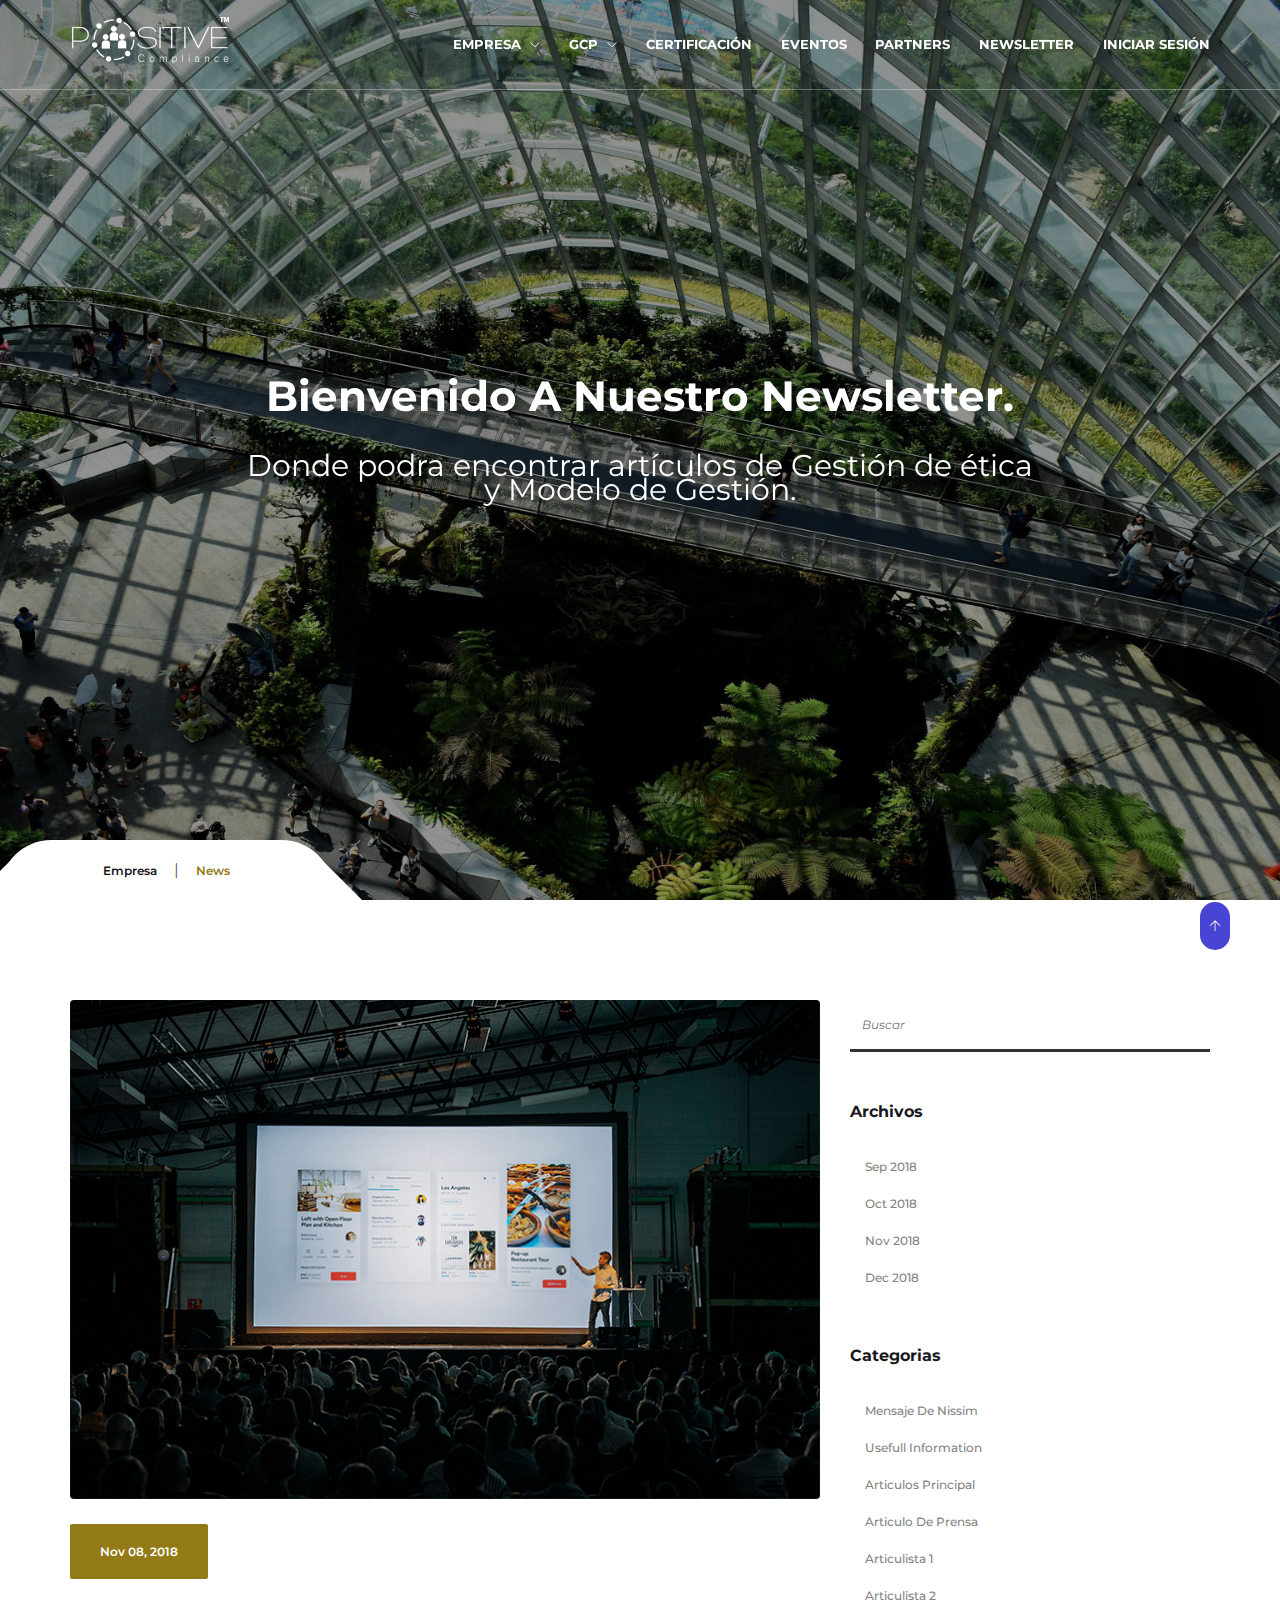
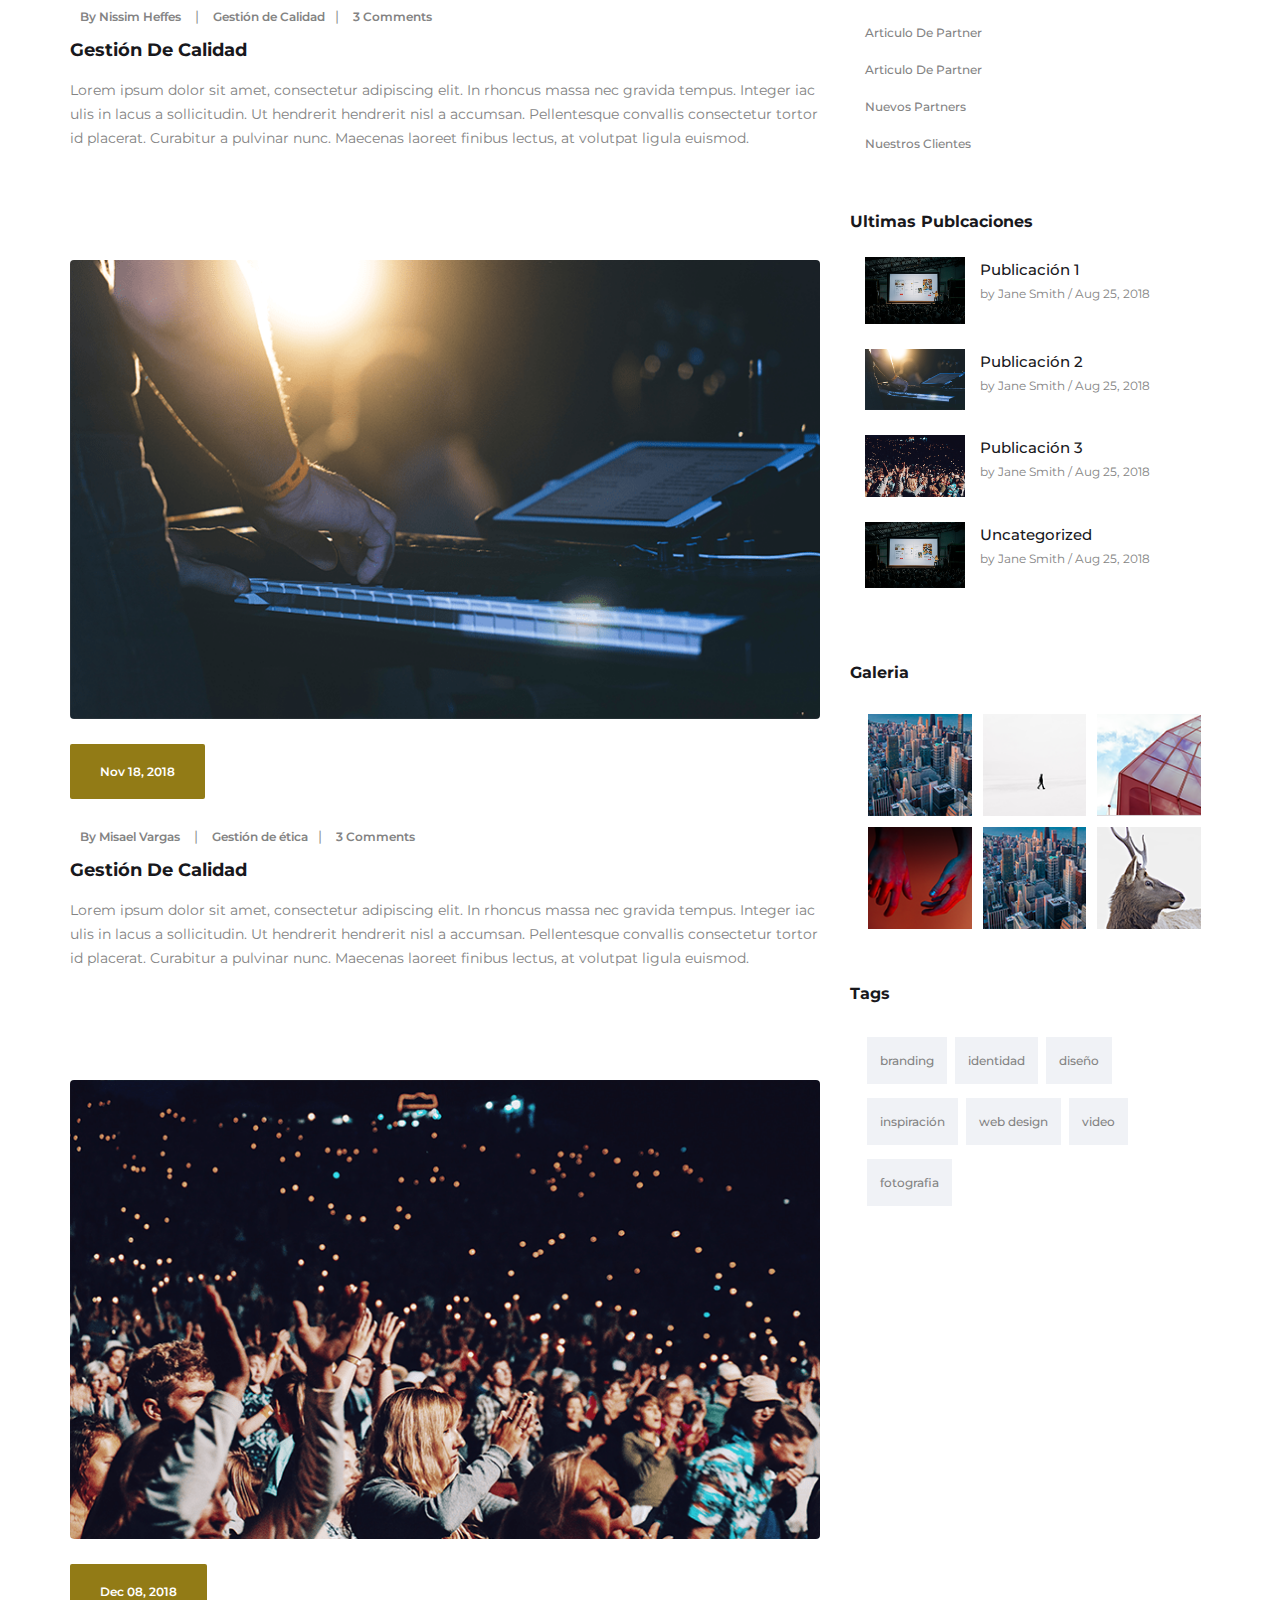
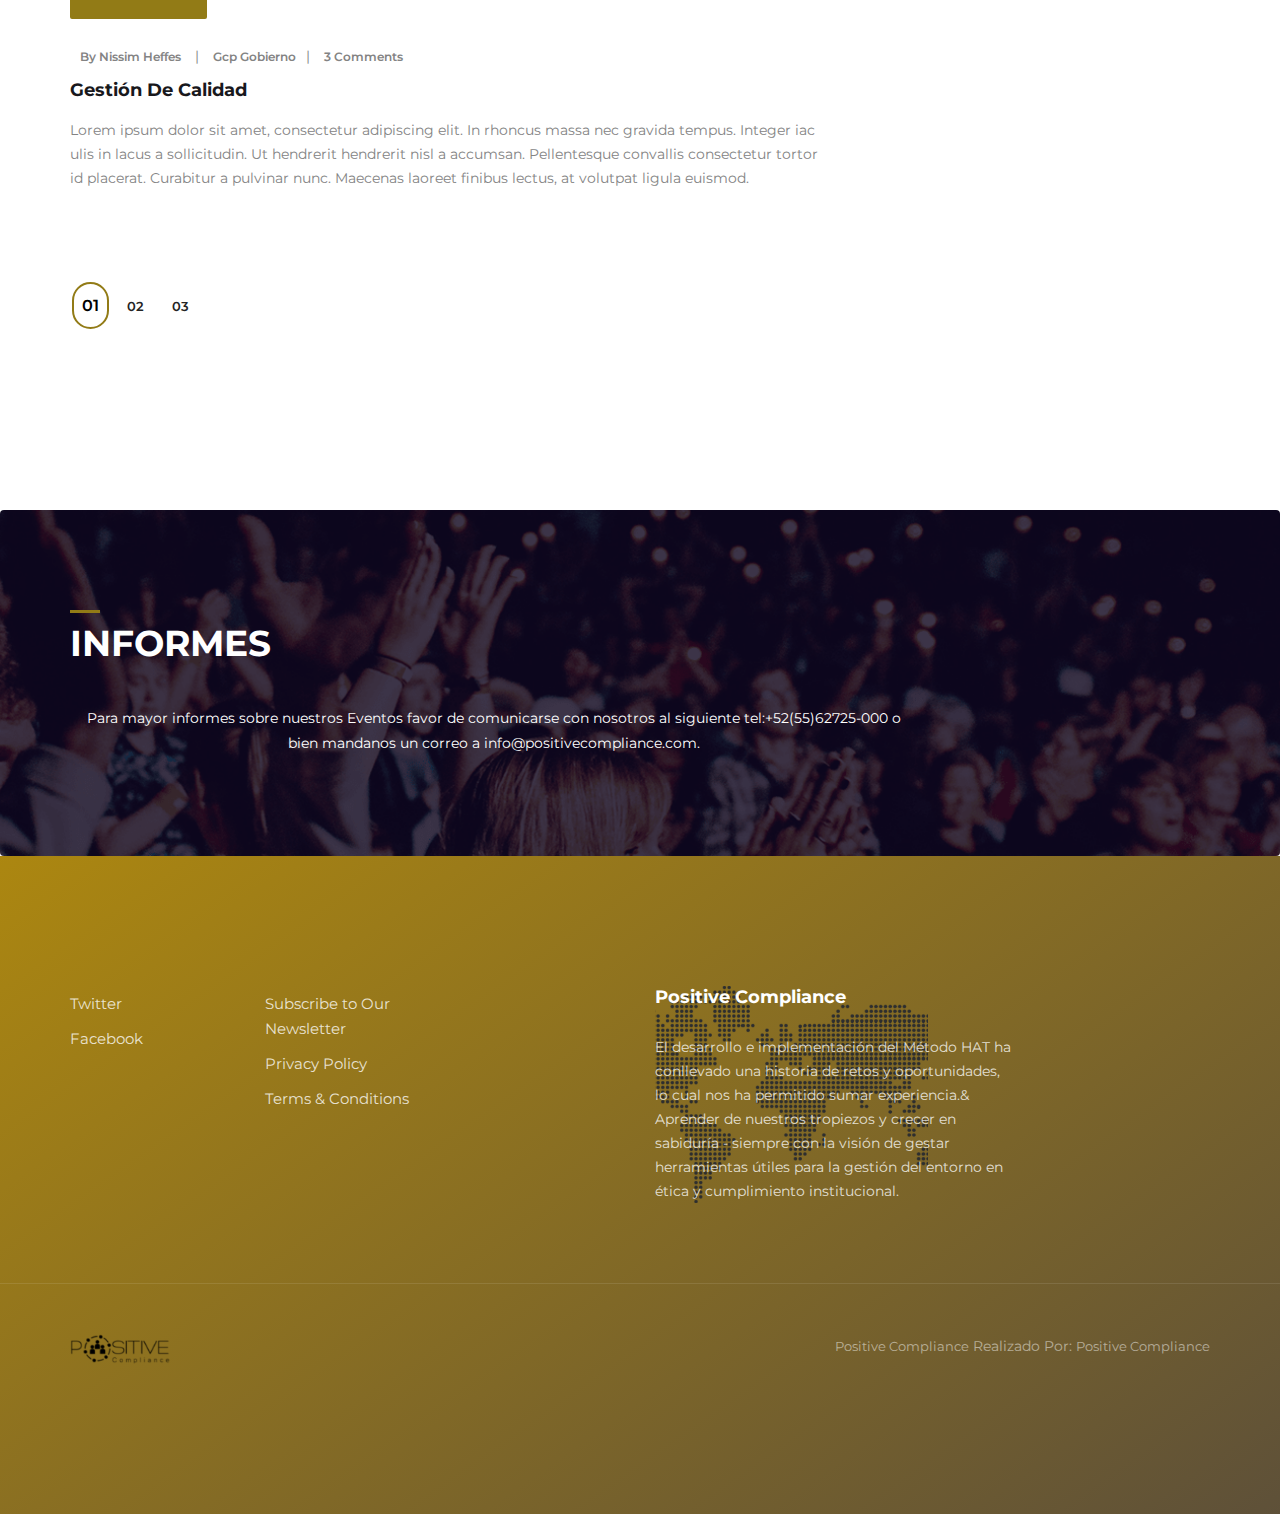
<file: newsletter.html>
<!DOCTYPE html>
<html lang="en" class="no-js">
    <!-- Begin Head -->
    <head>
        <!-- Basic -->
        <meta charset="utf-8"/>
        <meta name="viewport" content="width=device-width, initial-scale=1, shrink-to-fit=no">
        <meta http-equiv="x-ua-compatible" content="ie=edge">
        <title>Positive</title>
        <meta name="keywords" content="HTML5 positive" />
        <meta name="description" content="Positive">
        <meta name="author" content="Misael Vargas">

        <!-- Web Fonts -->
        <link href="https://fonts.googleapis.com/css?family=Lato:300,400,400i|Montserrat:400,700" rel="stylesheet">
        <link href="vendor/swiper/swiper.min.css" rel="stylesheet" type="text/css"/>
        <!-- Vendor Styles -->
        <link href="vendor/bootstrap/css/bootstrap.min.css" rel="stylesheet" type="text/css"/>
        <link href="css/animate.css" rel="stylesheet" type="text/css"/>
        <link href="vendor/themify/themify.css" rel="stylesheet" type="text/css"/>
        <link href="vendor/scrollbar/scrollbar.min.css" rel="stylesheet" type="text/css"/>
        <link href="vendor/magnific-popup/magnific-popup.css" rel="stylesheet" type="text/css"/>
        <link href="vendor/swiper/swiper.min.css" rel="stylesheet" type="text/css"/>
        <link href="vendor/cubeportfolio/css/cubeportfolio.min.css" rel="stylesheet" type="text/css"/>
        
       
       
        <!-- Theme Styles -->
        <link href="css/style8.css" rel="stylesheet" type="text/css"/>
        <link href="css/global/global2.css" rel="stylesheet" type="text/css"/>
       
      
        
        <!-- Favicon -->
        <link rel="shortcut icon" href="img/favicon.ico" type="image/x-icon">
        <link rel="apple-touch-icon" href="img/apple-touch-icon.png">

        <link href="assets/css/font-awesome.min.css" rel="stylesheet">
    <link href="assets/css/et-line.css" rel="stylesheet">
    <link href="assets/css/ionicons.min.css" rel="stylesheet">
    <!-- Carousel CSS -->
   
    <link href="assets/css/owl.theme.default.min.css" rel="stylesheet">
    <!-- Animate CSS -->
    <link rel="stylesheet" href="assets/css/animate.min.css">
    <!-- Custom styles for this template -->
   
   
    </head>
    <!-- End Head -->

    <!-- Body -->
    <body>
        <header class="navbar-fixed-top s-header-v2 js__header-sticky">
            <!-- Navbar -->
            <nav class="s-header-v2__navbar">
                <div class="container g-display-table--lg">
                    <!-- Navbar Row -->
                    <div class="s-header-v2__navbar-row">
                        <!-- Brand and toggle get grouped for better mobile display -->
                        <div class="s-header-v2__navbar-col">
                            <button type="button" class="collapsed s-header-v2__toggle" data-toggle="collapse" data-target="#nav-collapse" aria-expanded="false">
                                <span class="s-header-v2__toggle-icon-bar"></span>
                            </button>
                        </div>
    
                        <div class="s-header-v2__navbar-col s-header-v2__navbar-col-width--180">
                            <!-- Logo -->
                            <div class="s-header-v2__logo">
                                <a href="index.html" class="s-header-v2__logo-link">
                                    <img class="s-header-v2__logo-img s-header-v2__logo-img--default" src="img/logo-white2.png" alt="Dublin Logo">
                                    <img class="s-header-v2__logo-img s-header-v2__logo-img--shrink" src="img/logo-dark2.png" alt="Dublin Logo">
                                </a>
                            </div>
                            <!-- End Logo -->
                        </div>
    
                        <div class="s-header-v2__navbar-col s-header-v2__navbar-col--right">
                            <!-- Collect the nav links, forms, and other content for toggling -->
                            <div class="collapse navbar-collapse s-header-v2__navbar-collapse" id="nav-collapse">
                                <ul class="s-header-v2__nav">
                                    <!-- Home -->
                                    <li class="dropdown s-header-v2__nav-item s-header-v2__dropdown-on-hover">
                                        <a href="index.html" class="dropdown-toggle s-header-v2__nav-link -is-active" data-toggle="dropdown" role="button" aria-haspopup="true" aria-expanded="false">Empresa <span class="g-font-size-10--xs g-margin-l-5--xs ti-angle-down"></span></a>
                                        <ul class="dropdown-menu s-header-v2__dropdown-menu">
                                            <li><a href="index.html#nosotros" class="s-header-v2__dropdown-menu-link">Historia</a></li>
                                            <li><a href="index.html#historia" class="s-header-v2__dropdown-menu-link">Acerca de Nosotros</a></li>
                                            <li><a href="index.html#somos" class="s-header-v2__dropdown-menu-link">Misión , Visión</a></li>
                                            <li><a href="index.html#hat" class="s-header-v2__dropdown-menu-link">Técnica y Tecnología</a></li>
                                            
                                            <li><a href="#subscribe" class="s-header-v2__dropdown-menu-link">Subscribete</a></li>
                                        </ul>
                                    </li>
                                    <!-- End Home -->

                                    <!-- Pages -->
                                    <li class="dropdown s-header-v2__nav-item s-header-v2__dropdown-on-hover">
                                        <a href="javascript:void(0);" class="dropdown-toggle s-header-v2__nav-link" data-toggle="dropdown" role="button" aria-haspopup="true" aria-expanded="false">GCP <span class="g-font-size-10--xs g-margin-l-5--xs ti-angle-down"></span></a>
                                        <ul class="dropdown-menu s-header-v2__dropdown-menu">
                                            <li><a href="index_app_landing.html" class="s-header-v2__dropdown-menu-link">GCP Sistema</a></li>
                                            <li><a href="index_app_landing2.html" class="s-header-v2__dropdown-menu-link">GCP Campus Honesto</a></li>
                                            <li><a href="index_app_landing3.html" class="s-header-v2__dropdown-menu-link">GCP Gobierno</a></li>
                                            
                                        </ul>
                                    </li>
                                    <!-- End Pages -->

                                    <li class="s-header-v2__nav-item"><a href="about.html" class="s-header-v2__nav-link">Certificación</a></li>
                                   
                                    <li class="s-header-v2__nav-item"><a href="events.html" class="s-header-v2__nav-link">Eventos</a></li>
                                    
                                    <li class="s-header-v2__nav-item"><a href="partner2.html" class="s-header-v2__nav-link">Partners</a></li>
                                    <li class="s-header-v2__nav-item"><a href="newsletter.html" class="s-header-v2__nav-link">Newsletter</a></li>
                                    <li class="s-header-v2__nav-item"><a href="https://backoffice.positivecompliance.com/login"target="_blank" class="s-header-v2__nav-link s-header-v2__nav-link--dark">Iniciar Sesión</a></li>

                                </ul>
                            </div>
                            <!-- End Nav Menu -->
                        </div>
                    </div>
                    <!-- End Navbar Row -->
                </div>
            </nav>
            <!-- End Navbar -->
        </header>
       <!--====================-->
       <div class="g-fullheight--xs g-bg-position--center swiper-slide" style="background: url('img/1920x1080/202.jpg');">
        <div class="container g-text-center--xs g-ver-center--xs">
            <div class="g-margin-b-30--xs">
                <div class="g-margin-b-30--xs">
                    <h2 class="g-font-size---xs g-font-size---sm g-font-size---md g-color--white">Bienvenido a nuestro Newsletter.</h2>
                </div>
               
                  <p class="g-font-size-35--xs g-font-size-10--sm g-font-size-30--md g-color--white">Donde podra encontrar artículos de Gestión de ética<br>y Modelo de Gestión.</p>
            </div>
        </div>
    </div>
    
            <div class="breadcrumbs">
                <ul>
                    <li><a href="#">Empresa</a>   |  </li>
                    <li><span>News</span></li>
                </ul>
            </div>
        </div>
    </section>
    <!--page title section end-->
    
    
    <!--events section -->
    <section class="pt100 pb100">
        <div class="container">
            <div class="row justify-content-center">
                <!--blog section start -->
                <div class="col-12 col-md-8">
                    <div class="blog_card">
                        <img src="assets/img/blog/blog1.png" alt="blog News ">
                        <div class="blog_box_data">
                            <span class="blog_date">
                                Nov 08, 2018
                            </span>
                            <div class="blog_meta">
                                <span><a href="#">By Nissim Heffes</a></span>  | <span><a href="#">  Gestión de Calidad   </a></span>|  <span><a href="#">3 Comments</a></span>
                            </div>
                            <h5>
                                Gestión de Calidad
                            </h5>
                            <p class="blog_word">
                                Lorem ipsum dolor sit amet, consectetur adipiscing elit. In rhoncus massa nec gravida tempus. Integer iaculis in lacus a sollicitudin. Ut hendrerit hendrerit nisl a accumsan. Pellentesque convallis consectetur tortor id placerat. Curabitur a pulvinar nunc. Maecenas laoreet finibus lectus, at volutpat ligula euismod.
                            </p>
                            <a href="#" class="readmore_btn"></a>
                        </div>
                    </div>
    
                    <div class="blog_card">
                        <img src="assets/img/blog/blog2.png" alt="blog News ">
                        <div class="blog_box_data">
                            <span class="blog_date">
                                Nov 18, 2018
                            </span>
                            <div class="blog_meta">
                                <span><a href="#">By Misael Vargas</a></span>  | <span><a href="#"> Gestión de ética  </a></span>|  <span><a href="#">3 Comments</a></span>
                            </div>
                            <h5>
                              Gestión de Calidad
                            </h5>
                            <p class="blog_word">
                                Lorem ipsum dolor sit amet, consectetur adipiscing elit. In rhoncus massa nec gravida tempus. Integer iaculis in lacus a sollicitudin. Ut hendrerit hendrerit nisl a accumsan. Pellentesque convallis consectetur tortor id placerat. Curabitur a pulvinar nunc. Maecenas laoreet finibus lectus, at volutpat ligula euismod.
                            </p>
                            <a href="#" class="readmore_btn"></a>
                        </div>
                    </div>
    
                    <div class="blog_card">
                        <img src="assets/img/blog/blog3.png" alt="blog News ">
                        <div class="blog_box_data">
                            <span class="blog_date">
                                Dec 08, 2018
                            </span>
                            <div class="blog_meta">
                                <span><a href="#">By Nissim Heffes</a></span>  | <span><a href="#">  Gcp Gobierno   </a></span>|  <span><a href="#">3 Comments</a></span>
                            </div>
                            <h5>
                                Gestión de Calidad
                            </h5>
                            <p class="blog_word">
                                Lorem ipsum dolor sit amet, consectetur adipiscing elit. In rhoncus massa nec gravida tempus. Integer iaculis in lacus a sollicitudin. Ut hendrerit hendrerit nisl a accumsan. Pellentesque convallis consectetur tortor id placerat. Curabitur a pulvinar nunc. Maecenas laoreet finibus lectus, at volutpat ligula euismod.
                            </p>
                            <a href="#" class="readmore_btn"></a>
                        </div>
                    </div>
    
    
                    <!--pagenition menu-->
                    <div class="mt70 mb70">
                        <ul class="nav_menu">
                            <li class="active"><span>01</span></li>
                            <li><a href="#">02</a></li>
                            <li><a href="#">03</a></li>
                        </ul>
                    </div>
                    <!--pageintion -->
    
                </div>
                <!--blog section end-->
    
                <!--sidebar section -->
                <div class="col-12 col-md-4">
                    <div class="sidebar">
                        <div class="widget widget_search">
                            <div class="search-form">
                                <input type="text" class="search-field" placeholder="Buscar">
                            </div>
                        </div>
                        <div class="widget widget_categories">
                            <h4 class="widget-title">
                                Archivos
                            </h4>
                            <ul>
                                <li><a href="#">Sep 2018</a></li>
                                <li><a href="#">Oct 2018</a></li>
                                <li><a href="#">Nov 2018</a></li>
                                <li><a href="#">Dec 2018</a></li>
                            </ul>
                        </div>
                        <div class="widget widget_categories">
                            <h4 class="widget-title">
                                Categorias
                            </h4>
                            <ul>
                                <li><a href="#">Mensaje de Nissim</a></li>
                                <li><a href="#">Usefull Information</a></li>
                                <li><a href="#">Articulos Principal</a></li>
                                <li><a href="#">Articulo de Prensa </a></li>
                                <li><a href="#">Articulista 1</a></li>
                                <li><a href="#">Articulista 2</a></li>
                                <li><a href="#">Articulo de partner</a></li>
                                <li><a href="#">Articulo de partner</a></li>
                                <li><a href="#">Nuevos partners</a></li>
                                <li><a href="#">Nuestros Clientes</a></li>
                            </ul>
                        </div>
    
                        <div class="widget widget_latest_post">
                            <h4 class="widget-title">
                                Ultimas Publcaciones
                            </h4>
                            <ul>
                                <li>
                                    <div class="widget_recent_posts">
                                        <img src="assets/img/blog/blog1.png" alt="news">
                                        <div class="content">
                                            <a href="#">publicación 1</a>
                                            <p>by Jane Smith / Aug 25, 2018</p>
                                        </div>
                                    </div>
                                </li>
                                <li>
                                    <div class="widget_recent_posts">
                                        <img src="assets/img/blog/blog2.png" alt="news">
                                        <div class="content">
                                            <a href="#">publicación 2</a>
                                            <p>by Jane Smith / Aug 25, 2018</p>
                                        </div>
                                    </div>
                                </li>
                                <li>
                                    <div class="widget_recent_posts">
                                        <img src="assets/img/blog/blog3.png" alt="news">
                                        <div class="content">
                                            <a href="#">publicación 3</a>
                                            <p>by Jane Smith / Aug 25, 2018</p>
                                        </div>
                                    </div>
                                </li>
                                <li>
                                    <div class="widget_recent_posts">
                                        <img src="assets/img/blog/blog1.png" alt="news">
                                        <div class="content">
                                            <a href="#">Uncategorized</a>
                                            <p>by Jane Smith / Aug 25, 2018</p>
                                        </div>
                                    </div>
                                </li>
                            </ul>
                        </div>
    
                        <div class="widget widget_instagram">
                            <h4 class="widget-title">
                               Galeria
                            </h4>
                            <ul>
                                <li><a href="#"><img src="assets/img/blog/instagram/inst5.png" alt="instagram"></a></li>
                                <li><a href="#"><img src="assets/img/blog/instagram/inst2.png" alt="instagram"></a></li>
                                <li><a href="#"><img src="assets/img/blog/instagram/inst3.png" alt="instagram"></a></li>
                                <li><a href="#"><img src="assets/img/blog/instagram/inst4.png" alt="instagram"></a></li>
                                <li><a href="#"><img src="assets/img/blog/instagram/inst5.png" alt="instagram"></a></li>
                                <li><a href="#"><img src="assets/img/blog/instagram/inst6.png" alt="instagram"></a></li>
                            </ul>
                        </div>
                        <div class="widget widget_tags">
                            <h4 class="widget-title">
                                Tags
                            </h4>
                            <ul>
                                <li><a href="#">branding</a></li>
                                <li><a href="#">identidad</a></li>
                                <li><a href="#">diseño</a></li>
                                <li><a href="#">inspiración</a></li>
                                <li><a href="#">web design</a></li>
                                <li><a href="#">video</a></li>
                                <li><a href="#">fotografia</a></li>
                            </ul>
                        </div>
                    </div>
                </div>
                <!--sidebar section end -->
    
            </div>
        </div>
    </section>
    <!--event section end -->
    
    
    
    <!--get tickets section -->
    <section class="bg-img pt100 pb100" style="background-image: url('assets/img/bg/tickets.png');">
        <div class="container">
            <div class="section_title mb30">
                <h3 class="title color-light">
                  Informes
                </h3>
            </div>
            <div class="row justify-content-center align-items-center">
                <div class="col-md-9 text-md-left text-center color-light">
                        Para mayor informes sobre nuestros Eventos favor de comunicarse con nosotros al siguiente tel:+52(55)62725-000 o bien mandanos un correo a info@positivecompliance.com.
                </div>
                <div class="col-md-3 text-md-right text-center">
                  
                </div>
            </div>
        </div>
    </section>
    <!--get tickets section end-->

    <!--========== FOOTER ==========-->
    <footer class="g-bg-color--primary-to-blueviolet-ltr">
        <!-- Links -->
        <div class="g-hor-divider__dashed--white-opacity-lightest">
            <div class="container g-padding-y-80--xs">
                <div class="row">

                    <div class="col-sm-2 g-margin-b-20--xs g-margin-b-0--md">
                        <ul class="list-unstyled g-ul-li-tb-5--xs g-margin-b-0--xs">
                            <li><a class="g-font-size-15--xs g-color--white-opacity" href="#">Twitter</a></li>
                            <li><a class="g-font-size-15--xs g-color--white-opacity" href="#">Facebook</a></li>
                            <li><a class="g-font-size-15--xs g-color--white-opacity" href="#"></a></li>
                            <li><a class="g-font-size-15--xs g-color--white-opacity" href="#"></a></li>
                        </ul>
                    </div>
                    <div class="col-sm-2 g-margin-b-40--xs g-margin-b-0--md">
                        <ul class="list-unstyled g-ul-li-tb-5--xs g-margin-b-0--xs">
                            <li><a class="g-font-size-15--xs g-color--white-opacity" href="#">Subscribe to Our Newsletter</a></li>
                            <li><a class="g-font-size-15--xs g-color--white-opacity" href="#">Privacy Policy</a></li>
                            <li><a class="g-font-size-15--xs g-color--white-opacity" href="#">Terms &amp; Conditions</a></li>
                        </ul>
                    </div>
                    <div class="col-md-4 col-md-offset-2 col-sm-5 col-sm-offset-1 s-footer__logo g-padding-y-50--xs g-padding-y-0--md">
                        <h3 class="g-font-size-18--xs g-color--white">Positive Compliance</h3>
                        <p aling="justify"class="g-color--white-opacity">El desarrollo e implementación del Método HAT ha conllevado una historia de retos y oportunidades, lo cual nos ha permitido sumar experiencia.&amp; Aprender de nuestros tropiezos y crecer en sabiduría - siempre con la visión de gestar herramientas útiles para la gestión del entorno en ética y cumplimiento institucional.</p>
                    </div>
                </div>
            </div>
        </div>
        <!-- End Links -->

        <!-- Copyright -->
        <div class="container g-padding-y-50--xs">
            <div class="row">
                <div class="col-xs-6">
                    <a href="index.html">
                        <img class="g-width-100--xs g-height-auto--xs" src="img/logo.png" alt="Megakit Logo">
                    </a>
                </div>
                <div class="col-xs-6 g-text-right--xs">
                      <p class="g-font-size-14--xs g-margin-b-0--xs g-color--white-opacity-light"><a href="#">Positive Compliance</a> Realizado Por: <a href="#">Positive  Compliance</a></p>
                </div>
            </div>
        </div>
        <!-- End Copyright -->
    </footer>

        <!-- Back To Top -->
        <a href="javascript:void(0);" class="s-back-to-top js__back-to-top"></a>

       	<!--========== JAVASCRIPTS (Load javascripts at bottom, this will reduce page load time) ==========-->
	<!-- Vendor -->
	<script type="text/javascript" src="vendor/jquery.min.js"></script>
	<script type="text/javascript" src="vendor/jquery.migrate.min.js"></script>
	<script type="text/javascript" src="vendor/bootstrap/js/bootstrap.min.js"></script>
	<script type="text/javascript" src="vendor/jquery.smooth-scroll.min.js"></script>
	<script type="text/javascript" src="vendor/jquery.back-to-top.min.js"></script>
    <script type="text/javascript" src="vendor/scrollbar/jquery.scrollbar.min.js"></script>	
	<script type="text/javascript" src="vendor/swiper/swiper.jquery.min.js"></script>
	<script type="text/javascript" src="vendor/cubeportfolio/js/jquery.cubeportfolio.min.js"></script>
	<script type="text/javascript" src="vendor/jquery.wow.min.js"></script>
<script type="text/javascript" src="vendor/masonry/imagesloaded.pkgd.min.js"></script>
	<!-- General Components and Settings -->
	
	<script type="text/javascript" src="js/components/header-sticky.min.js"></script>
	<script type="text/javascript" src="js/components/scrollbar.min.js"></script>
    <script type="text/javascript" src="js/components/swiper.min.js"></script>
	<script type="text/javascript" src="js/components/portfolio-3-col.min.js"></script>
	<script type="text/javascript" src="js/components/wow.min.js"></script>
	<script type="text/javascript" src="js/components/faq.min.js"></script>
    <script type="text/javascript" src="js/components/portfolio-3-col.min.js"></script>
    

	<!--========== END JAVASCRIPTS ==========-->
	
	<script type="text/javascript" src="js/jquery.jplayer.min.js"></script>
	<script type="text/javascript">
	//<![CDATA[
	$(document).ready(function(){
	
		$("#jquery_jplayer_1").jPlayer({
			ready: function () {
				$(this).jPlayer("setMedia", {
					title: "Finding Nemo Teaser",
					m4v: "img/gcp.mp4",
					poster: "img/promo1.jpg"
				});
			},
			swfPath: "../../dist/jplayer",
			supplied: "m4v",
			size: {
				width: "100%",
				height: "450px",
				cssClass: "jp-video-360p"
			},
			useStateClassSkin: true,
			autoBlur: false,
			smoothPlayBar: true,
			keyEnabled: true,
			remainingDuration: true,
			toggleDuration: true
		});
	});
	//]]>
	</script>
		
</body>
</html>
</file>
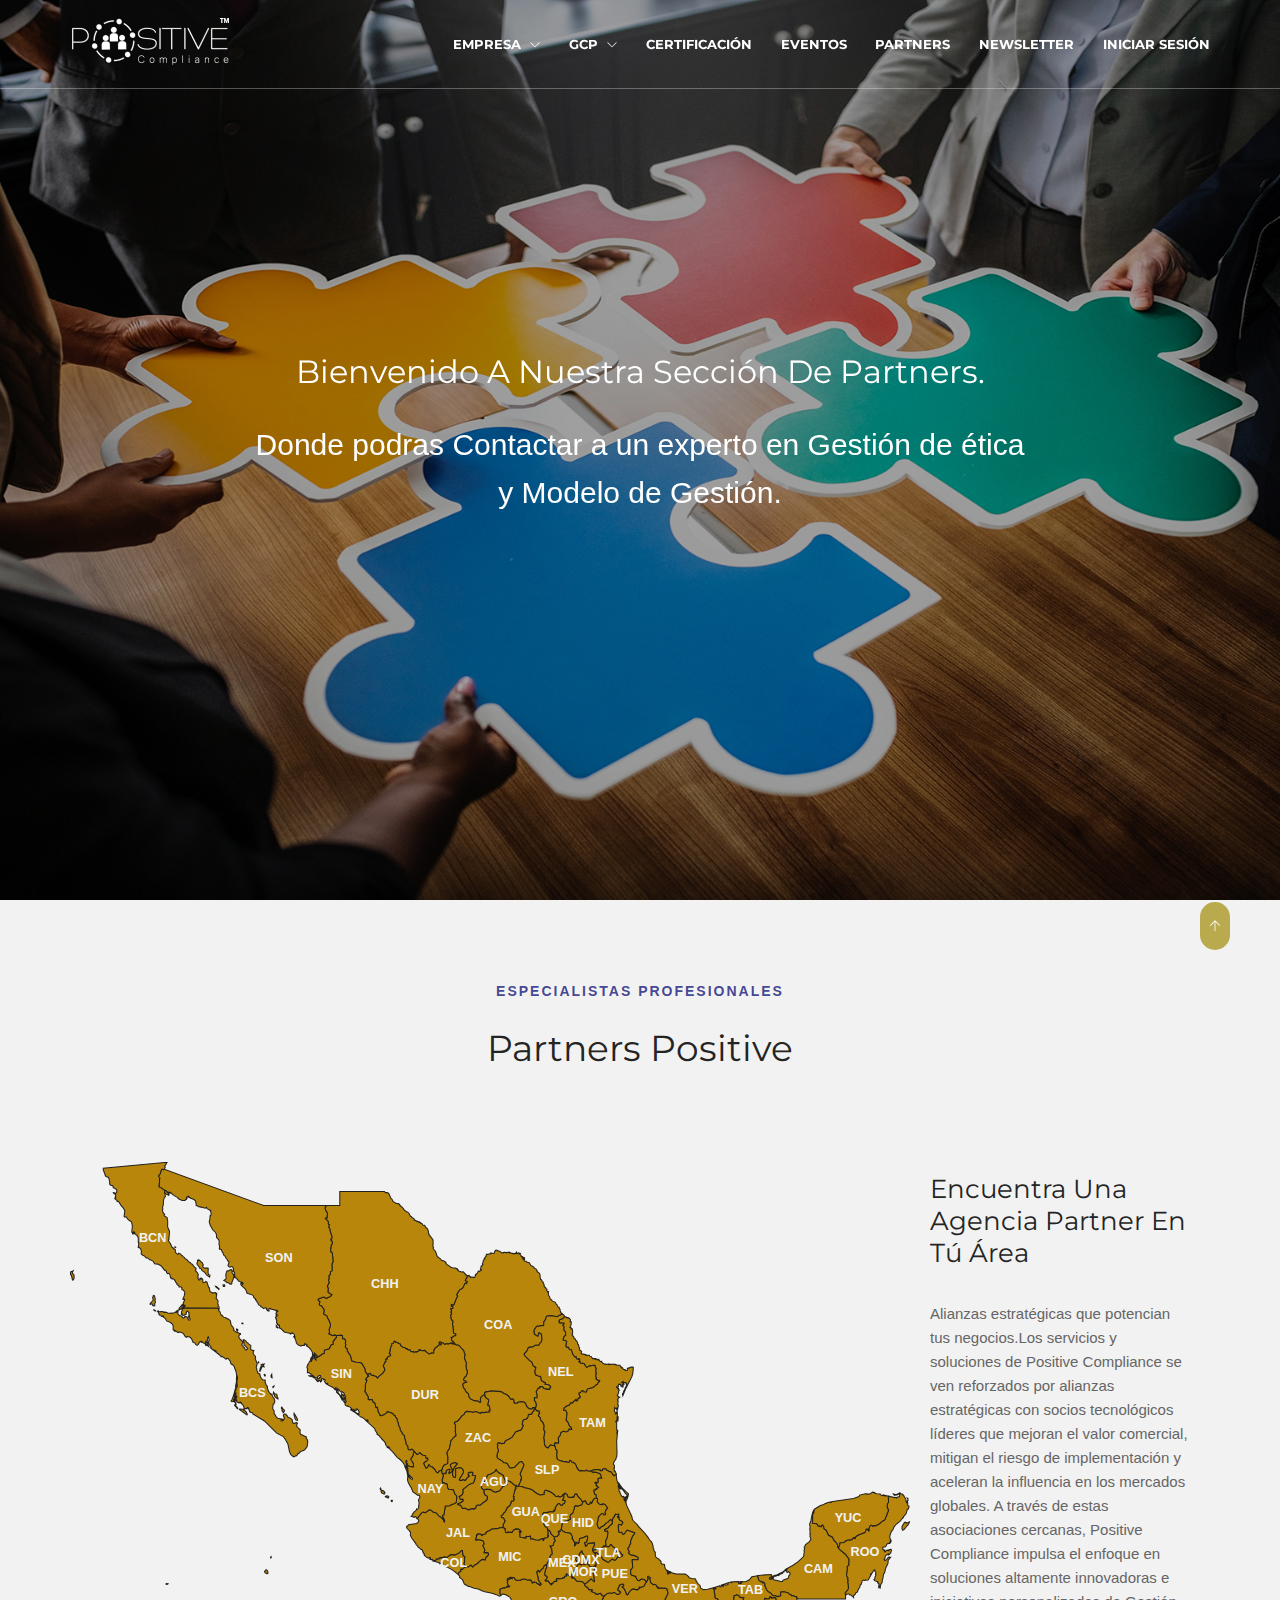
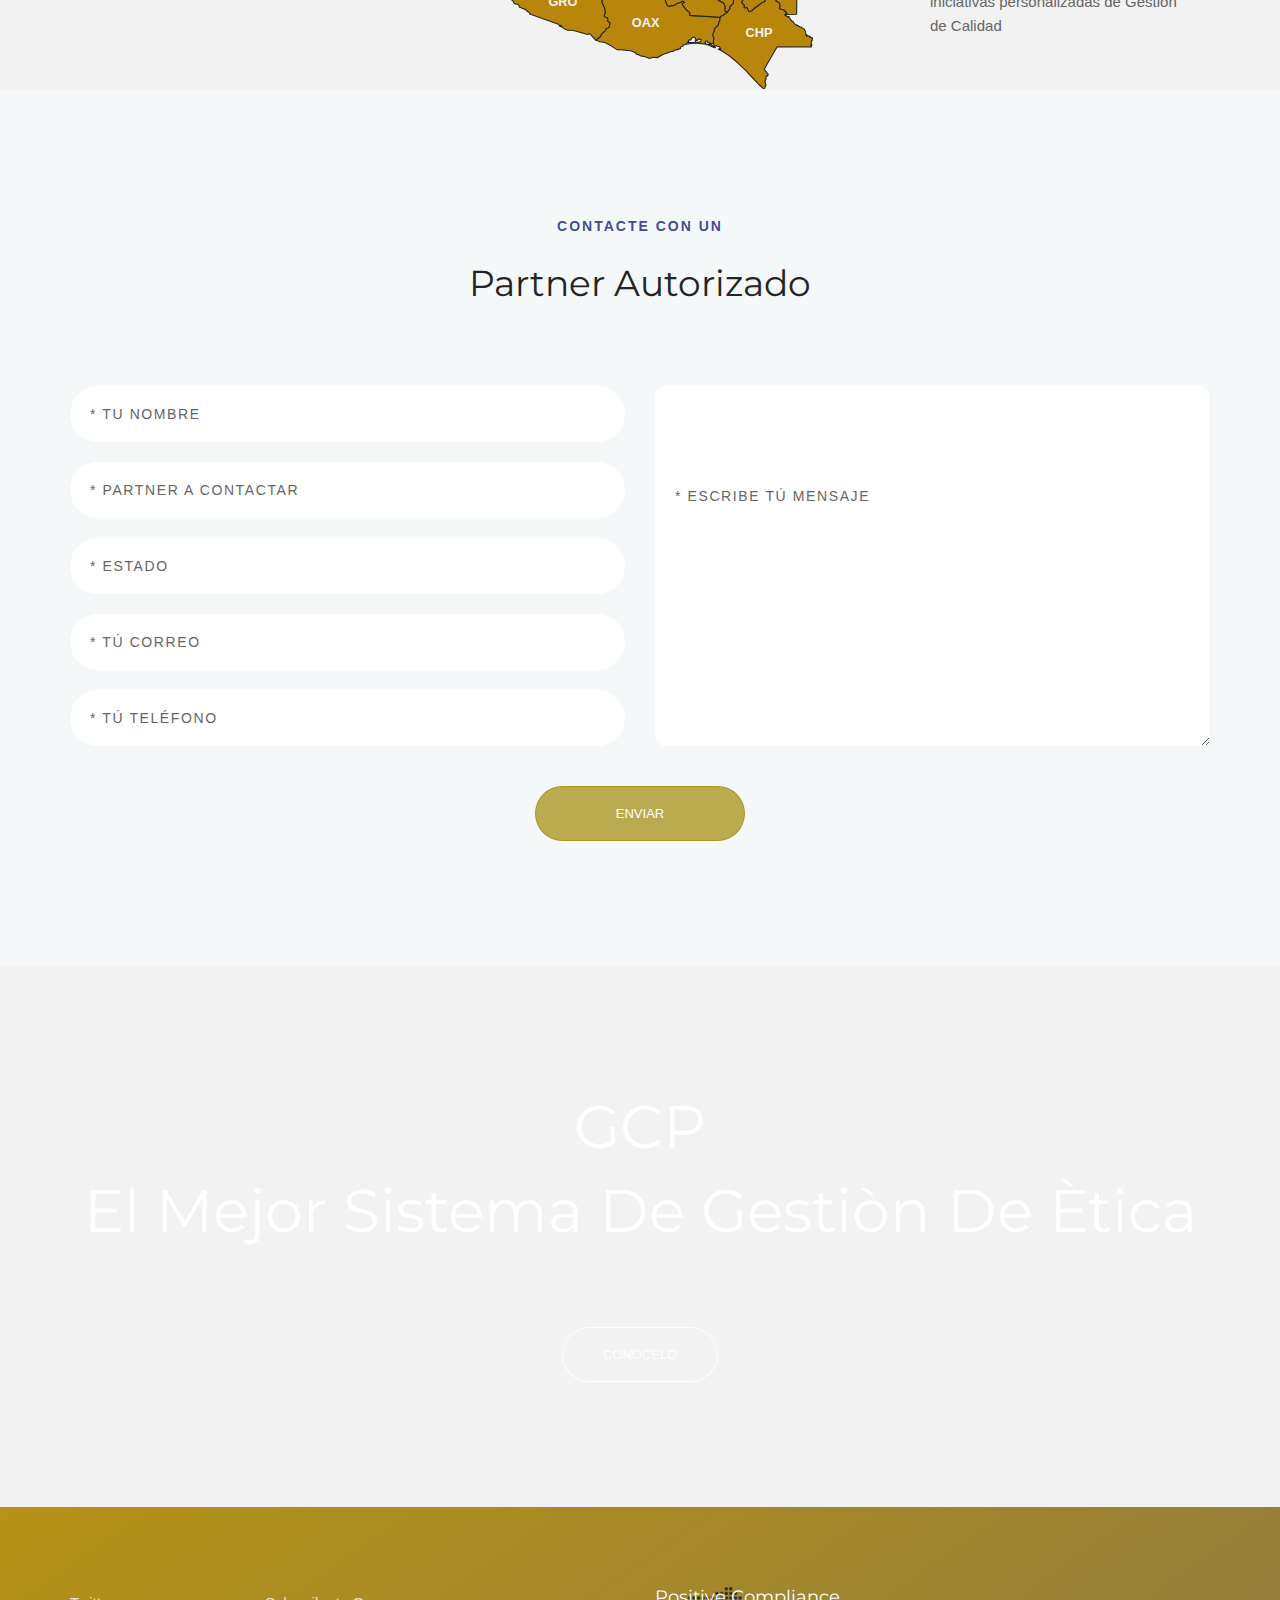
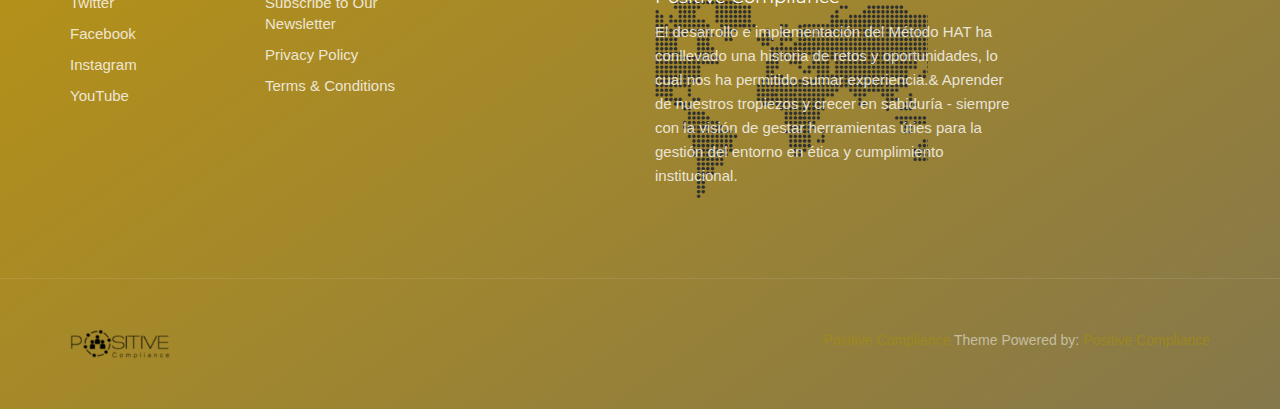
<file: partner2.html>
<!DOCTYPE html>
<html>
<head>


<!-- Custom Theme files -->
<!--theme-style-->
<link href="css/style.css" rel="stylesheet" type="text/css" media="all" />	
<meta charset="utf-8"/>
        <meta name="viewport" content="width=device-width, initial-scale=1, shrink-to-fit=no">
        <meta http-equiv="x-ua-compatible" content="ie=edge">
        <title>Positive</title>
        <meta name="keywords" content="HTML5 positive" />
        <meta name="description" content="Positive">
        <meta name="author" content="Misael Vargas">
		
        <!-- Web Fonts -->
        <link href="https://fonts.googleapis.com/css?family=Lato:300,400,400i|Montserrat:400,700" rel="stylesheet">

        <!-- Vendor Styles -->
        <link href="vendor/bootstrap/css/bootstrap.min.css" rel="stylesheet" type="text/css"/>
        <link href="css/animate.css" rel="stylesheet" type="text/css"/>
        <link href="vendor/themify/themify.css" rel="stylesheet" type="text/css"/>
        <link href="vendor/scrollbar/scrollbar.min.css" rel="stylesheet" type="text/css"/>
        <link href="vendor/swiper/swiper.min.css" rel="stylesheet" type="text/css"/>
        <link href="vendor/cubeportfolio/css/cubeportfolio.min.css" rel="stylesheet" type="text/css"/>

        <!-- Theme Styles -->
        <link href="css/style2.css" rel="stylesheet" type="text/css"/>
        <link href="css/global/global2.css" rel="stylesheet" type="text/css"/>

        <!-- Favicon -->
        <link rel="shortcut icon" href="img/favicon.ico" type="image/x-icon">
        <link rel="apple-touch-icon" href="img/apple-touch-icon.png">

		<style type="text/css">
			html {
			  box-sizing: border-box;
			}
			*, *:before, *:after {
			  box-sizing: inherit;
			}
		
			body {
			  font-family: 'Droid Sans', sans-serif;
			  background:#f2f2f2;
			  font-size:14px;
			  line-height:21px;
			}
		
			
		
			@media only screen and (min-width: 768px) and (max-width: 1000px) {
			  .container {
				width: 768px;
			  }
			}
			@media only screen and (max-width: 767px) {
			  .container {
				width: 420px;
			  }
			}
			@media only screen and (max-width: 480px) {
			  .container {
				width: 300px;
			  }
			}
		
			a img {
			  border:none;
			}
		
			h1, h2, h3, h4, h5, h6{ 
			  font-weight:normal; 
			}
			h1{ 
			  font-size:26px; 
			  line-height:32px; 
			}
			p, ul{
			  margin-bottom:10px;
			}
		
		  </style>
		  <!-- End Demo scripts -->
		
		  <!-- Jquery is required, embed on your page if not already - don't embed 2 versions -->
		  <script src="https://code.jquery.com/jquery-3.2.1.min.js" type="text/javascript"></script>
		  <!-- End Jquery -->
		
		  <!-- Map scripts - add the below to your page -->
		  <!-- jsmaps-panzoom.js is optional if you are using enablePanZoom -->
		  <link href="jsmaps/jsmaps.css" rel="stylesheet" type="text/css" />
		  <script src="jsmaps/jsmaps-libs.js" type="text/javascript"></script>
		  <script src="jsmaps/jsmaps-panzoom.js"></script>
		  <script src="jsmaps/jsmaps.min.js" type="text/javascript"></script>
		  <script src="maps/mexico.js" type="text/javascript"></script>
		  <!-- End Map scripts -->
		

 
</head>

<body>

	<!--========== HEADER ==========-->
	<header class="navbar-fixed-top s-header-v2 js__header-sticky">
		<!-- Navbar -->
		<nav class="s-header-v2__navbar">
			<div class="container g-display-table--lg">
				<!-- Navbar Row -->
				<div class="s-header-v2__navbar-row">
					<!-- Brand and toggle get grouped for better mobile display -->
					<div class="s-header-v2__navbar-col">
						<button type="button" class="collapsed s-header-v2__toggle" data-toggle="collapse" data-target="#nav-collapse" aria-expanded="false">
							<span class="s-header-v2__toggle-icon-bar"></span>
						</button>
					</div>

					<div class="s-header-v2__navbar-col s-header-v2__navbar-col-width--180">
						<!-- Logo -->
						<div class="s-header-v2__logo">
							<a href="index.html" class="s-header-v2__logo-link">
								<img class="s-header-v2__logo-img s-header-v2__logo-img--default" src="img/logo-white2.png" alt="Dublin Logo">
								<img class="s-header-v2__logo-img s-header-v2__logo-img--shrink" src="img/logo-dark2.png" alt="Dublin Logo">
							</a>
						</div>
						<!-- End Logo -->
					</div>

					<div class="s-header-v2__navbar-col s-header-v2__navbar-col--right">
						<!-- Collect the nav links, forms, and other content for toggling -->
						<div class="collapse navbar-collapse s-header-v2__navbar-collapse" id="nav-collapse">
							<ul class="s-header-v2__nav">
								 <!-- Home -->
								 <li class="dropdown s-header-v2__nav-item s-header-v2__dropdown-on-hover">
									<a href="index.html" class="dropdown-toggle s-header-v2__nav-link -is-active" data-toggle="dropdown" role="button" aria-haspopup="true" aria-expanded="false">Empresa <span class="g-font-size-10--xs g-margin-l-5--xs ti-angle-down"></span></a>
									<ul class="dropdown-menu s-header-v2__dropdown-menu">
										<li><a href="index.html#nosotros" class="s-header-v2__dropdown-menu-link">Historia</a></li>
										<li><a href="index.html#historia" class="s-header-v2__dropdown-menu-link">Acerca de Nosotros</a></li>
										<li><a href="index.html#somos" class="s-header-v2__dropdown-menu-link">Misión , Visión</a></li>
										<li><a href="index.html#hat" class="s-header-v2__dropdown-menu-link">Técnica y Tecnología</a></li>
										
										<li><a href="#subscribe" class="s-header-v2__dropdown-menu-link">Subscribete</a></li>
									</ul>
								</li>
								<!-- End Home -->

								<!-- Pages -->
								<li class="dropdown s-header-v2__nav-item s-header-v2__dropdown-on-hover">
									<a href="javascript:void(0);" class="dropdown-toggle s-header-v2__nav-link" data-toggle="dropdown" role="button" aria-haspopup="true" aria-expanded="false">GCP <span class="g-font-size-10--xs g-margin-l-5--xs ti-angle-down"></span></a>
									<ul class="dropdown-menu s-header-v2__dropdown-menu">
										<li><a href="index_app_landing.html" class="s-header-v2__dropdown-menu-link">GCP Sistema</a></li>
										<li><a href="index_app_landing2.html" class="s-header-v2__dropdown-menu-link">GCP Campus Honesto</a></li>
										<li><a href="index_app_landing3.html" class="s-header-v2__dropdown-menu-link">GCP Gobierno</a></li>
										
									</ul>
								</li>
								<!-- End Pages -->

								<li class="s-header-v2__nav-item"><a href="about.html" class="s-header-v2__nav-link">Certificación</a></li>
							   
								<li class="s-header-v2__nav-item"><a href="events.html" class="s-header-v2__nav-link">Eventos</a></li>
								
								<li class="s-header-v2__nav-item"><a href="partner2.html" class="s-header-v2__nav-link">Partners</a></li>
								<li class="s-header-v2__nav-item"><a href="newsletter.html" class="s-header-v2__nav-link">Newsletter</a></li>
								<li class="s-header-v2__nav-item"><a href="https://backoffice.positivecompliance.com/login"target="_blank" class="s-header-v2__nav-link s-header-v2__nav-link--dark">Iniciar Sesión</a></li>

							</ul>
						</div>
						<!-- End Nav Menu -->
					</div>
				</div>
				<!-- End Navbar Row -->
			</div>
		</nav>
		<!-- End Navbar -->
	</header>
	<!--========== END HEADER V2 ==========-->
	<div class="g-fullheight--xs g-bg-position--center swiper-slide" style="background: url('img/1920x1080/920.jpg');">
		<div class="container g-text-center--xs g-ver-center--xs">
			<div class="g-margin-b-30--xs">
				<div class="g-margin-b-30--xs">
					<h2 class="g-font-size---xs g-font-size---sm g-font-size---md g-color--white">Bienvenido a nuestra Sección de Partners.</h2>
				</div>
			   
				  <p class="g-font-size-35--xs g-font-size-10--sm g-font-size-30--md g-color--white">Donde podras Contactar a un experto en Gestión de ética <br>y Modelo de Gestión.</p>
			</div>
		</div>
	  </div>
	  
			
	</div>
	<div class="container g-text-center--xs g-padding-y-80--xs">
			<p class="text-uppercase g-font-size-14--xs g-font-weight--700 g-color--primary g-letter-spacing--2 g-margin-b-25--xs">Especialistas Profesionales</p>
			<h2 class="g-font-size-32--xs g-font-size-36--sm">Partners Positive</h2>
	</div>
		<div class="container">
	  
		  <!-- Map html - add the below to your page -->
		  <div class="jsmaps-wrapper" id="mexico-map"></div>
		  <!-- End Map html -->
		</div>
	  
		<script type="text/javascript">
	  
		  $(function() {
			
			$('#mexico-map').JSMaps({
			  map: 'mexico'
			});
	  
		  });
		  
		</script>
		<!-- Feedback Form -->
		<div class="g-bg-color--sky-light">
			<div class="container g-padding-y-80--xs g-padding-y-125--sm">
					<div class="g-text-center--xs g-margin-b-80--xs">
							<p class="text-uppercase g-font-size-14--xs g-font-weight--700 g-color--primary g-letter-spacing--2 g-margin-b-25--xs">Contacte con un </p>
							<h2 class="g-font-size-32--xs g-font-size-36--md">Partner Autorizado</h2>
					</div>
					<form>
							<div class="row g-margin-b-40--xs">
									<div class="col-sm-6 g-margin-b-20--xs g-margin-b-0--md">
											<div class="g-margin-b-20--xs">
													<input type="text" class="form-control s-form-v2__input g-radius--50" placeholder="* Tu Nombre">
											</div>
											<div class="g-margin-b-20--xs">
												<input type="text" class="form-control s-form-v2__input g-radius--50" placeholder="* Partner a Contactar">
										</div>
										<div class="g-margin-b-20--xs">
											<input type="text" class="form-control s-form-v2__input g-radius--50" placeholder="* Estado">
									</div>
											<div class="g-margin-b-20--xs">
													<input type="email" class="form-control s-form-v2__input g-radius--50" placeholder="* Tú Correo">
											</div>
											<input type="text" class="form-control s-form-v2__input g-radius--50" placeholder="* Tú Teléfono">
									</div>
									<div class="col-sm-6">
											<textarea class="form-control s-form-v2__input g-radius--10 g-padding-y-100--xs" rows="8" placeholder="* Escribe tú Mensaje"></textarea>
									</div>
							</div>
							<div class="g-text-center--xs">
									<button type="submit" class="text-uppercase s-btn s-btn--md s-btn--primary-bg g-radius--50 g-padding-x-80--xs">Enviar</button>
							</div>
					</form>
			</div>
	</div>
	<!-- End Feedback Form -->
	  <!-- Parallax -->
		<div class="js__parallax-window" style="background: url(img/1920x1080/52.jpg) 50% 0 no-repeat fixed;">
			<div class="container g-text-center--xs g-padding-y-80--xs g-padding-y-125--sm">
					<div class="g-margin-b-80--xs">
							<h2 class="g-font-size-40--xs g-font-size-50--sm g-font-size-60--md g-color--white">GCP</h2>
								<h2 class="g-font-size-40--xs g-font-size-50--sm g-font-size-60--md g-color--white">El Mejor Sistema de Gestiòn de Ètica</h2>
					</div>
					<a href="index_app_landing.html" class="text-uppercase s-btn s-btn--md s-btn--white-brd g-radius--50">Conocelo</a>
			</div>
	</div>
	<!-- End Parallax -->
	<!--========== FOOTER ==========-->
	<footer class="g-bg-color--primary-to-blueviolet-ltr">
		<!-- Links -->
		<div class="g-hor-divider__dashed--white-opacity-lightest">
			<div class="container g-padding-y-80--xs">
				<div class="row">
				  <div class="col-sm-2 g-margin-b-20--xs g-margin-b-0--md">
					  <ul class="list-unstyled g-ul-li-tb-5--xs g-margin-b-0--xs">
						  <li><a class="g-font-size-15--xs g-color--white-opacity" href="#">Twitter</a></li>
						  <li><a class="g-font-size-15--xs g-color--white-opacity" href="#">Facebook</a></li>
						  <li><a class="g-font-size-15--xs g-color--white-opacity" href="#">Instagram</a></li>
						  <li><a class="g-font-size-15--xs g-color--white-opacity" href="#">YouTube</a></li>
					  </ul>
				  </div>
				  <div class="col-sm-2 g-margin-b-40--xs g-margin-b-0--md">
					  <ul class="list-unstyled g-ul-li-tb-5--xs g-margin-b-0--xs">
						  <li><a class="g-font-size-15--xs g-color--white-opacity" href="#">Subscribe to Our Newsletter</a></li>
						  <li><a class="g-font-size-15--xs g-color--white-opacity" href="#">Privacy Policy</a></li>
						  <li><a class="g-font-size-15--xs g-color--white-opacity" href="#">Terms &amp; Conditions</a></li>
					  </ul>
				  </div>
				  <div class="col-md-4 col-md-offset-2 col-sm-5 col-sm-offset-1 s-footer__logo g-padding-y-50--xs g-padding-y-0--md">
					  <h3 class="g-font-size-18--xs g-color--white">Positive Compliance</h3>
					  <p aling="justify"class="g-color--white-opacity">El desarrollo e implementación del Método HAT ha conllevado una historia de retos y oportunidades, lo cual nos ha permitido sumar experiencia.&amp; Aprender de nuestros tropiezos y crecer en sabiduría - siempre con la visión de gestar herramientas úties para la gestión del entorno en ética y cumplimiento institucional.</p>
				  </div>
			  </div>
		  </div>
	  </div>
		<!-- End Links -->

		<!-- Copyright -->
		<div class="container g-padding-y-50--xs">
			<div class="row">
				<div class="col-xs-6">
					<a href="index.html">
						<img class="g-width-100--xs g-height-auto--xs" src="img/logo.png" alt="Megakit Logo">
					</a>
				</div>
				<div class="col-xs-6 g-text-right--xs">
					  <p class="g-font-size-14--xs g-margin-b-0--xs g-color--white-opacity-light"><a href="#">Positive Compliance</a> Theme Powered by: <a href="#">Positive Compliance</a></p>
				</div>
			</div>
		</div>
		<!-- End Copyright -->
	</footer>
	<!--========== END FOOTER ==========-->

	<!-- Back To Top -->
	<a href="javascript:void(0);" class="s-back-to-top js__back-to-top"></a>

	<!--========== JAVASCRIPTS (Load javascripts at bottom, this will reduce page load time) ==========-->
	<!-- Vendor -->
	
	<script type="text/javascript" src="vendor/jquery.migrate.min.js"></script>
	<script type="text/javascript" src="vendor/bootstrap/js/bootstrap.min.js"></script>
	<script type="text/javascript" src="vendor/jquery.smooth-scroll.min.js"></script>
	<script type="text/javascript" src="vendor/jquery.back-to-top.min.js"></script>
	<script type="text/javascript" src="vendor/scrollbar/jquery.scrollbar.min.js"></script>
	<script type="text/javascript" src="vendor/vidbg.min.js"></script>
	<script type="text/javascript" src="vendor/swiper/swiper.jquery.min.js"></script>
	<script type="text/javascript" src="vendor/cubeportfolio/js/jquery.cubeportfolio.min.js"></script>
	<script type="text/javascript" src="vendor/jquery.wow.min.js"></script>
<script type="text/javascript" src="vendor/masonry/imagesloaded.pkgd.min.js"></script>
	<!-- General Components and Settings -->
	
	<script type="text/javascript" src="js/components/header-sticky.min.js"></script>
	<script type="text/javascript" src="js/components/scrollbar.min.js"></script>

	
	<script type="text/javascript" src="js/components/wow.min.js"></script>
	<script type="text/javascript" src="js/components/faq.min.js"></script>
	

	<!--========== END JAVASCRIPTS ==========-->
	
	
		
</body>
</html>
</file>
<file: vendor/themify/themify.css>
@font-face {
	font-family: 'themify';
	src:url('fonts/themify.eot?-fvbane');
	src:url('fonts/themify.eot?#iefix-fvbane') format('embedded-opentype'),
		url('fonts/themify.woff?-fvbane') format('woff'),
		url('fonts/themify.ttf?-fvbane') format('truetype'),
		url('fonts/themify.svg?-fvbane#themify') format('svg');
	font-weight: normal;
	font-style: normal;
}

[class^="ti-"], [class*=" ti-"] {
	font-family: 'themify';
	speak: none;
	font-style: normal;
	font-weight: normal;
	font-variant: normal;
	text-transform: none;
	line-height: 1;

	/* Better Font Rendering =========== */
	-webkit-font-smoothing: antialiased;
	-moz-osx-font-smoothing: grayscale;
}

.ti-wand:before {
	content: "\e600";
}
.ti-volume:before {
	content: "\e601";
}
.ti-user:before {
	content: "\e602";
}
.ti-unlock:before {
	content: "\e603";
}
.ti-unlink:before {
	content: "\e604";
}
.ti-trash:before {
	content: "\e605";
}
.ti-thought:before {
	content: "\e606";
}
.ti-target:before {
	content: "\e607";
}
.ti-tag:before {
	content: "\e608";
}
.ti-tablet:before {
	content: "\e609";
}
.ti-star:before {
	content: "\e60a";
}
.ti-spray:before {
	content: "\e60b";
}
.ti-signal:before {
	content: "\e60c";
}
.ti-shopping-cart:before {
	content: "\e60d";
}
.ti-shopping-cart-full:before {
	content: "\e60e";
}
.ti-settings:before {
	content: "\e60f";
}
.ti-search:before {
	content: "\e610";
}
.ti-zoom-in:before {
	content: "\e611";
}
.ti-zoom-out:before {
	content: "\e612";
}
.ti-cut:before {
	content: "\e613";
}
.ti-ruler:before {
	content: "\e614";
}
.ti-ruler-pencil:before {
	content: "\e615";
}
.ti-ruler-alt:before {
	content: "\e616";
}
.ti-bookmark:before {
	content: "\e617";
}
.ti-bookmark-alt:before {
	content: "\e618";
}
.ti-reload:before {
	content: "\e619";
}
.ti-plus:before {
	content: "\e61a";
}
.ti-pin:before {
	content: "\e61b";
}
.ti-pencil:before {
	content: "\e61c";
}
.ti-pencil-alt:before {
	content: "\e61d";
}
.ti-paint-roller:before {
	content: "\e61e";
}
.ti-paint-bucket:before {
	content: "\e61f";
}
.ti-na:before {
	content: "\e620";
}
.ti-mobile:before {
	content: "\e621";
}
.ti-minus:before {
	content: "\e622";
}
.ti-medall:before {
	content: "\e623";
}
.ti-medall-alt:before {
	content: "\e624";
}
.ti-marker:before {
	content: "\e625";
}
.ti-marker-alt:before {
	content: "\e626";
}
.ti-arrow-up:before {
	content: "\e627";
}
.ti-arrow-right:before {
	content: "\e628";
}
.ti-arrow-left:before {
	content: "\e629";
}
.ti-arrow-down:before {
	content: "\e62a";
}
.ti-lock:before {
	content: "\e62b";
}
.ti-location-arrow:before {
	content: "\e62c";
}
.ti-link:before {
	content: "\e62d";
}
.ti-layout:before {
	content: "\e62e";
}
.ti-layers:before {
	content: "\e62f";
}
.ti-layers-alt:before {
	content: "\e630";
}
.ti-key:before {
	content: "\e631";
}
.ti-import:before {
	content: "\e632";
}
.ti-image:before {
	content: "\e633";
}
.ti-heart:before {
	content: "\e634";
}
.ti-heart-broken:before {
	content: "\e635";
}
.ti-hand-stop:before {
	content: "\e636";
}
.ti-hand-open:before {
	content: "\e637";
}
.ti-hand-drag:before {
	content: "\e638";
}
.ti-folder:before {
	content: "\e639";
}
.ti-flag:before {
	content: "\e63a";
}
.ti-flag-alt:before {
	content: "\e63b";
}
.ti-flag-alt-2:before {
	content: "\e63c";
}
.ti-eye:before {
	content: "\e63d";
}
.ti-export:before {
	content: "\e63e";
}
.ti-exchange-vertical:before {
	content: "\e63f";
}
.ti-desktop:before {
	content: "\e640";
}
.ti-cup:before {
	content: "\e641";
}
.ti-crown:before {
	content: "\e642";
}
.ti-comments:before {
	content: "\e643";
}
.ti-comment:before {
	content: "\e644";
}
.ti-comment-alt:before {
	content: "\e645";
}
.ti-close:before {
	content: "\e646";
}
.ti-clip:before {
	content: "\e647";
}
.ti-angle-up:before {
	content: "\e648";
}
.ti-angle-right:before {
	content: "\e649";
}
.ti-angle-left:before {
	content: "\e64a";
}
.ti-angle-down:before {
	content: "\e64b";
}
.ti-check:before {
	content: "\e64c";
}
.ti-check-box:before {
	content: "\e64d";
}
.ti-camera:before {
	content: "\e64e";
}
.ti-announcement:before {
	content: "\e64f";
}
.ti-brush:before {
	content: "\e650";
}
.ti-briefcase:before {
	content: "\e651";
}
.ti-bolt:before {
	content: "\e652";
}
.ti-bolt-alt:before {
	content: "\e653";
}
.ti-blackboard:before {
	content: "\e654";
}
.ti-bag:before {
	content: "\e655";
}
.ti-move:before {
	content: "\e656";
}
.ti-arrows-vertical:before {
	content: "\e657";
}
.ti-arrows-horizontal:before {
	content: "\e658";
}
.ti-fullscreen:before {
	content: "\e659";
}
.ti-arrow-top-right:before {
	content: "\e65a";
}
.ti-arrow-top-left:before {
	content: "\e65b";
}
.ti-arrow-circle-up:before {
	content: "\e65c";
}
.ti-arrow-circle-right:before {
	content: "\e65d";
}
.ti-arrow-circle-left:before {
	content: "\e65e";
}
.ti-arrow-circle-down:before {
	content: "\e65f";
}
.ti-angle-double-up:before {
	content: "\e660";
}
.ti-angle-double-right:before {
	content: "\e661";
}
.ti-angle-double-left:before {
	content: "\e662";
}
.ti-angle-double-down:before {
	content: "\e663";
}
.ti-zip:before {
	content: "\e664";
}
.ti-world:before {
	content: "\e665";
}
.ti-wheelchair:before {
	content: "\e666";
}
.ti-view-list:before {
	content: "\e667";
}
.ti-view-list-alt:before {
	content: "\e668";
}
.ti-view-grid:before {
	content: "\e669";
}
.ti-uppercase:before {
	content: "\e66a";
}
.ti-upload:before {
	content: "\e66b";
}
.ti-underline:before {
	content: "\e66c";
}
.ti-truck:before {
	content: "\e66d";
}
.ti-timer:before {
	content: "\e66e";
}
.ti-ticket:before {
	content: "\e66f";
}
.ti-thumb-up:before {
	content: "\e670";
}
.ti-thumb-down:before {
	content: "\e671";
}
.ti-text:before {
	content: "\e672";
}
.ti-stats-up:before {
	content: "\e673";
}
.ti-stats-down:before {
	content: "\e674";
}
.ti-split-v:before {
	content: "\e675";
}
.ti-split-h:before {
	content: "\e676";
}
.ti-smallcap:before {
	content: "\e677";
}
.ti-shine:before {
	content: "\e678";
}
.ti-shift-right:before {
	content: "\e679";
}
.ti-shift-left:before {
	content: "\e67a";
}
.ti-shield:before {
	content: "\e67b";
}
.ti-notepad:before {
	content: "\e67c";
}
.ti-server:before {
	content: "\e67d";
}
.ti-quote-right:before {
	content: "\e67e";
}
.ti-quote-left:before {
	content: "\e67f";
}
.ti-pulse:before {
	content: "\e680";
}
.ti-printer:before {
	content: "\e681";
}
.ti-power-off:before {
	content: "\e682";
}
.ti-plug:before {
	content: "\e683";
}
.ti-pie-chart:before {
	content: "\e684";
}
.ti-paragraph:before {
	content: "\e685";
}
.ti-panel:before {
	content: "\e686";
}
.ti-package:before {
	content: "\e687";
}
.ti-music:before {
	content: "\e688";
}
.ti-music-alt:before {
	content: "\e689";
}
.ti-mouse:before {
	content: "\e68a";
}
.ti-mouse-alt:before {
	content: "\e68b";
}
.ti-money:before {
	content: "\e68c";
}
.ti-microphone:before {
	content: "\e68d";
}
.ti-menu:before {
	content: "\e68e";
}
.ti-menu-alt:before {
	content: "\e68f";
}
.ti-map:before {
	content: "\e690";
}
.ti-map-alt:before {
	content: "\e691";
}
.ti-loop:before {
	content: "\e692";
}
.ti-location-pin:before {
	content: "\e693";
}
.ti-list:before {
	content: "\e694";
}
.ti-light-bulb:before {
	content: "\e695";
}
.ti-Italic:before {
	content: "\e696";
}
.ti-info:before {
	content: "\e697";
}
.ti-infinite:before {
	content: "\e698";
}
.ti-id-badge:before {
	content: "\e699";
}
.ti-hummer:before {
	content: "\e69a";
}
.ti-home:before {
	content: "\e69b";
}
.ti-help:before {
	content: "\e69c";
}
.ti-headphone:before {
	content: "\e69d";
}
.ti-harddrives:before {
	content: "\e69e";
}
.ti-harddrive:before {
	content: "\e69f";
}
.ti-gift:before {
	content: "\e6a0";
}
.ti-game:before {
	content: "\e6a1";
}
.ti-filter:before {
	content: "\e6a2";
}
.ti-files:before {
	content: "\e6a3";
}
.ti-file:before {
	content: "\e6a4";
}
.ti-eraser:before {
	content: "\e6a5";
}
.ti-envelope:before {
	content: "\e6a6";
}
.ti-download:before {
	content: "\e6a7";
}
.ti-direction:before {
	content: "\e6a8";
}
.ti-direction-alt:before {
	content: "\e6a9";
}
.ti-dashboard:before {
	content: "\e6aa";
}
.ti-control-stop:before {
	content: "\e6ab";
}
.ti-control-shuffle:before {
	content: "\e6ac";
}
.ti-control-play:before {
	content: "\e6ad";
}
.ti-control-pause:before {
	content: "\e6ae";
}
.ti-control-forward:before {
	content: "\e6af";
}
.ti-control-backward:before {
	content: "\e6b0";
}
.ti-cloud:before {
	content: "\e6b1";
}
.ti-cloud-up:before {
	content: "\e6b2";
}
.ti-cloud-down:before {
	content: "\e6b3";
}
.ti-clipboard:before {
	content: "\e6b4";
}
.ti-car:before {
	content: "\e6b5";
}
.ti-calendar:before {
	content: "\e6b6";
}
.ti-book:before {
	content: "\e6b7";
}
.ti-bell:before {
	content: "\e6b8";
}
.ti-basketball:before {
	content: "\e6b9";
}
.ti-bar-chart:before {
	content: "\e6ba";
}
.ti-bar-chart-alt:before {
	content: "\e6bb";
}
.ti-back-right:before {
	content: "\e6bc";
}
.ti-back-left:before {
	content: "\e6bd";
}
.ti-arrows-corner:before {
	content: "\e6be";
}
.ti-archive:before {
	content: "\e6bf";
}
.ti-anchor:before {
	content: "\e6c0";
}
.ti-align-right:before {
	content: "\e6c1";
}
.ti-align-left:before {
	content: "\e6c2";
}
.ti-align-justify:before {
	content: "\e6c3";
}
.ti-align-center:before {
	content: "\e6c4";
}
.ti-alert:before {
	content: "\e6c5";
}
.ti-alarm-clock:before {
	content: "\e6c6";
}
.ti-agenda:before {
	content: "\e6c7";
}
.ti-write:before {
	content: "\e6c8";
}
.ti-window:before {
	content: "\e6c9";
}
.ti-widgetized:before {
	content: "\e6ca";
}
.ti-widget:before {
	content: "\e6cb";
}
.ti-widget-alt:before {
	content: "\e6cc";
}
.ti-wallet:before {
	content: "\e6cd";
}
.ti-video-clapper:before {
	content: "\e6ce";
}
.ti-video-camera:before {
	content: "\e6cf";
}
.ti-vector:before {
	content: "\e6d0";
}
.ti-themify-logo:before {
	content: "\e6d1";
}
.ti-themify-favicon:before {
	content: "\e6d2";
}
.ti-themify-favicon-alt:before {
	content: "\e6d3";
}
.ti-support:before {
	content: "\e6d4";
}
.ti-stamp:before {
	content: "\e6d5";
}
.ti-split-v-alt:before {
	content: "\e6d6";
}
.ti-slice:before {
	content: "\e6d7";
}
.ti-shortcode:before {
	content: "\e6d8";
}
.ti-shift-right-alt:before {
	content: "\e6d9";
}
.ti-shift-left-alt:before {
	content: "\e6da";
}
.ti-ruler-alt-2:before {
	content: "\e6db";
}
.ti-receipt:before {
	content: "\e6dc";
}
.ti-pin2:before {
	content: "\e6dd";
}
.ti-pin-alt:before {
	content: "\e6de";
}
.ti-pencil-alt2:before {
	content: "\e6df";
}
.ti-palette:before {
	content: "\e6e0";
}
.ti-more:before {
	content: "\e6e1";
}
.ti-more-alt:before {
	content: "\e6e2";
}
.ti-microphone-alt:before {
	content: "\e6e3";
}
.ti-magnet:before {
	content: "\e6e4";
}
.ti-line-double:before {
	content: "\e6e5";
}
.ti-line-dotted:before {
	content: "\e6e6";
}
.ti-line-dashed:before {
	content: "\e6e7";
}
.ti-layout-width-full:before {
	content: "\e6e8";
}
.ti-layout-width-default:before {
	content: "\e6e9";
}
.ti-layout-width-default-alt:before {
	content: "\e6ea";
}
.ti-layout-tab:before {
	content: "\e6eb";
}
.ti-layout-tab-window:before {
	content: "\e6ec";
}
.ti-layout-tab-v:before {
	content: "\e6ed";
}
.ti-layout-tab-min:before {
	content: "\e6ee";
}
.ti-layout-slider:before {
	content: "\e6ef";
}
.ti-layout-slider-alt:before {
	content: "\e6f0";
}
.ti-layout-sidebar-right:before {
	content: "\e6f1";
}
.ti-layout-sidebar-none:before {
	content: "\e6f2";
}
.ti-layout-sidebar-left:before {
	content: "\e6f3";
}
.ti-layout-placeholder:before {
	content: "\e6f4";
}
.ti-layout-menu:before {
	content: "\e6f5";
}
.ti-layout-menu-v:before {
	content: "\e6f6";
}
.ti-layout-menu-separated:before {
	content: "\e6f7";
}
.ti-layout-menu-full:before {
	content: "\e6f8";
}
.ti-layout-media-right-alt:before {
	content: "\e6f9";
}
.ti-layout-media-right:before {
	content: "\e6fa";
}
.ti-layout-media-overlay:before {
	content: "\e6fb";
}
.ti-layout-media-overlay-alt:before {
	content: "\e6fc";
}
.ti-layout-media-overlay-alt-2:before {
	content: "\e6fd";
}
.ti-layout-media-left-alt:before {
	content: "\e6fe";
}
.ti-layout-media-left:before {
	content: "\e6ff";
}
.ti-layout-media-center-alt:before {
	content: "\e700";
}
.ti-layout-media-center:before {
	content: "\e701";
}
.ti-layout-list-thumb:before {
	content: "\e702";
}
.ti-layout-list-thumb-alt:before {
	content: "\e703";
}
.ti-layout-list-post:before {
	content: "\e704";
}
.ti-layout-list-large-image:before {
	content: "\e705";
}
.ti-layout-line-solid:before {
	content: "\e706";
}
.ti-layout-grid4:before {
	content: "\e707";
}
.ti-layout-grid3:before {
	content: "\e708";
}
.ti-layout-grid2:before {
	content: "\e709";
}
.ti-layout-grid2-thumb:before {
	content: "\e70a";
}
.ti-layout-cta-right:before {
	content: "\e70b";
}
.ti-layout-cta-left:before {
	content: "\e70c";
}
.ti-layout-cta-center:before {
	content: "\e70d";
}
.ti-layout-cta-btn-right:before {
	content: "\e70e";
}
.ti-layout-cta-btn-left:before {
	content: "\e70f";
}
.ti-layout-column4:before {
	content: "\e710";
}
.ti-layout-column3:before {
	content: "\e711";
}
.ti-layout-column2:before {
	content: "\e712";
}
.ti-layout-accordion-separated:before {
	content: "\e713";
}
.ti-layout-accordion-merged:before {
	content: "\e714";
}
.ti-layout-accordion-list:before {
	content: "\e715";
}
.ti-ink-pen:before {
	content: "\e716";
}
.ti-info-alt:before {
	content: "\e717";
}
.ti-help-alt:before {
	content: "\e718";
}
.ti-headphone-alt:before {
	content: "\e719";
}
.ti-hand-point-up:before {
	content: "\e71a";
}
.ti-hand-point-right:before {
	content: "\e71b";
}
.ti-hand-point-left:before {
	content: "\e71c";
}
.ti-hand-point-down:before {
	content: "\e71d";
}
.ti-gallery:before {
	content: "\e71e";
}
.ti-face-smile:before {
	content: "\e71f";
}
.ti-face-sad:before {
	content: "\e720";
}
.ti-credit-card:before {
	content: "\e721";
}
.ti-control-skip-forward:before {
	content: "\e722";
}
.ti-control-skip-backward:before {
	content: "\e723";
}
.ti-control-record:before {
	content: "\e724";
}
.ti-control-eject:before {
	content: "\e725";
}
.ti-comments-smiley:before {
	content: "\e726";
}
.ti-brush-alt:before {
	content: "\e727";
}
.ti-youtube:before {
	content: "\e728";
}
.ti-vimeo:before {
	content: "\e729";
}
.ti-twitter:before {
	content: "\e72a";
}
.ti-time:before {
	content: "\e72b";
}
.ti-tumblr:before {
	content: "\e72c";
}
.ti-skype:before {
	content: "\e72d";
}
.ti-share:before {
	content: "\e72e";
}
.ti-share-alt:before {
	content: "\e72f";
}
.ti-rocket:before {
	content: "\e730";
}
.ti-pinterest:before {
	content: "\e731";
}
.ti-new-window:before {
	content: "\e732";
}
.ti-microsoft:before {
	content: "\e733";
}
.ti-list-ol:before {
	content: "\e734";
}
.ti-linkedin:before {
	content: "\e735";
}
.ti-layout-sidebar-2:before {
	content: "\e736";
}
.ti-layout-grid4-alt:before {
	content: "\e737";
}
.ti-layout-grid3-alt:before {
	content: "\e738";
}
.ti-layout-grid2-alt:before {
	content: "\e739";
}
.ti-layout-column4-alt:before {
	content: "\e73a";
}
.ti-layout-column3-alt:before {
	content: "\e73b";
}
.ti-layout-column2-alt:before {
	content: "\e73c";
}
.ti-instagram:before {
	content: "\e73d";
}
.ti-google:before {
	content: "\e73e";
}
.ti-github:before {
	content: "\e73f";
}
.ti-flickr:before {
	content: "\e740";
}
.ti-facebook:before {
	content: "\e741";
}
.ti-dropbox:before {
	content: "\e742";
}
.ti-dribbble:before {
	content: "\e743";
}
.ti-apple:before {
	content: "\e744";
}
.ti-android:before {
	content: "\e745";
}
.ti-save:before {
	content: "\e746";
}
.ti-save-alt:before {
	content: "\e747";
}
.ti-yahoo:before {
	content: "\e748";
}
.ti-wordpress:before {
	content: "\e749";
}
.ti-vimeo-alt:before {
	content: "\e74a";
}
.ti-twitter-alt:before {
	content: "\e74b";
}
.ti-tumblr-alt:before {
	content: "\e74c";
}
.ti-trello:before {
	content: "\e74d";
}
.ti-stack-overflow:before {
	content: "\e74e";
}
.ti-soundcloud:before {
	content: "\e74f";
}
.ti-sharethis:before {
	content: "\e750";
}
.ti-sharethis-alt:before {
	content: "\e751";
}
.ti-reddit:before {
	content: "\e752";
}
.ti-pinterest-alt:before {
	content: "\e753";
}
.ti-microsoft-alt:before {
	content: "\e754";
}
.ti-linux:before {
	content: "\e755";
}
.ti-jsfiddle:before {
	content: "\e756";
}
.ti-joomla:before {
	content: "\e757";
}
.ti-html5:before {
	content: "\e758";
}
.ti-flickr-alt:before {
	content: "\e759";
}
.ti-email:before {
	content: "\e75a";
}
.ti-drupal:before {
	content: "\e75b";
}
.ti-dropbox-alt:before {
	content: "\e75c";
}
.ti-css3:before {
	content: "\e75d";
}
.ti-rss:before {
	content: "\e75e";
}
.ti-rss-alt:before {
	content: "\e75f";
}
</file>
<file: css/style6.css>
/*----------------------------------
	Common HTML elements and more for easier usage
------------------------------------*/
html {
    overflow-x: hidden;
  }
  
  html, html a, body {
    -webkit-font-smoothing: antialiased;
  }
  
  html {
    font-size: 16px;
    -webkit-tap-highlight-color: transparent;
  }
  
  body {
    font-size: 1rem;
    font-family: Lato, sans-serif;
    color: #222324;
    line-height: 1.6;
    background-color: #fff;
  }
  
  /* Typography */
  h1, h2, h3, h4, h5, h6 {
    font-weight: 400;
    font-family: Montserrat, sans-serif;
    line-height: 1.2;
    color: #242424;
    margin-top: 0;
    margin-bottom: .5rem;
  }
  
  h1,
  h2,
  h3,
  h4,
  h5,
  h6 {
    text-transform: capitalize;
    margin-bottom: 0.75rem;
  }
  
  h1 a,
  h2 a,
  h3 a,
  h4 a,
  h5 a,
  h6 a {
    color: #242424;
    transition-duration: 200ms;
    transition-property: all;
    transition-timing-function: cubic-bezier(0.7, 1, 0.7, 1);
  }
  
  h1 a:focus, h1 a:hover,
  h2 a:focus,
  h2 a:hover,
  h3 a:focus,
  h3 a:hover,
  h4 a:focus,
  h4 a:hover,
  h5 a:focus,
  h5 a:hover,
  h6 a:focus,
  h6 a:hover {
    color: #4845d4 ;
    transition-duration: 200ms;
    transition-property: all;
    transition-timing-function: cubic-bezier(0.7, 1, 0.7, 1);
  }
  
  h1 {
    font-size: 2.5rem;
  }
  
  h2 {
    font-size: 2rem;
  }
  
  h3 {
    font-size: 1.75rem;
  }
  
  h4 {
    font-size: 1.5rem;
  }
  
  h5 {
    font-size: 1.25rem;
  }
  
  h6 {
    font-size: 1rem;
  }
  
  em,
  li {
    font-size: 1rem;
    font-weight: 300;
    color: #242424;
  }
  
  em > a,
  li > a {
    color: #242424;
  }
  
  em > a:hover,
  li > a:hover {
    color: #4845d4 ;
  }
  
  small {
    color: #656565;
  }
  
  label {
    font-size: 0.8125rem;
    font-weight: 700;
    color: #242424;
    margin-bottom: .25rem;
  }
  
  i {
    line-height: 1;
  }
  
  /* Paragraph */
  p {
    font-size: 0.9375rem;
    font-weight: 300;
    color: #656565;
    line-height: 1.6;
    margin-top: 0;
    margin-bottom: 1rem;
  }
  
  /* Links */
  a {
    color: #4845d4 ;
    text-decoration: none;
  }
  
  a:focus, a:hover {
    color: #4845d4 ;
    text-decoration: none;
  }
  
  a:focus {
    outline: none;
  }
  
  /*----------------------------------
    Selection
  ------------------------------------*/
  ::selection {
    color: #fff;
    background: #4845d4 ;
    text-shadow: none;
  }
  
  ::-webkit-selection {
    color: #fff;
    background: #4845d4 ;
    text-shadow: none;
  }
  
  :active,
  :focus {
    outline: none;
  }
  
  /*----------------------------------
    Button
  ------------------------------------*/
  .s-btn {
    display: inline-block;
    text-align: center;
    vertical-align: middle;
    border: none;
    white-space: nowrap;
    touch-action: manipulation;
    cursor: pointer;
    user-select: none;
    transition-duration: 300ms;
    transition-property: all;
    transition-timing-function: cubic-bezier(0.7, 1, 0.7, 1);
  }
  
  .s-btn:focus, .s-btn:hover {
    text-decoration: none;
    transition-duration: 300ms;
    transition-property: all;
    transition-timing-function: cubic-bezier(0.7, 1, 0.7, 1);
  }
  
  .s-btn.focus {
    text-decoration: none;
  }
  
  .s-btn:active, .s-btn.active {
    background-image: none;
    outline: 0;
  }
  
  .s-btn.disabled, .s-btn:disabled,
  fieldset[disabled] .s-btn {
    cursor: not-allowed;
    opacity: .65;
  }
  
  .s-btn__element--left, .s-btn__element--right {
    display: table-cell;
    vertical-align: middle;
    text-align: left;
  }
  
  /* Sizes
  ------------------------------ */
  .s-btn--xs {
    font-size: 0.75rem;
    font-weight: 400;
    padding: 0.5rem 1.25rem;
  }
  
  .s-btn--sm {
    font-size: 0.875rem;
    font-weight: 400;
    padding: 0.75rem 1.25rem;
  }
  
  .s-btn--md {
    font-size: 0.8125rem;
    font-weight: 400;
    padding: 1rem 2.5rem;
  }
  
  .s-btn-icon--md {
    font-size: 1rem;
    padding: 0.9375rem 1.5625rem 0.75rem;
  }
  
  /* Styles
  ------------------------------ */
  .s-btn--white-brd {
    color: #fff;
    background: transparent;
    border-width: 0.0625rem;
    border-style: solid;
    border-color: #fff;
  }
  
  .s-btn--white-brd:focus, .s-btn--white-brd:hover {
    color: #222324;
    background: #fff;
    border-color: #fff;
  }
  
  .s-btn--white-bg {
    color: #222324;
    background: #fff;
  }
  
  .s-btn--white-bg:focus, .s-btn--white-bg:hover {
    color: #4845d4 ;
    background: #fff;
  }
  
  .s-btn--dark-bg {
    color: #fff;
    background: #222324;
    border-width: 0.0625rem;
    border-style: solid;
    border-color: #222324;
  }
  
  .s-btn--dark-bg:focus, .s-btn--dark-bg:hover {
    color: #fff;
    background: #4845d4 ;
    border-color: #4845d4 ;
  }
  
  .s-btn--dark-brd {
    color: #222324;
    background: transparent;
    border-width: 0.0625rem;
    border-style: solid;
    border-color: #222324;
  }
  
  .s-btn--dark-brd:focus, .s-btn--dark-brd:hover {
    color: #fff;
    background: #222324;
    border-color: #222324;
  }
  
  .s-btn--primary-bg {
    color: #fff;
    background: #4845d4 ;
    border-width: 0.0625rem;
    border-style: solid;
    border-color: #4845d4 ;
  }
  
  .s-btn--primary-bg:focus, .s-btn--primary-bg:hover {
    color: #fff;
    background: #4845d4 ;
    border-color: #4845d4 ;
  }
  
  .s-btn--primary-brd {
    color: #4845d4 ;
    background: transparent;
    border-width: 0.0625rem;
    border-style: solid;
    border-color: #4845d4 ;
  }
  
  .s-btn--primary-brd:focus, .s-btn--primary-brd:hover {
    color: #fff;
    background: #4845d4 ;
    border-color: #4845d4 ;
  }
  
  .s-btn-icon--white-brd {
    border-left: none;
  }
  
  .s-btn-icon--dark-brd {
    border-left: none;
  }
  
  /*----------------------------------
    Clients v1
  ------------------------------------*/
  .s-clients-v1 {
    display: block;
    width: 6.25rem;
    height: auto;
    margin: 0 auto;
    opacity: 1;
    cursor: pointer;
    transition-duration: 200ms;
    transition-property: all;
    transition-timing-function: cubic-bezier(0.7, 1, 0.7, 1);
  }
  
  .s-clients-v1:hover {
    opacity: .8;
    transition-duration: 200ms;
    transition-property: all;
    transition-timing-function: cubic-bezier(0.7, 1, 0.7, 1);
  }
  
  /*----------------------------------
    FAQ
  ------------------------------------*/
  .s-faq__pseudo {
    position: relative;
  }
  
  .s-faq__pseudo:before {
    position: absolute;
    left: 12.5rem;
    bottom: -1rem;
    z-index: -1;
    font-size: 9.375rem;
    font-family: Playfair Display, serif;
    color: rgba(245, 248, 249, 0.8);
    content: "\0026";
  }
  
  .s-faq-grid__divider {
    display: inline-block;
    border-bottom: 0.0625rem solid rgba(255, 255, 255, 0.3);
    margin: .3125rem 0;
  }
  
  .s-faq-grid__title {
    font-size: 1rem;
    color: #fff;
    margin: .3125rem 0 0 .5rem;
  }
  
  .s-faq .cbp-caption {
    border-bottom: none;
  }
  
  /*----------------------------------
    Form Input
  ------------------------------------*/
  /* Form Input v1 */
  .s-form-v1__input {
    height: 3.375rem;
    color: #fff;
    font-size: 0.875rem;
    font-weight: 300;
    background: transparent;
    border-color: #fff;
    border-right: none;
    box-shadow: none;
    letter-spacing: .1rem;
    text-transform: uppercase;
    padding: .625rem 2.5rem;
  }
  
  .s-form-v1__input::-webkit-input-placeholder {
    color: #fff;
  }
  
  .s-form-v1__input::-moz-placeholder {
    color: #fff;
  }
  
  .s-form-v1__input:-ms-input-placeholder {
    color: #fff;
  }
  
  .s-form-v1__input::placeholder {
    color: #fff;
  }
  
  .s-form-v1__input:focus {
    box-shadow: none;
    border-color: #fff;
    background: rgba(255, 255, 255, 0.1);
  }
  
  /* Form Input v2 */
  .s-form-v2__input {
    height: 3.5rem;
    font-size: 0.875rem;
    font-weight: 300;
    color: #656565;
    border: none;
    box-shadow: none;
    letter-spacing: .1rem;
    text-transform: uppercase;
    padding: .625rem 1.25rem;
    transition-duration: 300ms;
    transition-property: all;
    transition-timing-function: cubic-bezier(0.7, 1, 0.7, 1);
  }
  
  .s-form-v2__input::-webkit-input-placeholder {
    color: #656565;
  }
  
  .s-form-v2__input::-moz-placeholder {
    color: #656565;
  }
  
  .s-form-v2__input:-ms-input-placeholder {
    color: #656565;
  }
  
  .s-form-v2__input::placeholder {
    color: #656565;
  }
  
  .s-form-v2__input:focus {
    font-weight: 400;
    color: #656565;
    box-shadow: none;
    transition-duration: 300ms;
    transition-property: all;
    transition-timing-function: cubic-bezier(0.7, 1, 0.7, 1);
  }
  
  .s-form-v2__input:focus::-webkit-input-placeholder {
    color: #656565;
  }
  
  .s-form-v2__input:focus::-moz-placeholder {
    color: #656565;
  }
  
  .s-form-v2__input:focus:-ms-input-placeholder {
    color: #656565;
  }
  
  .s-form-v2__input:focus::placeholder {
    color: #656565;
  }
  
  /* Form Input v3 */
  .s-form-v3__input {
    position: relative;
    height: 3.125rem;
    font-size: 0.8125rem;
    font-weight: 400;
    color: rgba(255, 255, 255, 0.7);
    border: none;
    border-bottom: 0.0625rem solid rgba(255, 255, 255, 0.5);
    background: transparent;
    box-shadow: none;
    border-radius: 0;
    letter-spacing: .1rem;
    text-transform: uppercase;
    padding: 0 1.25rem 0 0;
    transition-duration: 300ms;
    transition-property: all;
    transition-timing-function: cubic-bezier(0.7, 1, 0.7, 1);
  }
  
  .s-form-v3__input::-webkit-input-placeholder {
    color: rgba(255, 255, 255, 0.7);
  }
  
  .s-form-v3__input::-moz-placeholder {
    color: rgba(255, 255, 255, 0.7);
  }
  
  .s-form-v3__input:-ms-input-placeholder {
    color: rgba(255, 255, 255, 0.7);
  }
  
  .s-form-v3__input::placeholder {
    color: rgba(255, 255, 255, 0.7);
  }
  
  .s-form-v3__input:focus {
    color: #fff;
    border-color: rgba(255, 255, 255, 0.99);
    box-shadow: none;
  }
  
  .s-form-v3__input:focus::-webkit-input-placeholder {
    color: #fff;
  }
  
  .s-form-v3__input:focus::-moz-placeholder {
    color: #fff;
  }
  
  .s-form-v3__input:focus:-ms-input-placeholder {
    color: #fff;
  }
  
  .s-form-v3__input:focus::placeholder {
    color: #fff;
  }
  
  /* Form Input v4 */
  .s-form-v4__input {
    position: relative;
    height: 3.125rem;
    font-size: 0.8125rem;
    font-weight: 400;
    color: rgba(34, 35, 36, 0.5);
    border: none;
    border-bottom: .0625rem solid;
    background: rgba(34, 35, 36, 0.3);
    background: transparent;
    box-shadow: none;
    border-radius: 0;
    letter-spacing: .1rem;
    text-transform: uppercase;
    padding: 0 1.25rem .3125rem 1rem;
    transition-duration: 300ms;
    transition-property: all;
    transition-timing-function: cubic-bezier(0.7, 1, 0.7, 1);
  }
  
  .s-form-v4__input::-webkit-input-placeholder {
    color: rgba(34, 35, 36, 0.5);
  }
  
  .s-form-v4__input::-moz-placeholder {
    color: rgba(34, 35, 36, 0.5);
  }
  
  .s-form-v4__input:-ms-input-placeholder {
    color: rgba(34, 35, 36, 0.5);
  }
  
  .s-form-v4__input::placeholder {
    color: rgba(34, 35, 36, 0.5);
  }
  
  .s-form-v4__input:focus {
    color: #222324;
    border-color: #222324;
    box-shadow: none;
  }
  
  .s-form-v4__input:focus::-webkit-input-placeholder {
    color: #222324;
  }
  
  .s-form-v4__input:focus::-moz-placeholder {
    color: #222324;
  }
  
  .s-form-v4__input:focus:-ms-input-placeholder {
    color: #222324;
  }
  
  .s-form-v4__input:focus::placeholder {
    color: #222324;
  }
  
  .s-form-v4__icon {
    font-size: 1.125rem;
    color: rgba(34, 35, 36, 0.7);
    border-bottom: 0.0625rem solid #222324;
    padding: 0 .75rem .95rem;
  }
  
  /* Form Input v5 */
  .s-form-v5__input {
    height: 3.375rem;
    color: #656565;
    font-size: 0.875rem;
    font-weight: 300;
    background: transparent;
    border-color: #222324;
    border-right: none;
    box-shadow: none;
    letter-spacing: .1rem;
    text-transform: uppercase;
    padding: .625rem 2.5rem;
  }
  
  .s-form-v5__input::-webkit-input-placeholder {
    color: #656565;
  }
  
  .s-form-v5__input::-moz-placeholder {
    color: #656565;
  }
  
  .s-form-v5__input:-ms-input-placeholder {
    color: #656565;
  }
  
  .s-form-v5__input::placeholder {
    color: #656565;
  }
  
  .s-form-v5__input:focus {
    color: #222324;
    box-shadow: none;
    border-color: #222324;
  }
  
  .s-form-v5__input:focus::-webkit-input-placeholder {
    color: #222324;
  }
  
  .s-form-v5__input:focus::-moz-placeholder {
    color: #222324;
  }
  
  .s-form-v5__input:focus:-ms-input-placeholder {
    color: #222324;
  }
  
  .s-form-v5__input:focus::placeholder {
    color: #222324;
  }
  
  /*----------------------------------
    Icons
  ------------------------------------*/
  .s-icon {
    display: inline-block;
    text-align: center;
    vertical-align: middle;
    transition-duration: 300ms;
    transition-property: all;
    transition-timing-function: cubic-bezier(0.7, 1, 0.7, 1);
  }
  
  .s-icon:focus, .s-icon:hover {
    text-decoration: none;
    transition-duration: 300ms;
    transition-property: all;
    transition-timing-function: cubic-bezier(0.7, 1, 0.7, 1);
  }
  
  /* Sizes
  ------------------------------ */
  .s-icon--sm {
    width: 2.5rem;
    height: 2.5rem;
    font-size: 0.8125rem;
    padding: 0.6875rem;
  }
  
  .s-icon--md {
    width: 3.125rem;
    height: 3.125rem;
    font-size: 1.125rem;
    padding: 0.75rem;
  }
  
  .s-icon--lg {
    width: 3.5rem;
    height: 3.5rem;
    font-size: 1.625rem;
    padding: 0.5625rem 1rem;
  }
  
  /* Styles
  ------------------------------ */
  .s-icon--white-brd {
    color: #fff;
    background: transparent;
    border-width: 0.0625rem;
    border-style: solid;
    border-color: #fff;
    line-height: 1.4;
  }
  
  .s-icon--white-brd:focus, .s-icon--white-brd:hover {
    color: #fff;
    background: #4845d4 ;
    border-color: #4845d4 ;
  }
  
  .s-icon--white-bg {
    color: #222324;
    background: #fff;
    border-width: 0.0625rem;
    border-style: solid;
    border-color: #fff;
    line-height: 1.4;
  }
  
  .s-icon--white-bg:focus, .s-icon--white-bg:hover {
    color: #4845d4 ;
    background: #fff;
    border-color: #fff;
  }
  
  .s-icon--primary-brd {
    color: #4845d4 ;
    background: transparent;
    border-width: 0.0625rem;
    border-style: solid;
    border-color: #4845d4 ;
    line-height: 1.4;
  }
  
  .s-icon--primary-brd:focus, .s-icon--primary-brd:hover {
    color: #fff;
    background: #4845d4 ;
    border-color: #4845d4 ;
  }
  
  .s-icon--primary-bg {
    color: #fff;
    background: #4845d4 ;
    line-height: 1.6;
  }
  
  /*----------------------------------
    Promo Block
  ------------------------------------*/
  /* Promo Block v1 */
  .s-promo-block-v1__square-effect {
    position: relative;
  }
  
  .s-promo-block-v1__square-effect:before {
    position: absolute;
    top: -5rem;
    left: -1.875rem;
    width: 18.75rem;
    height: 10.9375rem;
    border: .625rem solid;
    border-color: rgba(255, 255, 255, 0.2);
    content: " ";
  }
  
  .s-promo-block-v1__square-effect:after {
    position: absolute;
    right: 0;
    bottom: -2rem;
    width: 9.375rem;
    height: 9.375rem;
    border: .625rem solid;
    z-index: -1;
    border-color: #4845d4 ;
    content: " ";
  }
  
  /* Promo Block v2 */
  .s-promo-block-v2 {
    position: relative;
    z-index: 1;
  }
  
  .s-promo-block-v2:before {
    position: absolute;
    top: 0;
    left: 0;
    right: 0;
    bottom: 0;
    z-index: -1;
    width: 100%;
    height: 100%;
    background-image: linear-gradient(145deg, rgba(152, 119, 234, 0.7) -25%, #4845d4  100%);
    background-repeat: repeat-x;
    content: " ";
  }
  
  .s-promo-block-v2__form {
    position: absolute;
    top: 50%;
    right: 0;
    -webkit-transform: translate3d(0, -50%, 0);
    transform: translate3d(0, -50%, 0);
  }
  
  @media (max-width: 61.9em) {
    .s-promo-block-v2__form {
      position: static;
      -webkit-transform: translate3d(0, 0, 0);
      transform: translate3d(0, 0, 0);
    }
  }
  
  /* Promo Block v3 */
  .s-promo-block-v3__divider {
    position: relative;
    padding-bottom: 1.875rem;
  }
  
  .s-promo-block-v3__divider:before {
    position: absolute;
    top: 0;
    left: 0;
    right: 0;
    bottom: 0;
    width: 100%;
    height: 0.1875rem;
    background-image: linear-gradient(145deg, rgba(152, 119, 234, 0.9) -25%, #4845d4 100%);
    background-repeat: repeat-x;
    content: " ";
  }
  
  .s-promo-block-v3__date {
    line-height: .8;
    margin-right: 1rem;
  }
  
  .s-promo-block-v3__month, .s-promo-block-v3__year {
    display: block;
    line-height: 1.3;
  }
  
  .s-promo-block-v3__month {
    vertical-align: top;
  }
  
  /* Promo Block v4 */
  .s-promo-block-v4 {
    position: relative;
    z-index: 1;
  }
  
  .s-promo-block-v4:before {
    position: absolute;
    top: 0;
    left: 0;
    right: 0;
    bottom: 0;
    z-index: -1;
    width: 100%;
    height: 100%;
    background-image: linear-gradient(to bottom, rgba(34, 35, 36, 0.3) 0%, rgba(19, 177, 205, 0.6) 100%);
    background-repeat: repeat-x;
    content: " ";
  }
  
  /* Promo Block v5 */
  .s-promo-block-v5 {
    position: relative;
    z-index: 1;
  }
  
  .s-promo-block-v5:before {
    position: absolute;
    top: 0;
    left: 0;
    right: 0;
    bottom: 0;
    z-index: -1;
    width: 100%;
    height: 100%;
    background-image: linear-gradient(90deg, rgba(28, 78, 172, 0.93) 0%, rgba(19, 177, 205, 0.93) 100%);
    background-repeat: repeat-x;
    content: " ";
  }
  
  /* Promo Block v6 */
  .s-promo-block-v6 {
    position: relative;
    z-index: 1;
  }
  
  .s-promo-block-v6:before {
    position: absolute;
    top: 0;
    left: 0;
    right: 0;
    bottom: 0;
    z-index: -1;
    width: 100%;
    height: 100%;
    background-image: linear-gradient(-180deg, rgba(28, 123, 172, 0.1) 0%, #4845d4  80%);
    background-repeat: repeat-x;
    content: " ";
  }
  
  /* Promo Block v7 */
  .s-promo-block-v7 {
    position: relative;
    z-index: 1;
  }
  
  .s-promo-block-v7:before {
    position: absolute;
    top: 0;
    left: 0;
    right: 0;
    bottom: 0;
    z-index: -1;
    width: 100%;
    height: 100%;
    background-image: linear-gradient(145deg, rgba(19, 177, 205, 0.97) 0%, rgba(152, 119, 234, 0.97) 100%);
    background-repeat: repeat-x;
    content: " ";
  }
  
  /*----------------------------------
    Mockup
  ------------------------------------*/
  /* Mockup v1 */
  .s-mockup-v1 {
    position: relative;
    width: 55rem;
    height: auto;
    z-index: 1;
  }
  
  @media (max-width: 61.9em) {
    .s-mockup-v1 {
      width: 100%;
      height: auto;
    }
  }
  
  /* Mockup v2 */
  .s-mockup-v2 {
    position: absolute;
    left: 6.25rem;
    bottom: 6.25rem;
    width: 25rem;
    height: auto;
  }
  
  @media (max-width: 33.9em) {
    .s-mockup-v2 {
      display: none;
    }
  }
  
  @media (min-width: 34em) {
    .s-mockup-v2 {
      position: absolute;
      left: 0.625rem;
      bottom: 0.625rem;
      width: 18.75rem;
      height: auto;
    }
  }
  
  @media (min-width: 48em) {
    .s-mockup-v2 {
      position: absolute;
      left: 5rem;
      bottom: 5rem;
      width: 18.75rem;
      height: auto;
    }
  }
  
  /*----------------------------------
    Plan
  ------------------------------------*/
  /* Plan v1 */
  .s-plan-v1 {
    box-shadow: 0.625rem 0.625rem 0.9375rem 0 rgba(31, 31, 31, 0.075);
  }
  
  .s-plan-v1__price-mark, .s-plan-v1__price-tag {
    color: #4845d4 ;
  }
  
  .s-plan-v1__price-mark {
    font-size: 1.375rem;
    vertical-align: top;
  }
  
  .s-plan-v1__price-tag {
    font-size: 1.875rem;
    line-height: 1.1;
  }
  
  /* Plan v2 */
  @media (min-width: 62em) {
    .s-plan-v2__main {
      position: relative;
      z-index: 1;
      box-shadow: 0 -1.25rem 3.125rem 0 rgba(34, 35, 36, 0.05);
      margin-top: -.4375rem;
    }
  }
  
  /*----------------------------------
    Process v1
  ------------------------------------*/
  .s-process-v1 {
    position: relative;
  }
  
  .s-process-v1:before {
    position: absolute;
    top: 3.125rem;
    left: 60%;
    width: 80%;
    height: 0.0625rem;
    background: rgba(255, 255, 255, 0.2);
    content: " ";
    margin-top: -.03125rem;
  }
  
  @media (max-width: 47.9em) {
    .s-process-v1:before {
      display: none;
    }
  }
  
  .s-process-v1:last-child:before {
    display: none;
  }
  
  /*----------------------------------
    Scroll To Section
  ------------------------------------*/
  /* Scroll To Section v1 */
  .s-scroll-to-section-v1--bc {
    position: absolute;
    left: 50%;
    bottom: 0.625rem;
    z-index: 1;
    -webkit-transform: translate3d(-50%, 0, 0);
    transform: translate3d(-50%, 0, 0);
    text-align: center;
  }
  
  /*----------------------------------
    Team v1
  ------------------------------------*/
  .s-team-v1 {
    position: relative;
    cursor: pointer;
  }
  
  .s-team-v1:before {
    position: absolute;
    top: 0;
    left: 0;
    z-index: 1;
    width: 100%;
    height: 100%;
    content: " ";
    transition-duration: 300ms;
    transition-property: all;
    transition-timing-function: cubic-bezier(0.7, 1, 0.7, 1);
  }
  
  .s-team-v1:hover:before {
    box-shadow: 0 0 1.25rem 0.3125rem rgba(34, 35, 36, 0.07);
  }
  
  /*----------------------------------
    Video
  ------------------------------------*/
  .s-video__bg {
    position: relative;
  }
  
  .s-video__bg:before {
    position: absolute;
    top: 0;
    left: 0;
    width: 100%;
    height: 100%;
    z-index: 1;
    background-image: linear-gradient(145deg, rgba(31, 32, 33, 0.56) 0, rgba(31, 32, 33, 0.56) 100%);
    background-repeat: repeat-x;
    content: " ";
  }
  
  /* Video v2 */
  .s-video-v2__bg {
    position: relative;
  }
  
  .s-video-v2__bg:before {
    position: absolute;
    top: 0;
    left: 0;
    width: 100%;
    height: 100%;
    z-index: 1;
    background: rgba(34, 35, 36, 0.85);
    content: " ";
  }
  
  /*----------------------------------
    Header
  ------------------------------------*/
  .s-header__navbar {
    background: transparent;
    transition-duration: 300ms;
    transition-property: all;
    transition-timing-function: cubic-bezier(0.7, 1, 0.7, 1);
  }
  
  /* Container
  ------------------------------ */
  .s-header__container {
    width: 100%;
    height: auto;
    display: table;
    padding: .75rem 1.875rem;
  }
  
  .s-header__container:before, .s-header__container:after {
    content: " ";
    display: table;
  }
  
  .s-header__container:after {
    clear: both;
  }
  
  .container-fluid {
    padding-left: 2.1875rem;
    padding-right: 2.1875rem;
  }
  
  /* Navbar Row
  ------------------------------ */
  .s-header__navbar-row {
    position: relative;
    display: table-row;
    clear: both;
  }
  
  .s-header__navbar-row-col {
    width: 50%;
    display: table-cell;
    vertical-align: middle;
  }
  
  /* Logo
  ------------------------------ */
  .s-header__logo {
    position: relative;
    z-index: 9999;
    width: 100%;
    height: auto;
    float: left;
  }
  
  .s-header__logo-link {
    display: inline-block;
    padding: 1rem 0;
  }
  
  .s-header__logo-link:focus, .s-header__logo-link:hover {
    text-decoration: none;
  }
  
  .s-header__logo-img-default, .s-header__logo-img-shrink {
    display: block;
    transition-duration: 300ms;
    transition-property: all;
    transition-timing-function: cubic-bezier(0.7, 1, 0.7, 1);
  }
  
  .s-header__logo-img-default {
    opacity: 1;
  }
  
  .s-header__logo-img-shrink {
    position: absolute;
    top: 1rem;
    left: 0;
    opacity: 0;
  }
  
  @media (max-width: 61.9em) {
    .s-header__logo {
      width: auto;
      height: auto;
      float: left;
    }
  }
  
  /* Trigger
  ------------------------------ */
  .s-header__trigger {
    position: relative;
    z-index: 9999;
    width: 3.125rem;
    height: 3.125rem;
    float: right;
    overflow: hidden;
    transition-duration: 500ms;
    transition-property: all;
    transition-timing-function: cubic-bezier(0.7, 1, 0.7, 1);
  }
  
  /* Trigger Icon */
  .s-header__trigger-icon {
    position: absolute;
    top: 50%;
    left: 50%;
    right: auto;
    bottom: auto;
    width: 1.375rem;
    height: 0.0625rem;
    background: #fff;
    -webkit-transform: translate3d(-50%, -50%, 0);
    transform: translate3d(-50%, -50%, 0);
    transition-duration: 500ms;
    transition-property: all;
    transition-timing-function: cubic-bezier(0.7, 1, 0.7, 1);
  }
  
  .s-header__trigger-icon:before, .s-header__trigger-icon:after {
    position: absolute;
    top: 0;
    width: 100%;
    height: 100%;
    background: inherit;
    content: " ";
    -webkit-transform: translate3d(0, 0, 0);
    transform: translate3d(0, 0, 0);
    -webkit-backface-visibility: hidden;
    backface-visibility: hidden;
    -webkit-transition: transform 0.5s, width 0.5s, top 0.3s;
    transition: transform 0.5s, width 0.5s, top 0.3s;
  }
  
  .s-header__trigger-icon:before {
    -webkit-transform-origin: left top;
    transform-origin: left top;
    -webkit-transform: translate3d(0, 0.4375rem, 0);
    transform: translate3d(0, 0.4375rem, 0);
  }
  
  .s-header__trigger-icon:after {
    -webkit-transform-origin: left top;
    transform-origin: left top;
    -webkit-transform: translate3d(0, -0.4375rem, 0);
    transform: translate3d(0, -0.4375rem, 0);
  }
  
  .s-header__trigger--dark .s-header__trigger-icon {
    background: #222324;
  }
  
  .s-header__trigger svg {
    position: absolute;
    top: 0;
    left: 0;
  }
  
  .s-header__trigger circle {
    -webkit-transition: stroke-dashoffset 0.4s 0s;
    transition: stroke-dashoffset 0.4s 0s;
  }
  
  /* Trigger Is Active Style */
  .-is-active.s-header__trigger {
    -webkit-transform: rotate(90deg);
    transform: rotate(90deg);
  }
  
  .-is-active .s-header__trigger-icon {
    background: #fff;
  }
  
  .-is-active .s-header__trigger-icon:before, .-is-active .s-header__trigger-icon:after {
    width: 50%;
    -webkit-transition: transform 0.5s, width 0.5s;
    transition: transform 0.5s, width 0.5s;
  }
  
  .-is-active .s-header__trigger-icon:before {
    -webkit-transform: rotate(45deg);
    transform: rotate(45deg);
  }
  
  .-is-active .s-header__trigger-icon:after {
    -webkit-transform: rotate(-45deg);
    transform: rotate(-45deg);
  }
  
  .-is-active.s-header__trigger circle {
    stroke-dashoffset: 0;
    -webkit-transition: stroke-dashoffset 0.4s 0.3s;
    transition: stroke-dashoffset 0.4s 0.3s;
  }
  
  /* Overlay
  ------------------------------ */
  .s-header-bg-overlay {
    position: fixed;
    top: 0;
    left: 0;
    z-index: 999;
    width: 100%;
    height: 100%;
    background: rgba(147, 93, 21, 0.74);
    visibility: hidden;
    -webkit-transition: all 1s ease-in 0.4s;
    transition: all 1s ease-in 0.4s;
  }
  
  .s-header-bg-overlay.-is-open {
    background:  rgba(147, 93, 21, 0.74);
    visibility: visible;
    -webkit-transition: all 0.2s ease-out;
    transition: all 0.2s ease-out;
  }
  
  /* Nav
  ------------------------------ */
  .s-header__nav {
    height: 100%;
    padding: 7.5rem 0;
  }
  
  /* Menu List */
  .s-header__nav-menu {
    width: 18.75rem;
    float: right;
    text-align: right;
    margin-bottom: 0;
  }
  
  @media (max-width: 47.9em) {
    .s-header__nav-menu {
      width: 50%;
    }
  }
  
  @media (max-width: 33.9em) {
    .s-header__nav-menu {
      width: 100%;
      float: none;
    }
  }
  
  .s-header__nav-menu-item {
    padding: 0 0 0 5.625rem;
    margin-bottom: .3125rem;
  }
  
  @media (max-width: 47.9em) {
    .s-header__nav-menu-item {
      padding-left: 0;
    }
  }
  
  .s-header__nav-menu-link {
    display: inline-block;
    font-size: 1.25rem;
    font-weight: 300;
    color: #fff;
    opacity: .85;
    padding: .3125rem;
    transition-duration: 300ms;
    transition-property: all;
    transition-timing-function: cubic-bezier(0.7, 1, 0.7, 1);
  }
  
  .s-header__nav-menu-link-divider {
    position: relative;
  }
  
  .s-header__nav-menu-link-divider:before {
    position: absolute;
    top: 50%;
    right: -2.5rem;
    width: 2.1875rem;
    height: 0.0625rem;
    background: rgba(255, 255, 255, 0);
    content: " ";
    transition-duration: 300ms;
    transition-property: all;
    transition-timing-function: cubic-bezier(0.7, 1, 0.7, 1);
  }
  
  .s-header__nav-menu-link-divider[href]:focus, .s-header__nav-menu-link-divider[href]:hover {
    color: #fff;
  }
  
  .s-header__nav-menu-link-divider[href]:hover:before {
    right: 0;
    background: white;
  }
  
  .s-header__nav-menu-link-divider:focus, .s-header__nav-menu-link-divider:hover {
    color: #fff;
  }
  
  .s-header__nav-menu-link-divider:hover {
    opacity: 1;
    padding-right: 2.5rem;
  }
  
  .s-header__nav-menu-link-divider.-is-active {
    padding-right: 2.5rem;
  }
  
  .s-header__nav-menu-link-divider.-is-active:before {
    right: 0;
    background: white;
  }
  
  /* Action
  ------------------------------ */
  .s-header__action {
    margin-bottom: 0;
  }
  
  .s-header__action--lb {
    position: absolute;
    left: 1.875rem;
    bottom: 1.875rem;
  }
  
  .s-header__action--rb {
    position: absolute;
    right: 1.875rem;
    bottom: 1.875rem;
  }
  
  .s-header__action-item {
    padding: 0;
    margin-left: .1875rem;
    margin-right: .3125rem;
  }
  
  .s-header__action-link {
    position: relative;
    font-size: 0.75rem;
    color: rgba(255, 255, 255, 0.4);
    text-transform: uppercase;
    padding: .3125rem;
  }
  
  .s-header__action-link:first-child {
    padding-left: 0;
  }
  
  .s-header__action-link:last-child {
    padding-right: 0;
  }
  
  .s-header__action-link:hover {
    color: rgba(255, 255, 255, 0.7);
  }
  
  .s-header__action-link.-is-active {
    color: white;
  }
  
  /* Menu Open/Close
  ------------------------------ */
  .s-header-bg-overlay .s-header__nav-menu-item {
    opacity: 0;
    -webkit-transition: all 0.4s ease-in;
    transition: all 0.4s ease-in;
    -webkit-transform: translate3d(0, 1.25rem, 0);
    transform: translate3d(0, 1.25rem, 0);
  }
  
  .s-header-bg-overlay .s-header__action-item {
    opacity: 0;
    -webkit-transition: all 0.3s ease-in;
    transition: all 0.3s ease-in;
  }
  
  @media (max-width: 47.9em) {
    .s-header-bg-overlay.-is-open .s-header__nav-menu-item,
    .s-header-bg-overlay.-is-open .s-header__action-item {
      opacity: 1;
    }
  }
  
  @media (min-width: 34em) {
    .s-header-bg-overlay.-is-open .s-header__nav-menu-item {
      opacity: 1;
    }
    .s-header-bg-overlay.-is-open .s-header__nav-menu-item:nth-child(1) {
      -webkit-transition: all 0.4s 0.2s ease-out;
      transition: all 0.4s 0.2s ease-out;
      -webkit-transform: translate3d(0, 0, 0);
      transform: translate3d(0, 0, 0);
    }
    .s-header-bg-overlay.-is-open .s-header__nav-menu-item:nth-child(2) {
      -webkit-transition: all 0.4s 0.4s ease-out;
      transition: all 0.4s 0.4s ease-out;
      -webkit-transform: translate3d(0, 0, 0);
      transform: translate3d(0, 0, 0);
    }
    .s-header-bg-overlay.-is-open .s-header__nav-menu-item:nth-child(3) {
      -webkit-transition: all 0.4s 0.6s ease-out;
      transition: all 0.4s 0.6s ease-out;
      -webkit-transform: translate3d(0, 0, 0);
      transform: translate3d(0, 0, 0);
    }
    .s-header-bg-overlay.-is-open .s-header__nav-menu-item:nth-child(4) {
      -webkit-transition: all 0.4s 0.8s ease-out;
      transition: all 0.4s 0.8s ease-out;
      -webkit-transform: translate3d(0, 0, 0);
      transform: translate3d(0, 0, 0);
    }
    .s-header-bg-overlay.-is-open .s-header__nav-menu-item:nth-child(5) {
      -webkit-transition: all 0.4s 1s ease-out;
      transition: all 0.4s 1s ease-out;
      -webkit-transform: translate3d(0, 0, 0);
      transform: translate3d(0, 0, 0);
    }
    .s-header-bg-overlay.-is-open .s-header__nav-menu-item:nth-child(6) {
      -webkit-transition: all 0.4s 1.2s ease-out;
      transition: all 0.4s 1.2s ease-out;
      -webkit-transform: translate3d(0, 0, 0);
      transform: translate3d(0, 0, 0);
    }
    .s-header-bg-overlay.-is-open .s-header__nav-menu-item:nth-child(7) {
      -webkit-transition: all 0.4s 1.4s ease-out;
      transition: all 0.4s 1.4s ease-out;
      -webkit-transform: translate3d(0, 0, 0);
      transform: translate3d(0, 0, 0);
    }
    .s-header-bg-overlay.-is-open .s-header__nav-menu-item:nth-child(8) {
      -webkit-transition: all 0.4s 1.6s ease-out;
      transition: all 0.4s 1.6s ease-out;
      -webkit-transform: translate3d(0, 0, 0);
      transform: translate3d(0, 0, 0);
    }
    .s-header-bg-overlay.-is-open .s-header__nav-menu-item:nth-child(9) {
      -webkit-transition: all 0.4s 1.8s ease-out;
      transition: all 0.4s 1.8s ease-out;
      -webkit-transform: translate3d(0, 0, 0);
      transform: translate3d(0, 0, 0);
    }
    .s-header-bg-overlay.-is-open .s-header__nav-menu-item:nth-child(10) {
      -webkit-transition: all 0.4s 2s ease-out;
      transition: all 0.4s 2s ease-out;
      -webkit-transform: translate3d(0, 0, 0);
      transform: translate3d(0, 0, 0);
    }
    .s-header-bg-overlay.-is-open .s-header__action-item {
      opacity: 1;
    }
    .s-header-bg-overlay.-is-open .s-header__action-item:nth-child(1) {
      -webkit-transition: all 0.4s 0.4s ease-out;
      transition: all 0.4s 0.4s ease-out;
    }
    .s-header-bg-overlay.-is-open .s-header__action-item:nth-child(2) {
      -webkit-transition: all 0.4s 0.8s ease-out;
      transition: all 0.4s 0.8s ease-out;
    }
    .s-header-bg-overlay.-is-open .s-header__action-item:nth-child(3) {
      -webkit-transition: all 0.4s 1.2s ease-out;
      transition: all 0.4s 1.2s ease-out;
    }
  }
  
  /* Shrink
  ------------------------------ */
  /* Navbar */
  .s-header__shrink .s-header__navbar {
    box-shadow: 0 0 0.9375rem 0 rgba(34, 35, 36, 0.05);
  }
  
  .s-header__shrink.-is-open .s-header__navbar {
    background: transparent;
  }
  
  /* Logo */
  .s-header__shrink.-is-open .s-header__logo-img-default {
    opacity: 1;
  }
  
  .s-header__shrink.-is-open .s-header__logo-img-shrink {
    opacity: 0;
  }
  
  .s-header__shrink .s-header__navbar {
    background: #fff;
  }
  
  .s-header__shrink .s-header__logo-img-default {
    opacity: 0;
  }
  
  .s-header__shrink .s-header__logo-img-shrink {
    opacity: 1;
  }
  
  /* Trigger Icon */
  .s-header__shrink.-is-open .s-header__trigger-icon {
    background: #fff;
  }
  
  .s-header__shrink .s-header__trigger-icon {
    background: #222324;
  }
  
  /*----------------------------------
    Header v2
  ------------------------------------*/
  /* Navbar
  ------------------------------ */
  .s-header-v2__navbar {
    position: relative;
    z-index: 1000;
    min-height: 3.125rem;
    border-bottom: 0.0625rem solid rgba(255, 255, 255, 0.3);
    transition-duration: 300ms;
    transition-property: all;
    transition-timing-function: cubic-bezier(0.7, 1, 0.7, 1);
  }
  
  .s-header-v2__navbar:before, .s-header-v2__navbar:after {
    content: " ";
    display: table;
  }
  
  .s-header-v2__navbar:after {
    clear: both;
  }
  
  @media (max-width: 61.9em) {
    .s-header-v2__navbar {
      background: #fff;
      box-shadow: 0 0 0.9375rem 0.25rem rgba(34, 35, 36, 0.05);
    }
  }
  
  /* Navbar Row
  ------------------------------ */
  .s-header-v2__navbar-row {
    display: table-row;
    clear: both;
  }
  
  @media (max-width: 61.9em) {
    .s-header-v2__navbar-row {
      display: inherit;
    }
  }
  
  /* Columns */
  .s-header-v2__navbar-col {
    display: table-cell;
    vertical-align: middle;
  }
  
  @media (max-width: 61.9em) {
    .s-header-v2__navbar-col {
      display: block;
    }
  }
  
  /* Space */
  .s-header-v2__navbar-col-width--180 {
    width: 11.250rem;
  }
  
  @media (max-width: 61.9em) {
    .s-header-v2__navbar-col-width--180 {
      width: auto;
    }
  }
  
  /* Variations */
  @media (min-width: 62em) {
    .s-header-v2__navbar-col--left {
      float: left;
    }
    .s-header-v2__navbar-col--left .dropdown__mega-menu {
      right: auto;
      left: 10rem;
    }
  }
  
  @media (min-width: 62em) {
    .s-header-v2__navbar-col--right {
      float: right;
    }
  }
  
  /* Navbar Toggle
  ------------------------------ */
  .s-header-v2__toggle {
    position: relative;
    display: none;
    float: right;
    background: transparent;
    border: none;
    outline: none;
    line-height: 4.3rem;
    padding: .5625rem .3125rem .5625rem .625rem;
    margin: 0;
  }
  
  .s-header-v2__toggle-icon-bar {
    position: relative;
    width: 1.315rem;
    height: 0.0625rem;
    display: inline-block;
    transition-duration: 300ms;
    transition-property: all;
    transition-timing-function: cubic-bezier(0.7, 1, 0.7, 1);
  }
  
  .s-header-v2__toggle-icon-bar, .s-header-v2__toggle-icon-bar:before, .s-header-v2__toggle-icon-bar:after {
    background: #222324;
  }
  
  .s-header-v2__toggle-icon-bar:before, .s-header-v2__toggle-icon-bar:after {
    position: absolute;
    left: 0;
    content: " ";
    transition-duration: 300ms;
    transition-property: all;
    transition-timing-function: cubic-bezier(0.7, 1, 0.7, 1);
  }
  
  .s-header-v2__toggle-icon-bar:before {
    width: 0.625rem;
    height: 0.0625rem;
    bottom: .625rem;
  }
  
  .s-header-v2__toggle-icon-bar:after {
    width: 1rem;
    height: 0.0625rem;
    top: -.3125rem;
  }
  
  .s-header-v2__toggle:hover .s-header-v2__toggle-icon-bar:before, .s-header-v2__toggle:hover .s-header-v2__toggle-icon-bar:after {
    width: 1.315rem;
    height: 0.0625rem;
  }
  
  @media (max-width: 61.9em) {
    .s-header-v2__toggle {
      display: block;
    }
  }
  
  /* Logo
  ------------------------------ */
  .s-header-v2__logo {
    width: 100%;
    height: auto;
    float: left;
  }
  
  .s-header-v2__logo-link {
    display: inline-block;
    padding: 1rem 1.25rem 1rem 0;
    transition-duration: 300ms;
    transition-property: all;
    transition-timing-function: cubic-bezier(0.7, 1, 0.7, 1);
  }
  
  .s-header-v2__logo-link:focus, .s-header-v2__logo-link:hover {
    text-decoration: none;
  }
  
  .s-header-v2__logo-img {
    display: inline-block;
  }
  
  .s-header-v2__logo-img--default {
    display: block;
  }
  
  @media (max-width: 61.9em) {
    .s-header-v2__logo-img--default {
      display: none;
    }
  }
  
  .s-header-v2__logo-img--shrink {
    display: none;
  }
  
  @media (max-width: 61.9em) {
    .s-header-v2__logo-img--shrink {
      display: block;
    }
  }
  
  @media (max-width: 61.9em) {
    .s-header-v2__logo {
      width: auto;
      height: auto;
      float: left;
    }
    .s-header-v2__logo-link {
      padding-left: .875rem;
      padding-right: .625rem;
    }
  }
  
  /* Collapse
  ------------------------------ */
  @media (max-width: 61.9em) {
    .s-header-v2__navbar-collapse {
      width: 100%;
      padding: 0 .9375rem !important;
    }
  }
  
  @media (max-width: 61.9em) {
    .s-header-v2__navbar-collapse.collapse {
      display: none !important;
    }
    .s-header-v2__navbar-collapse.collapse.in {
      display: block !important;
      max-height: 35rem;
      overflow-y: auto !important;
    }
  }
  
  /* Nav Menu
  ------------------------------ */
  .s-header-v2__nav {
    list-style: none;
    padding-left: 0;
    margin-bottom: 0;
  }
  
  .s-header-v2__nav:before, .s-header-v2__nav:after {
    content: " ";
    display: table;
  }
  
  .s-header-v2__nav:after {
    clear: both;
  }
  
  @media (max-width: 61.9em) {
    .s-header-v2__nav {
      background: #fff;
      padding: 1.25rem 0;
    }
  }
  
  .s-header-v2__nav-item {
    position: relative;
    display: block;
    float: left;
  }
  
  .s-header-v2__nav-item:last-child .s-header-v2__nav-link {
    margin-right: 0;
  }
  
  @media (max-width: 61.9em) {
    .s-header-v2__nav-item {
      float: none;
    }
  }
  
  .s-header-v2__nav-item .dropdown-backdrop {
    position: relative;
  }
  
  .s-header-v2__nav-link {
    position: relative;
    display: block;
    font-size: 0.8125rem;
    font-weight: 700;
    font-family: Montserrat, sans-serif;
    color: #fff;
    line-height: 5.5rem;
    text-transform: uppercase;
    margin: 0 .9rem;
    transition-duration: 300ms;
    transition-property: all;
    transition-timing-function: cubic-bezier(0.7, 1, 0.7, 1);
  }
  
  .s-header-v2__nav-link:hover {
    color: #000;
  }
  
  .s-header-v2__nav-link:focus {
    color: #4845d4 ;
  }
  
  .s-header-v2__nav-link.-is-active {
    color: #fff;
  }
  
  @media (max-width: 61.9em) {
    .s-header-v2__nav-link {
      color: #4845d4 ;
      line-height: 1.6;
      margin: 1.5rem 0;
    }
    .s-header-v2__nav-link:focus, .s-header-v2__nav-link:hover {
      color: #4845d4 ;
    }
    .s-header-v2__nav-link.-is-active {
      color: #4845d4 ;
    }
  }
  
  /* Dropdown
  ------------------------------ */
  .s-header-v2__dropdown-menu {
    display: none;
    font-size: 0.8125rem;
    min-width: 13.750rem;
    background: #fff;
    border: none;
    border-radius: 0;
    box-shadow: 0 0.3125rem 0.75rem rgba(34, 35, 36, 0.05);
    padding: .9375rem 0;
    margin-top: 0;
  }
  
  @media (max-width: 61.9em) {
    .s-header-v2__dropdown-menu {
      position: static;
      float: none;
      box-shadow: none;
    }
  }
  
  .s-header-v2__dropdown-menu:focus .s-header-v2__dropdown-menu-link, .s-header-v2__dropdown-menu:hover .s-header-v2__dropdown-menu-link {
    background: transparent;
  }
  
  .s-header-v2__dropdown-menu-link {
    font-size: 0.875rem;
    font-weight: 400;
    font-family: Lato, sans-serif;
    color: rgba(34, 35, 36, 0.7) !important;
    padding: .4375rem 2rem .4375rem 1.375rem !important;
    transition-duration: 300ms;
    transition-property: all;
    transition-timing-function: cubic-bezier(0.7, 1, 0.7, 1);
  }
  
  .s-header-v2__dropdown-menu-link:hover {
    color: #4845d4  !important;
  }
  
  .s-header-v2__dropdown-menu-link.-is-active {
    color: #4845d4  !important;
  }
  
  /* Dropdown Menu Open On Hover
  ------------------------------ */
  @media (min-width: 62em) {
    .s-header-v2__dropdown-on-hover:hover > .s-header-v2__dropdown-menu {
      display: block;
    }
  }
  
  /* Shrink
  ------------------------------ */
  @media (min-width: 62em) {
    .s-header__shrink .s-header-v2__navbar {
      background: #fff;
      box-shadow: 0 0 0.9375rem 0.25rem rgba(34, 35, 36, 0.05);
    }
    /* Toggle */
    .s-header__shrink .s-header-v2__toggle-icon-bar--white, .s-header__shrink .s-header-v2__toggle-icon-bar--white:before, .s-header__shrink .s-header-v2__toggle-icon-bar--white:after {
      background: #222324;
    }
    /* Logo */
    .s-header__shrink .s-header-v2__logo-img--default {
      display: none;
    }
    .s-header__shrink .s-header-v2__logo-img--shrink {
      display: block;
    }
    /* Nav Link */
    .s-header__shrink .s-header-v2__nav-link {
      color: rgba(34, 35, 36, 0.7);
    }
    .s-header__shrink .s-header-v2__nav-link:hover {
      color: #3114b4;
    }
    .s-header__shrink .s-header-v2__nav-link:focus {
      color: rgba(34, 35, 36, 0.7);
    }
    .s-header__shrink .s-header-v2__nav-link.-is-active {
      color:#3114b4;
    }
  }
  
  /*----------------------------------
    Footer
  ------------------------------------*/
  .s-footer__logo {
    position: relative;
    z-index: 1;
  }
  
  .s-footer__logo:before {
    position: absolute;
    top: 0;
    left: 0.9375rem;
    bottom: 0;
    width: 70%;
    height: auto;
    z-index: -1;
    background: url("../img/widgets/worldmap.png") no-repeat center center;
    background-size: cover;
    content: " ";
  }
  
  /*----------------------------------
    Back To Top
  ------------------------------------*/
  .s-back-to-top {
    position: fixed;
    right: 3.125rem;
    bottom: -3.125rem;
    display: block;
    width: 1.875rem;
    height: 3rem;
    z-index: 9;
    background: #4845d4 ;
    border-radius: 3.125rem;
    text-align: center;
    transition-duration: 300ms;
    transition-property: all;
    transition-timing-function: cubic-bezier(0.7, 1, 0.7, 1);
  }
  
  .s-back-to-top:before {
    display: block;
    font-size: 0.75rem;
    font-style: normal;
    font-family: themify;
    color: #fff;
    line-height: 3rem;
    content: "\e627";
    transition-duration: 300ms;
    transition-property: all;
    transition-timing-function: cubic-bezier(0.7, 1, 0.7, 1);
  }
  
  .s-back-to-top:hover {
    background: #fff;
  }
  
  .s-back-to-top:hover:before {
    color: #4845d4 ;
  }
  
  .s-back-to-top:focus, .s-back-to-top:hover {
    text-decoration: none;
  }
  
  /* The button becomes visible */
  .s-back-to-top.-is-visible {
    bottom: 3.125rem;
    opacity: .8;
  }
  
  .s-back-to-top.-is-visible:hover {
    opacity: 1;
  }
  
  /* If the user keeps scrolling down, the button is out of focus and becomes less visible */
  .s-back-to-top.-zoom-out {
    opacity: .6;
  }
  
  /*----------------------------------
    Cubeportfolio
  ------------------------------------*/
  .s-portfolio__filter-v1-item {
    font-size: 0.8125rem;
    color: #656565 !important;
    text-transform: uppercase;
    margin-bottom: 0 !important;
  }
  
  .s-portfolio__filter-v1-item:hover {
    color: #242424 !important;
  }
  
  .s-portfolio__filter-v1-item.cbp-filter-item-active {
    color: #4845d4  !important;
  }
  
  .s-portfolio__filter-v1.cbp-l-filters-text {
    margin-bottom: 0;
  }
  
  /* Image Effect
  ------------------------------ */
  .s-portfolio__img-effect {
    position: relative;
    display: block;
  }
  
  .s-portfolio__img-effect:after {
    position: absolute;
    top: 0;
    left: 0;
    right: 0;
    width: 100%;
    height: 100%;
    background: rgba(19, 177, 205, 0.95);
    content: " ";
    -webkit-transform: translate3d(0, 100%, 0);
    transform: translate3d(0, 100%, 0);
    transition-duration: 400ms;
    transition-property: all;
    transition-timing-function: cubic-bezier(0.7, 1, 0.7, 1);
  }
  
  .s-portfolio__item:hover .s-portfolio__img-effect:after {
    -webkit-transform: translate3d(0, 0, 0);
    transform: translate3d(0, 0, 0);
  }
  
  /* Position
  ------------------------------ */
  .s-portfolio__caption-hover--cc {
    position: absolute;
    top: 50%;
    left: 0;
    right: 0;
    text-align: center;
    padding: 1.875rem;
    opacity: 0;
    -webkit-transform: translate3d(0, 100%, 0);
    transform: translate3d(0, 100%, 0);
    transition-duration: 400ms;
    transition-property: all;
    transition-timing-function: cubic-bezier(0.7, 1, 0.7, 1);
  }
  
  .s-portfolio__item:hover .s-portfolio__caption-hover--cc {
    opacity: 1;
    -webkit-transform: translate3d(0, -50%, 0);
    transform: translate3d(0, -50%, 0);
  }
  
  /* Paginations v1
  ------------------------------ */
  .s-portfolio__paginations-v1 .cbp-nav-controls {
    display: none;
  }
  
  .s-portfolio__paginations-v1 .cbp-nav-pagination {
    padding-left: .625rem;
  }
  
  .s-portfolio__paginations-v1 .cbp-nav-pagination-item {
    margin: 0 .9375rem;
  }
  
  .s-portfolio__paginations-v1 .cbp-nav-pagination-active {
    background: #4845d4 ;
  }
  
  /* Tab v1
  ------------------------------ */
  .s-tab__filter-v1 {
    display: block;
    font-size: 1.75rem;
    color: #fff;
    text-align: center;
    border: none;
    cursor: pointer;
    letter-spacing: .0625rem;
    line-height: 2rem;
    padding: 0 0 2rem;
    margin: 0 0 2rem;
    transition-duration: 300ms;
    transition-property: all;
    transition-timing-function: cubic-bezier(0.7, 1, 0.7, 1);
  }
  
  .s-tab__filter-v1:before {
    position: absolute;
    left: 50%;
    bottom: 0;
    width: 5rem;
    height: 0.0625rem;
    background: rgba(255, 255, 255, 0.3);
    content: " ";
    margin-left: -2.5rem;
  }
  
  .s-tab__filter-v1:last-child {
    padding: 0;
    margin: 0;
  }
  
  .s-tab__filter-v1:last-child:before {
    display: none;
  }
  
  .s-tab__filter-v1.cbp-filter-item-active {
    color: #4845d4 ;
  }
  
  .s-tab__grid-v1-item {
    font-size: 0.9375rem;
    font-weight: 300;
    color: #656565;
  }
  
  /*----------------------------------
    Google Map
  ------------------------------------*/
  /* Custom Style */
  .s-google-map,
  .s-google-map .s-google-container {
    position: relative;
  }
  
  /* Info Window: White background and box outline */
  .gm-style > div:first-child > div + div > div:last-child > div > div:first-child > div {
    background-color: #fff !important;
    box-shadow: none !important;
  }
  
  /* Info Window: Arrow colour */
  .gm-style > div:first-child > div + div > div:last-child > div > div:first-child > div > div > div {
    background-color: #fff !important;
    box-shadow: none !important;
  }
  
  .gm-style > div:first-child > div + div > div:last-child > div > div:first-child > div:first-child {
    display: none;
  }
  
  /* Info Window: Let's remove image icon inside close button */
  .gm-style > div:first-child > div + div > div:last-child > div > div:last-child > img {
    display: none;
  }
  
  /* Info Window: New arrow style */
  .gm-style > div:first-child > div + div > div:last-child > div > div:last-child {
    overflow: inherit !important;
  }
  
  .gm-style > div:first-child > div + div > div:last-child > div > div:last-child:after {
    position: absolute;
    top: 0;
    right: 0;
    font-size: 0.75rem;
    font-family: themify;
    color: #656565;
    content: "\e646";
  }
  
  /* Info Window: Positioning of infowindow */
  .gm-style-iw {
    top: 1.375rem !important;
    left: 1.375rem !important;
  }
  
  /*----------------------------------
    Swiper
  ------------------------------------*/
  .s-swiper {
    position: relative;
    width: 100%;
    overflow: hidden;
  }
  
  /* Arrows v1
  ------------------------------ */
  .s-swiper__arrow-v1--left, .s-swiper__arrow-v1--right {
    position: absolute;
    top: 50%;
    z-index: 1;
    -webkit-transform: translate3d(0, -50%, 0);
    transform: translate3d(0, -50%, 0);
  }
  
  @media (max-width: 47.9em) {
    .s-swiper__arrow-v1--left, .s-swiper__arrow-v1--right {
      opacity: 0;
    }
  }
  
  .s-swiper__arrow-v1--left {
    left: 2rem;
  }
  
  .s-swiper__arrow-v1--right {
    right: 2rem;
  }
  
  @media (max-width: 47.9em) {
    .s-swiper:hover .s-swiper__arrow-v1--left, .s-swiper:hover .s-swiper__arrow-v1--right {
      opacity: 1;
    }
  }
  
  /* Pagination v1
  ------------------------------ */
  .s-swiper__pagination-v1--bc {
    position: absolute;
    bottom: 1.875rem !important;
    text-align: center;
    z-index: 1;
  }
  
  .s-swiper__pagination-v1 .swiper-pagination-bullet {
    width: 1rem;
    height: 0.5625rem;
    border-radius: 0.9375rem;
    opacity: .7;
    transition-duration: 300ms;
    transition-property: all;
    transition-timing-function: cubic-bezier(0.7, 1, 0.7, 1);
  }
  
  .s-swiper__pagination-v1 .swiper-pagination-bullet-active {
    width: 1.875rem;
    background: #5dcd13;
    opacity: 1;
  }
  
  .s-swiper__pagination-v1--white .swiper-pagination-bullet {
    background: #fff;
  }
  
  .s-swiper__pagination-v1--white .swiper-pagination-bullet-active {
    background: #4845d4 ;
  }
  
  .s-swiper__pagination-v1--dark .swiper-pagination-bullet {
    background: #b2b2b2;
  }
  
  .s-swiper__pagination-v1--dark .swiper-pagination-bullet-active {
    background: #4845d4 ;
  }
  
  
  figure {
      width: 300px;
      height: 350px;
      margin:0;
      position: relative;
      transition: all ease .5s;
      transform-style: preserve-3d;
      /* Nota:
          Establecemos que la imagen tendra una rotacion de 0grados al inicio porque si no
          ponemos esta propiedad nos da un poco de problemas en algunos navegadores al pasar el cursor.
      */
      transform: perspective(600px) rotateY(0deg);
  }
  
  a {
      text-decoration: none;
  }
  
  .contenedor {
      max-width: 1200px;
      margin:50px auto;
      display: flex;
      flex-direction: row;
      flex-wrap: wrap;
      justify-content: center;
  }
  
  .contenedor_tarjeta {
      margin: 20px;
  }
  
  .contenedor_tarjeta a {
      display: inline-block;
  }
  
  .contenedor_tarjeta:hover figure {
      transform: perspective(600px) rotateY(180deg);
      -webkit-box-shadow: 0px 2px 10px 2px rgba(0,0,0,0.25);
      -moz-box-shadow: 0px 2px 10px 2px rgba(0,0,0,0.25);
      box-shadow: 0px 2px 10px 2px rgba(0,0,0,0.25);
  }
  
  .contenedor_tarjeta:hover figure img {
      /* Si queremos podemos aplicar un efecto blur a nuestra imagen al girar */
      /*filter:blur(2px);*/
  }
  
  figure .frontal,
  figure .trasera {
      width: 100%;
      height: 100%;
      border-radius: 5px;
      transition: all ease .5s;
  }
  
  figure .frontal {
      display: block;
      background: #000;
  
      /* Podemos ocultar la imagen al da la vuelta si lo queremos */
      /*backface-visibility: hidden;*/
  }
  
  figure .trasera {
      position: absolute;
      top: 0;
      padding: 20px;
      color: #fff;
      transform: perspective(600px) rotateY(180deg);
      backface-visibility: hidden;
      overflow: auto;
  }
  
  .contenedor_tarjeta:nth-child(1) figure .trasera{
      background: rgba(223,234,241,0.7);
      background: -moz-linear-gradient(top, rgba(223,234,241,0.7) 0%, rgba(15,99,144,1) 100%);
      background: -webkit-gradient(left top, left bottom, color-stop(0%, rgba(223,234,241,0.7)), color-stop(100%, rgba(15,99,144,1)));
      background: -webkit-linear-gradient(top, rgba(223,234,241,0.7) 0%, rgba(15,99,144,1) 100%);
      background: -o-linear-gradient(top, rgba(223,234,241,0.7) 0%, rgba(15,99,144,1) 100%);
      background: -ms-linear-gradient(top, rgba(223,234,241,0.7) 0%, rgba(15,99,144,1) 100%);
      background: linear-gradient(to bottom, rgba(223,234,241,0.7) 0%, rgba(15,99,144,1) 100%);
      filter: progid:DXImageTransform.Microsoft.gradient( startColorstr='#dfeaf1', endColorstr='#0f6390', GradientType=0 );
  }
  
  .contenedor_tarjeta:nth-child(2) figure .trasera{
    background: rgba(223,234,241,0.7);
      background: -moz-linear-gradient(top, rgba(223,234,241,0.7) 0%, rgba(15,99,144,1) 100%);
      background: -webkit-gradient(left top, left bottom, color-stop(0%, rgba(223,234,241,0.7)), color-stop(100%, rgba(15,99,144,1)));
      background: -webkit-linear-gradient(top, rgba(223,234,241,0.7) 0%, rgba(15,99,144,1) 100%);
      background: -o-linear-gradient(top, rgba(223,234,241,0.7) 0%, rgba(15,99,144,1) 100%);
      background: -ms-linear-gradient(top, rgba(223,234,241,0.7) 0%, rgba(15,99,144,1) 100%);
      background: linear-gradient(to bottom, rgba(223,234,241,0.7) 0%, rgba(15,99,144,1) 100%);
      filter: progid:DXImageTransform.Microsoft.gradient( startColorstr='#dfeaf1', endColorstr='#0f6390', GradientType=0 );
  }
  
  .contenedor_tarjeta:nth-child(3) figure .trasera{
    background: rgba(223,234,241,0.7);
    background: -moz-linear-gradient(top, rgba(223,234,241,0.7) 0%, rgba(15,99,144,1) 100%);
    background: -webkit-gradient(left top, left bottom, color-stop(0%, rgba(223,234,241,0.7)), color-stop(100%, rgba(15,99,144,1)));
    background: -webkit-linear-gradient(top, rgba(223,234,241,0.7) 0%, rgba(15,99,144,1) 100%);
    background: -o-linear-gradient(top, rgba(223,234,241,0.7) 0%, rgba(15,99,144,1) 100%);
    background: -ms-linear-gradient(top, rgba(223,234,241,0.7) 0%, rgba(15,99,144,1) 100%);
    background: linear-gradient(to bottom, rgba(223,234,241,0.7) 0%, rgba(15,99,144,1) 100%);
    filter: progid:DXImageTransform.Microsoft.gradient( startColorstr='#dfeaf1', endColorstr='#0f6390', GradientType=0 );
  }
  
  figure .trasera .titulo {
      color: #fff;
      font-weight: normal;
      margin-bottom: 20px;
      font-family: 'Roboto', sans-serif;
      font-size: 24px;
  }
  
  figure .trasera hr {
      height: 2px;
      background: #fff;
      border: none;
      margin-bottom: 20px;
      opacity: .5;
  }
  
  figure .trasera p {
      font-family: 'Open Sans', sans-serif;
      line-height: 22px;
      font-size: 14px;
    color: #fff;
  }
  
  @media screen and (max-width: 992px) {
      figure .trasera {
          /*position: relative;*/
          backface-visibility:visible;
          transform: perspective(600px) rotateY(0deg);
      }
  
      .contenedor_tarjeta:hover figure {
          transform: perspective(600px) rotateY(0deg);
      }
  
  }
</file>
<file: css/global/global6.css>
/*----------------------------------
  Font Size
------------------------------------*/
.g-font-size-10--xs {
    font-size: 0.625rem !important;
  }
  
  .g-font-size-11--xs {
    font-size: 0.6875rem !important;
  }
  
  .g-font-size-12--xs {
    font-size: 0.75rem !important;
  }
  
  .g-font-size-13--xs {
    font-size: 0.8125rem !important;
  }
  
  .g-font-size-14--xs {
    font-size: 0.875rem !important;
  }
  
  .g-font-size-15--xs {
    font-size: 0.9375rem !important;
  }
  
  .g-font-size-16--xs {
    font-size: 1rem !important;
  }
  
  .g-font-size-17--xs {
    font-size: 1.0625rem !important;
  }
  
  .g-font-size-18--xs {
    font-size: 1.125rem !important;
  }
  
  .g-font-size-19--xs {
    font-size: 1.1875rem !important;
  }
  
  .g-font-size-20--xs {
    font-size: 1.25rem !important;
  }
  
  .g-font-size-22--xs {
    font-size: 1.375rem !important;
  }
  
  .g-font-size-24--xs {
    font-size: 1.5rem !important;
  }
  
  .g-font-size-26--xs {
    font-size: 1.625rem !important;
  }
  
  .g-font-size-28--xs {
    font-size: 1.75rem !important;
  }
  
  .g-font-size-30--xs {
    font-size: 1.875rem !important;
  }
  
  .g-font-size-32--xs {
    font-size: 2rem !important;
  }
  
  .g-font-size-34--xs {
    font-size: 2.125rem !important;
  }
  
  .g-font-size-36--xs {
    font-size: 2.25rem !important;
  }
  
  .g-font-size-38--xs {
    font-size: 2.375rem !important;
  }
  
  .g-font-size-40--xs {
    font-size: 2.5rem !important;
  }
  
  .g-font-size-42--xs {
    font-size: 2.625rem !important;
  }
  
  .g-font-size-44--xs {
    font-size: 2.75rem !important;
  }
  
  .g-font-size-46--xs {
    font-size: 2.875rem !important;
  }
  
  .g-font-size-48--xs {
    font-size: 3rem !important;
  }
  
  .g-font-size-50--xs {
    font-size: 3.125rem !important;
  }
  
  .g-font-size-55--xs {
    font-size: 3.4375rem !important;
  }
  
  .g-font-size-60--xs {
    font-size: 3.75rem !important;
  }
  
  .g-font-size-65--xs {
    font-size: 4.0625rem !important;
  }
  
  .g-font-size-70--xs {
    font-size: 4.375rem !important;
  }
  
  .g-font-size-75--xs {
    font-size: 4.6875rem !important;
  }
  
  .g-font-size-80--xs {
    font-size: 5rem !important;
  }
  
  .g-font-size-85--xs {
    font-size: 5.3125rem !important;
  }
  
  .g-font-size-90--xs {
    font-size: 5.625rem !important;
  }
  
  .g-font-size-95--xs {
    font-size: 5.9375rem !important;
  }
  
  .g-font-size-100--xs {
    font-size: 6.25rem !important;
  }
  
  .g-font-size-105--xs {
    font-size: 6.5625rem !important;
  }
  
  .g-font-size-110--xs {
    font-size: 6.875rem !important;
  }
  
  .g-font-size-115--xs {
    font-size: 7.1875rem !important;
  }
  
  .g-font-size-120--xs {
    font-size: 7.5rem !important;
  }
  
  .g-font-size-125--xs {
    font-size: 7.8125rem !important;
  }
  
  .g-font-size-130--xs {
    font-size: 8.125rem !important;
  }
  
  .g-font-size-135--xs {
    font-size: 8.4375rem !important;
  }
  
  .g-font-size-140--xs {
    font-size: 8.75rem !important;
  }
  
  .g-font-size-145--xs {
    font-size: 9.0625rem !important;
  }
  
  .g-font-size-150--xs {
    font-size: 9.375rem !important;
  }
  
  /* Small screen / phone */
  @media (min-width: 34em) {
    .g-font-size-10--sm {
      font-size: 0.625rem !important;
    }
    .g-font-size-11--sm {
      font-size: 0.6875rem !important;
    }
    .g-font-size-12--sm {
      font-size: 0.75rem !important;
    }
    .g-font-size-13--sm {
      font-size: 0.8125rem !important;
    }
    .g-font-size-14--sm {
      font-size: 0.875rem !important;
    }
    .g-font-size-15--sm {
      font-size: 0.9375rem !important;
    }
    .g-font-size-16--sm {
      font-size: 1rem !important;
    }
    .g-font-size-17--sm {
      font-size: 1.0625rem !important;
    }
    .g-font-size-18--sm {
      font-size: 1.125rem !important;
    }
    .g-font-size-19--sm {
      font-size: 1.1875rem !important;
    }
    .g-font-size-20--sm {
      font-size: 1.25rem !important;
    }
    .g-font-size-22--sm {
      font-size: 1.375rem !important;
    }
    .g-font-size-24--sm {
      font-size: 1.5rem !important;
    }
    .g-font-size-26--sm {
      font-size: 1.625rem !important;
    }
    .g-font-size-28--sm {
      font-size: 1.75rem !important;
    }
    .g-font-size-30--sm {
      font-size: 1.875rem !important;
    }
    .g-font-size-32--sm {
      font-size: 2rem !important;
    }
    .g-font-size-34--sm {
      font-size: 2.125rem !important;
    }
    .g-font-size-36--sm {
      font-size: 2.25rem !important;
    }
    .g-font-size-38--sm {
      font-size: 2.375rem !important;
    }
    .g-font-size-40--sm {
      font-size: 2.5rem !important;
    }
    .g-font-size-42--sm {
      font-size: 2.625rem !important;
    }
    .g-font-size-44--sm {
      font-size: 2.75rem !important;
    }
    .g-font-size-46--sm {
      font-size: 2.875rem !important;
    }
    .g-font-size-48--sm {
      font-size: 3rem !important;
    }
    .g-font-size-50--sm {
      font-size: 3.125rem !important;
    }
    .g-font-size-55--sm {
      font-size: 3.4375rem !important;
    }
    .g-font-size-60--sm {
      font-size: 3.75rem !important;
    }
    .g-font-size-65--sm {
      font-size: 4.0625rem !important;
    }
    .g-font-size-70--sm {
      font-size: 4.375rem !important;
    }
    .g-font-size-75--sm {
      font-size: 4.6875rem !important;
    }
    .g-font-size-80--sm {
      font-size: 5rem !important;
    }
    .g-font-size-85--sm {
      font-size: 5.3125rem !important;
    }
    .g-font-size-90--sm {
      font-size: 5.625rem !important;
    }
    .g-font-size-95--sm {
      font-size: 5.9375rem !important;
    }
    .g-font-size-100--sm {
      font-size: 6.25rem !important;
    }
    .g-font-size-105--sm {
      font-size: 6.5625rem !important;
    }
    .g-font-size-110--sm {
      font-size: 6.875rem !important;
    }
    .g-font-size-115--sm {
      font-size: 7.1875rem !important;
    }
    .g-font-size-120--sm {
      font-size: 7.5rem !important;
    }
    .g-font-size-125--sm {
      font-size: 7.8125rem !important;
    }
    .g-font-size-130--sm {
      font-size: 8.125rem !important;
    }
    .g-font-size-135--sm {
      font-size: 8.4375rem !important;
    }
    .g-font-size-140--sm {
      font-size: 8.75rem !important;
    }
    .g-font-size-145--sm {
      font-size: 9.0625rem !important;
    }
    .g-font-size-150--sm {
      font-size: 9.375rem !important;
    }
  }
  
  /* Medium screen / tablet */
  @media (min-width: 48em) {
    .g-font-size-10--md {
      font-size: 0.625rem !important;
    }
    .g-font-size-11--md {
      font-size: 0.6875rem !important;
    }
    .g-font-size-12--md {
      font-size: 0.75rem !important;
    }
    .g-font-size-13--md {
      font-size: 0.8125rem !important;
    }
    .g-font-size-14--md {
      font-size: 0.875rem !important;
    }
    .g-font-size-15--md {
      font-size: 0.9375rem !important;
    }
    .g-font-size-16--md {
      font-size: 1rem !important;
    }
    .g-font-size-17--md {
      font-size: 1.0625rem !important;
    }
    .g-font-size-18--md {
      font-size: 1.125rem !important;
    }
    .g-font-size-19--md {
      font-size: 1.1875rem !important;
    }
    .g-font-size-20--md {
      font-size: 1.25rem !important;
    }
    .g-font-size-22--md {
      font-size: 1.375rem !important;
    }
    .g-font-size-24--md {
      font-size: 1.5rem !important;
    }
    .g-font-size-26--md {
      font-size: 1.625rem !important;
    }
    .g-font-size-28--md {
      font-size: 1.75rem !important;
    }
    .g-font-size-30--md {
      font-size: 1.875rem !important;
    }
    .g-font-size-32--md {
      font-size: 2rem !important;
    }
    .g-font-size-34--md {
      font-size: 2.125rem !important;
    }
    .g-font-size-36--md {
      font-size: 2.25rem !important;
    }
    .g-font-size-38--md {
      font-size: 2.375rem !important;
    }
    .g-font-size-40--md {
      font-size: 2.5rem !important;
    }
    .g-font-size-42--md {
      font-size: 2.625rem !important;
    }
    .g-font-size-44--md {
      font-size: 2.75rem !important;
    }
    .g-font-size-46--md {
      font-size: 2.875rem !important;
    }
    .g-font-size-48--md {
      font-size: 3rem !important;
    }
    .g-font-size-50--md {
      font-size: 3.125rem !important;
    }
    .g-font-size-55--md {
      font-size: 3.4375rem !important;
    }
    .g-font-size-60--md {
      font-size: 3.75rem !important;
    }
    .g-font-size-65--md {
      font-size: 4.0625rem !important;
    }
    .g-font-size-70--md {
      font-size: 4.375rem !important;
    }
    .g-font-size-75--md {
      font-size: 4.6875rem !important;
    }
    .g-font-size-80--md {
      font-size: 5rem !important;
    }
    .g-font-size-85--md {
      font-size: 5.3125rem !important;
    }
    .g-font-size-90--md {
      font-size: 5.625rem !important;
    }
    .g-font-size-95--md {
      font-size: 5.9375rem !important;
    }
    .g-font-size-100--md {
      font-size: 6.25rem !important;
    }
    .g-font-size-105--md {
      font-size: 6.5625rem !important;
    }
    .g-font-size-110--md {
      font-size: 6.875rem !important;
    }
    .g-font-size-115--md {
      font-size: 7.1875rem !important;
    }
    .g-font-size-120--md {
      font-size: 7.5rem !important;
    }
    .g-font-size-125--md {
      font-size: 7.8125rem !important;
    }
    .g-font-size-130--md {
      font-size: 8.125rem !important;
    }
    .g-font-size-135--md {
      font-size: 8.4375rem !important;
    }
    .g-font-size-140--md {
      font-size: 8.75rem !important;
    }
    .g-font-size-145--md {
      font-size: 9.0625rem !important;
    }
    .g-font-size-150--md {
      font-size: 9.375rem !important;
    }
  }
  
  /* Extra large screen / wide desktop */
  @media (min-width: 62em) {
    .g-font-size-10--lg {
      font-size: 0.625rem !important;
    }
    .g-font-size-11--lg {
      font-size: 0.6875rem !important;
    }
    .g-font-size-12--lg {
      font-size: 0.75rem !important;
    }
    .g-font-size-13--lg {
      font-size: 0.8125rem !important;
    }
    .g-font-size-14--lg {
      font-size: 0.875rem !important;
    }
    .g-font-size-15--lg {
      font-size: 0.9375rem !important;
    }
    .g-font-size-16--lg {
      font-size: 1rem !important;
    }
    .g-font-size-17--lg {
      font-size: 1.0625rem !important;
    }
    .g-font-size-18--lg {
      font-size: 1.125rem !important;
    }
    .g-font-size-19--lg {
      font-size: 1.1875rem !important;
    }
    .g-font-size-20--lg {
      font-size: 1.25rem !important;
    }
    .g-font-size-22--lg {
      font-size: 1.375rem !important;
    }
    .g-font-size-24--lg {
      font-size: 1.5rem !important;
    }
    .g-font-size-26--lg {
      font-size: 1.625rem !important;
    }
    .g-font-size-28--lg {
      font-size: 1.75rem !important;
    }
    .g-font-size-30--lg {
      font-size: 1.875rem !important;
    }
    .g-font-size-32--lg {
      font-size: 2rem !important;
    }
    .g-font-size-34--lg {
      font-size: 2.125rem !important;
    }
    .g-font-size-36--lg {
      font-size: 2.25rem !important;
    }
    .g-font-size-38--lg {
      font-size: 2.375rem !important;
    }
    .g-font-size-40--lg {
      font-size: 2.5rem !important;
    }
    .g-font-size-42--lg {
      font-size: 2.625rem !important;
    }
    .g-font-size-44--lg {
      font-size: 2.75rem !important;
    }
    .g-font-size-46--lg {
      font-size: 2.875rem !important;
    }
    .g-font-size-48--lg {
      font-size: 3rem !important;
    }
    .g-font-size-50--lg {
      font-size: 3.125rem !important;
    }
    .g-font-size-55--lg {
      font-size: 3.4375rem !important;
    }
    .g-font-size-60--lg {
      font-size: 3.75rem !important;
    }
    .g-font-size-65--lg {
      font-size: 4.0625rem !important;
    }
    .g-font-size-70--lg {
      font-size: 4.375rem !important;
    }
    .g-font-size-75--lg {
      font-size: 4.6875rem !important;
    }
    .g-font-size-80--lg {
      font-size: 5rem !important;
    }
    .g-font-size-85--lg {
      font-size: 5.3125rem !important;
    }
    .g-font-size-90--lg {
      font-size: 5.625rem !important;
    }
    .g-font-size-95--lg {
      font-size: 5.9375rem !important;
    }
    .g-font-size-100--lg {
      font-size: 6.25rem !important;
    }
    .g-font-size-105--lg {
      font-size: 6.5625rem !important;
    }
    .g-font-size-110--lg {
      font-size: 6.875rem !important;
    }
    .g-font-size-115--lg {
      font-size: 7.1875rem !important;
    }
    .g-font-size-120--lg {
      font-size: 7.5rem !important;
    }
    .g-font-size-125--lg {
      font-size: 7.8125rem !important;
    }
    .g-font-size-130--lg {
      font-size: 8.125rem !important;
    }
    .g-font-size-135--lg {
      font-size: 8.4375rem !important;
    }
    .g-font-size-140--lg {
      font-size: 8.75rem !important;
    }
    .g-font-size-145--lg {
      font-size: 9.0625rem !important;
    }
    .g-font-size-150--lg {
      font-size: 9.375rem !important;
    }
  }
  
  /*----------------------------------
    Font Family
  ------------------------------------*/
  .g-font-family--primary {
    font-family: Lato, sans-serif !important;
  }
  
  .g-font-family--secondary {
    font-family: Montserrat, sans-serif !important;
  }
  
  .g-font-family--playfair {
    font-family: Playfair Display, serif !important;
  }
  
  /*----------------------------------
    Font Weight
  ------------------------------------*/
  .g-font-weight--300 {
    font-weight: 300 !important;
  }
  
  .g-font-weight--400 {
    font-weight: 400 !important;
  }
  
  .g-font-weight--500 {
    font-weight: 500 !important;
  }
  
  .g-font-weight--600 {
    font-weight: 600 !important;
  }
  
  .g-font-weight--700 {
    font-weight: 700 !important;
  }
  
  /*----------------------------------
    Letter Spacing
  ------------------------------------*/
  .g-letter-spacing--1 {
    letter-spacing: .0625rem;
  }
  
  .g-letter-spacing--2 {
    letter-spacing: .125rem;
  }
  
  .g-letter-spacing--3 {
    letter-spacing: .1875rem;
  }
  
  /*----------------------------------
    Display
  ------------------------------------*/
  .g-display-none--xs {
    display: none;
  }
  
  .g-display-block--xs {
    display: block;
  }
  
  .g-display-inline--xs {
    display: inline;
  }
  
  .g-display-inline-block--xs {
    display: inline-block;
  }
  
  .g-display-inherit--xs {
    display: inherit;
  }
  
  .g-display-table--xs {
    display: table;
  }
  
  /* Small screen / phone */
  @media (min-width: 34em) {
    .g-display-none--sm {
      display: none;
    }
    .g-display-block--sm {
      display: block;
    }
    .g-display-inline--sm {
      display: inline;
    }
    .g-display-inline-block--sm {
      display: inline-block;
    }
    .g-display-inherit--sm {
      display: inherit;
    }
    .g-display-table--sm {
      display: table;
    }
  }
  
  /* Medium screen / tablet */
  @media (min-width: 48em) {
    .g-display-none--md {
      display: none;
    }
    .g-display-block--md {
      display: block;
    }
    .g-display-inline--md {
      display: inline;
    }
    .g-display-inline-block--md {
      display: inline-block;
    }
    .g-display-inherit--md {
      display: inherit;
    }
    .g-display-table--md {
      display: table;
    }
  }
  
  /* Extra large screen / wide desktop */
  @media (min-width: 62em) {
    .g-display-none--lg {
      display: none;
    }
    .g-display-block--lg {
      display: block;
    }
    .g-display-inline--lg {
      display: inline;
    }
    .g-display-inline-block--lg {
      display: inline-block;
    }
    .g-display-inherit--lg {
      display: inherit;
    }
    .g-display-table--lg {
      display: table;
    }
  }
  
  /*----------------------------------
    Text Alignment
  ------------------------------------*/
  .g-text-center--xs {
    text-align: center;
  }
  
  .g-text-left--xs {
    text-align: left;
  }
  
  .g-text-right--xs {
    text-align: right;
  }
  
  .g-text-inherit--xs {
    text-align: inherit;
  }
  
  /* Small screen / phone */
  @media (min-width: 34em) {
    .g-text-center--sm {
      text-align: center;
    }
    .g-text-left--sm {
      text-align: left;
    }
    .g-text-right--sm {
      text-align: right;
    }
    .g-text-inherit--sm {
      text-align: inherit;
    }
  }
  
  /* Medium screen / tablet */
  @media (min-width: 48em) {
    .g-text-center--md {
      text-align: center;
    }
    .g-text-left--md {
      text-align: left;
    }
    .g-text-right--md {
      text-align: right;
    }
    .g-text-inherit--md {
      text-align: inherit;
    }
  }
  
  /* Extra large screen / wide desktop */
  @media (min-width: 62em) {
    .g-text-center--lg {
      text-align: center;
    }
    .g-text-left--lg {
      text-align: left;
    }
    .g-text-right--lg {
      text-align: right;
    }
    .g-text-inherit--lg {
      text-align: inherit;
    }
  }
  
  /*----------------------------------
    Pulls
  ------------------------------------*/
  .g-pull-left--xs {
    float: left;
  }
  
  .g-pull-right--xs {
    float: right;
  }
  
  .g-pull-none--xs {
    float: none;
  }
  
  /* Small screen / phone */
  @media (min-width: 34em) {
    .g-pull-left--sm {
      float: left;
    }
    .g-pull-right--sm {
      float: right;
    }
    .g-pull-none--sm {
      float: none;
    }
  }
  
  /* Medium screen / tablet */
  @media (min-width: 48em) {
    .g-pull-left--md {
      float: left;
    }
    .g-pull-right--md {
      float: right;
    }
    .g-pull-none--md {
      float: none;
    }
  }
  
  /* Extra large screen / wide desktop */
  @media (min-width: 62em) {
    .g-pull-left--lg {
      float: left;
    }
    .g-pull-right--lg {
      float: right;
    }
    .g-pull-none--lg {
      float: none;
    }
  }
  
  /*----------------------------------
    Fullheight
  ------------------------------------*/
  .g-fullheight--xs {
    height: 100vh;
  }
  
  /* Small screen / phone */
  @media (min-width: 34em) {
    .g-fullheight--sm {
      height: 100vh;
    }
  }
  
  /* Medium screen / tablet */
  @media (min-width: 48em) {
    .g-fullheight--md {
      height: 100vh;
    }
  }
  
  /* Extra large screen / wide desktop */
  @media (min-width: 62em) {
    .g-fullheight--lg {
      height: 100vh;
    }
  }
  
  /*----------------------------------
    Vertical Center Align
  ------------------------------------*/
  .g-ver-center--xs {
    position: absolute;
    top: 50%;
    left: 0;
    right: 0;
    -webkit-transform: translate3d(0, -50%, 0);
    transform: translate3d(0, -50%, 0);
  }
  
  /* Small screen / phone */
  @media (min-width: 34em) {
    .g-ver-center--sm {
      position: absolute;
      top: 50%;
      left: 0;
      right: 0;
      -webkit-transform: translate3d(0, -50%, 0);
      transform: translate3d(0, -50%, 0);
    }
  }
  
  /* Medium screen / tablet */
  @media (min-width: 48em) {
    .g-ver-center--md {
      position: absolute;
      top: 50%;
      left: 0;
      right: 0;
      -webkit-transform: translate3d(0, -50%, 0);
      transform: translate3d(0, -50%, 0);
    }
  }
  
  /* Extra large screen / wide desktop */
  @media (min-width: 62em) {
    .g-ver-center--lg {
      position: absolute;
      top: 50%;
      left: 0;
      right: 0;
      -webkit-transform: translate3d(0, -50%, 0);
      transform: translate3d(0, -50%, 0);
    }
  }
  
  /*----------------------------------
    Overflow
  ------------------------------------*/
  .g-overflow--hidden {
    overflow: hidden;
  }
  
  /*----------------------------------
    Overlay
  ------------------------------------*/
  .g-overlay {
    position: relative;
    z-index: 1;
  }
  
  .g-overlay:before {
    position: absolute;
    top: 0;
    left: 0;
    right: 0;
    z-index: -1;
    height: 100%;
    content: " ";
  }
  
  /*----------------------------------
    Background Position
  ------------------------------------*/
  .g-bg-position--center {
    background-size: cover !important;
    background-position: center center !important;
  }
  
  .g-bg--fixed {
    background-attachment: fixed;
    min-height: 100%;
  }
  
  /*----------------------------------
    Promo Section
  ------------------------------------*/
  .g-promo-section {
    position: relative;
  }
  
  .g-promo-section .g-promo-section__img-left--xs {
    position: absolute;
    top: 0;
    left: 0;
  }
  
  .g-promo-section .g-promo-section__img-right--xs {
    position: absolute;
    top: 0;
    right: 0;
  }
  
  /* Small screen / phone */
  @media (min-width: 34em) {
    .g-promo-section__img-left--sm {
      position: absolute;
      top: 0;
      left: 0;
    }
    .g-promo-section__img-right--sm {
      position: absolute;
      top: 0;
      right: 0;
    }
  }
  
  /* Medium screen / tablet */
  @media (min-width: 48em) {
    .g-promo-section__img-left--md {
      position: absolute;
      top: 0;
      left: 0;
    }
    .g-promo-section__img-right--md {
      position: absolute;
      top: 0;
      right: 0;
    }
  }
  
  /* Extra large screen / wide desktop */
  @media (min-width: 62em) {
    .g-promo-section__img-left--lg {
      position: absolute;
      top: 0;
      left: 0;
    }
    .g-promo-section__img-right--lg {
      position: absolute;
      top: 0;
      right: 0;
    }
  }
  
  /*----------------------------------
    Horizontal Center Align
  ------------------------------------*/
  .g-hor-centered-row--xs {
    width: 100%;
    display: table;
  }
  
  .g-hor-centered-row--xs .g-hor-centered-row__col {
    display: table-cell;
    float: none;
    vertical-align: middle;
  }
  
  /* Medium screen / tablet */
  @media (min-width: 34em) {
    .g-hor-centered-row--sm {
      width: 100%;
      display: table;
    }
    .g-hor-centered-row--sm .g-hor-centered-row__col {
      display: table-cell;
      float: none;
      vertical-align: middle;
    }
  }
  
  /* Large screen / desktop */
  @media (min-width: 48em) {
    .g-hor-centered-row--md {
      width: 100%;
      display: table;
    }
    .g-hor-centered-row--md .g-hor-centered-row__col {
      display: table-cell;
      float: none;
      vertical-align: middle;
    }
  }
  
  /* Extra large screen / wide desktop */
  @media (min-width: 62em) {
    .g-hor-centered-row--lg {
      width: 100%;
      display: table;
    }
    .g-hor-centered-row--lg .g-hor-centered-row__col {
      display: table-cell;
      float: none;
      vertical-align: middle;
    }
  }
  
  /*----------------------------------
    Z-index
  ------------------------------------*/
  .g-z-index--1 {
    z-index: 1;
  }
  
  .g-z-index--2 {
    z-index: 2;
  }
  
  /*----------------------------------
    Line Height
  ------------------------------------*/
  .g-line-height--normal {
    line-height: normal;
  }
  
  .g-line-height--exs {
    line-height: .7;
  }
  
  .g-line-height--xs {
    line-height: 1;
  }
  
  .g-line-height--sm {
    line-height: 1.2;
  }
  
  .g-line-height {
    line-height: 1.4;
  }
  
  .g-line-height--lg {
    line-height: 1.6;
  }
  
  /*----------------------------------
    Media
  ------------------------------------*/
  .g-media {
    float: left;
  }
  
  .g-media__body {
    overflow: hidden;
  }
  
  /*----------------------------------
    Box Shadow
  ------------------------------------*/
  .g-position--relative {
    position: relative;
  }
  
  .g-position--absolute {
    position: absolute;
  }
  
  .g-position--overlay {
    position: relative;
    z-index: 1;
  }
  
  /*----------------------------------
    Divider
  ------------------------------------*/
  .g-hor-divider__dashed--sky-light {
    border-bottom: 0.0625rem dashed #d5e2e6;
  }
  
  .g-hor-divider__solid--sky-light {
    border-bottom: 0.0625rem solid #f5f8f9;
  }
  
  .g-hor-divider__solid--white {
    border-bottom: 0.0625rem solid #fff;
  }
  
  .g-hor-divider__solid--heading-light {
    border-bottom: 0.0625rem solid #717171;
  }
  
  .g-hor-divider__dashed--white-opacity-lightest {
    border-bottom: 0.0625rem solid rgba(255, 255, 255, 0.1);
  }
  
  /*----------------------------------
    Border
  ------------------------------------*/
  .g-hor-border-1__solid--primary {
    border: 0.0625rem solid #13b1cd;
  }
  
  .g-hor-border-4__solid--white {
    border: 0.25rem solid #fff;
  }
  
  /*----------------------------------
    Box Shadow
  ------------------------------------*/
  .g-box-shadow__primary-v1 {
    box-shadow: 0 0.3125rem 1rem 0 rgba(19, 177, 205, 0.2);
  }
  
  .g-box-shadow__blueviolet-v1 {
    box-shadow: 0 0 3.125rem 0 rgba(152, 119, 234, 0.3);
  }
  
  .g-box-shadow__dark-lightest-v1 {
    box-shadow: 0 -5rem 2.5rem rgba(34, 35, 36, 0.05);
  }
  
  .g-box-shadow__dark-lightest-v2 {
    box-shadow: 0 1.25rem 1.25rem rgba(34, 35, 36, 0.05);
  }
  
  .g-box-shadow__dark-lightest-v3 {
    box-shadow: 0 0 2.5rem 0.3125rem rgba(34, 35, 36, 0.05);
  }
  
  .g-box-shadow__dark-lightest-v4 {
    box-shadow: 0 0.3125rem 1rem 0 rgba(34, 35, 36, 0.2);
  }
  
  /*----------------------------------
    Border Radius
  ------------------------------------*/
  .g-radius--3 {
    border-radius: 0.1875rem !important;
  }
  
  .g-radius--4 {
    border-radius: 0.25rem !important;
  }
  
  .g-radius--10 {
    border-radius: 0.625rem !important;
  }
  
  .g-radius--50 {
    border-radius: 3.125rem !important;
  }
  
  .g-radius--circle {
    border-radius: 50% !important;
  }
  
  .g-radius--left-4 {
    border-top-left-radius: 0.25rem !important;
    border-bottom-left-radius: 0.25rem !important;
  }
  
  .g-radius--right-4 {
    border-top-right-radius: 0.25rem !important;
    border-bottom-right-radius: 0.25rem !important;
  }
  
  .g-radius--left-50 {
    border-top-left-radius: 3.125rem !important;
    border-bottom-left-radius: 3.125rem !important;
  }
  
  .g-radius--right-50 {
    border-top-right-radius: 3.125rem !important;
    border-bottom-right-radius: 3.125rem !important;
  }
  
  /*----------------------------------
    Media Queries
  ------------------------------------*/
  @media (max-width: 33.9em) {
    .g-full-width--xs {
      width: 100%;
    }
  }
  
  @media (max-width: 33.9em) {
    .g-full-width-offset-0--xs {
      margin-left: 0;
    }
  }
  
  /*----------------------------------
    Container
  ------------------------------------*/
  /* Small container */
  .g-container--sm {
    padding-right: .9375rem;
    padding-left: .9375rem;
    margin-right: auto;
    margin-left: auto;
  }
  
  .g-container--sm:before, .g-container--sm:after {
    content: " ";
    display: table;
  }
  
  .g-container--sm:after {
    clear: both;
  }
  
  @media (min-width: 48em) {
    .g-container--sm {
      width: 750px;
    }
  }
  
  /* Medium container */
  .g-container--md {
    padding-right: .9375rem;
    padding-left: .9375rem;
    margin-right: auto;
    margin-left: auto;
  }
  
  .g-container--md:before, .g-container--md:after {
    content: " ";
    display: table;
  }
  
  .g-container--md:after {
    clear: both;
  }
  
  @media (min-width: 48em) {
    .g-container--md {
      width: 750px;
    }
  }
  
  @media (min-width: 62em) {
    .g-container--md {
      width: 970px;
    }
  }
  
  /*----------------------------------
    Row
  ------------------------------------*/
  /* No Space in a row class */
  .g-row-col--0 {
    margin-right: 0;
    margin-left: 0;
  }
  
  .g-row-col--0 > [class*="col-"] {
    padding-left: 0;
    padding-right: 0;
  }
  
  .g-row-col--2 {
    margin-right: -.125rem;
    margin-left: -.125rem;
  }
  
  .g-row-col--2 > [class*="col-"] {
    padding-left: .125rem;
    padding-right: .125rem;
  }
  
  /* 5px space row class */
  .g-row-col--5 {
    margin-right: -.3125rem;
    margin-left: -.3125rem;
  }
  
  .g-row-col--5 > [class*="col-"] {
    padding-left: .3125rem;
    padding-right: .3125rem;
  }
  
  /* 10px space row class */
  .g-row-col--10 {
    margin-right: -.625rem;
    margin-left: -.625rem;
  }
  
  .g-row-col--10 > [class*="col-"] {
    padding-left: .625rem;
    padding-right: .625rem;
  }
  
  /*----------------------------------
    Width
  ------------------------------------*/
  .g-width-auto--xs {
    width: auto;
  }
  
  .g-width-100-percent--xs {
    width: 100%;
  }
  
  .g-width-5--xs {
    width: 0.3125rem;
  }
  
  .g-width-10--xs {
    width: 0.625rem;
  }
  
  .g-width-15--xs {
    width: 0.9375rem;
  }
  
  .g-width-20--xs {
    width: 1.25rem;
  }
  
  .g-width-25--xs {
    width: 1.5625rem;
  }
  
  .g-width-30--xs {
    width: 1.875rem;
  }
  
  .g-width-35--xs {
    width: 2.1875rem;
  }
  
  .g-width-40--xs {
    width: 2.5rem;
  }
  
  .g-width-45--xs {
    width: 2.8125rem;
  }
  
  .g-width-50--xs {
    width: 3.125rem;
  }
  
  .g-width-60--xs {
    width: 3.75rem;
  }
  
  .g-width-70--xs {
    width: 4.375rem;
  }
  
  .g-width-80--xs {
    width: 5rem;
  }
  
  .g-width-90--xs {
    width: 5.625rem;
  }
  
  .g-width-100--xs {
    width: 6.25rem;
  }
  
  .g-width-150--xs {
    width: 9.375rem;
  }
  
  .g-width-200--xs {
    width: 12.5rem;
  }
  
  .g-width-250--xs {
    width: 15.625rem;
  }
  
  .g-width-300--xs {
    width: 18.75rem;
  }
  
  .g-width-350--xs {
    width: 21.875rem;
  }
  
  .g-width-400--xs {
    width: 25rem;
  }
  
  .g-width-450--xs {
    width: 28.125rem;
  }
  
  .g-width-500--xs {
    width: 31.25rem;
  }
  
  .g-width-550--xs {
    width: 34.375rem;
  }
  
  .g-width-600--xs {
    width: 37.5rem;
  }
  
  /* Small screen / phone */
  @media (min-width: 34em) {
    .g-width-auto--sm {
      width: auto;
    }
    .g-width-100-percent--sm {
      width: 100%;
    }
    .g-width-5--sm {
      width: 0.3125rem;
    }
    .g-width-10--sm {
      width: 0.625rem;
    }
    .g-width-15--sm {
      width: 0.9375rem;
    }
    .g-width-20--sm {
      width: 1.25rem;
    }
    .g-width-25--sm {
      width: 1.5625rem;
    }
    .g-width-30--sm {
      width: 1.875rem;
    }
    .g-width-35--sm {
      width: 2.1875rem;
    }
    .g-width-40--sm {
      width: 2.5rem;
    }
    .g-width-45--sm {
      width: 2.8125rem;
    }
    .g-width-50--sm {
      width: 3.125rem;
    }
    .g-width-60--sm {
      width: 3.75rem;
    }
    .g-width-70--sm {
      width: 4.375rem;
    }
    .g-width-80--sm {
      width: 5rem;
    }
    .g-width-90--sm {
      width: 5.625rem;
    }
    .g-width-100--sm {
      width: 6.25rem;
    }
    .g-width-150--sm {
      width: 9.375rem;
    }
    .g-width-200--sm {
      width: 12.5rem;
    }
    .g-width-250--sm {
      width: 15.625rem;
    }
    .g-width-300--sm {
      width: 18.75rem;
    }
    .g-width-350--sm {
      width: 21.875rem;
    }
    .g-width-400--sm {
      width: 25rem;
    }
    .g-width-450--sm {
      width: 28.125rem;
    }
    .g-width-500--sm {
      width: 31.25rem;
    }
    .g-width-550--sm {
      width: 34.375rem;
    }
    .g-width-600--sm {
      width: 37.5rem;
    }
  }
  
  /* Medium screen / tablet */
  @media (min-width: 48em) {
    .g-width-auto--md {
      width: auto;
    }
    .g-width-100-percent--md {
      width: 100%;
    }
    .g-width-5--md {
      width: 0.3125rem;
    }
    .g-width-10--md {
      width: 0.625rem;
    }
    .g-width-15--md {
      width: 0.9375rem;
    }
    .g-width-20--md {
      width: 1.25rem;
    }
    .g-width-25--md {
      width: 1.5625rem;
    }
    .g-width-30--md {
      width: 1.875rem;
    }
    .g-width-35--md {
      width: 2.1875rem;
    }
    .g-width-40--md {
      width: 2.5rem;
    }
    .g-width-45--md {
      width: 2.8125rem;
    }
    .g-width-50--md {
      width: 3.125rem;
    }
    .g-width-60--md {
      width: 3.75rem;
    }
    .g-width-70--md {
      width: 4.375rem;
    }
    .g-width-80--md {
      width: 5rem;
    }
    .g-width-90--md {
      width: 5.625rem;
    }
    .g-width-100--md {
      width: 6.25rem;
    }
    .g-width-150--md {
      width: 9.375rem;
    }
    .g-width-200--md {
      width: 12.5rem;
    }
    .g-width-250--md {
      width: 15.625rem;
    }
    .g-width-300--md {
      width: 18.75rem;
    }
    .g-width-350--md {
      width: 21.875rem;
    }
    .g-width-400--md {
      width: 25rem;
    }
    .g-width-450--md {
      width: 28.125rem;
    }
    .g-width-500--md {
      width: 31.25rem;
    }
    .g-width-550--md {
      width: 34.375rem;
    }
    .g-width-600--md {
      width: 37.5rem;
    }
  }
  
  /* Extra large screen / wide desktop */
  @media (min-width: 62em) {
    .g-width-auto--lg {
      width: auto;
    }
    .g-width-100-percent--lg {
      width: 100%;
    }
    .g-width-5--lg {
      width: 0.3125rem;
    }
    .g-width-10--lg {
      width: 0.625rem;
    }
    .g-width-15--lg {
      width: 0.9375rem;
    }
    .g-width-20--lg {
      width: 1.25rem;
    }
    .g-width-25--lg {
      width: 1.5625rem;
    }
    .g-width-30--lg {
      width: 1.875rem;
    }
    .g-width-35--lg {
      width: 2.1875rem;
    }
    .g-width-40--lg {
      width: 2.5rem;
    }
    .g-width-45--lg {
      width: 2.8125rem;
    }
    .g-width-50--lg {
      width: 3.125rem;
    }
    .g-width-60--lg {
      width: 3.75rem;
    }
    .g-width-70--lg {
      width: 4.375rem;
    }
    .g-width-80--lg {
      width: 5rem;
    }
    .g-width-90--lg {
      width: 5.625rem;
    }
    .g-width-100--lg {
      width: 6.25rem;
    }
    .g-width-150--lg {
      width: 9.375rem;
    }
    .g-width-200--lg {
      width: 12.5rem;
    }
    .g-width-250--lg {
      width: 15.625rem;
    }
    .g-width-300--lg {
      width: 18.75rem;
    }
    .g-width-350--lg {
      width: 21.875rem;
    }
    .g-width-400--lg {
      width: 25rem;
    }
    .g-width-450--lg {
      width: 28.125rem;
    }
    .g-width-500--lg {
      width: 31.25rem;
    }
    .g-width-550--lg {
      width: 34.375rem;
    }
    .g-width-600--lg {
      width: 37.5rem;
    }
  }
  
  /*----------------------------------
    Height
  ------------------------------------*/
  .g-height-auto--xs {
    height: auto;
  }
  
  .g-height-100-percent--xs {
    height: 100%;
  }
  
  .g-height-5--xs {
    height: 0.3125rem;
  }
  
  .g-height-10--xs {
    height: 0.625rem;
  }
  
  .g-height-15--xs {
    height: 0.9375rem;
  }
  
  .g-height-20--xs {
    height: 1.25rem;
  }
  
  .g-height-25--xs {
    height: 1.5625rem;
  }
  
  .g-height-30--xs {
    height: 1.875rem;
  }
  
  .g-height-35--xs {
    height: 2.1875rem;
  }
  
  .g-height-40--xs {
    height: 2.5rem;
  }
  
  .g-height-45--xs {
    height: 2.8125rem;
  }
  
  .g-height-50--xs {
    height: 3.125rem;
  }
  
  .g-height-60--xs {
    height: 3.75rem;
  }
  
  .g-height-70--xs {
    height: 4.375rem;
  }
  
  .g-height-80--xs {
    height: 5rem;
  }
  
  .g-height-90--xs {
    height: 5.625rem;
  }
  
  .g-height-100--xs {
    height: 6.25rem;
  }
  
  .g-height-150--xs {
    height: 9.375rem;
  }
  
  .g-height-200--xs {
    height: 12.5rem;
  }
  
  .g-height-250--xs {
    height: 15.625rem;
  }
  
  .g-height-300--xs {
    height: 18.75rem;
  }
  
  .g-height-350--xs {
    height: 21.875rem;
  }
  
  .g-height-400--xs {
    height: 25rem;
  }
  
  .g-height-450--xs {
    height: 28.125rem;
  }
  
  .g-height-500--xs {
    height: 31.25rem;
  }
  
  .g-height-550--xs {
    height: 34.375rem;
  }
  
  .g-height-600--xs {
    height: 37.5rem;
  }
  
  /* Small screen / phone */
  @media (min-width: 34em) {
    .g-height-auto--sm {
      height: auto;
    }
    .g-height-100-percent--sm {
      height: 100%;
    }
    .g-height-5--sm {
      height: 0.3125rem;
    }
    .g-height-10--sm {
      height: 0.625rem;
    }
    .g-height-15--sm {
      height: 0.9375rem;
    }
    .g-height-20--sm {
      height: 1.25rem;
    }
    .g-height-25--sm {
      height: 1.5625rem;
    }
    .g-height-30--sm {
      height: 1.875rem;
    }
    .g-height-35--sm {
      height: 2.1875rem;
    }
    .g-height-40--sm {
      height: 2.5rem;
    }
    .g-height-45--sm {
      height: 2.8125rem;
    }
    .g-height-50--sm {
      height: 3.125rem;
    }
    .g-height-60--sm {
      height: 3.75rem;
    }
    .g-height-70--sm {
      height: 4.375rem;
    }
    .g-height-80--sm {
      height: 5rem;
    }
    .g-height-90--sm {
      height: 5.625rem;
    }
    .g-height-100--sm {
      height: 6.25rem;
    }
    .g-height-150--sm {
      height: 9.375rem;
    }
    .g-height-200--sm {
      height: 12.5rem;
    }
    .g-height-250--sm {
      height: 15.625rem;
    }
    .g-height-300--sm {
      height: 18.75rem;
    }
    .g-height-350--sm {
      height: 21.875rem;
    }
    .g-height-400--sm {
      height: 25rem;
    }
    .g-height-450--sm {
      height: 28.125rem;
    }
    .g-height-500--sm {
      height: 31.25rem;
    }
    .g-height-550--sm {
      height: 34.375rem;
    }
    .g-height-600--sm {
      height: 37.5rem;
    }
  }
  
  /* Medium screen / tablet */
  @media (min-width: 48em) {
    .g-height-auto--md {
      height: auto;
    }
    .g-height-100-percent--md {
      height: 100%;
    }
    .g-height-5--md {
      height: 0.3125rem;
    }
    .g-height-10--md {
      height: 0.625rem;
    }
    .g-height-15--md {
      height: 0.9375rem;
    }
    .g-height-20--md {
      height: 1.25rem;
    }
    .g-height-25--md {
      height: 1.5625rem;
    }
    .g-height-30--md {
      height: 1.875rem;
    }
    .g-height-35--md {
      height: 2.1875rem;
    }
    .g-height-40--md {
      height: 2.5rem;
    }
    .g-height-45--md {
      height: 2.8125rem;
    }
    .g-height-50--md {
      height: 3.125rem;
    }
    .g-height-60--md {
      height: 3.75rem;
    }
    .g-height-70--md {
      height: 4.375rem;
    }
    .g-height-80--md {
      height: 5rem;
    }
    .g-height-90--md {
      height: 5.625rem;
    }
    .g-height-100--md {
      height: 6.25rem;
    }
    .g-height-150--md {
      height: 9.375rem;
    }
    .g-height-200--md {
      height: 12.5rem;
    }
    .g-height-250--md {
      height: 15.625rem;
    }
    .g-height-300--md {
      height: 18.75rem;
    }
    .g-height-350--md {
      height: 21.875rem;
    }
    .g-height-400--md {
      height: 25rem;
    }
    .g-height-450--md {
      height: 28.125rem;
    }
    .g-height-500--md {
      height: 31.25rem;
    }
    .g-height-550--md {
      height: 34.375rem;
    }
    .g-height-600--md {
      height: 37.5rem;
    }
  }
  
  /* Extra large screen / wide desktop */
  @media (min-width: 62em) {
    .g-height-auto--lg {
      height: auto;
    }
    .g-height-100-percent--lg {
      height: 100%;
    }
    .g-height-5--lg {
      height: 0.3125rem;
    }
    .g-height-10--lg {
      height: 0.625rem;
    }
    .g-height-15--lg {
      height: 0.9375rem;
    }
    .g-height-20--lg {
      height: 1.25rem;
    }
    .g-height-25--lg {
      height: 1.5625rem;
    }
    .g-height-30--lg {
      height: 1.875rem;
    }
    .g-height-35--lg {
      height: 2.1875rem;
    }
    .g-height-40--lg {
      height: 2.5rem;
    }
    .g-height-45--lg {
      height: 2.8125rem;
    }
    .g-height-50--lg {
      height: 3.125rem;
    }
    .g-height-60--lg {
      height: 3.75rem;
    }
    .g-height-70--lg {
      height: 4.375rem;
    }
    .g-height-80--lg {
      height: 5rem;
    }
    .g-height-90--lg {
      height: 5.625rem;
    }
    .g-height-100--lg {
      height: 6.25rem;
    }
    .g-height-150--lg {
      height: 9.375rem;
    }
    .g-height-200--lg {
      height: 12.5rem;
    }
    .g-height-250--lg {
      height: 15.625rem;
    }
    .g-height-300--lg {
      height: 18.75rem;
    }
    .g-height-350--lg {
      height: 21.875rem;
    }
    .g-height-400--lg {
      height: 25rem;
    }
    .g-height-450--lg {
      height: 28.125rem;
    }
    .g-height-500--lg {
      height: 31.25rem;
    }
    .g-height-550--lg {
      height: 34.375rem;
    }
    .g-height-600--lg {
      height: 37.5rem;
    }
  }
  
  /*----------------------------------
    Margin Bottom
  ------------------------------------*/
  .g-margin-b-2--xs {
    margin-bottom: .125rem;
  }
  
  .g-margin-b-4--xs {
    margin-bottom: .25rem;
  }
  
  .g-margin-b-0--xs {
    margin-bottom: 0rem;
  }
  
  .g-margin-b-5--xs {
    margin-bottom: 0.3125rem;
  }
  
  .g-margin-b-10--xs {
    margin-bottom: 0.625rem;
  }
  
  .g-margin-b-15--xs {
    margin-bottom: 0.9375rem;
  }
  
  .g-margin-b-20--xs {
    margin-bottom: 1.25rem;
  }
  
  .g-margin-b-25--xs {
    margin-bottom: 1.5625rem;
  }
  
  .g-margin-b-30--xs {
    margin-bottom: 1.875rem;
  }
  
  .g-margin-b-35--xs {
    margin-bottom: 2.1875rem;
  }
  
  .g-margin-b-40--xs {
    margin-bottom: 2.5rem;
  }
  
  .g-margin-b-45--xs {
    margin-bottom: 2.8125rem;
  }
  
  .g-margin-b-50--xs {
    margin-bottom: 3.125rem;
  }
  
  .g-margin-b-55--xs {
    margin-bottom: 3.4375rem;
  }
  
  .g-margin-b-60--xs {
    margin-bottom: 3.75rem;
  }
  
  .g-margin-b-65--xs {
    margin-bottom: 4.0625rem;
  }
  
  .g-margin-b-70--xs {
    margin-bottom: 4.375rem;
  }
  
  .g-margin-b-75--xs {
    margin-bottom: 4.6875rem;
  }
  
  .g-margin-b-80--xs {
    margin-bottom: 5rem;
  }
  
  .g-margin-b-85--xs {
    margin-bottom: 5.3125rem;
  }
  
  .g-margin-b-90--xs {
    margin-bottom: 5.625rem;
  }
  
  .g-margin-b-95--xs {
    margin-bottom: 5.9375rem;
  }
  
  .g-margin-b-100--xs {
    margin-bottom: 6.25rem;
  }
  
  .g-margin-b-105--xs {
    margin-bottom: 6.5625rem;
  }
  
  .g-margin-b-110--xs {
    margin-bottom: 6.875rem;
  }
  
  .g-margin-b-115--xs {
    margin-bottom: 7.1875rem;
  }
  
  .g-margin-b-120--xs {
    margin-bottom: 7.5rem;
  }
  
  .g-margin-b-125--xs {
    margin-bottom: 7.8125rem;
  }
  
  .g-margin-b-130--xs {
    margin-bottom: 8.125rem;
  }
  
  .g-margin-b-135--xs {
    margin-bottom: 8.4375rem;
  }
  
  .g-margin-b-140--xs {
    margin-bottom: 8.75rem;
  }
  
  .g-margin-b-145--xs {
    margin-bottom: 9.0625rem;
  }
  
  .g-margin-b-150--xs {
    margin-bottom: 9.375rem;
  }
  
  .g-margin-b-250--xs {
    margin-bottom: 15.625rem;
  }
  
  /* Small screen / phone */
  @media (min-width: 34em) {
    .g-margin-b-2--sm {
      margin-bottom: .125rem;
    }
    .g-margin-b-4--sm {
      margin-bottom: .25rem;
    }
    .g-margin-b-0--sm {
      margin-bottom: 0rem;
    }
    .g-margin-b-250--sm {
      margin-bottom: 15.625rem;
    }
    .g-margin-b-5--sm {
      margin-bottom: 0.3125rem;
    }
    .g-margin-b-250--sm {
      margin-bottom: 15.625rem;
    }
    .g-margin-b-10--sm {
      margin-bottom: 0.625rem;
    }
    .g-margin-b-250--sm {
      margin-bottom: 15.625rem;
    }
    .g-margin-b-15--sm {
      margin-bottom: 0.9375rem;
    }
    .g-margin-b-250--sm {
      margin-bottom: 15.625rem;
    }
    .g-margin-b-20--sm {
      margin-bottom: 1.25rem;
    }
    .g-margin-b-250--sm {
      margin-bottom: 15.625rem;
    }
    .g-margin-b-25--sm {
      margin-bottom: 1.5625rem;
    }
    .g-margin-b-250--sm {
      margin-bottom: 15.625rem;
    }
    .g-margin-b-30--sm {
      margin-bottom: 1.875rem;
    }
    .g-margin-b-250--sm {
      margin-bottom: 15.625rem;
    }
    .g-margin-b-35--sm {
      margin-bottom: 2.1875rem;
    }
    .g-margin-b-250--sm {
      margin-bottom: 15.625rem;
    }
    .g-margin-b-40--sm {
      margin-bottom: 2.5rem;
    }
    .g-margin-b-250--sm {
      margin-bottom: 15.625rem;
    }
    .g-margin-b-45--sm {
      margin-bottom: 2.8125rem;
    }
    .g-margin-b-250--sm {
      margin-bottom: 15.625rem;
    }
    .g-margin-b-50--sm {
      margin-bottom: 3.125rem;
    }
    .g-margin-b-250--sm {
      margin-bottom: 15.625rem;
    }
    .g-margin-b-55--sm {
      margin-bottom: 3.4375rem;
    }
    .g-margin-b-250--sm {
      margin-bottom: 15.625rem;
    }
    .g-margin-b-60--sm {
      margin-bottom: 3.75rem;
    }
    .g-margin-b-250--sm {
      margin-bottom: 15.625rem;
    }
    .g-margin-b-65--sm {
      margin-bottom: 4.0625rem;
    }
    .g-margin-b-250--sm {
      margin-bottom: 15.625rem;
    }
    .g-margin-b-70--sm {
      margin-bottom: 4.375rem;
    }
    .g-margin-b-250--sm {
      margin-bottom: 15.625rem;
    }
    .g-margin-b-75--sm {
      margin-bottom: 4.6875rem;
    }
    .g-margin-b-250--sm {
      margin-bottom: 15.625rem;
    }
    .g-margin-b-80--sm {
      margin-bottom: 5rem;
    }
    .g-margin-b-250--sm {
      margin-bottom: 15.625rem;
    }
    .g-margin-b-85--sm {
      margin-bottom: 5.3125rem;
    }
    .g-margin-b-250--sm {
      margin-bottom: 15.625rem;
    }
    .g-margin-b-90--sm {
      margin-bottom: 5.625rem;
    }
    .g-margin-b-250--sm {
      margin-bottom: 15.625rem;
    }
    .g-margin-b-95--sm {
      margin-bottom: 5.9375rem;
    }
    .g-margin-b-250--sm {
      margin-bottom: 15.625rem;
    }
    .g-margin-b-100--sm {
      margin-bottom: 6.25rem;
    }
    .g-margin-b-250--sm {
      margin-bottom: 15.625rem;
    }
    .g-margin-b-105--sm {
      margin-bottom: 6.5625rem;
    }
    .g-margin-b-250--sm {
      margin-bottom: 15.625rem;
    }
    .g-margin-b-110--sm {
      margin-bottom: 6.875rem;
    }
    .g-margin-b-250--sm {
      margin-bottom: 15.625rem;
    }
    .g-margin-b-115--sm {
      margin-bottom: 7.1875rem;
    }
    .g-margin-b-250--sm {
      margin-bottom: 15.625rem;
    }
    .g-margin-b-120--sm {
      margin-bottom: 7.5rem;
    }
    .g-margin-b-250--sm {
      margin-bottom: 15.625rem;
    }
    .g-margin-b-125--sm {
      margin-bottom: 7.8125rem;
    }
    .g-margin-b-250--sm {
      margin-bottom: 15.625rem;
    }
    .g-margin-b-130--sm {
      margin-bottom: 8.125rem;
    }
    .g-margin-b-250--sm {
      margin-bottom: 15.625rem;
    }
    .g-margin-b-135--sm {
      margin-bottom: 8.4375rem;
    }
    .g-margin-b-250--sm {
      margin-bottom: 15.625rem;
    }
    .g-margin-b-140--sm {
      margin-bottom: 8.75rem;
    }
    .g-margin-b-250--sm {
      margin-bottom: 15.625rem;
    }
    .g-margin-b-145--sm {
      margin-bottom: 9.0625rem;
    }
    .g-margin-b-250--sm {
      margin-bottom: 15.625rem;
    }
    .g-margin-b-150--sm {
      margin-bottom: 9.375rem;
    }
    .g-margin-b-250--sm {
      margin-bottom: 15.625rem;
    }
  }
  
  /* Medium screen / tablet */
  @media (min-width: 48em) {
    .g-margin-b-2--md {
      margin-bottom: .125rem;
    }
    .g-margin-b-4--md {
      margin-bottom: .25rem;
    }
    .g-margin-b-0--md {
      margin-bottom: 0rem;
    }
    .g-margin-b-5--md {
      margin-bottom: 0.3125rem;
    }
    .g-margin-b-10--md {
      margin-bottom: 0.625rem;
    }
    .g-margin-b-15--md {
      margin-bottom: 0.9375rem;
    }
    .g-margin-b-20--md {
      margin-bottom: 1.25rem;
    }
    .g-margin-b-25--md {
      margin-bottom: 1.5625rem;
    }
    .g-margin-b-30--md {
      margin-bottom: 1.875rem;
    }
    .g-margin-b-35--md {
      margin-bottom: 2.1875rem;
    }
    .g-margin-b-40--md {
      margin-bottom: 2.5rem;
    }
    .g-margin-b-45--md {
      margin-bottom: 2.8125rem;
    }
    .g-margin-b-50--md {
      margin-bottom: 3.125rem;
    }
    .g-margin-b-55--md {
      margin-bottom: 3.4375rem;
    }
    .g-margin-b-60--md {
      margin-bottom: 3.75rem;
    }
    .g-margin-b-65--md {
      margin-bottom: 4.0625rem;
    }
    .g-margin-b-70--md {
      margin-bottom: 4.375rem;
    }
    .g-margin-b-75--md {
      margin-bottom: 4.6875rem;
    }
    .g-margin-b-80--md {
      margin-bottom: 5rem;
    }
    .g-margin-b-85--md {
      margin-bottom: 5.3125rem;
    }
    .g-margin-b-90--md {
      margin-bottom: 5.625rem;
    }
    .g-margin-b-95--md {
      margin-bottom: 5.9375rem;
    }
    .g-margin-b-100--md {
      margin-bottom: 6.25rem;
    }
    .g-margin-b-105--md {
      margin-bottom: 6.5625rem;
    }
    .g-margin-b-110--md {
      margin-bottom: 6.875rem;
    }
    .g-margin-b-115--md {
      margin-bottom: 7.1875rem;
    }
    .g-margin-b-120--md {
      margin-bottom: 7.5rem;
    }
    .g-margin-b-125--md {
      margin-bottom: 7.8125rem;
    }
    .g-margin-b-130--md {
      margin-bottom: 8.125rem;
    }
    .g-margin-b-135--md {
      margin-bottom: 8.4375rem;
    }
    .g-margin-b-140--md {
      margin-bottom: 8.75rem;
    }
    .g-margin-b-145--md {
      margin-bottom: 9.0625rem;
    }
    .g-margin-b-150--md {
      margin-bottom: 9.375rem;
    }
    .g-margin-b-250--md {
      margin-bottom: 15.625rem;
    }
  }
  
  /* Extra large screen / wide desktop */
  @media (min-width: 62em) {
    .g-margin-b-2--lg {
      margin-bottom: .125rem;
    }
    .g-margin-b-4--lg {
      margin-bottom: .25rem;
    }
    .g-margin-b-0--lg {
      margin-bottom: 0rem;
    }
    .g-margin-b-5--lg {
      margin-bottom: 0.3125rem;
    }
    .g-margin-b-10--lg {
      margin-bottom: 0.625rem;
    }
    .g-margin-b-15--lg {
      margin-bottom: 0.9375rem;
    }
    .g-margin-b-20--lg {
      margin-bottom: 1.25rem;
    }
    .g-margin-b-25--lg {
      margin-bottom: 1.5625rem;
    }
    .g-margin-b-30--lg {
      margin-bottom: 1.875rem;
    }
    .g-margin-b-35--lg {
      margin-bottom: 2.1875rem;
    }
    .g-margin-b-40--lg {
      margin-bottom: 2.5rem;
    }
    .g-margin-b-45--lg {
      margin-bottom: 2.8125rem;
    }
    .g-margin-b-50--lg {
      margin-bottom: 3.125rem;
    }
    .g-margin-b-55--lg {
      margin-bottom: 3.4375rem;
    }
    .g-margin-b-60--lg {
      margin-bottom: 3.75rem;
    }
    .g-margin-b-65--lg {
      margin-bottom: 4.0625rem;
    }
    .g-margin-b-70--lg {
      margin-bottom: 4.375rem;
    }
    .g-margin-b-75--lg {
      margin-bottom: 4.6875rem;
    }
    .g-margin-b-80--lg {
      margin-bottom: 5rem;
    }
    .g-margin-b-85--lg {
      margin-bottom: 5.3125rem;
    }
    .g-margin-b-90--lg {
      margin-bottom: 5.625rem;
    }
    .g-margin-b-95--lg {
      margin-bottom: 5.9375rem;
    }
    .g-margin-b-100--lg {
      margin-bottom: 6.25rem;
    }
    .g-margin-b-105--lg {
      margin-bottom: 6.5625rem;
    }
    .g-margin-b-110--lg {
      margin-bottom: 6.875rem;
    }
    .g-margin-b-115--lg {
      margin-bottom: 7.1875rem;
    }
    .g-margin-b-120--lg {
      margin-bottom: 7.5rem;
    }
    .g-margin-b-125--lg {
      margin-bottom: 7.8125rem;
    }
    .g-margin-b-130--lg {
      margin-bottom: 8.125rem;
    }
    .g-margin-b-135--lg {
      margin-bottom: 8.4375rem;
    }
    .g-margin-b-140--lg {
      margin-bottom: 8.75rem;
    }
    .g-margin-b-145--lg {
      margin-bottom: 9.0625rem;
    }
    .g-margin-b-150--lg {
      margin-bottom: 9.375rem;
    }
    .g-margin-b-250--lg {
      margin-bottom: 15.625rem;
    }
  }
  
  /*----------------------------------
    Margin Top
  ------------------------------------*/
  .g-margin-t-0--xs {
    margin-top: 0rem;
  }
  
  .g-margin-t-5--xs {
    margin-top: 0.3125rem;
  }
  
  .g-margin-t-10--xs {
    margin-top: 0.625rem;
  }
  
  .g-margin-t-15--xs {
    margin-top: 0.9375rem;
  }
  
  .g-margin-t-20--xs {
    margin-top: 1.25rem;
  }
  
  .g-margin-t-25--xs {
    margin-top: 1.5625rem;
  }
  
  .g-margin-t-30--xs {
    margin-top: 1.875rem;
  }
  
  .g-margin-t-35--xs {
    margin-top: 2.1875rem;
  }
  
  .g-margin-t-40--xs {
    margin-top: 2.5rem;
  }
  
  .g-margin-t-45--xs {
    margin-top: 2.8125rem;
  }
  
  .g-margin-t-50--xs {
    margin-top: 3.125rem;
  }
  
  .g-margin-t-55--xs {
    margin-top: 3.4375rem;
  }
  
  .g-margin-t-60--xs {
    margin-top: 3.75rem;
  }
  
  .g-margin-t-65--xs {
    margin-top: 4.0625rem;
  }
  
  .g-margin-t-70--xs {
    margin-top: 4.375rem;
  }
  
  .g-margin-t-75--xs {
    margin-top: 4.6875rem;
  }
  
  .g-margin-t-80--xs {
    margin-top: 5rem;
  }
  
  .g-margin-t-85--xs {
    margin-top: 5.3125rem;
  }
  
  .g-margin-t-90--xs {
    margin-top: 5.625rem;
  }
  
  .g-margin-t-95--xs {
    margin-top: 5.9375rem;
  }
  
  .g-margin-t-100--xs {
    margin-top: 6.25rem;
  }
  
  .g-margin-t-105--xs {
    margin-top: 6.5625rem;
  }
  
  .g-margin-t-110--xs {
    margin-top: 6.875rem;
  }
  
  .g-margin-t-115--xs {
    margin-top: 7.1875rem;
  }
  
  .g-margin-t-120--xs {
    margin-top: 7.5rem;
  }
  
  .g-margin-t-125--xs {
    margin-top: 7.8125rem;
  }
  
  .g-margin-t-130--xs {
    margin-top: 8.125rem;
  }
  
  .g-margin-t-135--xs {
    margin-top: 8.4375rem;
  }
  
  .g-margin-t-140--xs {
    margin-top: 8.75rem;
  }
  
  .g-margin-t-145--xs {
    margin-top: 9.0625rem;
  }
  
  .g-margin-t-150--xs {
    margin-top: 9.375rem;
  }
  
  /* Small screen / phone */
  @media (min-width: 34em) {
    .g-margin-t-0--sm {
      margin-top: 0rem;
    }
    .g-margin-t-5--sm {
      margin-top: 0.3125rem;
    }
    .g-margin-t-10--sm {
      margin-top: 0.625rem;
    }
    .g-margin-t-15--sm {
      margin-top: 0.9375rem;
    }
    .g-margin-t-20--sm {
      margin-top: 1.25rem;
    }
    .g-margin-t-25--sm {
      margin-top: 1.5625rem;
    }
    .g-margin-t-30--sm {
      margin-top: 1.875rem;
    }
    .g-margin-t-35--sm {
      margin-top: 2.1875rem;
    }
    .g-margin-t-40--sm {
      margin-top: 2.5rem;
    }
    .g-margin-t-45--sm {
      margin-top: 2.8125rem;
    }
    .g-margin-t-50--sm {
      margin-top: 3.125rem;
    }
    .g-margin-t-55--sm {
      margin-top: 3.4375rem;
    }
    .g-margin-t-60--sm {
      margin-top: 3.75rem;
    }
    .g-margin-t-65--sm {
      margin-top: 4.0625rem;
    }
    .g-margin-t-70--sm {
      margin-top: 4.375rem;
    }
    .g-margin-t-75--sm {
      margin-top: 4.6875rem;
    }
    .g-margin-t-80--sm {
      margin-top: 5rem;
    }
    .g-margin-t-85--sm {
      margin-top: 5.3125rem;
    }
    .g-margin-t-90--sm {
      margin-top: 5.625rem;
    }
    .g-margin-t-95--sm {
      margin-top: 5.9375rem;
    }
    .g-margin-t-100--sm {
      margin-top: 6.25rem;
    }
    .g-margin-t-105--sm {
      margin-top: 6.5625rem;
    }
    .g-margin-t-110--sm {
      margin-top: 6.875rem;
    }
    .g-margin-t-115--sm {
      margin-top: 7.1875rem;
    }
    .g-margin-t-120--sm {
      margin-top: 7.5rem;
    }
    .g-margin-t-125--sm {
      margin-top: 7.8125rem;
    }
    .g-margin-t-130--sm {
      margin-top: 8.125rem;
    }
    .g-margin-t-135--sm {
      margin-top: 8.4375rem;
    }
    .g-margin-t-140--sm {
      margin-top: 8.75rem;
    }
    .g-margin-t-145--sm {
      margin-top: 9.0625rem;
    }
    .g-margin-t-150--sm {
      margin-top: 9.375rem;
    }
  }
  
  /* Medium screen / tablet */
  @media (min-width: 48em) {
    .g-margin-t-0--md {
      margin-top: 0rem;
    }
    .g-margin-t-5--md {
      margin-top: 0.3125rem;
    }
    .g-margin-t-10--md {
      margin-top: 0.625rem;
    }
    .g-margin-t-15--md {
      margin-top: 0.9375rem;
    }
    .g-margin-t-20--md {
      margin-top: 1.25rem;
    }
    .g-margin-t-25--md {
      margin-top: 1.5625rem;
    }
    .g-margin-t-30--md {
      margin-top: 1.875rem;
    }
    .g-margin-t-35--md {
      margin-top: 2.1875rem;
    }
    .g-margin-t-40--md {
      margin-top: 2.5rem;
    }
    .g-margin-t-45--md {
      margin-top: 2.8125rem;
    }
    .g-margin-t-50--md {
      margin-top: 3.125rem;
    }
    .g-margin-t-55--md {
      margin-top: 3.4375rem;
    }
    .g-margin-t-60--md {
      margin-top: 3.75rem;
    }
    .g-margin-t-65--md {
      margin-top: 4.0625rem;
    }
    .g-margin-t-70--md {
      margin-top: 4.375rem;
    }
    .g-margin-t-75--md {
      margin-top: 4.6875rem;
    }
    .g-margin-t-80--md {
      margin-top: 5rem;
    }
    .g-margin-t-85--md {
      margin-top: 5.3125rem;
    }
    .g-margin-t-90--md {
      margin-top: 5.625rem;
    }
    .g-margin-t-95--md {
      margin-top: 5.9375rem;
    }
    .g-margin-t-100--md {
      margin-top: 6.25rem;
    }
    .g-margin-t-105--md {
      margin-top: 6.5625rem;
    }
    .g-margin-t-110--md {
      margin-top: 6.875rem;
    }
    .g-margin-t-115--md {
      margin-top: 7.1875rem;
    }
    .g-margin-t-120--md {
      margin-top: 7.5rem;
    }
    .g-margin-t-125--md {
      margin-top: 7.8125rem;
    }
    .g-margin-t-130--md {
      margin-top: 8.125rem;
    }
    .g-margin-t-135--md {
      margin-top: 8.4375rem;
    }
    .g-margin-t-140--md {
      margin-top: 8.75rem;
    }
    .g-margin-t-145--md {
      margin-top: 9.0625rem;
    }
    .g-margin-t-150--md {
      margin-top: 9.375rem;
    }
  }
  
  /* Extra large screen / wide desktop */
  @media (min-width: 62em) {
    .g-margin-t-0--lg {
      margin-top: 0rem;
    }
    .g-margin-t-5--lg {
      margin-top: 0.3125rem;
    }
    .g-margin-t-10--lg {
      margin-top: 0.625rem;
    }
    .g-margin-t-15--lg {
      margin-top: 0.9375rem;
    }
    .g-margin-t-20--lg {
      margin-top: 1.25rem;
    }
    .g-margin-t-25--lg {
      margin-top: 1.5625rem;
    }
    .g-margin-t-30--lg {
      margin-top: 1.875rem;
    }
    .g-margin-t-35--lg {
      margin-top: 2.1875rem;
    }
    .g-margin-t-40--lg {
      margin-top: 2.5rem;
    }
    .g-margin-t-45--lg {
      margin-top: 2.8125rem;
    }
    .g-margin-t-50--lg {
      margin-top: 3.125rem;
    }
    .g-margin-t-55--lg {
      margin-top: 3.4375rem;
    }
    .g-margin-t-60--lg {
      margin-top: 3.75rem;
    }
    .g-margin-t-65--lg {
      margin-top: 4.0625rem;
    }
    .g-margin-t-70--lg {
      margin-top: 4.375rem;
    }
    .g-margin-t-75--lg {
      margin-top: 4.6875rem;
    }
    .g-margin-t-80--lg {
      margin-top: 5rem;
    }
    .g-margin-t-85--lg {
      margin-top: 5.3125rem;
    }
    .g-margin-t-90--lg {
      margin-top: 5.625rem;
    }
    .g-margin-t-95--lg {
      margin-top: 5.9375rem;
    }
    .g-margin-t-100--lg {
      margin-top: 6.25rem;
    }
    .g-margin-t-105--lg {
      margin-top: 6.5625rem;
    }
    .g-margin-t-110--lg {
      margin-top: 6.875rem;
    }
    .g-margin-t-115--lg {
      margin-top: 7.1875rem;
    }
    .g-margin-t-120--lg {
      margin-top: 7.5rem;
    }
    .g-margin-t-125--lg {
      margin-top: 7.8125rem;
    }
    .g-margin-t-130--lg {
      margin-top: 8.125rem;
    }
    .g-margin-t-135--lg {
      margin-top: 8.4375rem;
    }
    .g-margin-t-140--lg {
      margin-top: 8.75rem;
    }
    .g-margin-t-145--lg {
      margin-top: 9.0625rem;
    }
    .g-margin-t-150--lg {
      margin-top: 9.375rem;
    }
  }
  
  /*----------------------------------
    Margin Left
  ------------------------------------*/
  .g-margin-l-0--xs {
    margin-left: 0rem;
  }
  
  .g-margin-l-5--xs {
    margin-left: 0.3125rem;
  }
  
  .g-margin-l-10--xs {
    margin-left: 0.625rem;
  }
  
  .g-margin-l-15--xs {
    margin-left: 0.9375rem;
  }
  
  .g-margin-l-20--xs {
    margin-left: 1.25rem;
  }
  
  .g-margin-l-25--xs {
    margin-left: 1.5625rem;
  }
  
  .g-margin-l-30--xs {
    margin-left: 1.875rem;
  }
  
  .g-margin-l-35--xs {
    margin-left: 2.1875rem;
  }
  
  .g-margin-l-40--xs {
    margin-left: 2.5rem;
  }
  
  .g-margin-l-45--xs {
    margin-left: 2.8125rem;
  }
  
  .g-margin-l-50--xs {
    margin-left: 3.125rem;
  }
  
  .g-margin-l-55--xs {
    margin-left: 3.4375rem;
  }
  
  .g-margin-l-60--xs {
    margin-left: 3.75rem;
  }
  
  .g-margin-l-65--xs {
    margin-left: 4.0625rem;
  }
  
  .g-margin-l-70--xs {
    margin-left: 4.375rem;
  }
  
  .g-margin-l-75--xs {
    margin-left: 4.6875rem;
  }
  
  .g-margin-l-80--xs {
    margin-left: 5rem;
  }
  
  .g-margin-l-85--xs {
    margin-left: 5.3125rem;
  }
  
  .g-margin-l-90--xs {
    margin-left: 5.625rem;
  }
  
  .g-margin-l-95--xs {
    margin-left: 5.9375rem;
  }
  
  .g-margin-l-100--xs {
    margin-left: 6.25rem;
  }
  
  .g-margin-l-105--xs {
    margin-left: 6.5625rem;
  }
  
  .g-margin-l-110--xs {
    margin-left: 6.875rem;
  }
  
  .g-margin-l-115--xs {
    margin-left: 7.1875rem;
  }
  
  .g-margin-l-120--xs {
    margin-left: 7.5rem;
  }
  
  .g-margin-l-125--xs {
    margin-left: 7.8125rem;
  }
  
  .g-margin-l-130--xs {
    margin-left: 8.125rem;
  }
  
  .g-margin-l-135--xs {
    margin-left: 8.4375rem;
  }
  
  .g-margin-l-140--xs {
    margin-left: 8.75rem;
  }
  
  .g-margin-l-145--xs {
    margin-left: 9.0625rem;
  }
  
  .g-margin-l-150--xs {
    margin-left: 9.375rem;
  }
  
  /* Small screen / phone */
  @media (min-width: 34em) {
    .g-margin-l-0--sm {
      margin-left: 0rem;
    }
    .g-margin-l-5--sm {
      margin-left: 0.3125rem;
    }
    .g-margin-l-10--sm {
      margin-left: 0.625rem;
    }
    .g-margin-l-15--sm {
      margin-left: 0.9375rem;
    }
    .g-margin-l-20--sm {
      margin-left: 1.25rem;
    }
    .g-margin-l-25--sm {
      margin-left: 1.5625rem;
    }
    .g-margin-l-30--sm {
      margin-left: 1.875rem;
    }
    .g-margin-l-35--sm {
      margin-left: 2.1875rem;
    }
    .g-margin-l-40--sm {
      margin-left: 2.5rem;
    }
    .g-margin-l-45--sm {
      margin-left: 2.8125rem;
    }
    .g-margin-l-50--sm {
      margin-left: 3.125rem;
    }
    .g-margin-l-55--sm {
      margin-left: 3.4375rem;
    }
    .g-margin-l-60--sm {
      margin-left: 3.75rem;
    }
    .g-margin-l-65--sm {
      margin-left: 4.0625rem;
    }
    .g-margin-l-70--sm {
      margin-left: 4.375rem;
    }
    .g-margin-l-75--sm {
      margin-left: 4.6875rem;
    }
    .g-margin-l-80--sm {
      margin-left: 5rem;
    }
    .g-margin-l-85--sm {
      margin-left: 5.3125rem;
    }
    .g-margin-l-90--sm {
      margin-left: 5.625rem;
    }
    .g-margin-l-95--sm {
      margin-left: 5.9375rem;
    }
    .g-margin-l-100--sm {
      margin-left: 6.25rem;
    }
    .g-margin-l-105--sm {
      margin-left: 6.5625rem;
    }
    .g-margin-l-110--sm {
      margin-left: 6.875rem;
    }
    .g-margin-l-115--sm {
      margin-left: 7.1875rem;
    }
    .g-margin-l-120--sm {
      margin-left: 7.5rem;
    }
    .g-margin-l-125--sm {
      margin-left: 7.8125rem;
    }
    .g-margin-l-130--sm {
      margin-left: 8.125rem;
    }
    .g-margin-l-135--sm {
      margin-left: 8.4375rem;
    }
    .g-margin-l-140--sm {
      margin-left: 8.75rem;
    }
    .g-margin-l-145--sm {
      margin-left: 9.0625rem;
    }
    .g-margin-l-150--sm {
      margin-left: 9.375rem;
    }
  }
  
  /* Medium screen / tablet */
  @media (min-width: 48em) {
    .g-margin-l-0--md {
      margin-left: 0rem;
    }
    .g-margin-l-5--md {
      margin-left: 0.3125rem;
    }
    .g-margin-l-10--md {
      margin-left: 0.625rem;
    }
    .g-margin-l-15--md {
      margin-left: 0.9375rem;
    }
    .g-margin-l-20--md {
      margin-left: 1.25rem;
    }
    .g-margin-l-25--md {
      margin-left: 1.5625rem;
    }
    .g-margin-l-30--md {
      margin-left: 1.875rem;
    }
    .g-margin-l-35--md {
      margin-left: 2.1875rem;
    }
    .g-margin-l-40--md {
      margin-left: 2.5rem;
    }
    .g-margin-l-45--md {
      margin-left: 2.8125rem;
    }
    .g-margin-l-50--md {
      margin-left: 3.125rem;
    }
    .g-margin-l-55--md {
      margin-left: 3.4375rem;
    }
    .g-margin-l-60--md {
      margin-left: 3.75rem;
    }
    .g-margin-l-65--md {
      margin-left: 4.0625rem;
    }
    .g-margin-l-70--md {
      margin-left: 4.375rem;
    }
    .g-margin-l-75--md {
      margin-left: 4.6875rem;
    }
    .g-margin-l-80--md {
      margin-left: 5rem;
    }
    .g-margin-l-85--md {
      margin-left: 5.3125rem;
    }
    .g-margin-l-90--md {
      margin-left: 5.625rem;
    }
    .g-margin-l-95--md {
      margin-left: 5.9375rem;
    }
    .g-margin-l-100--md {
      margin-left: 6.25rem;
    }
    .g-margin-l-105--md {
      margin-left: 6.5625rem;
    }
    .g-margin-l-110--md {
      margin-left: 6.875rem;
    }
    .g-margin-l-115--md {
      margin-left: 7.1875rem;
    }
    .g-margin-l-120--md {
      margin-left: 7.5rem;
    }
    .g-margin-l-125--md {
      margin-left: 7.8125rem;
    }
    .g-margin-l-130--md {
      margin-left: 8.125rem;
    }
    .g-margin-l-135--md {
      margin-left: 8.4375rem;
    }
    .g-margin-l-140--md {
      margin-left: 8.75rem;
    }
    .g-margin-l-145--md {
      margin-left: 9.0625rem;
    }
    .g-margin-l-150--md {
      margin-left: 9.375rem;
    }
  }
  
  /* Extra large screen / wide desktop */
  @media (min-width: 62em) {
    .g-margin-l-0--lg {
      margin-left: 0rem;
    }
    .g-margin-l-5--lg {
      margin-left: 0.3125rem;
    }
    .g-margin-l-10--lg {
      margin-left: 0.625rem;
    }
    .g-margin-l-15--lg {
      margin-left: 0.9375rem;
    }
    .g-margin-l-20--lg {
      margin-left: 1.25rem;
    }
    .g-margin-l-25--lg {
      margin-left: 1.5625rem;
    }
    .g-margin-l-30--lg {
      margin-left: 1.875rem;
    }
    .g-margin-l-35--lg {
      margin-left: 2.1875rem;
    }
    .g-margin-l-40--lg {
      margin-left: 2.5rem;
    }
    .g-margin-l-45--lg {
      margin-left: 2.8125rem;
    }
    .g-margin-l-50--lg {
      margin-left: 3.125rem;
    }
    .g-margin-l-55--lg {
      margin-left: 3.4375rem;
    }
    .g-margin-l-60--lg {
      margin-left: 3.75rem;
    }
    .g-margin-l-65--lg {
      margin-left: 4.0625rem;
    }
    .g-margin-l-70--lg {
      margin-left: 4.375rem;
    }
    .g-margin-l-75--lg {
      margin-left: 4.6875rem;
    }
    .g-margin-l-80--lg {
      margin-left: 5rem;
    }
    .g-margin-l-85--lg {
      margin-left: 5.3125rem;
    }
    .g-margin-l-90--lg {
      margin-left: 5.625rem;
    }
    .g-margin-l-95--lg {
      margin-left: 5.9375rem;
    }
    .g-margin-l-100--lg {
      margin-left: 6.25rem;
    }
    .g-margin-l-105--lg {
      margin-left: 6.5625rem;
    }
    .g-margin-l-110--lg {
      margin-left: 6.875rem;
    }
    .g-margin-l-115--lg {
      margin-left: 7.1875rem;
    }
    .g-margin-l-120--lg {
      margin-left: 7.5rem;
    }
    .g-margin-l-125--lg {
      margin-left: 7.8125rem;
    }
    .g-margin-l-130--lg {
      margin-left: 8.125rem;
    }
    .g-margin-l-135--lg {
      margin-left: 8.4375rem;
    }
    .g-margin-l-140--lg {
      margin-left: 8.75rem;
    }
    .g-margin-l-145--lg {
      margin-left: 9.0625rem;
    }
    .g-margin-l-150--lg {
      margin-left: 9.375rem;
    }
  }
  
  /*----------------------------------
    Margin Right
  ------------------------------------*/
  .g-margin-r-0--xs {
    margin-right: 0rem;
  }
  
  .g-margin-r-5--xs {
    margin-right: 0.3125rem;
  }
  
  .g-margin-r-10--xs {
    margin-right: 0.625rem;
  }
  
  .g-margin-r-15--xs {
    margin-right: 0.9375rem;
  }
  
  .g-margin-r-20--xs {
    margin-right: 1.25rem;
  }
  
  .g-margin-r-25--xs {
    margin-right: 1.5625rem;
  }
  
  .g-margin-r-30--xs {
    margin-right: 1.875rem;
  }
  
  .g-margin-r-35--xs {
    margin-right: 2.1875rem;
  }
  
  .g-margin-r-40--xs {
    margin-right: 2.5rem;
  }
  
  .g-margin-r-45--xs {
    margin-right: 2.8125rem;
  }
  
  .g-margin-r-50--xs {
    margin-right: 3.125rem;
  }
  
  .g-margin-r-55--xs {
    margin-right: 3.4375rem;
  }
  
  .g-margin-r-60--xs {
    margin-right: 3.75rem;
  }
  
  .g-margin-r-65--xs {
    margin-right: 4.0625rem;
  }
  
  .g-margin-r-70--xs {
    margin-right: 4.375rem;
  }
  
  .g-margin-r-75--xs {
    margin-right: 4.6875rem;
  }
  
  .g-margin-r-80--xs {
    margin-right: 5rem;
  }
  
  .g-margin-r-85--xs {
    margin-right: 5.3125rem;
  }
  
  .g-margin-r-90--xs {
    margin-right: 5.625rem;
  }
  
  .g-margin-r-95--xs {
    margin-right: 5.9375rem;
  }
  
  .g-margin-r-100--xs {
    margin-right: 6.25rem;
  }
  
  .g-margin-r-105--xs {
    margin-right: 6.5625rem;
  }
  
  .g-margin-r-110--xs {
    margin-right: 6.875rem;
  }
  
  .g-margin-r-115--xs {
    margin-right: 7.1875rem;
  }
  
  .g-margin-r-120--xs {
    margin-right: 7.5rem;
  }
  
  .g-margin-r-125--xs {
    margin-right: 7.8125rem;
  }
  
  .g-margin-r-130--xs {
    margin-right: 8.125rem;
  }
  
  .g-margin-r-135--xs {
    margin-right: 8.4375rem;
  }
  
  .g-margin-r-140--xs {
    margin-right: 8.75rem;
  }
  
  .g-margin-r-145--xs {
    margin-right: 9.0625rem;
  }
  
  .g-margin-r-150--xs {
    margin-right: 9.375rem;
  }
  
  /* Small screen / phone */
  @media (min-width: 34em) {
    .g-margin-r-0--sm {
      margin-right: 0rem;
    }
    .g-margin-r-5--sm {
      margin-right: 0.3125rem;
    }
    .g-margin-r-10--sm {
      margin-right: 0.625rem;
    }
    .g-margin-r-15--sm {
      margin-right: 0.9375rem;
    }
    .g-margin-r-20--sm {
      margin-right: 1.25rem;
    }
    .g-margin-r-25--sm {
      margin-right: 1.5625rem;
    }
    .g-margin-r-30--sm {
      margin-right: 1.875rem;
    }
    .g-margin-r-35--sm {
      margin-right: 2.1875rem;
    }
    .g-margin-r-40--sm {
      margin-right: 2.5rem;
    }
    .g-margin-r-45--sm {
      margin-right: 2.8125rem;
    }
    .g-margin-r-50--sm {
      margin-right: 3.125rem;
    }
    .g-margin-r-55--sm {
      margin-right: 3.4375rem;
    }
    .g-margin-r-60--sm {
      margin-right: 3.75rem;
    }
    .g-margin-r-65--sm {
      margin-right: 4.0625rem;
    }
    .g-margin-r-70--sm {
      margin-right: 4.375rem;
    }
    .g-margin-r-75--sm {
      margin-right: 4.6875rem;
    }
    .g-margin-r-80--sm {
      margin-right: 5rem;
    }
    .g-margin-r-85--sm {
      margin-right: 5.3125rem;
    }
    .g-margin-r-90--sm {
      margin-right: 5.625rem;
    }
    .g-margin-r-95--sm {
      margin-right: 5.9375rem;
    }
    .g-margin-r-100--sm {
      margin-right: 6.25rem;
    }
    .g-margin-r-105--sm {
      margin-right: 6.5625rem;
    }
    .g-margin-r-110--sm {
      margin-right: 6.875rem;
    }
    .g-margin-r-115--sm {
      margin-right: 7.1875rem;
    }
    .g-margin-r-120--sm {
      margin-right: 7.5rem;
    }
    .g-margin-r-125--sm {
      margin-right: 7.8125rem;
    }
    .g-margin-r-130--sm {
      margin-right: 8.125rem;
    }
    .g-margin-r-135--sm {
      margin-right: 8.4375rem;
    }
    .g-margin-r-140--sm {
      margin-right: 8.75rem;
    }
    .g-margin-r-145--sm {
      margin-right: 9.0625rem;
    }
    .g-margin-r-150--sm {
      margin-right: 9.375rem;
    }
  }
  
  /* Medium screen / tablet */
  @media (min-width: 48em) {
    .g-margin-r-0--md {
      margin-right: 0rem;
    }
    .g-margin-r-5--md {
      margin-right: 0.3125rem;
    }
    .g-margin-r-10--md {
      margin-right: 0.625rem;
    }
    .g-margin-r-15--md {
      margin-right: 0.9375rem;
    }
    .g-margin-r-20--md {
      margin-right: 1.25rem;
    }
    .g-margin-r-25--md {
      margin-right: 1.5625rem;
    }
    .g-margin-r-30--md {
      margin-right: 1.875rem;
    }
    .g-margin-r-35--md {
      margin-right: 2.1875rem;
    }
    .g-margin-r-40--md {
      margin-right: 2.5rem;
    }
    .g-margin-r-45--md {
      margin-right: 2.8125rem;
    }
    .g-margin-r-50--md {
      margin-right: 3.125rem;
    }
    .g-margin-r-55--md {
      margin-right: 3.4375rem;
    }
    .g-margin-r-60--md {
      margin-right: 3.75rem;
    }
    .g-margin-r-65--md {
      margin-right: 4.0625rem;
    }
    .g-margin-r-70--md {
      margin-right: 4.375rem;
    }
    .g-margin-r-75--md {
      margin-right: 4.6875rem;
    }
    .g-margin-r-80--md {
      margin-right: 5rem;
    }
    .g-margin-r-85--md {
      margin-right: 5.3125rem;
    }
    .g-margin-r-90--md {
      margin-right: 5.625rem;
    }
    .g-margin-r-95--md {
      margin-right: 5.9375rem;
    }
    .g-margin-r-100--md {
      margin-right: 6.25rem;
    }
    .g-margin-r-105--md {
      margin-right: 6.5625rem;
    }
    .g-margin-r-110--md {
      margin-right: 6.875rem;
    }
    .g-margin-r-115--md {
      margin-right: 7.1875rem;
    }
    .g-margin-r-120--md {
      margin-right: 7.5rem;
    }
    .g-margin-r-125--md {
      margin-right: 7.8125rem;
    }
    .g-margin-r-130--md {
      margin-right: 8.125rem;
    }
    .g-margin-r-135--md {
      margin-right: 8.4375rem;
    }
    .g-margin-r-140--md {
      margin-right: 8.75rem;
    }
    .g-margin-r-145--md {
      margin-right: 9.0625rem;
    }
    .g-margin-r-150--md {
      margin-right: 9.375rem;
    }
  }
  
  /* Extra large screen / wide desktop */
  @media (min-width: 62em) {
    .g-margin-r-0--lg {
      margin-right: 0rem;
    }
    .g-margin-r-5--lg {
      margin-right: 0.3125rem;
    }
    .g-margin-r-10--lg {
      margin-right: 0.625rem;
    }
    .g-margin-r-15--lg {
      margin-right: 0.9375rem;
    }
    .g-margin-r-20--lg {
      margin-right: 1.25rem;
    }
    .g-margin-r-25--lg {
      margin-right: 1.5625rem;
    }
    .g-margin-r-30--lg {
      margin-right: 1.875rem;
    }
    .g-margin-r-35--lg {
      margin-right: 2.1875rem;
    }
    .g-margin-r-40--lg {
      margin-right: 2.5rem;
    }
    .g-margin-r-45--lg {
      margin-right: 2.8125rem;
    }
    .g-margin-r-50--lg {
      margin-right: 3.125rem;
    }
    .g-margin-r-55--lg {
      margin-right: 3.4375rem;
    }
    .g-margin-r-60--lg {
      margin-right: 3.75rem;
    }
    .g-margin-r-65--lg {
      margin-right: 4.0625rem;
    }
    .g-margin-r-70--lg {
      margin-right: 4.375rem;
    }
    .g-margin-r-75--lg {
      margin-right: 4.6875rem;
    }
    .g-margin-r-80--lg {
      margin-right: 5rem;
    }
    .g-margin-r-85--lg {
      margin-right: 5.3125rem;
    }
    .g-margin-r-90--lg {
      margin-right: 5.625rem;
    }
    .g-margin-r-95--lg {
      margin-right: 5.9375rem;
    }
    .g-margin-r-100--lg {
      margin-right: 6.25rem;
    }
    .g-margin-r-105--lg {
      margin-right: 6.5625rem;
    }
    .g-margin-r-110--lg {
      margin-right: 6.875rem;
    }
    .g-margin-r-115--lg {
      margin-right: 7.1875rem;
    }
    .g-margin-r-120--lg {
      margin-right: 7.5rem;
    }
    .g-margin-r-125--lg {
      margin-right: 7.8125rem;
    }
    .g-margin-r-130--lg {
      margin-right: 8.125rem;
    }
    .g-margin-r-135--lg {
      margin-right: 8.4375rem;
    }
    .g-margin-r-140--lg {
      margin-right: 8.75rem;
    }
    .g-margin-r-145--lg {
      margin-right: 9.0625rem;
    }
    .g-margin-r-150--lg {
      margin-right: 9.375rem;
    }
  }
  
  /*----------------------------------
    Margin Top Overlay
  ------------------------------------*/
  .g-margin-t-o-0--xs {
    margin-top: 0rem;
  }
  
  .g-margin-t-o-5--xs {
    margin-top: -0.3125rem;
  }
  
  .g-margin-t-o-10--xs {
    margin-top: -0.625rem;
  }
  
  .g-margin-t-o-15--xs {
    margin-top: -0.9375rem;
  }
  
  .g-margin-t-o-20--xs {
    margin-top: -1.25rem;
  }
  
  .g-margin-t-o-25--xs {
    margin-top: -1.5625rem;
  }
  
  .g-margin-t-o-30--xs {
    margin-top: -1.875rem;
  }
  
  .g-margin-t-o-35--xs {
    margin-top: -2.1875rem;
  }
  
  .g-margin-t-o-40--xs {
    margin-top: -2.5rem;
  }
  
  .g-margin-t-o-45--xs {
    margin-top: -2.8125rem;
  }
  
  .g-margin-t-o-50--xs {
    margin-top: -3.125rem;
  }
  
  .g-margin-t-o-55--xs {
    margin-top: -3.4375rem;
  }
  
  .g-margin-t-o-60--xs {
    margin-top: -3.75rem;
  }
  
  .g-margin-t-o-65--xs {
    margin-top: -4.0625rem;
  }
  
  .g-margin-t-o-70--xs {
    margin-top: -4.375rem;
  }
  
  .g-margin-t-o-75--xs {
    margin-top: -4.6875rem;
  }
  
  .g-margin-t-o-80--xs {
    margin-top: -5rem;
  }
  
  .g-margin-t-o-85--xs {
    margin-top: -5.3125rem;
  }
  
  .g-margin-t-o-90--xs {
    margin-top: -5.625rem;
  }
  
  .g-margin-t-o-95--xs {
    margin-top: -5.9375rem;
  }
  
  .g-margin-t-o-100--xs {
    margin-top: -6.25rem;
  }
  
  .g-margin-t-o-105--xs {
    margin-top: -6.5625rem;
  }
  
  .g-margin-t-o-110--xs {
    margin-top: -6.875rem;
  }
  
  .g-margin-t-o-115--xs {
    margin-top: -7.1875rem;
  }
  
  .g-margin-t-o-120--xs {
    margin-top: -7.5rem;
  }
  
  .g-margin-t-o-125--xs {
    margin-top: -7.8125rem;
  }
  
  .g-margin-t-o-130--xs {
    margin-top: -8.125rem;
  }
  
  .g-margin-t-o-135--xs {
    margin-top: -8.4375rem;
  }
  
  .g-margin-t-o-140--xs {
    margin-top: -8.75rem;
  }
  
  .g-margin-t-o-145--xs {
    margin-top: -9.0625rem;
  }
  
  .g-margin-t-o-150--xs {
    margin-top: -9.375rem;
  }
  
  .g-margin-t-o-230--xs {
    margin-top: -14.375rem;
  }
  
  /* Small screen / phone */
  @media (min-width: 34em) {
    .g-margin-t-o-0--sm {
      margin-top: 0rem;
    }
    .g-margin-t-o-5--sm {
      margin-top: -0.3125rem;
    }
    .g-margin-t-o-10--sm {
      margin-top: -0.625rem;
    }
    .g-margin-t-o-15--sm {
      margin-top: -0.9375rem;
    }
    .g-margin-t-o-20--sm {
      margin-top: -1.25rem;
    }
    .g-margin-t-o-25--sm {
      margin-top: -1.5625rem;
    }
    .g-margin-t-o-30--sm {
      margin-top: -1.875rem;
    }
    .g-margin-t-o-35--sm {
      margin-top: -2.1875rem;
    }
    .g-margin-t-o-40--sm {
      margin-top: -2.5rem;
    }
    .g-margin-t-o-45--sm {
      margin-top: -2.8125rem;
    }
    .g-margin-t-o-50--sm {
      margin-top: -3.125rem;
    }
    .g-margin-t-o-55--sm {
      margin-top: -3.4375rem;
    }
    .g-margin-t-o-60--sm {
      margin-top: -3.75rem;
    }
    .g-margin-t-o-65--sm {
      margin-top: -4.0625rem;
    }
    .g-margin-t-o-70--sm {
      margin-top: -4.375rem;
    }
    .g-margin-t-o-75--sm {
      margin-top: -4.6875rem;
    }
    .g-margin-t-o-80--sm {
      margin-top: -5rem;
    }
    .g-margin-t-o-85--sm {
      margin-top: -5.3125rem;
    }
    .g-margin-t-o-90--sm {
      margin-top: -5.625rem;
    }
    .g-margin-t-o-95--sm {
      margin-top: -5.9375rem;
    }
    .g-margin-t-o-100--sm {
      margin-top: -6.25rem;
    }
    .g-margin-t-o-105--sm {
      margin-top: -6.5625rem;
    }
    .g-margin-t-o-110--sm {
      margin-top: -6.875rem;
    }
    .g-margin-t-o-115--sm {
      margin-top: -7.1875rem;
    }
    .g-margin-t-o-120--sm {
      margin-top: -7.5rem;
    }
    .g-margin-t-o-125--sm {
      margin-top: -7.8125rem;
    }
    .g-margin-t-o-130--sm {
      margin-top: -8.125rem;
    }
    .g-margin-t-o-135--sm {
      margin-top: -8.4375rem;
    }
    .g-margin-t-o-140--sm {
      margin-top: -8.75rem;
    }
    .g-margin-t-o-145--sm {
      margin-top: -9.0625rem;
    }
    .g-margin-t-o-150--sm {
      margin-top: -9.375rem;
    }
    .g-margin-t-o-230--sm {
      margin-top: -14.375rem;
    }
  }
  
  /* Medium screen / tablet */
  @media (min-width: 48em) {
    .g-margin-t-o-0--md {
      margin-top: 0rem;
    }
    .g-margin-t-o-5--md {
      margin-top: -0.3125rem;
    }
    .g-margin-t-o-10--md {
      margin-top: -0.625rem;
    }
    .g-margin-t-o-15--md {
      margin-top: -0.9375rem;
    }
    .g-margin-t-o-20--md {
      margin-top: -1.25rem;
    }
    .g-margin-t-o-25--md {
      margin-top: -1.5625rem;
    }
    .g-margin-t-o-30--md {
      margin-top: -1.875rem;
    }
    .g-margin-t-o-35--md {
      margin-top: -2.1875rem;
    }
    .g-margin-t-o-40--md {
      margin-top: -2.5rem;
    }
    .g-margin-t-o-45--md {
      margin-top: -2.8125rem;
    }
    .g-margin-t-o-50--md {
      margin-top: -3.125rem;
    }
    .g-margin-t-o-55--md {
      margin-top: -3.4375rem;
    }
    .g-margin-t-o-60--md {
      margin-top: -3.75rem;
    }
    .g-margin-t-o-65--md {
      margin-top: -4.0625rem;
    }
    .g-margin-t-o-70--md {
      margin-top: -4.375rem;
    }
    .g-margin-t-o-75--md {
      margin-top: -4.6875rem;
    }
    .g-margin-t-o-80--md {
      margin-top: -5rem;
    }
    .g-margin-t-o-85--md {
      margin-top: -5.3125rem;
    }
    .g-margin-t-o-90--md {
      margin-top: -5.625rem;
    }
    .g-margin-t-o-95--md {
      margin-top: -5.9375rem;
    }
    .g-margin-t-o-100--md {
      margin-top: -6.25rem;
    }
    .g-margin-t-o-105--md {
      margin-top: -6.5625rem;
    }
    .g-margin-t-o-110--md {
      margin-top: -6.875rem;
    }
    .g-margin-t-o-115--md {
      margin-top: -7.1875rem;
    }
    .g-margin-t-o-120--md {
      margin-top: -7.5rem;
    }
    .g-margin-t-o-125--md {
      margin-top: -7.8125rem;
    }
    .g-margin-t-o-130--md {
      margin-top: -8.125rem;
    }
    .g-margin-t-o-135--md {
      margin-top: -8.4375rem;
    }
    .g-margin-t-o-140--md {
      margin-top: -8.75rem;
    }
    .g-margin-t-o-145--md {
      margin-top: -9.0625rem;
    }
    .g-margin-t-o-150--md {
      margin-top: -9.375rem;
    }
    .g-margin-t-o-230--md {
      margin-top: -14.375rem;
    }
  }
  
  /* Extra large screen / wide desktop */
  @media (min-width: 62em) {
    .g-margin-t-o-0--lg {
      margin-top: 0rem;
    }
    .g-margin-t-o-5--lg {
      margin-top: -0.3125rem;
    }
    .g-margin-t-o-10--lg {
      margin-top: -0.625rem;
    }
    .g-margin-t-o-15--lg {
      margin-top: -0.9375rem;
    }
    .g-margin-t-o-20--lg {
      margin-top: -1.25rem;
    }
    .g-margin-t-o-25--lg {
      margin-top: -1.5625rem;
    }
    .g-margin-t-o-30--lg {
      margin-top: -1.875rem;
    }
    .g-margin-t-o-35--lg {
      margin-top: -2.1875rem;
    }
    .g-margin-t-o-40--lg {
      margin-top: -2.5rem;
    }
    .g-margin-t-o-45--lg {
      margin-top: -2.8125rem;
    }
    .g-margin-t-o-50--lg {
      margin-top: -3.125rem;
    }
    .g-margin-t-o-55--lg {
      margin-top: -3.4375rem;
    }
    .g-margin-t-o-60--lg {
      margin-top: -3.75rem;
    }
    .g-margin-t-o-65--lg {
      margin-top: -4.0625rem;
    }
    .g-margin-t-o-70--lg {
      margin-top: -4.375rem;
    }
    .g-margin-t-o-75--lg {
      margin-top: -4.6875rem;
    }
    .g-margin-t-o-80--lg {
      margin-top: -5rem;
    }
    .g-margin-t-o-85--lg {
      margin-top: -5.3125rem;
    }
    .g-margin-t-o-90--lg {
      margin-top: -5.625rem;
    }
    .g-margin-t-o-95--lg {
      margin-top: -5.9375rem;
    }
    .g-margin-t-o-100--lg {
      margin-top: -6.25rem;
    }
    .g-margin-t-o-105--lg {
      margin-top: -6.5625rem;
    }
    .g-margin-t-o-110--lg {
      margin-top: -6.875rem;
    }
    .g-margin-t-o-115--lg {
      margin-top: -7.1875rem;
    }
    .g-margin-t-o-120--lg {
      margin-top: -7.5rem;
    }
    .g-margin-t-o-125--lg {
      margin-top: -7.8125rem;
    }
    .g-margin-t-o-130--lg {
      margin-top: -8.125rem;
    }
    .g-margin-t-o-135--lg {
      margin-top: -8.4375rem;
    }
    .g-margin-t-o-140--lg {
      margin-top: -8.75rem;
    }
    .g-margin-t-o-145--lg {
      margin-top: -9.0625rem;
    }
    .g-margin-t-o-150--lg {
      margin-top: -9.375rem;
    }
    .g-margin-t-o-230--lg {
      margin-top: -14.375rem;
    }
  }
  
  /*----------------------------------
    Margin Left Overlay
  ------------------------------------*/
  .g-margin-l-o-0--xs {
    margin-left: 0rem;
  }
  
  .g-margin-l-o-5--xs {
    margin-left: -0.3125rem;
  }
  
  .g-margin-l-o-10--xs {
    margin-left: -0.625rem;
  }
  
  .g-margin-l-o-15--xs {
    margin-left: -0.9375rem;
  }
  
  .g-margin-l-o-20--xs {
    margin-left: -1.25rem;
  }
  
  .g-margin-l-o-25--xs {
    margin-left: -1.5625rem;
  }
  
  .g-margin-l-o-30--xs {
    margin-left: -1.875rem;
  }
  
  .g-margin-l-o-35--xs {
    margin-left: -2.1875rem;
  }
  
  .g-margin-l-o-40--xs {
    margin-left: -2.5rem;
  }
  
  .g-margin-l-o-45--xs {
    margin-left: -2.8125rem;
  }
  
  .g-margin-l-o-50--xs {
    margin-left: -3.125rem;
  }
  
  .g-margin-l-o-55--xs {
    margin-left: -3.4375rem;
  }
  
  .g-margin-l-o-60--xs {
    margin-left: -3.75rem;
  }
  
  .g-margin-l-o-65--xs {
    margin-left: -4.0625rem;
  }
  
  .g-margin-l-o-70--xs {
    margin-left: -4.375rem;
  }
  
  .g-margin-l-o-75--xs {
    margin-left: -4.6875rem;
  }
  
  .g-margin-l-o-80--xs {
    margin-left: -5rem;
  }
  
  .g-margin-l-o-85--xs {
    margin-left: -5.3125rem;
  }
  
  .g-margin-l-o-90--xs {
    margin-left: -5.625rem;
  }
  
  .g-margin-l-o-95--xs {
    margin-left: -5.9375rem;
  }
  
  .g-margin-l-o-100--xs {
    margin-left: -6.25rem;
  }
  
  .g-margin-l-o-105--xs {
    margin-left: -6.5625rem;
  }
  
  .g-margin-l-o-110--xs {
    margin-left: -6.875rem;
  }
  
  .g-margin-l-o-115--xs {
    margin-left: -7.1875rem;
  }
  
  .g-margin-l-o-120--xs {
    margin-left: -7.5rem;
  }
  
  .g-margin-l-o-125--xs {
    margin-left: -7.8125rem;
  }
  
  .g-margin-l-o-130--xs {
    margin-left: -8.125rem;
  }
  
  .g-margin-l-o-135--xs {
    margin-left: -8.4375rem;
  }
  
  .g-margin-l-o-140--xs {
    margin-left: -8.75rem;
  }
  
  .g-margin-l-o-145--xs {
    margin-left: -9.0625rem;
  }
  
  .g-margin-l-o-150--xs {
    margin-left: -9.375rem;
  }
  
  /* Small screen / phone */
  @media (min-width: 34em) {
    .g-margin-l-o-0--sm {
      margin-left: 0rem;
    }
    .g-margin-l-o-5--sm {
      margin-left: -0.3125rem;
    }
    .g-margin-l-o-10--sm {
      margin-left: -0.625rem;
    }
    .g-margin-l-o-15--sm {
      margin-left: -0.9375rem;
    }
    .g-margin-l-o-20--sm {
      margin-left: -1.25rem;
    }
    .g-margin-l-o-25--sm {
      margin-left: -1.5625rem;
    }
    .g-margin-l-o-30--sm {
      margin-left: -1.875rem;
    }
    .g-margin-l-o-35--sm {
      margin-left: -2.1875rem;
    }
    .g-margin-l-o-40--sm {
      margin-left: -2.5rem;
    }
    .g-margin-l-o-45--sm {
      margin-left: -2.8125rem;
    }
    .g-margin-l-o-50--sm {
      margin-left: -3.125rem;
    }
    .g-margin-l-o-55--sm {
      margin-left: -3.4375rem;
    }
    .g-margin-l-o-60--sm {
      margin-left: -3.75rem;
    }
    .g-margin-l-o-65--sm {
      margin-left: -4.0625rem;
    }
    .g-margin-l-o-70--sm {
      margin-left: -4.375rem;
    }
    .g-margin-l-o-75--sm {
      margin-left: -4.6875rem;
    }
    .g-margin-l-o-80--sm {
      margin-left: -5rem;
    }
    .g-margin-l-o-85--sm {
      margin-left: -5.3125rem;
    }
    .g-margin-l-o-90--sm {
      margin-left: -5.625rem;
    }
    .g-margin-l-o-95--sm {
      margin-left: -5.9375rem;
    }
    .g-margin-l-o-100--sm {
      margin-left: -6.25rem;
    }
    .g-margin-l-o-105--sm {
      margin-left: -6.5625rem;
    }
    .g-margin-l-o-110--sm {
      margin-left: -6.875rem;
    }
    .g-margin-l-o-115--sm {
      margin-left: -7.1875rem;
    }
    .g-margin-l-o-120--sm {
      margin-left: -7.5rem;
    }
    .g-margin-l-o-125--sm {
      margin-left: -7.8125rem;
    }
    .g-margin-l-o-130--sm {
      margin-left: -8.125rem;
    }
    .g-margin-l-o-135--sm {
      margin-left: -8.4375rem;
    }
    .g-margin-l-o-140--sm {
      margin-left: -8.75rem;
    }
    .g-margin-l-o-145--sm {
      margin-left: -9.0625rem;
    }
    .g-margin-l-o-150--sm {
      margin-left: -9.375rem;
    }
  }
  
  /* Medium screen / tablet */
  @media (min-width: 48em) {
    .g-margin-l-o-0--md {
      margin-left: 0rem;
    }
    .g-margin-l-o-5--md {
      margin-left: -0.3125rem;
    }
    .g-margin-l-o-10--md {
      margin-left: -0.625rem;
    }
    .g-margin-l-o-15--md {
      margin-left: -0.9375rem;
    }
    .g-margin-l-o-20--md {
      margin-left: -1.25rem;
    }
    .g-margin-l-o-25--md {
      margin-left: -1.5625rem;
    }
    .g-margin-l-o-30--md {
      margin-left: -1.875rem;
    }
    .g-margin-l-o-35--md {
      margin-left: -2.1875rem;
    }
    .g-margin-l-o-40--md {
      margin-left: -2.5rem;
    }
    .g-margin-l-o-45--md {
      margin-left: -2.8125rem;
    }
    .g-margin-l-o-50--md {
      margin-left: -3.125rem;
    }
    .g-margin-l-o-55--md {
      margin-left: -3.4375rem;
    }
    .g-margin-l-o-60--md {
      margin-left: -3.75rem;
    }
    .g-margin-l-o-65--md {
      margin-left: -4.0625rem;
    }
    .g-margin-l-o-70--md {
      margin-left: -4.375rem;
    }
    .g-margin-l-o-75--md {
      margin-left: -4.6875rem;
    }
    .g-margin-l-o-80--md {
      margin-left: -5rem;
    }
    .g-margin-l-o-85--md {
      margin-left: -5.3125rem;
    }
    .g-margin-l-o-90--md {
      margin-left: -5.625rem;
    }
    .g-margin-l-o-95--md {
      margin-left: -5.9375rem;
    }
    .g-margin-l-o-100--md {
      margin-left: -6.25rem;
    }
    .g-margin-l-o-105--md {
      margin-left: -6.5625rem;
    }
    .g-margin-l-o-110--md {
      margin-left: -6.875rem;
    }
    .g-margin-l-o-115--md {
      margin-left: -7.1875rem;
    }
    .g-margin-l-o-120--md {
      margin-left: -7.5rem;
    }
    .g-margin-l-o-125--md {
      margin-left: -7.8125rem;
    }
    .g-margin-l-o-130--md {
      margin-left: -8.125rem;
    }
    .g-margin-l-o-135--md {
      margin-left: -8.4375rem;
    }
    .g-margin-l-o-140--md {
      margin-left: -8.75rem;
    }
    .g-margin-l-o-145--md {
      margin-left: -9.0625rem;
    }
    .g-margin-l-o-150--md {
      margin-left: -9.375rem;
    }
  }
  
  /* Extra large screen / wide desktop */
  @media (min-width: 62em) {
    .g-margin-l-o-0--lg {
      margin-left: 0rem;
    }
    .g-margin-l-o-5--lg {
      margin-left: -0.3125rem;
    }
    .g-margin-l-o-10--lg {
      margin-left: -0.625rem;
    }
    .g-margin-l-o-15--lg {
      margin-left: -0.9375rem;
    }
    .g-margin-l-o-20--lg {
      margin-left: -1.25rem;
    }
    .g-margin-l-o-25--lg {
      margin-left: -1.5625rem;
    }
    .g-margin-l-o-30--lg {
      margin-left: -1.875rem;
    }
    .g-margin-l-o-35--lg {
      margin-left: -2.1875rem;
    }
    .g-margin-l-o-40--lg {
      margin-left: -2.5rem;
    }
    .g-margin-l-o-45--lg {
      margin-left: -2.8125rem;
    }
    .g-margin-l-o-50--lg {
      margin-left: -3.125rem;
    }
    .g-margin-l-o-55--lg {
      margin-left: -3.4375rem;
    }
    .g-margin-l-o-60--lg {
      margin-left: -3.75rem;
    }
    .g-margin-l-o-65--lg {
      margin-left: -4.0625rem;
    }
    .g-margin-l-o-70--lg {
      margin-left: -4.375rem;
    }
    .g-margin-l-o-75--lg {
      margin-left: -4.6875rem;
    }
    .g-margin-l-o-80--lg {
      margin-left: -5rem;
    }
    .g-margin-l-o-85--lg {
      margin-left: -5.3125rem;
    }
    .g-margin-l-o-90--lg {
      margin-left: -5.625rem;
    }
    .g-margin-l-o-95--lg {
      margin-left: -5.9375rem;
    }
    .g-margin-l-o-100--lg {
      margin-left: -6.25rem;
    }
    .g-margin-l-o-105--lg {
      margin-left: -6.5625rem;
    }
    .g-margin-l-o-110--lg {
      margin-left: -6.875rem;
    }
    .g-margin-l-o-115--lg {
      margin-left: -7.1875rem;
    }
    .g-margin-l-o-120--lg {
      margin-left: -7.5rem;
    }
    .g-margin-l-o-125--lg {
      margin-left: -7.8125rem;
    }
    .g-margin-l-o-130--lg {
      margin-left: -8.125rem;
    }
    .g-margin-l-o-135--lg {
      margin-left: -8.4375rem;
    }
    .g-margin-l-o-140--lg {
      margin-left: -8.75rem;
    }
    .g-margin-l-o-145--lg {
      margin-left: -9.0625rem;
    }
    .g-margin-l-o-150--lg {
      margin-left: -9.375rem;
    }
  }
  
  /*----------------------------------
    Margin Right Overlay
  ------------------------------------*/
  .g-margin-r-o-0--xs {
    margin-right: 0rem;
  }
  
  .g-margin-r-o-5--xs {
    margin-right: -0.3125rem;
  }
  
  .g-margin-r-o-10--xs {
    margin-right: -0.625rem;
  }
  
  .g-margin-r-o-15--xs {
    margin-right: -0.9375rem;
  }
  
  .g-margin-r-o-20--xs {
    margin-right: -1.25rem;
  }
  
  .g-margin-r-o-25--xs {
    margin-right: -1.5625rem;
  }
  
  .g-margin-r-o-30--xs {
    margin-right: -1.875rem;
  }
  
  .g-margin-r-o-35--xs {
    margin-right: -2.1875rem;
  }
  
  .g-margin-r-o-40--xs {
    margin-right: -2.5rem;
  }
  
  .g-margin-r-o-45--xs {
    margin-right: -2.8125rem;
  }
  
  .g-margin-r-o-50--xs {
    margin-right: -3.125rem;
  }
  
  .g-margin-r-o-55--xs {
    margin-right: -3.4375rem;
  }
  
  .g-margin-r-o-60--xs {
    margin-right: -3.75rem;
  }
  
  .g-margin-r-o-65--xs {
    margin-right: -4.0625rem;
  }
  
  .g-margin-r-o-70--xs {
    margin-right: -4.375rem;
  }
  
  .g-margin-r-o-75--xs {
    margin-right: -4.6875rem;
  }
  
  .g-margin-r-o-80--xs {
    margin-right: -5rem;
  }
  
  .g-margin-r-o-85--xs {
    margin-right: -5.3125rem;
  }
  
  .g-margin-r-o-90--xs {
    margin-right: -5.625rem;
  }
  
  .g-margin-r-o-95--xs {
    margin-right: -5.9375rem;
  }
  
  .g-margin-r-o-100--xs {
    margin-right: -6.25rem;
  }
  
  .g-margin-r-o-105--xs {
    margin-right: -6.5625rem;
  }
  
  .g-margin-r-o-110--xs {
    margin-right: -6.875rem;
  }
  
  .g-margin-r-o-115--xs {
    margin-right: -7.1875rem;
  }
  
  .g-margin-r-o-120--xs {
    margin-right: -7.5rem;
  }
  
  .g-margin-r-o-125--xs {
    margin-right: -7.8125rem;
  }
  
  .g-margin-r-o-130--xs {
    margin-right: -8.125rem;
  }
  
  .g-margin-r-o-135--xs {
    margin-right: -8.4375rem;
  }
  
  .g-margin-r-o-140--xs {
    margin-right: -8.75rem;
  }
  
  .g-margin-r-o-145--xs {
    margin-right: -9.0625rem;
  }
  
  .g-margin-r-o-150--xs {
    margin-right: -9.375rem;
  }
  
  /* Small screen / phone */
  @media (min-width: 34em) {
    .g-margin-r-o-0--sm {
      margin-right: 0rem;
    }
    .g-margin-r-o-5--sm {
      margin-right: -0.3125rem;
    }
    .g-margin-r-o-10--sm {
      margin-right: -0.625rem;
    }
    .g-margin-r-o-15--sm {
      margin-right: -0.9375rem;
    }
    .g-margin-r-o-20--sm {
      margin-right: -1.25rem;
    }
    .g-margin-r-o-25--sm {
      margin-right: -1.5625rem;
    }
    .g-margin-r-o-30--sm {
      margin-right: -1.875rem;
    }
    .g-margin-r-o-35--sm {
      margin-right: -2.1875rem;
    }
    .g-margin-r-o-40--sm {
      margin-right: -2.5rem;
    }
    .g-margin-r-o-45--sm {
      margin-right: -2.8125rem;
    }
    .g-margin-r-o-50--sm {
      margin-right: -3.125rem;
    }
    .g-margin-r-o-55--sm {
      margin-right: -3.4375rem;
    }
    .g-margin-r-o-60--sm {
      margin-right: -3.75rem;
    }
    .g-margin-r-o-65--sm {
      margin-right: -4.0625rem;
    }
    .g-margin-r-o-70--sm {
      margin-right: -4.375rem;
    }
    .g-margin-r-o-75--sm {
      margin-right: -4.6875rem;
    }
    .g-margin-r-o-80--sm {
      margin-right: -5rem;
    }
    .g-margin-r-o-85--sm {
      margin-right: -5.3125rem;
    }
    .g-margin-r-o-90--sm {
      margin-right: -5.625rem;
    }
    .g-margin-r-o-95--sm {
      margin-right: -5.9375rem;
    }
    .g-margin-r-o-100--sm {
      margin-right: -6.25rem;
    }
    .g-margin-r-o-105--sm {
      margin-right: -6.5625rem;
    }
    .g-margin-r-o-110--sm {
      margin-right: -6.875rem;
    }
    .g-margin-r-o-115--sm {
      margin-right: -7.1875rem;
    }
    .g-margin-r-o-120--sm {
      margin-right: -7.5rem;
    }
    .g-margin-r-o-125--sm {
      margin-right: -7.8125rem;
    }
    .g-margin-r-o-130--sm {
      margin-right: -8.125rem;
    }
    .g-margin-r-o-135--sm {
      margin-right: -8.4375rem;
    }
    .g-margin-r-o-140--sm {
      margin-right: -8.75rem;
    }
    .g-margin-r-o-145--sm {
      margin-right: -9.0625rem;
    }
    .g-margin-r-o-150--sm {
      margin-right: -9.375rem;
    }
  }
  
  /* Medium screen / tablet */
  @media (min-width: 48em) {
    .g-margin-r-o-0--md {
      margin-right: 0rem;
    }
    .g-margin-r-o-5--md {
      margin-right: -0.3125rem;
    }
    .g-margin-r-o-10--md {
      margin-right: -0.625rem;
    }
    .g-margin-r-o-15--md {
      margin-right: -0.9375rem;
    }
    .g-margin-r-o-20--md {
      margin-right: -1.25rem;
    }
    .g-margin-r-o-25--md {
      margin-right: -1.5625rem;
    }
    .g-margin-r-o-30--md {
      margin-right: -1.875rem;
    }
    .g-margin-r-o-35--md {
      margin-right: -2.1875rem;
    }
    .g-margin-r-o-40--md {
      margin-right: -2.5rem;
    }
    .g-margin-r-o-45--md {
      margin-right: -2.8125rem;
    }
    .g-margin-r-o-50--md {
      margin-right: -3.125rem;
    }
    .g-margin-r-o-55--md {
      margin-right: -3.4375rem;
    }
    .g-margin-r-o-60--md {
      margin-right: -3.75rem;
    }
    .g-margin-r-o-65--md {
      margin-right: -4.0625rem;
    }
    .g-margin-r-o-70--md {
      margin-right: -4.375rem;
    }
    .g-margin-r-o-75--md {
      margin-right: -4.6875rem;
    }
    .g-margin-r-o-80--md {
      margin-right: -5rem;
    }
    .g-margin-r-o-85--md {
      margin-right: -5.3125rem;
    }
    .g-margin-r-o-90--md {
      margin-right: -5.625rem;
    }
    .g-margin-r-o-95--md {
      margin-right: -5.9375rem;
    }
    .g-margin-r-o-100--md {
      margin-right: -6.25rem;
    }
    .g-margin-r-o-105--md {
      margin-right: -6.5625rem;
    }
    .g-margin-r-o-110--md {
      margin-right: -6.875rem;
    }
    .g-margin-r-o-115--md {
      margin-right: -7.1875rem;
    }
    .g-margin-r-o-120--md {
      margin-right: -7.5rem;
    }
    .g-margin-r-o-125--md {
      margin-right: -7.8125rem;
    }
    .g-margin-r-o-130--md {
      margin-right: -8.125rem;
    }
    .g-margin-r-o-135--md {
      margin-right: -8.4375rem;
    }
    .g-margin-r-o-140--md {
      margin-right: -8.75rem;
    }
    .g-margin-r-o-145--md {
      margin-right: -9.0625rem;
    }
    .g-margin-r-o-150--md {
      margin-right: -9.375rem;
    }
  }
  
  /* Extra large screen / wide desktop */
  @media (min-width: 62em) {
    .g-margin-r-o-0--lg {
      margin-right: 0rem;
    }
    .g-margin-r-o-5--lg {
      margin-right: -0.3125rem;
    }
    .g-margin-r-o-10--lg {
      margin-right: -0.625rem;
    }
    .g-margin-r-o-15--lg {
      margin-right: -0.9375rem;
    }
    .g-margin-r-o-20--lg {
      margin-right: -1.25rem;
    }
    .g-margin-r-o-25--lg {
      margin-right: -1.5625rem;
    }
    .g-margin-r-o-30--lg {
      margin-right: -1.875rem;
    }
    .g-margin-r-o-35--lg {
      margin-right: -2.1875rem;
    }
    .g-margin-r-o-40--lg {
      margin-right: -2.5rem;
    }
    .g-margin-r-o-45--lg {
      margin-right: -2.8125rem;
    }
    .g-margin-r-o-50--lg {
      margin-right: -3.125rem;
    }
    .g-margin-r-o-55--lg {
      margin-right: -3.4375rem;
    }
    .g-margin-r-o-60--lg {
      margin-right: -3.75rem;
    }
    .g-margin-r-o-65--lg {
      margin-right: -4.0625rem;
    }
    .g-margin-r-o-70--lg {
      margin-right: -4.375rem;
    }
    .g-margin-r-o-75--lg {
      margin-right: -4.6875rem;
    }
    .g-margin-r-o-80--lg {
      margin-right: -5rem;
    }
    .g-margin-r-o-85--lg {
      margin-right: -5.3125rem;
    }
    .g-margin-r-o-90--lg {
      margin-right: -5.625rem;
    }
    .g-margin-r-o-95--lg {
      margin-right: -5.9375rem;
    }
    .g-margin-r-o-100--lg {
      margin-right: -6.25rem;
    }
    .g-margin-r-o-105--lg {
      margin-right: -6.5625rem;
    }
    .g-margin-r-o-110--lg {
      margin-right: -6.875rem;
    }
    .g-margin-r-o-115--lg {
      margin-right: -7.1875rem;
    }
    .g-margin-r-o-120--lg {
      margin-right: -7.5rem;
    }
    .g-margin-r-o-125--lg {
      margin-right: -7.8125rem;
    }
    .g-margin-r-o-130--lg {
      margin-right: -8.125rem;
    }
    .g-margin-r-o-135--lg {
      margin-right: -8.4375rem;
    }
    .g-margin-r-o-140--lg {
      margin-right: -8.75rem;
    }
    .g-margin-r-o-145--lg {
      margin-right: -9.0625rem;
    }
    .g-margin-r-o-150--lg {
      margin-right: -9.375rem;
    }
  }
  
  /*----------------------------------
    Padding Left
  ------------------------------------*/
  .g-padding-l-0--xs {
    padding-left: 0rem;
  }
  
  .g-padding-l-5--xs {
    padding-left: 0.3125rem;
  }
  
  .g-padding-l-10--xs {
    padding-left: 0.625rem;
  }
  
  .g-padding-l-15--xs {
    padding-left: 0.9375rem;
  }
  
  .g-padding-l-20--xs {
    padding-left: 1.25rem;
  }
  
  .g-padding-l-25--xs {
    padding-left: 1.5625rem;
  }
  
  .g-padding-l-30--xs {
    padding-left: 1.875rem;
  }
  
  .g-padding-l-35--xs {
    padding-left: 2.1875rem;
  }
  
  .g-padding-l-40--xs {
    padding-left: 2.5rem;
  }
  
  .g-padding-l-45--xs {
    padding-left: 2.8125rem;
  }
  
  .g-padding-l-50--xs {
    padding-left: 3.125rem;
  }
  
  .g-padding-l-55--xs {
    padding-left: 3.4375rem;
  }
  
  .g-padding-l-60--xs {
    padding-left: 3.75rem;
  }
  
  .g-padding-l-65--xs {
    padding-left: 4.0625rem;
  }
  
  .g-padding-l-70--xs {
    padding-left: 4.375rem;
  }
  
  .g-padding-l-75--xs {
    padding-left: 4.6875rem;
  }
  
  .g-padding-l-80--xs {
    padding-left: 5rem;
  }
  
  .g-padding-l-85--xs {
    padding-left: 5.3125rem;
  }
  
  .g-padding-l-90--xs {
    padding-left: 5.625rem;
  }
  
  .g-padding-l-95--xs {
    padding-left: 5.9375rem;
  }
  
  .g-padding-l-100--xs {
    padding-left: 6.25rem;
  }
  
  .g-padding-l-105--xs {
    padding-left: 6.5625rem;
  }
  
  .g-padding-l-110--xs {
    padding-left: 6.875rem;
  }
  
  .g-padding-l-115--xs {
    padding-left: 7.1875rem;
  }
  
  .g-padding-l-120--xs {
    padding-left: 7.5rem;
  }
  
  .g-padding-l-125--xs {
    padding-left: 7.8125rem;
  }
  
  .g-padding-l-130--xs {
    padding-left: 8.125rem;
  }
  
  .g-padding-l-135--xs {
    padding-left: 8.4375rem;
  }
  
  .g-padding-l-140--xs {
    padding-left: 8.75rem;
  }
  
  .g-padding-l-145--xs {
    padding-left: 9.0625rem;
  }
  
  .g-padding-l-150--xs {
    padding-left: 9.375rem;
  }
  
  /* Small screen / phone */
  @media (min-width: 34em) {
    .g-padding-l-0-sm {
      padding-left: 0rem;
    }
    .g-padding-l-5-sm {
      padding-left: 0.3125rem;
    }
    .g-padding-l-10-sm {
      padding-left: 0.625rem;
    }
    .g-padding-l-15-sm {
      padding-left: 0.9375rem;
    }
    .g-padding-l-20-sm {
      padding-left: 1.25rem;
    }
    .g-padding-l-25-sm {
      padding-left: 1.5625rem;
    }
    .g-padding-l-30-sm {
      padding-left: 1.875rem;
    }
    .g-padding-l-35-sm {
      padding-left: 2.1875rem;
    }
    .g-padding-l-40-sm {
      padding-left: 2.5rem;
    }
    .g-padding-l-45-sm {
      padding-left: 2.8125rem;
    }
    .g-padding-l-50-sm {
      padding-left: 3.125rem;
    }
    .g-padding-l-55-sm {
      padding-left: 3.4375rem;
    }
    .g-padding-l-60-sm {
      padding-left: 3.75rem;
    }
    .g-padding-l-65-sm {
      padding-left: 4.0625rem;
    }
    .g-padding-l-70-sm {
      padding-left: 4.375rem;
    }
    .g-padding-l-75-sm {
      padding-left: 4.6875rem;
    }
    .g-padding-l-80-sm {
      padding-left: 5rem;
    }
    .g-padding-l-85-sm {
      padding-left: 5.3125rem;
    }
    .g-padding-l-90-sm {
      padding-left: 5.625rem;
    }
    .g-padding-l-95-sm {
      padding-left: 5.9375rem;
    }
    .g-padding-l-100-sm {
      padding-left: 6.25rem;
    }
    .g-padding-l-105-sm {
      padding-left: 6.5625rem;
    }
    .g-padding-l-110-sm {
      padding-left: 6.875rem;
    }
    .g-padding-l-115-sm {
      padding-left: 7.1875rem;
    }
    .g-padding-l-120-sm {
      padding-left: 7.5rem;
    }
    .g-padding-l-125-sm {
      padding-left: 7.8125rem;
    }
    .g-padding-l-130-sm {
      padding-left: 8.125rem;
    }
    .g-padding-l-135-sm {
      padding-left: 8.4375rem;
    }
    .g-padding-l-140-sm {
      padding-left: 8.75rem;
    }
    .g-padding-l-145-sm {
      padding-left: 9.0625rem;
    }
    .g-padding-l-150-sm {
      padding-left: 9.375rem;
    }
  }
  
  /* Medium screen / tablet */
  @media (min-width: 48em) {
    .g-padding-l-0-md {
      padding-left: 0rem;
    }
    .g-padding-l-5-md {
      padding-left: 0.3125rem;
    }
    .g-padding-l-10-md {
      padding-left: 0.625rem;
    }
    .g-padding-l-15-md {
      padding-left: 0.9375rem;
    }
    .g-padding-l-20-md {
      padding-left: 1.25rem;
    }
    .g-padding-l-25-md {
      padding-left: 1.5625rem;
    }
    .g-padding-l-30-md {
      padding-left: 1.875rem;
    }
    .g-padding-l-35-md {
      padding-left: 2.1875rem;
    }
    .g-padding-l-40-md {
      padding-left: 2.5rem;
    }
    .g-padding-l-45-md {
      padding-left: 2.8125rem;
    }
    .g-padding-l-50-md {
      padding-left: 3.125rem;
    }
    .g-padding-l-55-md {
      padding-left: 3.4375rem;
    }
    .g-padding-l-60-md {
      padding-left: 3.75rem;
    }
    .g-padding-l-65-md {
      padding-left: 4.0625rem;
    }
    .g-padding-l-70-md {
      padding-left: 4.375rem;
    }
    .g-padding-l-75-md {
      padding-left: 4.6875rem;
    }
    .g-padding-l-80-md {
      padding-left: 5rem;
    }
    .g-padding-l-85-md {
      padding-left: 5.3125rem;
    }
    .g-padding-l-90-md {
      padding-left: 5.625rem;
    }
    .g-padding-l-95-md {
      padding-left: 5.9375rem;
    }
    .g-padding-l-100-md {
      padding-left: 6.25rem;
    }
    .g-padding-l-105-md {
      padding-left: 6.5625rem;
    }
    .g-padding-l-110-md {
      padding-left: 6.875rem;
    }
    .g-padding-l-115-md {
      padding-left: 7.1875rem;
    }
    .g-padding-l-120-md {
      padding-left: 7.5rem;
    }
    .g-padding-l-125-md {
      padding-left: 7.8125rem;
    }
    .g-padding-l-130-md {
      padding-left: 8.125rem;
    }
    .g-padding-l-135-md {
      padding-left: 8.4375rem;
    }
    .g-padding-l-140-md {
      padding-left: 8.75rem;
    }
    .g-padding-l-145-md {
      padding-left: 9.0625rem;
    }
    .g-padding-l-150-md {
      padding-left: 9.375rem;
    }
  }
  
  /* Extra large screen / wide desktop */
  @media (min-width: 62em) {
    .g-padding-l-0-lg {
      padding-left: 0rem;
    }
    .g-padding-l-5-lg {
      padding-left: 0.3125rem;
    }
    .g-padding-l-10-lg {
      padding-left: 0.625rem;
    }
    .g-padding-l-15-lg {
      padding-left: 0.9375rem;
    }
    .g-padding-l-20-lg {
      padding-left: 1.25rem;
    }
    .g-padding-l-25-lg {
      padding-left: 1.5625rem;
    }
    .g-padding-l-30-lg {
      padding-left: 1.875rem;
    }
    .g-padding-l-35-lg {
      padding-left: 2.1875rem;
    }
    .g-padding-l-40-lg {
      padding-left: 2.5rem;
    }
    .g-padding-l-45-lg {
      padding-left: 2.8125rem;
    }
    .g-padding-l-50-lg {
      padding-left: 3.125rem;
    }
    .g-padding-l-55-lg {
      padding-left: 3.4375rem;
    }
    .g-padding-l-60-lg {
      padding-left: 3.75rem;
    }
    .g-padding-l-65-lg {
      padding-left: 4.0625rem;
    }
    .g-padding-l-70-lg {
      padding-left: 4.375rem;
    }
    .g-padding-l-75-lg {
      padding-left: 4.6875rem;
    }
    .g-padding-l-80-lg {
      padding-left: 5rem;
    }
    .g-padding-l-85-lg {
      padding-left: 5.3125rem;
    }
    .g-padding-l-90-lg {
      padding-left: 5.625rem;
    }
    .g-padding-l-95-lg {
      padding-left: 5.9375rem;
    }
    .g-padding-l-100-lg {
      padding-left: 6.25rem;
    }
    .g-padding-l-105-lg {
      padding-left: 6.5625rem;
    }
    .g-padding-l-110-lg {
      padding-left: 6.875rem;
    }
    .g-padding-l-115-lg {
      padding-left: 7.1875rem;
    }
    .g-padding-l-120-lg {
      padding-left: 7.5rem;
    }
    .g-padding-l-125-lg {
      padding-left: 7.8125rem;
    }
    .g-padding-l-130-lg {
      padding-left: 8.125rem;
    }
    .g-padding-l-135-lg {
      padding-left: 8.4375rem;
    }
    .g-padding-l-140-lg {
      padding-left: 8.75rem;
    }
    .g-padding-l-145-lg {
      padding-left: 9.0625rem;
    }
    .g-padding-l-150-lg {
      padding-left: 9.375rem;
    }
  }
  
  /*----------------------------------
    Padding Right
  ------------------------------------*/
  .g-padding-r-0--xs {
    padding-right: 0rem;
  }
  
  .g-padding-r-5--xs {
    padding-right: 0.3125rem;
  }
  
  .g-padding-r-10--xs {
    padding-right: 0.625rem;
  }
  
  .g-padding-r-15--xs {
    padding-right: 0.9375rem;
  }
  
  .g-padding-r-20--xs {
    padding-right: 1.25rem;
  }
  
  .g-padding-r-25--xs {
    padding-right: 1.5625rem;
  }
  
  .g-padding-r-30--xs {
    padding-right: 1.875rem;
  }
  
  .g-padding-r-35--xs {
    padding-right: 2.1875rem;
  }
  
  .g-padding-r-40--xs {
    padding-right: 2.5rem;
  }
  
  .g-padding-r-45--xs {
    padding-right: 2.8125rem;
  }
  
  .g-padding-r-50--xs {
    padding-right: 3.125rem;
  }
  
  .g-padding-r-55--xs {
    padding-right: 3.4375rem;
  }
  
  .g-padding-r-60--xs {
    padding-right: 3.75rem;
  }
  
  .g-padding-r-65--xs {
    padding-right: 4.0625rem;
  }
  
  .g-padding-r-70--xs {
    padding-right: 4.375rem;
  }
  
  .g-padding-r-75--xs {
    padding-right: 4.6875rem;
  }
  
  .g-padding-r-80--xs {
    padding-right: 5rem;
  }
  
  .g-padding-r-85--xs {
    padding-right: 5.3125rem;
  }
  
  .g-padding-r-90--xs {
    padding-right: 5.625rem;
  }
  
  .g-padding-r-95--xs {
    padding-right: 5.9375rem;
  }
  
  .g-padding-r-100--xs {
    padding-right: 6.25rem;
  }
  
  .g-padding-r-105--xs {
    padding-right: 6.5625rem;
  }
  
  .g-padding-r-110--xs {
    padding-right: 6.875rem;
  }
  
  .g-padding-r-115--xs {
    padding-right: 7.1875rem;
  }
  
  .g-padding-r-120--xs {
    padding-right: 7.5rem;
  }
  
  .g-padding-r-125--xs {
    padding-right: 7.8125rem;
  }
  
  .g-padding-r-130--xs {
    padding-right: 8.125rem;
  }
  
  .g-padding-r-135--xs {
    padding-right: 8.4375rem;
  }
  
  .g-padding-r-140--xs {
    padding-right: 8.75rem;
  }
  
  .g-padding-r-145--xs {
    padding-right: 9.0625rem;
  }
  
  .g-padding-r-150--xs {
    padding-right: 9.375rem;
  }
  
  /* Small screen / phone */
  @media (min-width: 34em) {
    .g-padding-r-0--sm {
      padding-right: 0rem;
    }
    .g-padding-r-5--sm {
      padding-right: 0.3125rem;
    }
    .g-padding-r-10--sm {
      padding-right: 0.625rem;
    }
    .g-padding-r-15--sm {
      padding-right: 0.9375rem;
    }
    .g-padding-r-20--sm {
      padding-right: 1.25rem;
    }
    .g-padding-r-25--sm {
      padding-right: 1.5625rem;
    }
    .g-padding-r-30--sm {
      padding-right: 1.875rem;
    }
    .g-padding-r-35--sm {
      padding-right: 2.1875rem;
    }
    .g-padding-r-40--sm {
      padding-right: 2.5rem;
    }
    .g-padding-r-45--sm {
      padding-right: 2.8125rem;
    }
    .g-padding-r-50--sm {
      padding-right: 3.125rem;
    }
    .g-padding-r-55--sm {
      padding-right: 3.4375rem;
    }
    .g-padding-r-60--sm {
      padding-right: 3.75rem;
    }
    .g-padding-r-65--sm {
      padding-right: 4.0625rem;
    }
    .g-padding-r-70--sm {
      padding-right: 4.375rem;
    }
    .g-padding-r-75--sm {
      padding-right: 4.6875rem;
    }
    .g-padding-r-80--sm {
      padding-right: 5rem;
    }
    .g-padding-r-85--sm {
      padding-right: 5.3125rem;
    }
    .g-padding-r-90--sm {
      padding-right: 5.625rem;
    }
    .g-padding-r-95--sm {
      padding-right: 5.9375rem;
    }
    .g-padding-r-100--sm {
      padding-right: 6.25rem;
    }
    .g-padding-r-105--sm {
      padding-right: 6.5625rem;
    }
    .g-padding-r-110--sm {
      padding-right: 6.875rem;
    }
    .g-padding-r-115--sm {
      padding-right: 7.1875rem;
    }
    .g-padding-r-120--sm {
      padding-right: 7.5rem;
    }
    .g-padding-r-125--sm {
      padding-right: 7.8125rem;
    }
    .g-padding-r-130--sm {
      padding-right: 8.125rem;
    }
    .g-padding-r-135--sm {
      padding-right: 8.4375rem;
    }
    .g-padding-r-140--sm {
      padding-right: 8.75rem;
    }
    .g-padding-r-145--sm {
      padding-right: 9.0625rem;
    }
    .g-padding-r-150--sm {
      padding-right: 9.375rem;
    }
  }
  
  /* Medium screen / tablet */
  @media (min-width: 48em) {
    .g-padding-r-0--md {
      padding-right: 0rem;
    }
    .g-padding-r-5--md {
      padding-right: 0.3125rem;
    }
    .g-padding-r-10--md {
      padding-right: 0.625rem;
    }
    .g-padding-r-15--md {
      padding-right: 0.9375rem;
    }
    .g-padding-r-20--md {
      padding-right: 1.25rem;
    }
    .g-padding-r-25--md {
      padding-right: 1.5625rem;
    }
    .g-padding-r-30--md {
      padding-right: 1.875rem;
    }
    .g-padding-r-35--md {
      padding-right: 2.1875rem;
    }
    .g-padding-r-40--md {
      padding-right: 2.5rem;
    }
    .g-padding-r-45--md {
      padding-right: 2.8125rem;
    }
    .g-padding-r-50--md {
      padding-right: 3.125rem;
    }
    .g-padding-r-55--md {
      padding-right: 3.4375rem;
    }
    .g-padding-r-60--md {
      padding-right: 3.75rem;
    }
    .g-padding-r-65--md {
      padding-right: 4.0625rem;
    }
    .g-padding-r-70--md {
      padding-right: 4.375rem;
    }
    .g-padding-r-75--md {
      padding-right: 4.6875rem;
    }
    .g-padding-r-80--md {
      padding-right: 5rem;
    }
    .g-padding-r-85--md {
      padding-right: 5.3125rem;
    }
    .g-padding-r-90--md {
      padding-right: 5.625rem;
    }
    .g-padding-r-95--md {
      padding-right: 5.9375rem;
    }
    .g-padding-r-100--md {
      padding-right: 6.25rem;
    }
    .g-padding-r-105--md {
      padding-right: 6.5625rem;
    }
    .g-padding-r-110--md {
      padding-right: 6.875rem;
    }
    .g-padding-r-115--md {
      padding-right: 7.1875rem;
    }
    .g-padding-r-120--md {
      padding-right: 7.5rem;
    }
    .g-padding-r-125--md {
      padding-right: 7.8125rem;
    }
    .g-padding-r-130--md {
      padding-right: 8.125rem;
    }
    .g-padding-r-135--md {
      padding-right: 8.4375rem;
    }
    .g-padding-r-140--md {
      padding-right: 8.75rem;
    }
    .g-padding-r-145--md {
      padding-right: 9.0625rem;
    }
    .g-padding-r-150--md {
      padding-right: 9.375rem;
    }
  }
  
  /* Extra large screen / wide desktop */
  @media (min-width: 62em) {
    .g-padding-r-0--lg {
      padding-right: 0rem;
    }
    .g-padding-r-5--lg {
      padding-right: 0.3125rem;
    }
    .g-padding-r-10--lg {
      padding-right: 0.625rem;
    }
    .g-padding-r-15--lg {
      padding-right: 0.9375rem;
    }
    .g-padding-r-20--lg {
      padding-right: 1.25rem;
    }
    .g-padding-r-25--lg {
      padding-right: 1.5625rem;
    }
    .g-padding-r-30--lg {
      padding-right: 1.875rem;
    }
    .g-padding-r-35--lg {
      padding-right: 2.1875rem;
    }
    .g-padding-r-40--lg {
      padding-right: 2.5rem;
    }
    .g-padding-r-45--lg {
      padding-right: 2.8125rem;
    }
    .g-padding-r-50--lg {
      padding-right: 3.125rem;
    }
    .g-padding-r-55--lg {
      padding-right: 3.4375rem;
    }
    .g-padding-r-60--lg {
      padding-right: 3.75rem;
    }
    .g-padding-r-65--lg {
      padding-right: 4.0625rem;
    }
    .g-padding-r-70--lg {
      padding-right: 4.375rem;
    }
    .g-padding-r-75--lg {
      padding-right: 4.6875rem;
    }
    .g-padding-r-80--lg {
      padding-right: 5rem;
    }
    .g-padding-r-85--lg {
      padding-right: 5.3125rem;
    }
    .g-padding-r-90--lg {
      padding-right: 5.625rem;
    }
    .g-padding-r-95--lg {
      padding-right: 5.9375rem;
    }
    .g-padding-r-100--lg {
      padding-right: 6.25rem;
    }
    .g-padding-r-105--lg {
      padding-right: 6.5625rem;
    }
    .g-padding-r-110--lg {
      padding-right: 6.875rem;
    }
    .g-padding-r-115--lg {
      padding-right: 7.1875rem;
    }
    .g-padding-r-120--lg {
      padding-right: 7.5rem;
    }
    .g-padding-r-125--lg {
      padding-right: 7.8125rem;
    }
    .g-padding-r-130--lg {
      padding-right: 8.125rem;
    }
    .g-padding-r-135--lg {
      padding-right: 8.4375rem;
    }
    .g-padding-r-140--lg {
      padding-right: 8.75rem;
    }
    .g-padding-r-145--lg {
      padding-right: 9.0625rem;
    }
    .g-padding-r-150--lg {
      padding-right: 9.375rem;
    }
  }
  
  /*----------------------------------
    Padding X (left & right)
  ------------------------------------*/
  .g-padding-x-0--xs {
    padding-left: 0rem;
    padding-right: 0rem;
  }
  
  .g-padding-x-5--xs {
    padding-left: 0.3125rem;
    padding-right: 0.3125rem;
  }
  
  .g-padding-x-10--xs {
    padding-left: 0.625rem;
    padding-right: 0.625rem;
  }
  
  .g-padding-x-15--xs {
    padding-left: 0.9375rem;
    padding-right: 0.9375rem;
  }
  
  .g-padding-x-20--xs {
    padding-left: 1.25rem;
    padding-right: 1.25rem;
  }
  
  .g-padding-x-25--xs {
    padding-left: 1.5625rem;
    padding-right: 1.5625rem;
  }
  
  .g-padding-x-30--xs {
    padding-left: 1.875rem;
    padding-right: 1.875rem;
  }
  
  .g-padding-x-35--xs {
    padding-left: 2.1875rem;
    padding-right: 2.1875rem;
  }
  
  .g-padding-x-40--xs {
    padding-left: 2.5rem;
    padding-right: 2.5rem;
  }
  
  .g-padding-x-45--xs {
    padding-left: 2.8125rem;
    padding-right: 2.8125rem;
  }
  
  .g-padding-x-50--xs {
    padding-left: 3.125rem;
    padding-right: 3.125rem;
  }
  
  .g-padding-x-55--xs {
    padding-left: 3.4375rem;
    padding-right: 3.4375rem;
  }
  
  .g-padding-x-60--xs {
    padding-left: 3.75rem;
    padding-right: 3.75rem;
  }
  
  .g-padding-x-65--xs {
    padding-left: 4.0625rem;
    padding-right: 4.0625rem;
  }
  
  .g-padding-x-70--xs {
    padding-left: 4.375rem;
    padding-right: 4.375rem;
  }
  
  .g-padding-x-75--xs {
    padding-left: 4.6875rem;
    padding-right: 4.6875rem;
  }
  
  .g-padding-x-80--xs {
    padding-left: 5rem;
    padding-right: 5rem;
  }
  
  .g-padding-x-85--xs {
    padding-left: 5.3125rem;
    padding-right: 5.3125rem;
  }
  
  .g-padding-x-90--xs {
    padding-left: 5.625rem;
    padding-right: 5.625rem;
  }
  
  .g-padding-x-95--xs {
    padding-left: 5.9375rem;
    padding-right: 5.9375rem;
  }
  
  .g-padding-x-100--xs {
    padding-left: 6.25rem;
    padding-right: 6.25rem;
  }
  
  .g-padding-x-105--xs {
    padding-left: 6.5625rem;
    padding-right: 6.5625rem;
  }
  
  .g-padding-x-110--xs {
    padding-left: 6.875rem;
    padding-right: 6.875rem;
  }
  
  .g-padding-x-115--xs {
    padding-left: 7.1875rem;
    padding-right: 7.1875rem;
  }
  
  .g-padding-x-120--xs {
    padding-left: 7.5rem;
    padding-right: 7.5rem;
  }
  
  .g-padding-x-125--xs {
    padding-left: 7.8125rem;
    padding-right: 7.8125rem;
  }
  
  .g-padding-x-130--xs {
    padding-left: 8.125rem;
    padding-right: 8.125rem;
  }
  
  .g-padding-x-135--xs {
    padding-left: 8.4375rem;
    padding-right: 8.4375rem;
  }
  
  .g-padding-x-140--xs {
    padding-left: 8.75rem;
    padding-right: 8.75rem;
  }
  
  .g-padding-x-145--xs {
    padding-left: 9.0625rem;
    padding-right: 9.0625rem;
  }
  
  .g-padding-x-150--xs {
    padding-left: 9.375rem;
    padding-right: 9.375rem;
  }
  
  /* Small screen / phone */
  @media (min-width: 34em) {
    .g-padding-x-0--sm {
      padding-left: 0rem;
      padding-right: 0rem;
    }
    .g-padding-x-5--sm {
      padding-left: 0.3125rem;
      padding-right: 0.3125rem;
    }
    .g-padding-x-10--sm {
      padding-left: 0.625rem;
      padding-right: 0.625rem;
    }
    .g-padding-x-15--sm {
      padding-left: 0.9375rem;
      padding-right: 0.9375rem;
    }
    .g-padding-x-20--sm {
      padding-left: 1.25rem;
      padding-right: 1.25rem;
    }
    .g-padding-x-25--sm {
      padding-left: 1.5625rem;
      padding-right: 1.5625rem;
    }
    .g-padding-x-30--sm {
      padding-left: 1.875rem;
      padding-right: 1.875rem;
    }
    .g-padding-x-35--sm {
      padding-left: 2.1875rem;
      padding-right: 2.1875rem;
    }
    .g-padding-x-40--sm {
      padding-left: 2.5rem;
      padding-right: 2.5rem;
    }
    .g-padding-x-45--sm {
      padding-left: 2.8125rem;
      padding-right: 2.8125rem;
    }
    .g-padding-x-50--sm {
      padding-left: 3.125rem;
      padding-right: 3.125rem;
    }
    .g-padding-x-55--sm {
      padding-left: 3.4375rem;
      padding-right: 3.4375rem;
    }
    .g-padding-x-60--sm {
      padding-left: 3.75rem;
      padding-right: 3.75rem;
    }
    .g-padding-x-65--sm {
      padding-left: 4.0625rem;
      padding-right: 4.0625rem;
    }
    .g-padding-x-70--sm {
      padding-left: 4.375rem;
      padding-right: 4.375rem;
    }
    .g-padding-x-75--sm {
      padding-left: 4.6875rem;
      padding-right: 4.6875rem;
    }
    .g-padding-x-80--sm {
      padding-left: 5rem;
      padding-right: 5rem;
    }
    .g-padding-x-85--sm {
      padding-left: 5.3125rem;
      padding-right: 5.3125rem;
    }
    .g-padding-x-90--sm {
      padding-left: 5.625rem;
      padding-right: 5.625rem;
    }
    .g-padding-x-95--sm {
      padding-left: 5.9375rem;
      padding-right: 5.9375rem;
    }
    .g-padding-x-100--sm {
      padding-left: 6.25rem;
      padding-right: 6.25rem;
    }
    .g-padding-x-105--sm {
      padding-left: 6.5625rem;
      padding-right: 6.5625rem;
    }
    .g-padding-x-110--sm {
      padding-left: 6.875rem;
      padding-right: 6.875rem;
    }
    .g-padding-x-115--sm {
      padding-left: 7.1875rem;
      padding-right: 7.1875rem;
    }
    .g-padding-x-120--sm {
      padding-left: 7.5rem;
      padding-right: 7.5rem;
    }
    .g-padding-x-125--sm {
      padding-left: 7.8125rem;
      padding-right: 7.8125rem;
    }
    .g-padding-x-130--sm {
      padding-left: 8.125rem;
      padding-right: 8.125rem;
    }
    .g-padding-x-135--sm {
      padding-left: 8.4375rem;
      padding-right: 8.4375rem;
    }
    .g-padding-x-140--sm {
      padding-left: 8.75rem;
      padding-right: 8.75rem;
    }
    .g-padding-x-145--sm {
      padding-left: 9.0625rem;
      padding-right: 9.0625rem;
    }
    .g-padding-x-150--sm {
      padding-left: 9.375rem;
      padding-right: 9.375rem;
    }
  }
  
  /* Medium screen / tablet */
  @media (min-width: 48em) {
    .g-padding-x-0--md {
      padding-left: 0rem;
      padding-right: 0rem;
    }
    .g-padding-x-5--md {
      padding-left: 0.3125rem;
      padding-right: 0.3125rem;
    }
    .g-padding-x-10--md {
      padding-left: 0.625rem;
      padding-right: 0.625rem;
    }
    .g-padding-x-15--md {
      padding-left: 0.9375rem;
      padding-right: 0.9375rem;
    }
    .g-padding-x-20--md {
      padding-left: 1.25rem;
      padding-right: 1.25rem;
    }
    .g-padding-x-25--md {
      padding-left: 1.5625rem;
      padding-right: 1.5625rem;
    }
    .g-padding-x-30--md {
      padding-left: 1.875rem;
      padding-right: 1.875rem;
    }
    .g-padding-x-35--md {
      padding-left: 2.1875rem;
      padding-right: 2.1875rem;
    }
    .g-padding-x-40--md {
      padding-left: 2.5rem;
      padding-right: 2.5rem;
    }
    .g-padding-x-45--md {
      padding-left: 2.8125rem;
      padding-right: 2.8125rem;
    }
    .g-padding-x-50--md {
      padding-left: 3.125rem;
      padding-right: 3.125rem;
    }
    .g-padding-x-55--md {
      padding-left: 3.4375rem;
      padding-right: 3.4375rem;
    }
    .g-padding-x-60--md {
      padding-left: 3.75rem;
      padding-right: 3.75rem;
    }
    .g-padding-x-65--md {
      padding-left: 4.0625rem;
      padding-right: 4.0625rem;
    }
    .g-padding-x-70--md {
      padding-left: 4.375rem;
      padding-right: 4.375rem;
    }
    .g-padding-x-75--md {
      padding-left: 4.6875rem;
      padding-right: 4.6875rem;
    }
    .g-padding-x-80--md {
      padding-left: 5rem;
      padding-right: 5rem;
    }
    .g-padding-x-85--md {
      padding-left: 5.3125rem;
      padding-right: 5.3125rem;
    }
    .g-padding-x-90--md {
      padding-left: 5.625rem;
      padding-right: 5.625rem;
    }
    .g-padding-x-95--md {
      padding-left: 5.9375rem;
      padding-right: 5.9375rem;
    }
    .g-padding-x-100--md {
      padding-left: 6.25rem;
      padding-right: 6.25rem;
    }
    .g-padding-x-105--md {
      padding-left: 6.5625rem;
      padding-right: 6.5625rem;
    }
    .g-padding-x-110--md {
      padding-left: 6.875rem;
      padding-right: 6.875rem;
    }
    .g-padding-x-115--md {
      padding-left: 7.1875rem;
      padding-right: 7.1875rem;
    }
    .g-padding-x-120--md {
      padding-left: 7.5rem;
      padding-right: 7.5rem;
    }
    .g-padding-x-125--md {
      padding-left: 7.8125rem;
      padding-right: 7.8125rem;
    }
    .g-padding-x-130--md {
      padding-left: 8.125rem;
      padding-right: 8.125rem;
    }
    .g-padding-x-135--md {
      padding-left: 8.4375rem;
      padding-right: 8.4375rem;
    }
    .g-padding-x-140--md {
      padding-left: 8.75rem;
      padding-right: 8.75rem;
    }
    .g-padding-x-145--md {
      padding-left: 9.0625rem;
      padding-right: 9.0625rem;
    }
    .g-padding-x-150--md {
      padding-left: 9.375rem;
      padding-right: 9.375rem;
    }
  }
  
  /* Extra large screen / wide desktop */
  @media (min-width: 62em) {
    .g-padding-x-0--lg {
      padding-left: 0rem;
      padding-right: 0rem;
    }
    .g-padding-x-5--lg {
      padding-left: 0.3125rem;
      padding-right: 0.3125rem;
    }
    .g-padding-x-10--lg {
      padding-left: 0.625rem;
      padding-right: 0.625rem;
    }
    .g-padding-x-15--lg {
      padding-left: 0.9375rem;
      padding-right: 0.9375rem;
    }
    .g-padding-x-20--lg {
      padding-left: 1.25rem;
      padding-right: 1.25rem;
    }
    .g-padding-x-25--lg {
      padding-left: 1.5625rem;
      padding-right: 1.5625rem;
    }
    .g-padding-x-30--lg {
      padding-left: 1.875rem;
      padding-right: 1.875rem;
    }
    .g-padding-x-35--lg {
      padding-left: 2.1875rem;
      padding-right: 2.1875rem;
    }
    .g-padding-x-40--lg {
      padding-left: 2.5rem;
      padding-right: 2.5rem;
    }
    .g-padding-x-45--lg {
      padding-left: 2.8125rem;
      padding-right: 2.8125rem;
    }
    .g-padding-x-50--lg {
      padding-left: 3.125rem;
      padding-right: 3.125rem;
    }
    .g-padding-x-55--lg {
      padding-left: 3.4375rem;
      padding-right: 3.4375rem;
    }
    .g-padding-x-60--lg {
      padding-left: 3.75rem;
      padding-right: 3.75rem;
    }
    .g-padding-x-65--lg {
      padding-left: 4.0625rem;
      padding-right: 4.0625rem;
    }
    .g-padding-x-70--lg {
      padding-left: 4.375rem;
      padding-right: 4.375rem;
    }
    .g-padding-x-75--lg {
      padding-left: 4.6875rem;
      padding-right: 4.6875rem;
    }
    .g-padding-x-80--lg {
      padding-left: 5rem;
      padding-right: 5rem;
    }
    .g-padding-x-85--lg {
      padding-left: 5.3125rem;
      padding-right: 5.3125rem;
    }
    .g-padding-x-90--lg {
      padding-left: 5.625rem;
      padding-right: 5.625rem;
    }
    .g-padding-x-95--lg {
      padding-left: 5.9375rem;
      padding-right: 5.9375rem;
    }
    .g-padding-x-100--lg {
      padding-left: 6.25rem;
      padding-right: 6.25rem;
    }
    .g-padding-x-105--lg {
      padding-left: 6.5625rem;
      padding-right: 6.5625rem;
    }
    .g-padding-x-110--lg {
      padding-left: 6.875rem;
      padding-right: 6.875rem;
    }
    .g-padding-x-115--lg {
      padding-left: 7.1875rem;
      padding-right: 7.1875rem;
    }
    .g-padding-x-120--lg {
      padding-left: 7.5rem;
      padding-right: 7.5rem;
    }
    .g-padding-x-125--lg {
      padding-left: 7.8125rem;
      padding-right: 7.8125rem;
    }
    .g-padding-x-130--lg {
      padding-left: 8.125rem;
      padding-right: 8.125rem;
    }
    .g-padding-x-135--lg {
      padding-left: 8.4375rem;
      padding-right: 8.4375rem;
    }
    .g-padding-x-140--lg {
      padding-left: 8.75rem;
      padding-right: 8.75rem;
    }
    .g-padding-x-145--lg {
      padding-left: 9.0625rem;
      padding-right: 9.0625rem;
    }
    .g-padding-x-150--lg {
      padding-left: 9.375rem;
      padding-right: 9.375rem;
    }
  }
  
  /*----------------------------------
    Padding Y (top & bottom)
  ------------------------------------*/
  .g-padding-y-0--xs {
    padding-top: 0rem;
    padding-bottom: 0rem;
  }
  
  .g-padding-y-5--xs {
    padding-top: 0.3125rem;
    padding-bottom: 0.3125rem;
  }
  
  .g-padding-y-10--xs {
    padding-top: 0.625rem;
    padding-bottom: 0.625rem;
  }
  
  .g-padding-y-15--xs {
    padding-top: 0.9375rem;
    padding-bottom: 0.9375rem;
  }
  
  .g-padding-y-20--xs {
    padding-top: 1.25rem;
    padding-bottom: 1.25rem;
  }
  
  .g-padding-y-25--xs {
    padding-top: 1.5625rem;
    padding-bottom: 1.5625rem;
  }
  
  .g-padding-y-30--xs {
    padding-top: 1.875rem;
    padding-bottom: 1.875rem;
  }
  
  .g-padding-y-35--xs {
    padding-top: 2.1875rem;
    padding-bottom: 2.1875rem;
  }
  
  .g-padding-y-40--xs {
    padding-top: 2.5rem;
    padding-bottom: 2.5rem;
  }
  
  .g-padding-y-45--xs {
    padding-top: 2.8125rem;
    padding-bottom: 2.8125rem;
  }
  
  .g-padding-y-50--xs {
    padding-top: 3.125rem;
    padding-bottom: 3.125rem;
  }
  
  .g-padding-y-55--xs {
    padding-top: 3.4375rem;
    padding-bottom: 3.4375rem;
  }
  
  .g-padding-y-60--xs {
    padding-top: 3.75rem;
    padding-bottom: 3.75rem;
  }
  
  .g-padding-y-65--xs {
    padding-top: 4.0625rem;
    padding-bottom: 4.0625rem;
  }
  
  .g-padding-y-70--xs {
    padding-top: 4.375rem;
    padding-bottom: 4.375rem;
  }
  
  .g-padding-y-75--xs {
    padding-top: 4.6875rem;
    padding-bottom: 4.6875rem;
  }
  
  .g-padding-y-80--xs {
    padding-top: 5rem;
    padding-bottom: 5rem;
  }
  
  .g-padding-y-85--xs {
    padding-top: 5.3125rem;
    padding-bottom: 5.3125rem;
  }
  
  .g-padding-y-90--xs {
    padding-top: 5.625rem;
    padding-bottom: 5.625rem;
  }
  
  .g-padding-y-95--xs {
    padding-top: 5.9375rem;
    padding-bottom: 5.9375rem;
  }
  
  .g-padding-y-100--xs {
    padding-top: 6.25rem;
    padding-bottom: 6.25rem;
  }
  
  .g-padding-y-105--xs {
    padding-top: 6.5625rem;
    padding-bottom: 6.5625rem;
  }
  
  .g-padding-y-110--xs {
    padding-top: 6.875rem;
    padding-bottom: 6.875rem;
  }
  
  .g-padding-y-115--xs {
    padding-top: 7.1875rem;
    padding-bottom: 7.1875rem;
  }
  
  .g-padding-y-120--xs {
    padding-top: 7.5rem;
    padding-bottom: 7.5rem;
  }
  
  .g-padding-y-125--xs {
    padding-top: 7.8125rem;
    padding-bottom: 7.8125rem;
  }
  
  .g-padding-y-130--xs {
    padding-top: 8.125rem;
    padding-bottom: 8.125rem;
  }
  
  .g-padding-y-135--xs {
    padding-top: 8.4375rem;
    padding-bottom: 8.4375rem;
  }
  
  .g-padding-y-140--xs {
    padding-top: 8.75rem;
    padding-bottom: 8.75rem;
  }
  
  .g-padding-y-145--xs {
    padding-top: 9.0625rem;
    padding-bottom: 9.0625rem;
  }
  
  .g-padding-y-150--xs {
    padding-top: 9.375rem;
    padding-bottom: 9.375rem;
  }
  
  /* Small screen / phone */
  @media (min-width: 34em) {
    .g-padding-y-0--sm {
      padding-top: 0rem;
      padding-bottom: 0rem;
    }
    .g-padding-y-5--sm {
      padding-top: 0.3125rem;
      padding-bottom: 0.3125rem;
    }
    .g-padding-y-10--sm {
      padding-top: 0.625rem;
      padding-bottom: 0.625rem;
    }
    .g-padding-y-15--sm {
      padding-top: 0.9375rem;
      padding-bottom: 0.9375rem;
    }
    .g-padding-y-20--sm {
      padding-top: 1.25rem;
      padding-bottom: 1.25rem;
    }
    .g-padding-y-25--sm {
      padding-top: 1.5625rem;
      padding-bottom: 1.5625rem;
    }
    .g-padding-y-30--sm {
      padding-top: 1.875rem;
      padding-bottom: 1.875rem;
    }
    .g-padding-y-35--sm {
      padding-top: 2.1875rem;
      padding-bottom: 2.1875rem;
    }
    .g-padding-y-40--sm {
      padding-top: 2.5rem;
      padding-bottom: 2.5rem;
    }
    .g-padding-y-45--sm {
      padding-top: 2.8125rem;
      padding-bottom: 2.8125rem;
    }
    .g-padding-y-50--sm {
      padding-top: 3.125rem;
      padding-bottom: 3.125rem;
    }
    .g-padding-y-55--sm {
      padding-top: 3.4375rem;
      padding-bottom: 3.4375rem;
    }
    .g-padding-y-60--sm {
      padding-top: 3.75rem;
      padding-bottom: 3.75rem;
    }
    .g-padding-y-65--sm {
      padding-top: 4.0625rem;
      padding-bottom: 4.0625rem;
    }
    .g-padding-y-70--sm {
      padding-top: 4.375rem;
      padding-bottom: 4.375rem;
    }
    .g-padding-y-75--sm {
      padding-top: 4.6875rem;
      padding-bottom: 4.6875rem;
    }
    .g-padding-y-80--sm {
      padding-top: 5rem;
      padding-bottom: 5rem;
    }
    .g-padding-y-85--sm {
      padding-top: 5.3125rem;
      padding-bottom: 5.3125rem;
    }
    .g-padding-y-90--sm {
      padding-top: 5.625rem;
      padding-bottom: 5.625rem;
    }
    .g-padding-y-95--sm {
      padding-top: 5.9375rem;
      padding-bottom: 5.9375rem;
    }
    .g-padding-y-100--sm {
      padding-top: 6.25rem;
      padding-bottom: 6.25rem;
    }
    .g-padding-y-105--sm {
      padding-top: 6.5625rem;
      padding-bottom: 6.5625rem;
    }
    .g-padding-y-110--sm {
      padding-top: 6.875rem;
      padding-bottom: 6.875rem;
    }
    .g-padding-y-115--sm {
      padding-top: 7.1875rem;
      padding-bottom: 7.1875rem;
    }
    .g-padding-y-120--sm {
      padding-top: 7.5rem;
      padding-bottom: 7.5rem;
    }
    .g-padding-y-125--sm {
      padding-top: 7.8125rem;
      padding-bottom: 7.8125rem;
    }
    .g-padding-y-130--sm {
      padding-top: 8.125rem;
      padding-bottom: 8.125rem;
    }
    .g-padding-y-135--sm {
      padding-top: 8.4375rem;
      padding-bottom: 8.4375rem;
    }
    .g-padding-y-140--sm {
      padding-top: 8.75rem;
      padding-bottom: 8.75rem;
    }
    .g-padding-y-145--sm {
      padding-top: 9.0625rem;
      padding-bottom: 9.0625rem;
    }
    .g-padding-y-150--sm {
      padding-top: 9.375rem;
      padding-bottom: 9.375rem;
    }
  }
  
  /* Medium screen / tablet */
  @media (min-width: 48em) {
    .g-padding-y-0--md {
      padding-top: 0rem;
      padding-bottom: 0rem;
    }
    .g-padding-y-5--md {
      padding-top: 0.3125rem;
      padding-bottom: 0.3125rem;
    }
    .g-padding-y-10--md {
      padding-top: 0.625rem;
      padding-bottom: 0.625rem;
    }
    .g-padding-y-15--md {
      padding-top: 0.9375rem;
      padding-bottom: 0.9375rem;
    }
    .g-padding-y-20--md {
      padding-top: 1.25rem;
      padding-bottom: 1.25rem;
    }
    .g-padding-y-25--md {
      padding-top: 1.5625rem;
      padding-bottom: 1.5625rem;
    }
    .g-padding-y-30--md {
      padding-top: 1.875rem;
      padding-bottom: 1.875rem;
    }
    .g-padding-y-35--md {
      padding-top: 2.1875rem;
      padding-bottom: 2.1875rem;
    }
    .g-padding-y-40--md {
      padding-top: 2.5rem;
      padding-bottom: 2.5rem;
    }
    .g-padding-y-45--md {
      padding-top: 2.8125rem;
      padding-bottom: 2.8125rem;
    }
    .g-padding-y-50--md {
      padding-top: 3.125rem;
      padding-bottom: 3.125rem;
    }
    .g-padding-y-55--md {
      padding-top: 3.4375rem;
      padding-bottom: 3.4375rem;
    }
    .g-padding-y-60--md {
      padding-top: 3.75rem;
      padding-bottom: 3.75rem;
    }
    .g-padding-y-65--md {
      padding-top: 4.0625rem;
      padding-bottom: 4.0625rem;
    }
    .g-padding-y-70--md {
      padding-top: 4.375rem;
      padding-bottom: 4.375rem;
    }
    .g-padding-y-75--md {
      padding-top: 4.6875rem;
      padding-bottom: 4.6875rem;
    }
    .g-padding-y-80--md {
      padding-top: 5rem;
      padding-bottom: 5rem;
    }
    .g-padding-y-85--md {
      padding-top: 5.3125rem;
      padding-bottom: 5.3125rem;
    }
    .g-padding-y-90--md {
      padding-top: 5.625rem;
      padding-bottom: 5.625rem;
    }
    .g-padding-y-95--md {
      padding-top: 5.9375rem;
      padding-bottom: 5.9375rem;
    }
    .g-padding-y-100--md {
      padding-top: 6.25rem;
      padding-bottom: 6.25rem;
    }
    .g-padding-y-105--md {
      padding-top: 6.5625rem;
      padding-bottom: 6.5625rem;
    }
    .g-padding-y-110--md {
      padding-top: 6.875rem;
      padding-bottom: 6.875rem;
    }
    .g-padding-y-115--md {
      padding-top: 7.1875rem;
      padding-bottom: 7.1875rem;
    }
    .g-padding-y-120--md {
      padding-top: 7.5rem;
      padding-bottom: 7.5rem;
    }
    .g-padding-y-125--md {
      padding-top: 7.8125rem;
      padding-bottom: 7.8125rem;
    }
    .g-padding-y-130--md {
      padding-top: 8.125rem;
      padding-bottom: 8.125rem;
    }
    .g-padding-y-135--md {
      padding-top: 8.4375rem;
      padding-bottom: 8.4375rem;
    }
    .g-padding-y-140--md {
      padding-top: 8.75rem;
      padding-bottom: 8.75rem;
    }
    .g-padding-y-145--md {
      padding-top: 9.0625rem;
      padding-bottom: 9.0625rem;
    }
    .g-padding-y-150--md {
      padding-top: 9.375rem;
      padding-bottom: 9.375rem;
    }
  }
  
  /* Extra large screen / wide desktop */
  @media (min-width: 62em) {
    .g-padding-y-0--lg {
      padding-top: 0rem;
      padding-bottom: 0rem;
    }
    .g-padding-y-5--lg {
      padding-top: 0.3125rem;
      padding-bottom: 0.3125rem;
    }
    .g-padding-y-10--lg {
      padding-top: 0.625rem;
      padding-bottom: 0.625rem;
    }
    .g-padding-y-15--lg {
      padding-top: 0.9375rem;
      padding-bottom: 0.9375rem;
    }
    .g-padding-y-20--lg {
      padding-top: 1.25rem;
      padding-bottom: 1.25rem;
    }
    .g-padding-y-25--lg {
      padding-top: 1.5625rem;
      padding-bottom: 1.5625rem;
    }
    .g-padding-y-30--lg {
      padding-top: 1.875rem;
      padding-bottom: 1.875rem;
    }
    .g-padding-y-35--lg {
      padding-top: 2.1875rem;
      padding-bottom: 2.1875rem;
    }
    .g-padding-y-40--lg {
      padding-top: 2.5rem;
      padding-bottom: 2.5rem;
    }
    .g-padding-y-45--lg {
      padding-top: 2.8125rem;
      padding-bottom: 2.8125rem;
    }
    .g-padding-y-50--lg {
      padding-top: 3.125rem;
      padding-bottom: 3.125rem;
    }
    .g-padding-y-55--lg {
      padding-top: 3.4375rem;
      padding-bottom: 3.4375rem;
    }
    .g-padding-y-60--lg {
      padding-top: 3.75rem;
      padding-bottom: 3.75rem;
    }
    .g-padding-y-65--lg {
      padding-top: 4.0625rem;
      padding-bottom: 4.0625rem;
    }
    .g-padding-y-70--lg {
      padding-top: 4.375rem;
      padding-bottom: 4.375rem;
    }
    .g-padding-y-75--lg {
      padding-top: 4.6875rem;
      padding-bottom: 4.6875rem;
    }
    .g-padding-y-80--lg {
      padding-top: 5rem;
      padding-bottom: 5rem;
    }
    .g-padding-y-85--lg {
      padding-top: 5.3125rem;
      padding-bottom: 5.3125rem;
    }
    .g-padding-y-90--lg {
      padding-top: 5.625rem;
      padding-bottom: 5.625rem;
    }
    .g-padding-y-95--lg {
      padding-top: 5.9375rem;
      padding-bottom: 5.9375rem;
    }
    .g-padding-y-100--lg {
      padding-top: 6.25rem;
      padding-bottom: 6.25rem;
    }
    .g-padding-y-105--lg {
      padding-top: 6.5625rem;
      padding-bottom: 6.5625rem;
    }
    .g-padding-y-110--lg {
      padding-top: 6.875rem;
      padding-bottom: 6.875rem;
    }
    .g-padding-y-115--lg {
      padding-top: 7.1875rem;
      padding-bottom: 7.1875rem;
    }
    .g-padding-y-120--lg {
      padding-top: 7.5rem;
      padding-bottom: 7.5rem;
    }
    .g-padding-y-125--lg {
      padding-top: 7.8125rem;
      padding-bottom: 7.8125rem;
    }
    .g-padding-y-130--lg {
      padding-top: 8.125rem;
      padding-bottom: 8.125rem;
    }
    .g-padding-y-135--lg {
      padding-top: 8.4375rem;
      padding-bottom: 8.4375rem;
    }
    .g-padding-y-140--lg {
      padding-top: 8.75rem;
      padding-bottom: 8.75rem;
    }
    .g-padding-y-145--lg {
      padding-top: 9.0625rem;
      padding-bottom: 9.0625rem;
    }
    .g-padding-y-150--lg {
      padding-top: 9.375rem;
      padding-bottom: 9.375rem;
    }
  }
  
  /*----------------------------------
    Ul li padding X (left & right)
  ------------------------------------*/
  .g-ul-li-lr-0--xs > li {
    padding-left: 0rem;
    padding-right: 0rem;
  }
  
  .g-ul-li-lr-1--xs > li {
    padding-left: 0.0625rem;
    padding-right: 0.0625rem;
  }
  
  .g-ul-li-lr-2--xs > li {
    padding-left: 0.125rem;
    padding-right: 0.125rem;
  }
  
  .g-ul-li-lr-3--xs > li {
    padding-left: 0.1875rem;
    padding-right: 0.1875rem;
  }
  
  .g-ul-li-lr-4--xs > li {
    padding-left: 0.25rem;
    padding-right: 0.25rem;
  }
  
  .g-ul-li-lr-5--xs > li {
    padding-left: 0.3125rem;
    padding-right: 0.3125rem;
  }
  
  .g-ul-li-lr-10--xs > li {
    padding-left: 0.625rem;
    padding-right: 0.625rem;
  }
  
  .g-ul-li-lr-15--xs > li {
    padding-left: 0.9375rem;
    padding-right: 0.9375rem;
  }
  
  .g-ul-li-lr-20--xs > li {
    padding-left: 1.25rem;
    padding-right: 1.25rem;
  }
  
  /*----------------------------------
    Ul li padding Y (top & bottom)
  ------------------------------------*/
  .g-ul-li-tb-0--xs > li {
    padding-top: 0rem;
    padding-bottom: 0rem;
  }
  
  .g-ul-li-tb-1--xs > li {
    padding-top: 0.0625rem;
    padding-bottom: 0.0625rem;
  }
  
  .g-ul-li-tb-2--xs > li {
    padding-top: 0.125rem;
    padding-bottom: 0.125rem;
  }
  
  .g-ul-li-tb-3--xs > li {
    padding-top: 0.1875rem;
    padding-bottom: 0.1875rem;
  }
  
  .g-ul-li-tb-4--xs > li {
    padding-top: 0.25rem;
    padding-bottom: 0.25rem;
  }
  
  .g-ul-li-tb-5--xs > li {
    padding-top: 0.3125rem;
    padding-bottom: 0.3125rem;
  }
  
  .g-ul-li-tb-10--xs > li {
    padding-top: 0.625rem;
    padding-bottom: 0.625rem;
  }
  
  .g-ul-li-tb-15--xs > li {
    padding-top: 0.9375rem;
    padding-bottom: 0.9375rem;
  }
  
  .g-ul-li-tb-20--xs > li {
    padding-top: 1.25rem;
    padding-bottom: 1.25rem;
  }
  
  /*----------------------------------
    Colors
  ------------------------------------*/
  /* Text Colors */
  .g-color--primary {
    color: rgba(47, 49, 136, 0.9)!important;
  }
  
  .g-color--blueviolet {
    color: #9877ea !important;
  }
  
  .g-color--red {
    color: #c54041 !important;
  }
  
  .g-color--gold {
    color: #b99769 !important;
  }
  
  .g-color--body {
    color: #fff !important;
  }
  
  .g-color--dark {
    color: #222324 !important;
  }
  
  .g-color--dark-light {
    color: #242526 !important;
  }
  
  .g-color--heading {
    color: #242424 !important;
  }
  
  .g-color--white {
    color: #fff !important;
  }
  
  .g-color--text {
    color: #656565 !important;
  }
  
  .g-color--gray-light {
    color: #cecece !important;
  }
  
  .g-color--gray-lighter {
    color: #aeaeae !important;
  }
  
  .g-color--white-opacity {
    color: rgba(255, 255, 255, 0.8) !important;
  }
  
  .g-color--white-opacity-light {
    color: rgba(255, 255, 255, 0.5) !important;
  }
  
  .g-color--white-opacity-lighter {
    color: rgba(255, 255, 255, 0.3) !important;
  }
  
  .g-color--white-opacity-lightest {
    color: rgba(255, 255, 255, 0.1) !important;
  }
  
  .g-color--sky-light {
    color: #f5f8f9 !important;
  }
  
  /* Hover Colors */
  .g-color--text[href]:hover {
    color: #4845d4 !important;
  }
  
  .g-color--white-opacity[href]:hover {
    color: #4845d4 !important;
  }
  
  /* Background Colors */
  .g-bg-color--primary {
    background-color: #4845d4  !important;
  }
  
  .g-bg-color--blueviolet {
    background-color: #9877ea !important;
  }
  
  .g-bg-color--red {
    background-color: #c54041 !important;
  }
  
  .g-bg-color--gold {
    background-color: #b99769 !important;
  }
  
  .g-bg-color--body {
    background-color: #fff !important;
  }
  
  .g-bg-color--dark {
    background-color: #222324 !important;
  }
  
  .g-bg-color--dark-light {
    background-color: #242526 !important;
  }
  
  .g-bg-color--heading {
    background-color: #242424 !important;
  }
  
  .g-bg-color--white {
    background-color: #fff !important;
  }
  
  .g-bg-color--text {
    background-color: #656565 !important;
  }
  
  .g-bg-color--gray-light {
    background-color: #cecece !important;
  }
  
  .g-bg-color--gray-lighter {
    background-color: #aeaeae !important;
  }
  
  .g-bg-color--white-opacity {
    background-color: rgba(255, 255, 255, 0.8) !important;
  }
  
  .g-bg-color--white-opacity-light {
    background-color: rgba(255, 255, 255, 0.5) !important;
  }
  
  .g-bg-color--white-opacity-lighter {
    background-color: rgba(255, 255, 255, 0.3) !important;
  }
  
  .g-bg-color--white-opacity-lightest {
    background-color: rgba(255, 255, 255, 0.1) !important;
  }
  
  .g-bg-color--sky-light {
    background-color: #f5f8f9 !important;
  }
  
  .g-bg-color--primary-to-blueviolet-ltr {
    background-image: linear-gradient(145deg, rgba(44, 11, 236, 0.95) 0%, rgba(60, 21, 160, 0.95) 100%);
    background-repeat: repeat-x;
  }
  
  .g-bg-color--primary-ltr {
    background-image: linear-gradient(145deg, rgba(12, 16, 228, 0.6) 0%, #3d4feef6 100%);
    background-repeat: repeat-x;
  }
</file>
<file: assets/css/et-line.css>
@font-face{font-family:et-line;src:url(../fonts/et-line.eot);src:url(../fonts/et-line.eot?#iefix) format('embedded-opentype'),url(../fonts/et-line.woff) format('woff'),url(../fonts/et-line.ttf) format('truetype'),url(../fonts/et-line.svg#et-line) format('svg');font-weight:400;font-style:normal}[data-icon]:before{font-family:et-line;content:attr(data-icon);speak:none;font-weight:400;font-variant:normal;text-transform:none;line-height:1;-webkit-font-smoothing:antialiased;-moz-osx-font-smoothing:grayscale;display:inline-block}.icon-adjustments,.icon-alarmclock,.icon-anchor,.icon-aperture,.icon-attachment,.icon-bargraph,.icon-basket,.icon-beaker,.icon-bike,.icon-book-open,.icon-briefcase,.icon-browser,.icon-calendar,.icon-camera,.icon-caution,.icon-chat,.icon-circle-compass,.icon-clipboard,.icon-clock,.icon-cloud,.icon-compass,.icon-desktop,.icon-dial,.icon-document,.icon-documents,.icon-download,.icon-dribbble,.icon-edit,.icon-envelope,.icon-expand,.icon-facebook,.icon-flag,.icon-focus,.icon-gears,.icon-genius,.icon-gift,.icon-global,.icon-globe,.icon-googleplus,.icon-grid,.icon-happy,.icon-hazardous,.icon-heart,.icon-hotairballoon,.icon-hourglass,.icon-key,.icon-laptop,.icon-layers,.icon-lifesaver,.icon-lightbulb,.icon-linegraph,.icon-linkedin,.icon-lock,.icon-magnifying-glass,.icon-map,.icon-map-pin,.icon-megaphone,.icon-mic,.icon-mobile,.icon-newspaper,.icon-notebook,.icon-paintbrush,.icon-paperclip,.icon-pencil,.icon-phone,.icon-picture,.icon-pictures,.icon-piechart,.icon-presentation,.icon-pricetags,.icon-printer,.icon-profile-female,.icon-profile-male,.icon-puzzle,.icon-quote,.icon-recycle,.icon-refresh,.icon-ribbon,.icon-rss,.icon-sad,.icon-scissors,.icon-scope,.icon-search,.icon-shield,.icon-speedometer,.icon-strategy,.icon-streetsign,.icon-tablet,.icon-target,.icon-telescope,.icon-toolbox,.icon-tools,.icon-tools-2,.icon-trophy,.icon-tumblr,.icon-twitter,.icon-upload,.icon-video,.icon-wallet,.icon-wine{font-family:et-line;speak:none;font-style:normal;font-weight:400;font-variant:normal;text-transform:none;line-height:1;-webkit-font-smoothing:antialiased;-moz-osx-font-smoothing:grayscale;display:inline-block}.icon-mobile:before{content:"\e000"}.icon-laptop:before{content:"\e001"}.icon-desktop:before{content:"\e002"}.icon-tablet:before{content:"\e003"}.icon-phone:before{content:"\e004"}.icon-document:before{content:"\e005"}.icon-documents:before{content:"\e006"}.icon-search:before{content:"\e007"}.icon-clipboard:before{content:"\e008"}.icon-newspaper:before{content:"\e009"}.icon-notebook:before{content:"\e00a"}.icon-book-open:before{content:"\e00b"}.icon-browser:before{content:"\e00c"}.icon-calendar:before{content:"\e00d"}.icon-presentation:before{content:"\e00e"}.icon-picture:before{content:"\e00f"}.icon-pictures:before{content:"\e010"}.icon-video:before{content:"\e011"}.icon-camera:before{content:"\e012"}.icon-printer:before{content:"\e013"}.icon-toolbox:before{content:"\e014"}.icon-briefcase:before{content:"\e015"}.icon-wallet:before{content:"\e016"}.icon-gift:before{content:"\e017"}.icon-bargraph:before{content:"\e018"}.icon-grid:before{content:"\e019"}.icon-expand:before{content:"\e01a"}.icon-focus:before{content:"\e01b"}.icon-edit:before{content:"\e01c"}.icon-adjustments:before{content:"\e01d"}.icon-ribbon:before{content:"\e01e"}.icon-hourglass:before{content:"\e01f"}.icon-lock:before{content:"\e020"}.icon-megaphone:before{content:"\e021"}.icon-shield:before{content:"\e022"}.icon-trophy:before{content:"\e023"}.icon-flag:before{content:"\e024"}.icon-map:before{content:"\e025"}.icon-puzzle:before{content:"\e026"}.icon-basket:before{content:"\e027"}.icon-envelope:before{content:"\e028"}.icon-streetsign:before{content:"\e029"}.icon-telescope:before{content:"\e02a"}.icon-gears:before{content:"\e02b"}.icon-key:before{content:"\e02c"}.icon-paperclip:before{content:"\e02d"}.icon-attachment:before{content:"\e02e"}.icon-pricetags:before{content:"\e02f"}.icon-lightbulb:before{content:"\e030"}.icon-layers:before{content:"\e031"}.icon-pencil:before{content:"\e032"}.icon-tools:before{content:"\e033"}.icon-tools-2:before{content:"\e034"}.icon-scissors:before{content:"\e035"}.icon-paintbrush:before{content:"\e036"}.icon-magnifying-glass:before{content:"\e037"}.icon-circle-compass:before{content:"\e038"}.icon-linegraph:before{content:"\e039"}.icon-mic:before{content:"\e03a"}.icon-strategy:before{content:"\e03b"}.icon-beaker:before{content:"\e03c"}.icon-caution:before{content:"\e03d"}.icon-recycle:before{content:"\e03e"}.icon-anchor:before{content:"\e03f"}.icon-profile-male:before{content:"\e040"}.icon-profile-female:before{content:"\e041"}.icon-bike:before{content:"\e042"}.icon-wine:before{content:"\e043"}.icon-hotairballoon:before{content:"\e044"}.icon-globe:before{content:"\e045"}.icon-genius:before{content:"\e046"}.icon-map-pin:before{content:"\e047"}.icon-dial:before{content:"\e048"}.icon-chat:before{content:"\e049"}.icon-heart:before{content:"\e04a"}.icon-cloud:before{content:"\e04b"}.icon-upload:before{content:"\e04c"}.icon-download:before{content:"\e04d"}.icon-target:before{content:"\e04e"}.icon-hazardous:before{content:"\e04f"}.icon-piechart:before{content:"\e050"}.icon-speedometer:before{content:"\e051"}.icon-global:before{content:"\e052"}.icon-compass:before{content:"\e053"}.icon-lifesaver:before{content:"\e054"}.icon-clock:before{content:"\e055"}.icon-aperture:before{content:"\e056"}.icon-quote:before{content:"\e057"}.icon-scope:before{content:"\e058"}.icon-alarmclock:before{content:"\e059"}.icon-refresh:before{content:"\e05a"}.icon-happy:before{content:"\e05b"}.icon-sad:before{content:"\e05c"}.icon-facebook:before{content:"\e05d"}.icon-twitter:before{content:"\e05e"}.icon-googleplus:before{content:"\e05f"}.icon-rss:before{content:"\e060"}.icon-tumblr:before{content:"\e061"}.icon-linkedin:before{content:"\e062"}.icon-dribbble:before{content:"\e063"}
</file>
<file: assets/css/main.css>
/*
 * Evento -  Event html  Template
 * Build Date: jan 2018
 * Author: colorlib
 * Copyright (C) 2018 colorlib
 */
/* ------------------------------------- */
/* TABLE OF CONTENTS
/* -------------------------------------
    . GENERAL
    . Header
    . Footer
    . BUTTONS
    . ICON BOXES
    . PROJECTS SECTION (PORTFOLIO)
    . BLOG  SECTION
    . COUNTER SECTION
    . Testimonial SECTION
	. Contact Section
	.PROGRESSBAR
	.SINGLE POST (COMMENTS SIDEBAR TAGS LIST)
	------------------------------------- */
/*  ----------------------------------------------------
1. GENERAL
-------------------------------------------------------- */
/* ----------------IMPORT GOOGLE FONTS ------------------- */
@import url("https://fonts.googleapis.com/css?family=Montserrat:400,500,700,900");
/* ----------------Text Fonts ------------------- */
body {
  font-size: 14px;
  line-height: 25px;
  font-weight: 400;
  font-family: "Montserrat", sans-serif;
  color: #838383;
  font-style: normal;
  overflow-x: hidden;
}

h1, h2, h3, h4, h5, h6 {
  font-family: "Montserrat", sans-serif;
  font-weight: 700;
  color: #18181c;
  line-height: 1.3;
}

h1, .h1 {
  font-size: 48px;
  margin-bottom: 25px;
}

h2, .h2 {
  font-size: 42px;
  margin-bottom: 25px;
}

h3, .h3 {
  font-size: 36px;
  margin-bottom: 25px;
}

h4, .h4 {
  font-size: 24px;
  margin-bottom: 15px;
}

h5, .h5 {
  font-size: 18px;
  margin-bottom: 15px;
}

h6, .h6 {
  font-size: 14px;
  margin-bottom: 10px;
}

p {
  font-size: 14px;
  font-family: "Montserrat", sans-serif;
  margin: 0 0 15px;
  line-height: 24px;
  font-weight: 400;
  color: #838383;
}
p:last-child {
  margin-bottom: 0;
}

a {
  color: inherit;
  text-decoration: none;
  cursor: pointer;
  font-size: 13px;
  font-weight: 400;
  -webkit-transition: all 0.4s ease-in-out;
  transition: all 0.4s ease-in-out;
}

a:hover,
a:focus,
a:active {
  text-decoration: none;
  outline: none;
  color: #838383;
  -webkit-transition: all 0.4s ease-in-out;
  transition: all 0.4s ease-in-out;
}

ul.nosyely_list {
  padding: 0;
  margin: 0;
  list-style: none;
}

.section_title {
  position: relative;
  margin-bottom: 25px;
}
.section_title .title {
  text-transform: uppercase;
  padding: 10px 0;
  font-size: 36px;
}
.section_title .title:before {
  width: 30px;
  content: " ";
  position: absolute;
  border-top: solid 3px #f50136;
  left: 0;
  top: 0;
}

.countdown {
  text-align: center;
}
.countdown div {
  margin: 20px;
  display: inline-block;
  padding: 25px;
  min-width: 120px;
  background-color: #F44336;
  color: #ffffff;
  font-size: 48px;
  font-weight: 600;
  text-align: center;
  line-height: 1.2;
}
.countdown div span {
  display: block;
  font-size: 14px;
  font-weight: 400;
}

.bg-img {
  border-radius: 4px;
  background-size: cover;
  background-repeat: no-repeat;
  background-position: center center;
  position: relative;
}
.bg-img .overlay_dark {
  position: absolute;
  top: 0;
  bottom: 0;
  width: 100%;
  background-color: rgba(0, 0, 0, 0.4);
}

.brand_item {
  opacity: 0.3;
  -webkit-transition: all ease-in-out 0.4s;
  transition: all ease-in-out 0.4s;
}
.brand_item img {
  display: block;
  max-width: 130px;
  margin: 0 auto;
}
.brand_item:hover {
  opacity: 1;
  -webkit-transition: all ease-in-out 0.4s;
  transition: all ease-in-out 0.4s;
}

.icon_list {
  list-style: none;
  padding: 0;
  margin: 0;
}
.icon_list li {
  display: inline-block;
  width: 100%;
  position: relative;
  padding-left: 50px;
  min-height: 50px;
  margin-bottom: 7px;
}
.icon_list li i {
  background-color: #f50136;
  display: block;
  border-radius: 50px;
  padding: 7px 0;
  font-size: 24px;
  color: #ffffff;
  width: 40px;
  height: 40px;
  text-align: center;
  position: absolute;
  left: 0;
}
.icon_list li span {
  color: #333333;
  padding-top: 6px;
  display: inline-block;
}

blockquote {
  padding: 75px 25px 25px;
  font-size: 20px;
  text-align: center;
  margin: 25px 50px;
}
blockquote:before {
  content: open-quote;
  display: block;
  font-size: 134px;
  font-family: Georgia, Verdana, Roboto, serif;
  line-height: 0.2;
  padding: 0;
  opacity: 0.2;
  font-weight: 600;
  margin: 0;
}
blockquote p {
  font-size: 18px;
  text-transform: capitalize;
  font-weight: 400;
  font-style: italic;
}

.text-muted {
  color: #868e96 !important;
  font-size: 14px;
  line-height: 2.1;
}

strong {
  font-weight: 700;
}

.text-xs {
  font-size: 11px;
}

.text-xl {
  font-size: 48px;
  font-weight: 600;
  letter-spacing: 1px;
}

.uppercase {
  text-transform: uppercase;
}

.capitalize {
  text-transform: capitalize;
}

img {
  max-width: 100%;
}

@media (max-width: 768px) {
  h1, .h1 {
    font-size: 28px;
    margin-bottom: 15px;
    font-weight: 700;
  }

  h2, .h2 {
    font-size: 24px;
    margin-bottom: 15px;
  }

  h3, .h3 {
    font-size: 20px;
    margin-bottom: 15px;
  }

  h4, .h4 {
    font-size: 16px;
    margin-bottom: 10px;
  }

  h5, .h5 {
    font-size: 14px;
    margin-bottom: 10px;
  }

  h6, .h6 {
    font-size: 12px;
    margin-bottom: 5px;
  }

  .hide-md {
    display: none !important;
  }
}
/* ----------------Responsive Align ------------------- */
@media all and (max-width: 767px) {
  .text-center-xs {
    text-align: center;
  }

  .text-left-xs {
    text-align: left;
  }

  .text-right-xs {
    text-align: right;
  }
}
.loader {
  position: fixed;
  top: 0;
  bottom: 0;
  width: 100%;
  background-color: #f7f7f8;
  z-index: 999999;
}
.loader .loader-inner {
  position: absolute;
  border: 2px solid #f50136;
  border-radius: 50%;
  width: 40px;
  height: 40px;
  left: calc(50% - 20px);
  top: calc(50% - 20px);
  border-right: 0;
  border-top-color: transparent;
  -webkit-animation: loader-inner 1s cubic-bezier(0.42, 0.61, 0.58, 0.41) infinite;
  animation: loader-inner 1s cubic-bezier(0.42, 0.61, 0.58, 0.41) infinite;
}

@-webkit-keyframes loader-outter {
  0% {
    -webkit-transform: rotate(0deg);
    transform: rotate(0deg);
  }
  100% {
    -webkit-transform: rotate(360deg);
    transform: rotate(360deg);
  }
}
@keyframes loader-outter {
  0% {
    -webkit-transform: rotate(0deg);
    transform: rotate(0deg);
  }
  100% {
    -webkit-transform: rotate(360deg);
    transform: rotate(360deg);
  }
}
@-webkit-keyframes loader-inner {
  0% {
    -webkit-transform: rotate(0deg);
    transform: rotate(0deg);
  }
  100% {
    -webkit-transform: rotate(-360deg);
    transform: rotate(-360deg);
  }
}
@keyframes loader-inner {
  0% {
    -webkit-transform: rotate(0deg);
    transform: rotate(0deg);
  }
  100% {
    -webkit-transform: rotate(-360deg);
    transform: rotate(-360deg);
  }
}
/* ----------------colors------------------- */
.color-gray {
  color: #f0f2f6 !important;
}

.color-dark-gray {
  color: #838383 !important;
}

.color-dark {
  color: #333333 !important;
}

.color-black {
  color: #18181c !important;
}

.color-light {
  color: #ffffff !important;
}

.color-green {
  color: #6cc47f !important;
}

.color-blue {
  color: #0652fd !important;
}

.color-red {
  color: #f97794 !important;
}

.color-orange {
  color: #f79257 !important;
}

.color-yellow {
  color: #ffbf00 !important;
}

.color-purple {
  color: #926cc4 !important;
}

.bg-grad-purple {
  background: #8C66CA;
  background: linear-gradient(135deg, #E25574 0%, #8C66CA 100%);
}

.bg-macaroni {
  background: -webkit-gradient(linear, left top, right top, from(#ff5f6d), to(#ffc371));
  background: linear-gradient(90deg, #ff5f6d 0%, #ffc371 100%);
}

.bg-light {
  background-color: #ffffff !important;
}

.bg-gray {
  background-color: #f0f2f6 !important;
}

.bg-black {
  background-color: #18181c !important;
}

.bg-blue {
  background-color: #0652fd !important;
}

.bg-purple {
  background-color: #926cc4 !important;
}

/* --------------PADDING STYLE-------------- */
.p0 {
  padding: 0 !important;
}

.p5 {
  padding: 5px !important;
}

.p10 {
  padding: 10px !important;
}

.p15 {
  padding: 15px !important;
}

.p20 {
  padding: 20px !important;
}

.p25 {
  padding: 25px !important;
}

.p30 {
  padding: 30px !important;
}

.p35 {
  padding: 35px !important;
}

.p40 {
  padding: 40px !important;
}

.p45 {
  padding: 45px !important;
}

.p50 {
  padding: 50px !important;
}

.p55 {
  padding: 55px !important;
}

.p60 {
  padding: 60px !important;
}

.p65 {
  padding: 65px !important;
}

.p70 {
  padding: 70px !important;
}

.p75 {
  padding: 75px !important;
}

.p80 {
  padding: 80px !important;
}

.p85 {
  padding: 85px !important;
}

.p90 {
  padding: 90px !important;
}

.p95 {
  padding: 95px !important;
}

.p100 {
  padding: 100px !important;
}

.pt0 {
  padding-top: 0 !important;
}

.pt5 {
  padding-top: 5px !important;
}

.pt10 {
  padding-top: 10px !important;
}

.pt15 {
  padding-top: 15px !important;
}

.pt20 {
  padding-top: 20px !important;
}

.pt25 {
  padding-top: 25px !important;
}

.pt30 {
  padding-top: 30px !important;
}

.pt35 {
  padding-top: 35px !important;
}

.pt40 {
  padding-top: 40px !important;
}

.pt45 {
  padding-top: 45px !important;
}

.pt50 {
  padding-top: 50px !important;
}

.pt55 {
  padding-top: 55px !important;
}

.pt60 {
  padding-top: 60px !important;
}

.pt65 {
  padding-top: 65px !important;
}

.pt70 {
  padding-top: 70px !important;
}

.pt75 {
  padding-top: 75px !important;
}

.pt80 {
  padding-top: 80px !important;
}

.pt85 {
  padding-top: 85px !important;
}

.pt90 {
  padding-top: 90px !important;
}

.pt95 {
  padding-top: 95px !important;
}

.pt100 {
  padding-top: 100px !important;
}

.pt120 {
  padding-top: 120px !important;
}

.pt200 {
  padding-top: 200px !important;
}

.pr0 {
  padding-right: 0 !important;
}

.pr5 {
  padding-right: 5px !important;
}

.pr10 {
  padding-right: 10px !important;
}

.pr15 {
  padding-right: 15px !important;
}

.pr20 {
  padding-right: 20px !important;
}

.pr25 {
  padding-right: 25px !important;
}

.pr30 {
  padding-right: 30px !important;
}

.pr35 {
  padding-right: 35px !important;
}

.pr40 {
  padding-right: 40px !important;
}

.pr45 {
  padding-right: 45px !important;
}

.pr50 {
  padding-right: 50px !important;
}

.pr55 {
  padding-right: 55px !important;
}

.pr60 {
  padding-right: 60px !important;
}

.pr65 {
  padding-right: 65px !important;
}

.pr70 {
  padding-right: 70px !important;
}

.pr75 {
  padding-right: 75px !important;
}

.pr80 {
  padding-right: 80px !important;
}

.pr85 {
  padding-right: 85px !important;
}

.pr90 {
  padding-right: 90px !important;
}

.pr95 {
  padding-right: 95px !important;
}

.pr100 {
  padding-right: 100px !important;
}

.pb0 {
  padding-bottom: 0 !important;
}

.pb5 {
  padding-bottom: 5px !important;
}

.pb10 {
  padding-bottom: 10px !important;
}

.pb15 {
  padding-bottom: 15px !important;
}

.pb20 {
  padding-bottom: 20px !important;
}

.pb25 {
  padding-bottom: 25px !important;
}

.pb30 {
  padding-bottom: 30px !important;
}

.pb35 {
  padding-bottom: 35px !important;
}

.pb40 {
  padding-bottom: 40px !important;
}

.pb45 {
  padding-bottom: 45px !important;
}

.pb50 {
  padding-bottom: 50px !important;
}

.pb55 {
  padding-bottom: 55px !important;
}

.pb60 {
  padding-bottom: 60px !important;
}

.pb65 {
  padding-bottom: 65px !important;
}

.pb70 {
  padding-bottom: 70px !important;
}

.pb75 {
  padding-bottom: 75px !important;
}

.pb80 {
  padding-bottom: 80px !important;
}

.pb85 {
  padding-bottom: 85px !important;
}

.pb90 {
  padding-bottom: 90px !important;
}

.pb95 {
  padding-bottom: 95px !important;
}

.pb100 {
  padding-bottom: 100px !important;
}

.pb120 {
  padding-bottom: 120px !important;
}

.pb200 {
  padding-bottom: 200px !important;
}

.pl0 {
  padding-left: 0;
}

.pl5 {
  padding-left: 5px;
}

.pl10 {
  padding-left: 10px;
}

.pl15 {
  padding-left: 15px;
}

.pl20 {
  padding-left: 20px;
}

.pl25 {
  padding-left: 25px;
}

.pl30 {
  padding-left: 30px;
}

.pl35 {
  padding-left: 35px;
}

.pl40 {
  padding-left: 40px;
}

.pl45 {
  padding-left: 45px;
}

.pl50 {
  padding-left: 50px;
}

.pl55 {
  padding-left: 55px;
}

.pl60 {
  padding-left: 60px;
}

.pl65 {
  padding-left: 65px;
}

.pl70 {
  padding-left: 70px;
}

.pl75 {
  padding-left: 75px;
}

.pl80 {
  padding-left: 80px;
}

.pl85 {
  padding-left: 85px;
}

.pl90 {
  padding-left: 90px;
}

.pl95 {
  padding-left: 95px;
}

.pl100 {
  padding-left: 100px;
}

/*  -----------------MARGIN STYLE----------------------- */
.m0 {
  margin: 0;
}

.m5 {
  margin: 5px;
}

.m10 {
  margin: 10px;
}

.m15 {
  margin: 15px;
}

.m20 {
  margin: 20px;
}

.m25 {
  margin: 25px;
}

.m30 {
  margin: 30px;
}

.m35 {
  margin: 35px;
}

.m40 {
  margin: 40px;
}

.m45 {
  margin: 45px;
}

.m50 {
  margin: 50px;
}

.m55 {
  margin: 55px;
}

.m60 {
  margin: 60px;
}

.m65 {
  margin: 65px;
}

.m70 {
  margin: 70px;
}

.m75 {
  margin: 75px;
}

.m80 {
  margin: 80px;
}

.m85 {
  margin: 85px;
}

.m90 {
  margin: 90px;
}

.m95 {
  margin: 95px;
}

.m100 {
  margin: 100px;
}

.mt0 {
  margin-top: 0 !important;
}

.mt5 {
  margin-top: 5px !important;
}

.mt10 {
  margin-top: 10px !important;
}

.mt15 {
  margin-top: 15px !important;
}

.mt20 {
  margin-top: 20px !important;
}

.mt25 {
  margin-top: 25px !important;
}

.mt30 {
  margin-top: 30px !important;
}

.mt35 {
  margin-top: 35px !important;
}

.mt40 {
  margin-top: 40px !important;
}

.mt45 {
  margin-top: 45px !important;
}

.mt50 {
  margin-top: 50px !important;
}

.mt55 {
  margin-top: 55px !important;
}

.mt60 {
  margin-top: 60px !important;
}

.mt65 {
  margin-top: 65px !important;
}

.mt70 {
  margin-top: 70px !important;
}

.mt75 {
  margin-top: 75px !important;
}

.mt80 {
  margin-top: 80px !important;
}

.mt85 {
  margin-top: 85px !important;
}

.mt90 {
  margin-top: 90px !important;
}

.mt95 {
  margin-top: 95px !important;
}

.mt100 {
  margin-top: 100px !important;
}

.mt110 {
  margin-top: 110px !important;
}

.mt120 {
  margin-top: 120px !important;
}

.mt-75 {
  margin-top: -75px !important;
}

.mr0 {
  margin-right: 0 !important;
}

.mr5 {
  margin-right: 5px !important;
}

.mr10 {
  margin-right: 10px !important;
}

.mr15 {
  margin-right: 15px !important;
}

.mr20 {
  margin-right: 20px !important;
}

.mr25 {
  margin-right: 25px !important;
}

.mr30 {
  margin-right: 30px !important;
}

.mr35 {
  margin-right: 35px !important;
}

.mr40 {
  margin-right: 40px !important;
}

.mr45 {
  margin-right: 45px !important;
}

.mr50 {
  margin-right: 50px !important;
}

.mr55 {
  margin-right: 55px !important;
}

.mr60 {
  margin-right: 60px !important;
}

.mr65 {
  margin-right: 65px !important;
}

.mr70 {
  margin-right: 70px !important;
}

.mr75 {
  margin-right: 75px !important;
}

.mr80 {
  margin-right: 80px !important;
}

.mr85 {
  margin-right: 85px !important;
}

.mr90 {
  margin-right: 90px !important;
}

.mr95 {
  margin-right: 95px !important;
}

.mr100 {
  margin-right: 100px !important;
}

.mb0 {
  margin-bottom: 0 !important;
}

.mb5 {
  margin-bottom: 5px !important;
}

.mb10 {
  margin-bottom: 10px !important;
}

.mb15 {
  margin-bottom: 15px !important;
}

.mb20 {
  margin-bottom: 20px !important;
}

.mb25 {
  margin-bottom: 25px !important;
}

.mb30 {
  margin-bottom: 30px !important;
}

.mb35 {
  margin-bottom: 35px !important;
}

.mb40 {
  margin-bottom: 40px !important;
}

.mb45 {
  margin-bottom: 45px !important;
}

.mb50 {
  margin-bottom: 50px !important;
}

.mb55 {
  margin-bottom: 55px !important;
}

.mb60 {
  margin-bottom: 60px !important;
}

.mb65 {
  margin-bottom: 65px !important;
}

.mb70 {
  margin-bottom: 70px !important;
}

.mb75 {
  margin-bottom: 75px !important;
}

.mb80 {
  margin-bottom: 80px !important;
}

.mb85 {
  margin-bottom: 85px !important;
}

.mb90 {
  margin-bottom: 90px !important;
}

.mb95 {
  margin-bottom: 95px !important;
}

.mb100 {
  margin-bottom: 100px !important;
}

.ml0 {
  margin-left: 0 !important;
}

.ml5 {
  margin-left: 5px !important;
}

.ml10 {
  margin-left: 10px !important;
}

.ml15 {
  margin-left: 15px !important;
}

.ml20 {
  margin-left: 20px !important;
}

.ml25 {
  margin-left: 25px !important;
}

.ml30 {
  margin-left: 30px !important;
}

.ml35 {
  margin-left: 35px !important;
}

.ml40 {
  margin-left: 40px !important;
}

.ml45 {
  margin-left: 45px !important;
}

.ml50 {
  margin-left: 50px !important;
}

.ml55 {
  margin-left: 55px !important;
}

.ml60 {
  margin-left: 60px !important;
}

.ml65 {
  margin-left: 65px !important;
}

.ml70 {
  margin-left: 70px !important;
}

.ml75 {
  margin-left: 75px !important;
}

.ml80 {
  margin-left: 80px !important;
}

.ml85 {
  margin-left: 85px !important;
}

.ml90 {
  margin-left: 90px !important;
}

.ml95 {
  margin-left: 95px !important;
}

.ml100 {
  margin-left: 100px !important;
}

/*  --------------MARGIN STYLE MINUS----------------------------- */
.mt-5 {
  margin-top: -5px;
}

.mt-10 {
  margin-top: -10px;
}

.mt-15 {
  margin-top: -15px;
}

.mt-20 {
  margin-top: -20px;
}

.mt-25 {
  margin-top: -25px;
}

.mt-30 {
  margin-top: -30px;
}

.mt-35 {
  margin-top: -35px;
}

.mt-40 {
  margin-top: -40px;
}

.mt-45 {
  margin-top: -45px;
}

.mt-50 {
  margin-top: -50px;
}

.mt-55 {
  margin-top: -55px;
}

.mt-60 {
  margin-top: -60px;
}

.mt-65 {
  margin-top: -65px;
}

.mt-70 {
  margin-top: -70px;
}

.mt-75 {
  margin-top: -75px;
}

.mt-80 {
  margin-top: -80px;
}

.mt-85 {
  margin-top: -85px;
}

.mt-90 {
  margin-top: -90px;
}

.mt-95 {
  margin-top: -95px;
}

.mt-100 {
  margin-top: -100px;
}

.mt-110 {
  margin-top: -110px;
}

.mt-120 {
  margin-top: -120px;
}

.mt-130 {
  margin-top: -130px;
}

.mt-140 {
  margin-top: -140px;
}

.mt-150 {
  margin-top: -150px;
}

.ml-5 {
  margin-left: -5px;
}

.ml-10 {
  margin-left: -10px;
}

.ml-15 {
  margin-left: -15px;
}

.ml-20 {
  margin-left: -20px;
}

.ml-25 {
  margin-left: -25px;
}

.ml-30 {
  margin-left: -30px;
}

.ml-35 {
  margin-left: -35px;
}

.ml-40 {
  margin-left: -40px;
}

.ml-45 {
  margin-left: -45px;
}

.ml-50 {
  margin-left: -50px;
}

.ml-55 {
  margin-left: -55px;
}

.ml-60 {
  margin-left: -60px;
}

.ml-65 {
  margin-left: -65px;
}

.ml-70 {
  margin-left: -70px;
}

.ml-75 {
  margin-left: -75px;
}

.ml-80 {
  margin-left: -80px;
}

.ml-85 {
  margin-left: -85px;
}

.ml-90 {
  margin-left: -90px;
}

.ml-95 {
  margin-left: -95px;
}

.ml-100 {
  margin-left: -100px;
}

.ml-110 {
  margin-left: -110px;
}

.ml-120 {
  margin-left: -120px;
}

.ml-130 {
  margin-left: -130px;
}

.ml-140 {
  margin-left: -140px;
}

.ml-150 {
  margin-left: -150px;
}

.mb-5 {
  margin-bottom: -5px;
}

.mb-10 {
  margin-bottom: -10px;
}

.mb-15 {
  margin-bottom: -15px;
}

.mb-20 {
  margin-bottom: -20px;
}

.mb-25 {
  margin-bottom: -25px;
}

.mb-30 {
  margin-bottom: -30px;
}

.mb-35 {
  margin-bottom: -35px;
}

.mb-40 {
  margin-bottom: -40px;
}

.mb-45 {
  margin-bottom: -45px;
}

.mb-50 {
  margin-bottom: -50px;
}

.mb-55 {
  margin-bottom: -55px;
}

.mb-60 {
  margin-bottom: -60px;
}

.mb-65 {
  margin-bottom: -65px;
}

.mb-70 {
  margin-bottom: -70px;
}

.mb-75 {
  margin-bottom: -75px;
}

.mb-80 {
  margin-bottom: -80px;
}

.mb-85 {
  margin-bottom: -85px;
}

.mb-90 {
  margin-bottom: -90px;
}

.mb-95 {
  margin-bottom: -95px;
}

.mb-100 {
  margin-bottom: -100px;
}

.mb-110 {
  margin-bottom: -110px;
}

.mb-120 {
  margin-bottom: -120px;
}

.mb-130 {
  margin-bottom: -130px;
}

.mb-140 {
  margin-bottom: -140px;
}

.mb-150 {
  margin-bottom: -150px;
}

/*  ----------------------------------------------------
2. HEADER
-------------------------------------------------------- */
header {
  min-height: 50px;
  padding: 0;
  margin: 0;
  margin-top: 20px;
  -webkit-transition: all ease-in-out 0.4s;
  transition: all ease-in-out 0.4s;
}
header .menu {
  position: relative;
}
header .logo {
  padding-top: 0;
  padding-bottom: 0;
}
header .logo img {
  float: left;
  max-width: 160px;
  margin-right: 3px;
}
header ul.menu li a.nav-link {
  padding: 20px 12px !important;
  font-size: 12px;
  letter-spacing: 1px;
  font-weight: 400;
  display: block;
  text-transform: uppercase;
  color: #ffffff;
}
header ul.menu li a.nav-link:hover {
  color: #f50136;
}
header ul.menu .search_btn {
  padding: 16px 8px !important;
  color: #ffffff;
}
header ul.menu .search_btn a {
  font-size: 30px;
}
header li ul {
  display: none;
  visibility: hidden;
}
header li ul.sub_menu {
  position: absolute;
  background: #333333;
  min-width: 250px;
  padding: 10px;
  border-radius: 3px;
  -webkit-box-shadow: 1px 1px 42px rgba(0, 0, 0, 0.08);
          box-shadow: 1px 1px 42px rgba(0, 0, 0, 0.08);
}
header li ul.sub_menu li {
  display: block;
}
header li ul.sub_menu li a {
  color: #999999 !important;
  padding: 7px 10px;
  display: block;
  margin-left: 0;
  line-height: 22px;
  word-break: break-word;
}
header li ul.sub_menu li a:hover {
  color: #ffffff !important;
  transform: translate3d(2px, 0, 0);
  -webkit-transform: translate3d(2px, 0, 0);
}

.navbar {
  padding: 0;
}

header.sticky_header {
  background-color: #18181c;
  margin: 0;
  padding: 5px;
  -webkit-box-shadow: 0 0 42px rgba(0, 0, 0, 0.08);
  box-shadow: 0 0 42px rgba(0, 0, 0, 0.08);
  -webkit-transition: all ease-in-out 0.4s;
  transition: all ease-in-out 0.4s;
}

.navbar-toggler {
  border: 1px solid #ffffff;
  color: #ffffff;
  padding: 5px 10px;
  font-size: 22px;
  outline: 0 !important;
  -webkit-box-shadow: 0 0 0 !important;
          box-shadow: 0 0 0 !important;
  cursor: pointer;
  border-radius: 2px;
}

@media (min-width: 767px) {
  header li:hover > ul {
    display: block;
    visibility: visible;
  }
}
@media (max-width: 767px) {
  header {
    background-color: #18181c;
    margin: 0;
    -webkit-box-shadow: 0 0 42px rgba(0, 0, 0, 0.08);
    box-shadow: 0 0 42px rgba(0, 0, 0, 0.08);
    -webkit-transition: all ease-in-out 0.4s;
    transition: all ease-in-out 0.4s;
  }
  header .container {
    padding: 15px !important;
  }

  header li > ul {
    position: static;
    visibility: visible;
    width: 100%;
  }
}
/*  ----------------------------------------------------
3 Footer
-------------------------------------------------------- */
footer {
  padding: 50px 0 100px;
  background-color: #0b031b;
}
footer .footer_box {
  position: relative;
  margin-top: 50px;
}
footer .footer_box h4.footer_title {
  text-transform: uppercase;
  padding: 10px 0;
  font-size: 18px;
  color: #ffffff;
}
footer .footer_box h4.footer_title:before {
  width: 30px;
  content: " ";
  position: absolute;
  border-top: solid 3px #f50136;
  left: 0;
  top: 0;
}
footer .footer_header {
  margin-bottom: 30px;
}
footer .footer_social {
  list-style: none;
  padding: 0;
  margin: 0;
}
footer .footer_social li {
  display: inline-block;
  margin: 5px;
}
footer .footer_social li a {
  border: solid 1px #f50136;
  display: block;
  border-radius: 50px;
  padding: 7px 0;
  font-size: 24px;
  color: #f50136;
  width: 40px;
  height: 40px;
  text-align: center;
}
footer .footer_social li a:hover {
  background-color: #f50136;
  color: #ffffff;
}
footer ul.instagram_list {
  padding: 0;
  margin: 0;
  list-style: none;
}
footer ul.instagram_list li {
  display: inline-block;
  width: 30%;
  margin: 0 0 2% 2%;
  float: left;
}
footer .newsletter_form .form-control {
  background-color: #1f1039;
  border: solid 1px #1f1039;
  font-weight: 500;
  color: #ffffff;
}

.copyright_footer {
  background-color: #080113;
  padding: 15px;
}
.copyright_footer p {
  font-size: 13px;
  padding: 10px;
  text-transform: capitalize;
  color: #ffffff;
}
.copyright_footer ul.footer_menu {
  padding: 0;
  margin: 0;
  list-style: none;
  direction: rtl;
}
.copyright_footer ul.footer_menu li {
  display: inline-block;
}
.copyright_footer ul.footer_menu li a {
  padding: 10px;
  text-transform: capitalize;
  color: #838383;
}
.copyright_footer ul.footer_menu li a:hover {
  color: #ffffff;
}

@media (max-width: 767px) {
  .copyright_footer {
    text-align: center;
  }
}
/*  ----------------------------------------------------
4 buttons
-------------------------------------------------------- */
.btn {
  font-size: 12px;
  line-height: 1.7;
  text-transform: uppercase;
  color: #fff;
  font-weight: 500;
  padding: 12px 40px;
  border-radius: 0;
  outline: 0 !important;
  border: none;
  cursor: pointer;
  background-color: #18181c;
  -webkit-transition: all 300ms ease-in-out;
  transition: all 300ms ease-in-out;
}
.btn:hover {
  color: #18181c;
  background-color: #fff;
  -webkit-transition: all 300ms ease-in-out;
  transition: all 300ms ease-in-out;
}
.btn:focus {
  outline: 0 !important;
  -webkit-box-shadow: 0 0 0 rgba(0, 0, 0, 0);
          box-shadow: 0 0 0 rgba(0, 0, 0, 0);
}

.btn-sm {
  padding: 10px 20px;
}

.btn-lg {
  padding: 18px 50px;
}

.btn_center {
  margin: 0 auto;
  display: block;
}

.btn.btn-shadow {
  -webkit-box-shadow: 3px 4px 5px 0 rgba(0, 0, 0, 0.09);
  box-shadow: 3px 4px 5px 0 rgba(0, 0, 0, 0.09);
}
.btn.btn-shadow:hover {
  -webkit-box-shadow: 1px 1px 1px 0 rgba(0, 0, 0, 0.09);
  box-shadow: 1px 1px 1px 0 rgba(0, 0, 0, 0.09);
}

.btn-rounded {
  border-radius: 50px;
}

.btn-primary {
  background-color: #f50136;
  border: solid 1px #f50136;
  color: #ffffff;
  -webkit-transition: all 300ms ease-in-out;
  transition: all 300ms ease-in-out;
}
.btn-primary:hover {
  background-color: #18181c;
  color: #ffffff;
  border: solid 1px #18181c;
  -webkit-transition: all 300ms ease-in-out;
  transition: all 300ms ease-in-out;
}

.btn-primary-outline {
  background-color: transparent;
  border: solid 1px #f50136;
  color: #f50136;
  -webkit-transition: all 300ms ease-in-out;
  transition: all 300ms ease-in-out;
}
.btn-primary-outline:hover {
  background-color: #f50136;
  color: #ffffff;
  -webkit-transition: all 300ms ease-in-out;
  transition: all 300ms ease-in-out;
}

.btn-light {
  background-color: #ffffff;
  border: solid 1px #ffffff;
  color: #18181c;
  -webkit-transition: all 300ms ease-in-out;
  transition: all 300ms ease-in-out;
}
.btn-light:hover {
  color: #ffffff;
  border: solid 1px #18181c;
  background-color: #18181c;
  -webkit-transition: all 300ms ease-in-out;
  transition: all 300ms ease-in-out;
}

.btn-dark {
  background-color: #333333;
  border: solid 1px #18181c;
  color: #ffffff;
  -webkit-transition: all 300ms ease-in-out;
  transition: all 300ms ease-in-out;
}
.btn-dark:hover {
  color: #18181c;
  border: solid 1px #ffffff;
  background-color: #ffffff;
  -webkit-transition: all 300ms ease-in-out;
  transition: all 300ms ease-in-out;
}

/*  ----------------------------------------------------
Cover
-------------------------------------------------------- */
.home-cover {
  position: relative;
}

.cover_slider {
  padding: 0;
  margin: 0;
  width: 100%;
  display: block;
  position: relative;
  list-style: none;
  word-break: break-all;
}
.cover_slider .slider-content-center {
  max-width: 800px;
  margin: 0 auto;
  text-align: center;
}
.cover_slider .slider-content-left {
  max-width: 800px;
  text-align: left;
}
.cover_slider .cover_item {
  width: 100%;
  position: relative;
  height: 100vh;
  min-height: 600px;
  padding: 150px 0;
  background-position: center center !important;
  background-size: cover !important;
  background-repeat: no-repeat !important;
}
.cover_slider .cover_item .slider_content {
  display: table;
  background-color: rgba(0, 0, 0, 0.2);
  height: 100%;
  width: 100%;
  position: relative;
  top: 0;
  bottom: 0;
  color: #ffffff;
}
.cover_slider .cover_item .slider_content .slider-content-inner {
  display: table-cell;
  vertical-align: middle;
}
.cover_slider .cover_item .slider_content .slider-content-inner .cover-title {
  margin-top: 25px;
  margin-bottom: 0;
  opacity: 0;
  font-weight: 500;
  color: #ffffff;
  text-transform: uppercase;
  -webkit-transform: translateY(20px);
  transform: translateY(20px);
  -webkit-transition: all 0.4s 600ms ease-in-out;
  transition: all 0.4s 600ms ease-in-out;
}
.cover_slider .cover_item .slider_content .slider-content-inner .cover-xl-text {
  opacity: 0;
  text-transform: uppercase;
  font-size: 90px;
  font-weight: 900;
  line-height: 1.1;
  color: #f50136;
  -webkit-transform: translateY(20px);
  transform: translateY(20px);
  -webkit-transition: all 0.4s 600ms ease-in-out;
  transition: all 0.4s 600ms ease-in-out;
}
.cover_slider .cover_item .slider_content .slider-content-inner .cover-date {
  font-size: 18px;
  color: #ffffff;
  margin-bottom: 25px;
  text-transform: uppercase;
  opacity: 0;
  -webkit-transform: translateY(20px);
  transform: translateY(20px);
  -webkit-transition: all 0.4s 900ms ease-in-out;
  transition: all 0.4s 900ms ease-in-out;
}
.cover_slider .cover_item .slider_content .slider-content-inner a {
  opacity: 0;
  -webkit-transform: translateY(20px);
  transform: translateY(20px);
  -webkit-transition: transform  0.4s 1200ms ease-in-out, opacity 0.4s 1200ms ease-in-out;
  -webkit-transition: opacity 0.4s 1200ms ease-in-out, -webkit-transform  0.4s 1200ms ease-in-out;
  transition: opacity 0.4s 1200ms ease-in-out, -webkit-transform  0.4s 1200ms ease-in-out;
  transition: transform  0.4s 1200ms ease-in-out, opacity 0.4s 1200ms ease-in-out;
  transition: transform  0.4s 1200ms ease-in-out, opacity 0.4s 1200ms ease-in-out, -webkit-transform  0.4s 1200ms ease-in-out;
}
.cover_slider .active .slider_content .slider-content-inner * .cover-title {
  opacity: 1;
  -webkit-transform: translateY(0px);
  transform: translateY(0px);
  -webkit-transition: all 0.4s 300ms ease-in-out;
  transition: all 0.4s 300ms ease-in-out;
}
.cover_slider .active .slider_content .slider-content-inner * .cover-xl-text {
  opacity: 1;
  -webkit-transform: translateY(0px);
  transform: translateY(0px);
  -webkit-transition: all 0.4s 600ms ease-in-out;
  transition: all 0.4s 600ms ease-in-out;
}
.cover_slider .active .slider_content .slider-content-inner * .cover-date {
  opacity: 1;
  -webkit-transform: translateY(0px);
  transform: translateY(0px);
  -webkit-transition: all 0.4s 900ms ease-in-out;
  transition: all 0.4s 900ms ease-in-out;
}
.cover_slider .active .slider_content .slider-content-inner * a {
  opacity: 1;
  -webkit-transform: translateY(0px);
  transform: translateY(0px);
  -webkit-transition: all 0.4s 1200ms ease-in-out, opacity 0.4s 1200ms ease-in-out, color 0.4s ease-in-out, border 0.4s  ease-in-out, background-color 0.4s  ease-in-out;
  -webkit-transition: all 0.4s 1200ms ease-in-out, opacity 0.4s 1200ms ease-in-out, color 0.4s  ease-in-out, border 0.4s  ease-in-out, background-color 0.4s  ease-in-out;
  transition: all 0.4s 1200ms ease-in-out, opacity 0.4s 1200ms ease-in-out, color 0.4s  ease-in-out, border 0.4s  ease-in-out, background-color 0.4s  ease-in-out;
}
.cover_slider .owl-dots {
  bottom: 25px;
  text-align: center;
  position: absolute;
  width: 100%;
}
.cover_slider .owl-dots .owl-dot span {
  width: 15px;
  height: 2px;
  margin: 5px;
  background: rgba(255, 255, 255, 0.5);
  display: block;
  -webkit-backface-visibility: visible;
  -webkit-transition: all 0.4s ease-in-out;
  transition: all 0.4s ease-in-out;
}
.cover_slider .owl-dots .owl-dot.active span {
  background: #ffffff;
  -webkit-transform: scale(1.2);
  transform: scale(1.2);
  -webkit-transition: all 0.4s ease-in-out;
  transition: all 0.4s ease-in-out;
}

.cover_nav {
  position: relative;
  bottom: 0;
  z-index: 999;
  text-align: center;
  padding: 0;
  margin: 0 auto;
  top: -40px;
}
.cover_nav .cover_dots {
  padding: 15px 90px;
  margin: 0 auto;
  text-align: center;
  float: none;
  width: auto;
  display: inline-block;
  list-style: none;
  position: relative;
  background-color: #ffffff;
  top: -14px;
  border-top-left-radius: 51px;
  border-top-right-radius: 51px;
}
.cover_nav .cover_dots li {
  display: inline-block;
  border: solid 2px transparent;
  border-radius: 14px;
  margin: 0;
  width: 30px;
  height: 40px;
  text-align: center;
  font-size: 16px;
  padding: 5px 0;
  font-weight: 500;
  color: #000000;
}
.cover_nav .cover_dots li.active {
  border: solid 2px #f50136;
}
.cover_nav .cover_dots:before {
  content: " ";
  display: block;
  z-index: 99999;
  position: absolute;
  left: -30px;
  bottom: 0;
  top: 21px;
  border-top-left-radius: 0;
  width: 0;
  height: 0;
  border-bottom: 40px solid white;
  border-left: 40px solid transparent;
}
.cover_nav .cover_dots:after {
  content: " ";
  display: block;
  z-index: 99999;
  position: absolute;
  right: -30px;
  bottom: 0;
  top: 21px;
  border-top-left-radius: 0;
  width: 0;
  height: 0;
  border-bottom: 40px solid #ffffff;
  border-right: 40px solid transparent;
}

.inner_cover {
  min-height: 400px;
  position: relative;
  background-position: center center;
  background-size: cover;
}
.inner_cover .overlay_dark {
  position: absolute;
  height: 100%;
  width: 100%;
  top: 0;
  bottom: 0;
  background-color: rgba(31, 31, 32, 0.6);
}
.inner_cover .inner_cover_content {
  padding: 170px 0;
}
.inner_cover .inner_cover_content h3 {
  text-transform: capitalize;
  color: #ffffff;
  font-size: 48px;
  font-weight: 500;
}

.breadcrumbs {
  position: absolute;
  bottom: -1px;
  margin: 0;
}
.breadcrumbs ul {
  padding: 5px 90px;
  margin: 0 auto;
  text-align: center;
  float: none;
  bottom: 0;
  min-height: 50px;
  position: relative;
  width: auto;
  display: inline-block;
  list-style: none;
  background-color: #ffffff;
  color: #18181c;
  border-top-left-radius: 51px;
  border-top-right-radius: 51px;
}
.breadcrumbs ul:before {
  content: " ";
  display: block;
  position: absolute;
  left: -30px;
  bottom: 0;
  top: 21px;
  border-top-left-radius: 0;
  width: 0;
  height: 0;
  border-bottom: 40px solid #ffffff;
  border-left: 40px solid transparent;
}
.breadcrumbs ul:after {
  display: block;
  position: absolute;
  right: -30px;
  bottom: 0;
  top: 21px;
  border-top-left-radius: 0;
  width: 0;
  height: 0;
  border-bottom: 40px solid #ffffff;
  border-right: 40px solid transparent;
  content: " ";
}
.breadcrumbs ul li {
  display: inline-block;
}
.breadcrumbs ul li a {
  padding: 13px;
  font-size: 12px;
  font-weight: 600;
  display: inline-block;
  color: #18181c;
}
.breadcrumbs ul li span {
  padding: 13px;
  font-size: 12px;
  font-weight: 600;
  color: #f50136;
}

@media (max-width: 767px) {
  .cover_slider .cover_item .slider_content .slider-content-inner .cover-title {
    font-size: 18px;
  }
  .cover_slider .cover_item .slider_content .slider-content-inner .cover-xl-text {
    font-size: 46px;
  }
  .cover_slider .cover_item .slider_content .slider-content-inner .cover-date {
    font-size: 14px;
  }

  .breadcrumbs ul {
    padding: 5px 30px;
  }
}
/*  ----------------------------------------------------
5 icon boxes
-------------------------------------------------------- */
.icon-lg {
  font-size: 64px !important;
}

.icon-md {
  font-size: 32px !important;
}

.icon-sm {
  font-size: 16px !important;
}

.icon_box_one {
  background-color: #f0f2f6;
  padding: 0;
  margin: 25px 0;
  position: relative;
  overflow: hidden;
  -webkit-box-shadow: 0 0 0 rgba(0, 0, 0, 0.08);
          box-shadow: 0 0 0 rgba(0, 0, 0, 0.08);
  -webkit-transition: all 0.4s ease-in-out;
  transition: all 0.4s ease-in-out;
}
.icon_box_one i {
  margin-top: -10px;
  padding: 0 15px;
  font-size: 72px;
  color: #f50136;
  vertical-align: middle;
  border-radius: 4px;
  display: block;
  margin-bottom: 15px;
  line-height: 1;
  -webkit-transition: all 0.4s ease-in-out;
  transition: all 0.4s ease-in-out;
}
.icon_box_one .content {
  margin-top: 0;
  padding: 10px 25px 25px;
}
.icon_box_one .content h4 {
  color: #18181c;
  margin-bottom: 15px;
  text-transform: capitalize;
  -webkit-transition: all 0.4s ease-in-out;
  transition: all 0.4s ease-in-out;
}
.icon_box_one .content a {
  color: #f50136;
  font-size: 14px;
  font-weight: 600;
  text-transform: capitalize;
  -webkit-transition: all 0.4s ease-in-out;
  transition: all 0.4s ease-in-out;
}
.icon_box_one .content p {
  -webkit-transition: all 0.4s ease-in-out;
  transition: all 0.4s ease-in-out;
}
.icon_box_one:hover {
  -webkit-box-shadow: 0 10px 32px rgba(0, 0, 0, 0.25);
          box-shadow: 0 10px 32px rgba(0, 0, 0, 0.25);
  background-color: #f50136;
  -webkit-transition: all 0.4s ease-in-out;
  transition: all 0.4s ease-in-out;
}
.icon_box_one:hover i {
  color: #ffffff;
  -webkit-transition: all 0.4s ease-in-out;
  transition: all 0.4s ease-in-out;
}
.icon_box_one:hover .content h4 {
  color: #ffffff;
  -webkit-transition: all 0.4s ease-in-out;
  transition: all 0.4s ease-in-out;
}
.icon_box_one:hover .content p {
  color: #ffffff;
  -webkit-transition: all 0.4s ease-in-out;
  transition: all 0.4s ease-in-out;
}
.icon_box_one:hover .content a {
  color: #ffffff;
  -webkit-transition: all 0.4s ease-in-out;
  transition: all 0.4s ease-in-out;
}

.icon_box_two {
  position: relative;
  padding: 0;
  margin: 25px 0;
}
.icon_box_two i {
  position: absolute;
  left: 0;
  font-size: 56px;
  width: 50px;
  color: #f50136;
  top: 0;
  bottom: auto;
  line-height: 1;
}
.icon_box_two .content {
  margin-left: 60px;
  float: left;
}
.icon_box_two .content .box_title {
  margin-bottom: 3px;
  font-weight: 500;
  text-transform: uppercase;
  margin-top: 6px;
}
.icon_box_two .content p {
  font-weight: 500;
  color: #838383;
}

/*  ----------------------------------------------------
6 speakers
-------------------------------------------------------- */
.speaker_box {
  position: relative;
  overflow: hidden;
}
.speaker_box .speaker_img {
  position: relative;
  overflow: hidden;
}
.speaker_box .speaker_img img {
  width: 100%;
  -webkit-transition: all ease-in-out 0.4s;
  transition: all ease-in-out 0.4s;
}
.speaker_box .speaker_img .info_box {
  position: absolute;
  bottom: 25px;
  background-color: #18181c;
  padding: 10px 30px;
  -webkit-transition: all ease-in-out 0.4s;
  transition: all ease-in-out 0.4s;
}
.speaker_box .speaker_img .info_box .name {
  color: #f50136;
  font-size: 16px;
  margin-bottom: 0;
  font-weight: 600;
  text-transform: capitalize;
  -webkit-transition: all ease-in-out 0.4s;
  transition: all ease-in-out 0.4s;
}
.speaker_box .speaker_img .info_box .position {
  font-size: 12px;
  color: #ffffff;
  text-transform: capitalize;
}
.speaker_box .speaker_social {
  padding: 50px;
}
.speaker_box .speaker_social ul {
  padding: 0;
  margin: 0;
  list-style: none;
}
.speaker_box .speaker_social ul li {
  display: inline-block;
  margin-left: 4px;
}
.speaker_box .speaker_social ul li a {
  border: solid 1px #f50136;
  display: block;
  border-radius: 50px;
  padding: 7px 0;
  font-size: 24px;
  color: #f50136;
  width: 40px;
  height: 40px;
  text-align: center;
}
.speaker_box .speaker_social ul li a:hover {
  color: #ffffff;
  background-color: #f50136;
}
.speaker_box:hover .speaker_img img {
  width: 100%;
  -webkit-transform: scale(1.1);
          transform: scale(1.1);
  -webkit-transition: all ease-in-out 0.4s;
  transition: all ease-in-out 0.4s;
}
.speaker_box:hover .speaker_img .info_box {
  background-color: #f50136;
  -webkit-transition: all ease-in-out 0.4s;
  transition: all ease-in-out 0.4s;
}
.speaker_box:hover .speaker_img .info_box .name {
  color: #ffffff;
  -webkit-transition: all ease-in-out 0.4s;
  transition: all ease-in-out 0.4s;
}
.speaker_box:hover .speaker_img .info_box .position {
  color: #ffffff;
}

/*  ----------------------------------------------------
7 Price box
-------------------------------------------------------- */
.price_box {
  position: relative;
  padding: 75px 30px;
  margin-bottom: 30px;
  text-align: center;
  background-color: #f0f2f6;
  -webkit-transition: all ease-in-out 0.4s;
  transition: all ease-in-out 0.4s;
}
.price_box .price_highlight {
  background-color: #f50136;
  font-weight: 700;
  text-transform: uppercase;
  font-size: 12px;
  position: absolute;
  top: 0;
  left: 0;
  padding: 10px 15px;
  color: #fff;
}
.price_box .price_header h4 {
  font-size: 24px;
  margin-bottom: 5px;
  font-weight: 600;
}
.price_box .price_header h6 {
  font-size: 14px;
  text-transform: capitalize;
  color: #838383;
  font-weight: 400;
}
.price_box .price_tag {
  padding: 15px 0;
  text-transform: capitalize;
  color: #18181c;
  font-size: 48px;
  font-weight: 700;
}
.price_box .price_tag sup {
  font-size: 24px;
  font-weight: 400;
  top: -15px;
  left: -7px;
  color: #838383;
}
.price_box .price_features ul {
  list-style: none;
  padding: 0;
  margin: 0;
}
.price_box .price_features ul li {
  padding: 7px;
  font-size: 14px;
  font-weight: 400;
}
.price_box .price_footer {
  margin-top: 30px;
}
.price_box:hover {
  background-color: #ffffff;
  -webkit-box-shadow: 0 10px 30px rgba(0, 0, 0, 0.15);
          box-shadow: 0 10px 30px rgba(0, 0, 0, 0.15);
  -webkit-transition: all ease-in-out 0.4s;
  transition: all ease-in-out 0.4s;
}

.price_box.active {
  background-color: #ffffff;
  -webkit-box-shadow: 0 10px 30px rgba(0, 0, 0, 0.15);
          box-shadow: 0 10px 30px rgba(0, 0, 0, 0.15);
  -webkit-transition: all ease-in-out 0.4s;
  transition: all ease-in-out 0.4s;
}

/*  ----------------------------------------------------

/*  ----------------------------------------------------
7 Event box
-------------------------------------------------------- */
.event_box {
  margin: 70px 0;
}
.event_box .event_info {
  position: relative;
  margin: 30px 0;
}
.event_box .event_info .event_title {
  font-size: 36px;
  font-weight: 700;
  text-transform: uppercase;
  color: #18181c;
  position: relative;
  padding: 15px 0;
  line-height: 1.3;
}
.event_box .event_info .event_title:before {
  width: 30px;
  content: " ";
  position: absolute;
  border-top: solid 4px #f50136;
  left: 0;
  top: 0;
}
.event_box .event_info .speakers strong {
  font-size: 14px;
  font-weight: 700;
  color: #18181c;
}
.event_box .event_info .speakers span {
  font-size: 14px;
  font-weight: 400;
}
.event_box .event_info .event_date {
  color: #f50136;
  font-size: 12px;
  font-weight: 700;
}
.event_box .readmore_btn {
  margin-top: 25px;
  display: inline-block;
  text-transform: uppercase;
  text-decoration: underline;
  line-height: 28px;
  font-size: 12px;
  font-weight: 700;
  color: #f50136;
}
.event_box .readmore_btn:hover {
  color: #18181c;
}

/*  ----------------------------------------------------

7 counter
-------------------------------------------------------- */
.counter_box {
  text-align: left;
  margin: 25px 0;
  padding: 15px 5px;
}
.counter_box span, .counter_box .counter {
  font-size: 48px;
  display: inline-block;
  margin: 0;
  color: #f50136;
  font-weight: 600;
}
.counter_box h5 {
  font-weight: 500;
  text-transform: capitalize;
  margin: 0;
  font-size: 14px;
  color: #18181c;
  margin-top: 15px;
}

/*  ----------------------------------------------------
8 tabs
-------------------------------------------------------- */
.table.event_calender {
  position: relative;
  min-width: 1000px;
}
.table.event_calender thead.event_title {
  background-color: #f50136;
  color: #ffffff;
  border: 0;
}
.table.event_calender thead.event_title th {
  vertical-align: bottom;
  border: 0;
  font-size: 18px;
  text-transform: capitalize;
  font-weight: 600;
}
.table.event_calender thead.event_title th i {
  font-size: 32px;
  float: left;
  line-height: 1;
}
.table.event_calender thead.event_title th span {
  margin-left: 10px;
  padding: 3px 0;
  display: inline-block;
}
.table.event_calender tbody {
  background-color: #f0f2f6;
}
.table.event_calender tbody td, .table.event_calender tbody th {
  padding: 30px 25px;
  border: 0;
  vertical-align: middle;
  text-align: center;
}
.table.event_calender tbody td img, .table.event_calender tbody th img {
  border-radius: 4px;
  display: block;
  max-width: 100px;
}
.table.event_calender tbody td.event_date {
  font-weight: 600;
  font-size: 30px;
  color: #000;
}
.table.event_calender tbody td.event_date span {
  display: block;
  font-weight: 400;
  font-size: 14px;
}
.table.event_calender tbody td.event_place h5 {
  font-size: 18px;
  margin-bottom: 5px;
  font-weight: 500;
}
.table.event_calender tbody td.event_place h6 {
  font-size: 16px;
  line-height: 24px;
  font-weight: 500;
  margin-bottom: 0;
}
.table.event_calender tbody td.buy_link a {
  text-transform: capitalize;
  font-weight: 600;
  color: #f50136;
  text-decoration: underline;
  line-height: 24px;
  -webkit-transition: all ease-in-out 0.4s;
  transition: all ease-in-out 0.4s;
}
.table.event_calender tbody td.buy_link a:hover {
  color: #18181c;
  -webkit-transition: all ease-in-out 0.4s;
  transition: all ease-in-out 0.4s;
}

/*  ----------------------------------------------------
9 testimonial
-------------------------------------------------------- */
.testimonial_carousel {
  border: solid 2px #f50136;
  padding: 25px;
  position: relative;
  margin: 15px 0;
}
.testimonial_carousel p {
  font-style: italic;
}
.testimonial_carousel .testimonial_author {
  display: inline-block;
  position: relative;
  padding: 15px 60px;
}
.testimonial_carousel .testimonial_author img {
  position: absolute;
  left: 0;
  width: 50px;
  height: 50px;
}
.testimonial_carousel .testimonial_author h5 {
  font-size: 14px;
  text-transform: capitalize;
  margin: 0;
  padding: 0;
  font-weight: 500;
  color: #333333;
  padding-top: 10px;
}
.testimonial_carousel .testimonial_author p {
  margin: 0;
  padding: 0;
  font-size: 12px;
  font-style: normal;
  font-weight: 400;
  text-transform: capitalize;
}
.testimonial_carousel .testimonial_author p span {
  color: #f50136;
}
.testimonial_carousel:before {
  content: "\f347";
  font-family: "Ionicons";
  position: absolute;
  color: #18181c;
  top: -10px;
  background-color: #ffffff;
  padding: 0 35px;
  font-size: 18px;
  left: 15px;
  line-height: 0.8;
}

.testimonial_carousel .slick-dots {
  position: absolute;
  bottom: 50px;
  right: 15px;
  left: auto;
  display: block;
  width: 100%;
  padding: 0;
  margin: 0;
  list-style: none;
  text-align: right;
}
.testimonial_carousel .slick-dots li {
  position: relative;
  display: inline-block;
  width: 11px;
  height: 10px;
  margin: 0 1px;
  padding: 0;
  cursor: pointer;
}
.testimonial_carousel .slick-dots li button {
  position: relative;
  display: inline-block;
  width: 6px;
  height: 6px;
  background-color: #856404;
  border-radius: 50%;
  margin: 0 1px;
  opacity: 0.5;
  padding: 0;
  cursor: pointer;
}
.testimonial_carousel .slick-dots li button:before {
  content: "";
  opacity: 0;
}
.testimonial_carousel .slick-dots li.slick-active button {
  opacity: 1;
}

/*  ----------------------------------------------------
10 blog
-------------------------------------------------------- */
.blog_card {
  margin: 0 0 70px 0;
  position: relative;
}
.blog_card img {
  border-radius: 4px;
}
.blog_card .blog_box_data {
  padding: 25px 0;
}
.blog_card .blog_box_data .blog_date {
  background-color: #f50136;
  padding: 15px 30px;
  border-radius: 2px;
  margin-bottom: 15px;
  display: inline-block;
  color: #ffffff;
  font-size: 12px;
  font-weight: 600;
}
.blog_card .blog_box_data .blog_meta a {
  padding: 10px;
  display: inline-block;
  font-size: 12px;
  font-weight: 600;
  color: #838383;
}
.blog_card .blog_box_data .blog_meta a:hover {
  color: #f50136;
}
.blog_card .blog_box_data .blog_word {
  word-break: break-all;
}
.blog_card .blog_box_data .readmore_btn {
  font-size: 12px;
  font-weight: 600;
  color: #f50136;
  text-decoration: underline;
}
.blog_card .blog_box_data .readmore_btn:hover {
  color: #18181c;
}

.nav_menu {
  padding: 0;
  margin: 0 auto;
  text-align: center;
  float: none;
  width: auto;
  display: inline-block;
  list-style: none;
  position: relative;
  background-color: #ffffff;
  top: -14px;
  border-top-left-radius: 51px;
  border-top-right-radius: 51px;
}
.nav_menu li {
  display: inline-block;
  border: solid 2px transparent;
  border-radius: 14px;
  margin: 0;
  height: 40px;
  text-align: center;
  font-size: 16px;
  padding: 5px 0;
  font-weight: 600;
  color: #000000;
}
.nav_menu li a {
  border-radius: 50px;
  padding: 12px 8px;
  font-weight: 600;
  border: solid 2px transparent;
}
.nav_menu li a:hover {
  border: solid 2px #f50136;
}
.nav_menu li span {
  border-radius: 50px;
  padding: 12px 8px;
  border: solid 2px #f50136;
}

.widget {
  margin-bottom: 50px;
}
.widget .widget-title {
  margin-bottom: 25px;
  font-size: 16px;
  font-weight: bold;
  color: #18181c;
  text-transform: capitalize;
}
.widget ul {
  padding: 0;
  padding-left: 15px;
  list-style: none;
  margin: 0;
}

.widget_recent_posts {
  position: relative;
  display: inline-block;
  width: 100%;
  margin-bottom: 25px;
}
.widget_recent_posts img {
  float: left;
  width: 100px;
}
.widget_recent_posts .content {
  margin-left: 115px;
}
.widget_recent_posts .content a {
  color: #18181c;
  text-transform: capitalize;
  font-weight: 500;
  font-size: 15px;
}
.widget_recent_posts .content a:hover {
  color: #f50136;
}
.widget_recent_posts .content p {
  font-size: 12px;
}

.widget_search {
  position: relative;
  width: 100%;
}
.widget_search input {
  border: 0;
  border-bottom: solid 3px #333333;
  padding: 12px;
  width: 100%;
  outline: 0;
  font-size: 12px;
  font-style: italic;
}

.widget_categories {
  position: relative;
  width: 100%;
}
.widget_categories ul li a {
  padding: 6px 0;
  display: block;
  width: 100%;
  color: #838383;
  font-size: 12px;
  font-weight: 500;
  text-transform: capitalize;
}
.widget_categories ul li a:hover {
  color: #f50136;
}

.widget_instagram {
  position: relative;
  width: 100%;
}
.widget_instagram ul li {
  display: inline-block;
  width: 32%;
  padding: 1%;
  margin: 2px 0;
}
.widget_instagram ul li img {
  width: 100%;
}

.widget_tags {
  position: relative;
  width: 100%;
}
.widget_tags ul li {
  display: inline-block;
  margin: 7px 2px;
}
.widget_tags ul li a {
  display: block;
  padding: 10px 12px;
  background-color: #f0f2f6;
  color: #838383;
  border: solid 1px #f0f2f6;
  font-size: 12px;
  font-weight: 500;
  -webkit-transition: all ease-in-out 0.4s;
  transition: all ease-in-out 0.4s;
}
.widget_tags ul li a:hover {
  background-color: #ffffff;
  border: solid 1px #f50136;
  -webkit-transition: all ease-in-out 0.4s;
  transition: all ease-in-out 0.4s;
}

/*  ----------------------------------------------------
11 contact box
-------------------------------------------------------- */
.contact_box {
  padding: 35px;
  background-color: #ffffff;
  border-radius: 4px;
}
.contact_box label {
  color: #000;
  font-size: 13px;
  text-transform: capitalize;
}

.social_list {
  list-style: none;
  padding: 0;
  margin: 0;
}
.social_list li {
  display: inline-block;
  margin: 5px;
}
.social_list li a {
  border: solid 1px #f50136;
  display: block;
  border-radius: 50px;
  padding: 7px 0;
  font-size: 24px;
  color: #f50136;
  width: 40px;
  height: 40px;
  text-align: center;
}
.social_list li a:hover {
  background-color: #f50136;
  color: #ffffff;
}

.map {
  width: 100%;
  min-height: 400px;
}

.form-control {
  font-size: 12px;
  padding: 12px 15px;
  height: 50px;
  border-radius: 1px;
  background-color: #e2e6f1;
  border: solid 1px #e2e6f1;
  margin-bottom: 25px;
  outline: 0 !important;
  font-style: italic;
  -webkit-transition: all ease-in-out 0.4s;
  transition: all ease-in-out 0.4s;
}
.form-control:focus {
  background-color: #ffffff;
  border-color: #f50136;
  -webkit-transition: all ease-in-out 0.4s;
  transition: all ease-in-out 0.4s;
}

textarea.form-control {
  min-height: 200px;
  resize: vertical;
}

/*  ----------------------------------------------------
12 progressbar
-------------------------------------------------------- */
.single_progressbar {
  position: relative;
  margin-top: 30px;
}
.single_progressbar .progress_text {
  margin-bottom: 5px;
  color: #333333;
  font-weight: 500;
  font-size: 15px;
  text-transform: capitalize;
}
.single_progressbar .progress_text span.progress_bar {
  color: #333333;
}
.single_progressbar .progress_text .progress_num {
  position: absolute;
  left: 90%;
}
.single_progressbar .progress {
  margin-bottom: 5px;
  overflow: hidden;
  background: #f50136;
  /* The Fallback */
  background: rgba(245, 1, 54, 0.2);
  border-radius: 1px;
  -webkit-box-shadow: 0 0 0;
          box-shadow: 0 0 0;
}
.single_progressbar .progress .progress-bar {
  height: 4px;
  font-size: 16px;
  line-height: 16px;
  text-align: center;
  background-color: #f50136;
}

.accordion_card {
  border: solid 1px #f50136;
  border-radius: 0;
  margin: 15px 0;
}
.accordion_card .card-header {
  color: #ffffff;
  border-bottom: 0;
  border-radius: 0 !important;
  padding: 0;
}
.accordion_card .card-header h5 {
  margin: 0;
}
.accordion_card .card-header h5 a {
  background-color: #ffffff;
  color: #f50136;
  display: block;
  padding: 15px;
  border-bottom: solid 1px #f50136;
}
.accordion_card .card-header h5 a.collapsed {
  background-color: #f50136;
  color: #ffffff;
  border-bottom: solid 0 #f50136;
}
.accordion_card .card-body {
  font-size: 16px;
}
</file>
<file: css/style.css>
/*----------------------------------
	Common HTML elements and more for easier usage
------------------------------------*/
html {
  overflow-x: hidden;
}

html, html a, body {
  -webkit-font-smoothing: antialiased;
}

html {
  font-size: 16px;
  -webkit-tap-highlight-color: transparent;
}

body {
  font-size: 1rem;
  font-family: Lato, sans-serif;
  color: #222324;
  line-height: 1.6;
  background-color: #fff;
}

/* Typography */
h1, h2, h3, h4, h5, h6 {
  font-weight: 400;
  font-family: Montserrat, sans-serif;
  line-height: 1.2;
  color: #242424;
  margin-top: 0;
  margin-bottom: .5rem;
}

h1,
h2,
h3,
h4,
h5,
h6 {
  text-transform: capitalize;
  margin-bottom: 0.75rem;
}

h1 a,
h2 a,
h3 a,
h4 a,
h5 a,
h6 a {
  color: #242424;
  transition-duration: 200ms;
  transition-property: all;
  transition-timing-function: cubic-bezier(0.7, 1, 0.7, 1);
}

h1 a:focus, h1 a:hover,
h2 a:focus,
h2 a:hover,
h3 a:focus,
h3 a:hover,
h4 a:focus,
h4 a:hover,
h5 a:focus,
h5 a:hover,
h6 a:focus,
h6 a:hover {
  color: #4845d4 ;
  transition-duration: 200ms;
  transition-property: all;
  transition-timing-function: cubic-bezier(0.7, 1, 0.7, 1);
}

h1 {
  font-size: 2.5rem;
}

h2 {
  font-size: 2rem;
}

h3 {
  font-size: 1.75rem;
}

h4 {
  font-size: 1.5rem;
}

h5 {
  font-size: 1.25rem;
}

h6 {
  font-size: 1rem;
}

em,
li {
  font-size: 1rem;
  font-weight: 300;
  color: #242424;
}

em > a,
li > a {
  color: #242424;
}

em > a:hover,
li > a:hover {
  color: #4845d4 ;
}

small {
  color: #656565;
}

label {
  font-size: 0.8125rem;
  font-weight: 700;
  color: #242424;
  margin-bottom: .25rem;
}

i {
  line-height: 1;
}

/* Paragraph */
p {
  font-size: 0.9375rem;
  font-weight: 300;
  color: #656565;
  line-height: 1.6;
  margin-top: 0;
  margin-bottom: 1rem;
}

/* Links */
a {
  color: #4845d4 ;
  text-decoration: none;
}

a:focus, a:hover {
  color: #4845d4 ;
  text-decoration: none;
}

a:focus {
  outline: none;
}

/*----------------------------------
  Selection
------------------------------------*/
::selection {
  color: #fff;
  background: #4845d4 ;
  text-shadow: none;
}

::-webkit-selection {
  color: #fff;
  background: #4845d4 ;
  text-shadow: none;
}

:active,
:focus {
  outline: none;
}

/*----------------------------------
  Button
------------------------------------*/
.s-btn {
  display: inline-block;
  text-align: center;
  vertical-align: middle;
  border: none;
  white-space: nowrap;
  touch-action: manipulation;
  cursor: pointer;
  user-select: none;
  transition-duration: 300ms;
  transition-property: all;
  transition-timing-function: cubic-bezier(0.7, 1, 0.7, 1);
}

.s-btn:focus, .s-btn:hover {
  text-decoration: none;
  transition-duration: 300ms;
  transition-property: all;
  transition-timing-function: cubic-bezier(0.7, 1, 0.7, 1);
}

.s-btn.focus {
  text-decoration: none;
}

.s-btn:active, .s-btn.active {
  background-image: none;
  outline: 0;
}

.s-btn.disabled, .s-btn:disabled,
fieldset[disabled] .s-btn {
  cursor: not-allowed;
  opacity: .65;
}

.s-btn__element--left, .s-btn__element--right {
  display: table-cell;
  vertical-align: middle;
  text-align: left;
}

/* Sizes
------------------------------ */
.s-btn--xs {
  font-size: 0.75rem;
  font-weight: 400;
  padding: 0.5rem 1.25rem;
}

.s-btn--sm {
  font-size: 0.875rem;
  font-weight: 400;
  padding: 0.75rem 1.25rem;
}

.s-btn--md {
  font-size: 0.8125rem;
  font-weight: 400;
  padding: 1rem 2.5rem;
}

.s-btn-icon--md {
  font-size: 1rem;
  padding: 0.9375rem 1.5625rem 0.75rem;
}

/* Styles
------------------------------ */
.s-btn--white-brd {
  color: #fff;
  background: transparent;
  border-width: 0.0625rem;
  border-style: solid;
  border-color: #fff;
}

.s-btn--white-brd:focus, .s-btn--white-brd:hover {
  color: #222324;
  background: #fff;
  border-color: #fff;
}

.s-btn--white-bg {
  color: #222324;
  background: #fff;
}

.s-btn--white-bg:focus, .s-btn--white-bg:hover {
  color: #4845d4 ;
  background: #fff;
}

.s-btn--dark-bg {
  color: #fff;
  background: #222324;
  border-width: 0.0625rem;
  border-style: solid;
  border-color: #222324;
}

.s-btn--dark-bg:focus, .s-btn--dark-bg:hover {
  color: #fff;
  background: #4845d4 ;
  border-color: #4845d4 ;
}

.s-btn--dark-brd {
  color: #222324;
  background: transparent;
  border-width: 0.0625rem;
  border-style: solid;
  border-color: #222324;
}

.s-btn--dark-brd:focus, .s-btn--dark-brd:hover {
  color: #fff;
  background: #222324;
  border-color: #222324;
}

.s-btn--primary-bg {
  color: #fff;
  background: #4845d4 ;
  border-width: 0.0625rem;
  border-style: solid;
  border-color: #4845d4 ;
}

.s-btn--primary-bg:focus, .s-btn--primary-bg:hover {
  color: #fff;
  background: #4845d4 ;
  border-color: #4845d4 ;
}

.s-btn--primary-brd {
  color: #4845d4 ;
  background: transparent;
  border-width: 0.0625rem;
  border-style: solid;
  border-color: #4845d4 ;
}

.s-btn--primary-brd:focus, .s-btn--primary-brd:hover {
  color: #fff;
  background: #4845d4 ;
  border-color: #4845d4 ;
}

.s-btn-icon--white-brd {
  border-left: none;
}

.s-btn-icon--dark-brd {
  border-left: none;
}

/*----------------------------------
  Clients v1
------------------------------------*/
.s-clients-v1 {
  display: block;
  width: 6.25rem;
  height: auto;
  margin: 0 auto;
  opacity: 1;
  cursor: pointer;
  transition-duration: 200ms;
  transition-property: all;
  transition-timing-function: cubic-bezier(0.7, 1, 0.7, 1);
}

.s-clients-v1:hover {
  opacity: .8;
  transition-duration: 200ms;
  transition-property: all;
  transition-timing-function: cubic-bezier(0.7, 1, 0.7, 1);
}

/*----------------------------------
  FAQ
------------------------------------*/
.s-faq__pseudo {
  position: relative;
}

.s-faq__pseudo:before {
  position: absolute;
  left: 12.5rem;
  bottom: -1rem;
  z-index: -1;
  font-size: 9.375rem;
  font-family: Playfair Display, serif;
  color: rgba(245, 248, 249, 0.8);
  content: "\0026";
}

.s-faq-grid__divider {
  display: inline-block;
  border-bottom: 0.0625rem solid rgba(255, 255, 255, 0.3);
  margin: .3125rem 0;
}

.s-faq-grid__title {
  font-size: 1rem;
  color: #fff;
  margin: .3125rem 0 0 .5rem;
}

.s-faq .cbp-caption {
  border-bottom: none;
}

/*----------------------------------
  Form Input
------------------------------------*/
/* Form Input v1 */
.s-form-v1__input {
  height: 3.375rem;
  color: #fff;
  font-size: 0.875rem;
  font-weight: 300;
  background: transparent;
  border-color: #fff;
  border-right: none;
  box-shadow: none;
  letter-spacing: .1rem;
  text-transform: uppercase;
  padding: .625rem 2.5rem;
}

.s-form-v1__input::-webkit-input-placeholder {
  color: #fff;
}

.s-form-v1__input::-moz-placeholder {
  color: #fff;
}

.s-form-v1__input:-ms-input-placeholder {
  color: #fff;
}

.s-form-v1__input::placeholder {
  color: #fff;
}

.s-form-v1__input:focus {
  box-shadow: none;
  border-color: #fff;
  background: rgba(255, 255, 255, 0.1);
}

/* Form Input v2 */
.s-form-v2__input {
  height: 3.5rem;
  font-size: 0.875rem;
  font-weight: 300;
  color: #656565;
  border: none;
  box-shadow: none;
  letter-spacing: .1rem;
  text-transform: uppercase;
  padding: .625rem 1.25rem;
  transition-duration: 300ms;
  transition-property: all;
  transition-timing-function: cubic-bezier(0.7, 1, 0.7, 1);
}

.s-form-v2__input::-webkit-input-placeholder {
  color: #656565;
}

.s-form-v2__input::-moz-placeholder {
  color: #656565;
}

.s-form-v2__input:-ms-input-placeholder {
  color: #656565;
}

.s-form-v2__input::placeholder {
  color: #656565;
}

.s-form-v2__input:focus {
  font-weight: 400;
  color: #656565;
  box-shadow: none;
  transition-duration: 300ms;
  transition-property: all;
  transition-timing-function: cubic-bezier(0.7, 1, 0.7, 1);
}

.s-form-v2__input:focus::-webkit-input-placeholder {
  color: #656565;
}

.s-form-v2__input:focus::-moz-placeholder {
  color: #656565;
}

.s-form-v2__input:focus:-ms-input-placeholder {
  color: #656565;
}

.s-form-v2__input:focus::placeholder {
  color: #656565;
}

/* Form Input v3 */
.s-form-v3__input {
  position: relative;
  height: 3.125rem;
  font-size: 0.8125rem;
  font-weight: 400;
  color: rgba(255, 255, 255, 0.7);
  border: none;
  border-bottom: 0.0625rem solid rgba(255, 255, 255, 0.5);
  background: transparent;
  box-shadow: none;
  border-radius: 0;
  letter-spacing: .1rem;
  text-transform: uppercase;
  padding: 0 1.25rem 0 0;
  transition-duration: 300ms;
  transition-property: all;
  transition-timing-function: cubic-bezier(0.7, 1, 0.7, 1);
}

.s-form-v3__input::-webkit-input-placeholder {
  color: rgba(255, 255, 255, 0.7);
}

.s-form-v3__input::-moz-placeholder {
  color: rgba(255, 255, 255, 0.7);
}

.s-form-v3__input:-ms-input-placeholder {
  color: rgba(255, 255, 255, 0.7);
}

.s-form-v3__input::placeholder {
  color: rgba(255, 255, 255, 0.7);
}

.s-form-v3__input:focus {
  color: #fff;
  border-color: rgba(255, 255, 255, 0.99);
  box-shadow: none;
}

.s-form-v3__input:focus::-webkit-input-placeholder {
  color: #fff;
}

.s-form-v3__input:focus::-moz-placeholder {
  color: #fff;
}

.s-form-v3__input:focus:-ms-input-placeholder {
  color: #fff;
}

.s-form-v3__input:focus::placeholder {
  color: #fff;
}

/* Form Input v4 */
.s-form-v4__input {
  position: relative;
  height: 3.125rem;
  font-size: 0.8125rem;
  font-weight: 400;
  color: rgba(34, 35, 36, 0.5);
  border: none;
  border-bottom: .0625rem solid;
  background: rgba(34, 35, 36, 0.3);
  background: transparent;
  box-shadow: none;
  border-radius: 0;
  letter-spacing: .1rem;
  text-transform: uppercase;
  padding: 0 1.25rem .3125rem 1rem;
  transition-duration: 300ms;
  transition-property: all;
  transition-timing-function: cubic-bezier(0.7, 1, 0.7, 1);
}

.s-form-v4__input::-webkit-input-placeholder {
  color: rgba(34, 35, 36, 0.5);
}

.s-form-v4__input::-moz-placeholder {
  color: rgba(34, 35, 36, 0.5);
}

.s-form-v4__input:-ms-input-placeholder {
  color: rgba(34, 35, 36, 0.5);
}

.s-form-v4__input::placeholder {
  color: rgba(34, 35, 36, 0.5);
}

.s-form-v4__input:focus {
  color: #222324;
  border-color: #222324;
  box-shadow: none;
}

.s-form-v4__input:focus::-webkit-input-placeholder {
  color: #222324;
}

.s-form-v4__input:focus::-moz-placeholder {
  color: #222324;
}

.s-form-v4__input:focus:-ms-input-placeholder {
  color: #222324;
}

.s-form-v4__input:focus::placeholder {
  color: #222324;
}

.s-form-v4__icon {
  font-size: 1.125rem;
  color: rgba(34, 35, 36, 0.7);
  border-bottom: 0.0625rem solid #222324;
  padding: 0 .75rem .95rem;
}

/* Form Input v5 */
.s-form-v5__input {
  height: 3.375rem;
  color: #656565;
  font-size: 0.875rem;
  font-weight: 300;
  background: transparent;
  border-color: #222324;
  border-right: none;
  box-shadow: none;
  letter-spacing: .1rem;
  text-transform: uppercase;
  padding: .625rem 2.5rem;
}

.s-form-v5__input::-webkit-input-placeholder {
  color: #656565;
}

.s-form-v5__input::-moz-placeholder {
  color: #656565;
}

.s-form-v5__input:-ms-input-placeholder {
  color: #656565;
}

.s-form-v5__input::placeholder {
  color: #656565;
}

.s-form-v5__input:focus {
  color: #222324;
  box-shadow: none;
  border-color: #222324;
}

.s-form-v5__input:focus::-webkit-input-placeholder {
  color: #222324;
}

.s-form-v5__input:focus::-moz-placeholder {
  color: #222324;
}

.s-form-v5__input:focus:-ms-input-placeholder {
  color: #222324;
}

.s-form-v5__input:focus::placeholder {
  color: #222324;
}

/*----------------------------------
  Icons
------------------------------------*/
.s-icon {
  display: inline-block;
  text-align: center;
  vertical-align: middle;
  transition-duration: 300ms;
  transition-property: all;
  transition-timing-function: cubic-bezier(0.7, 1, 0.7, 1);
}

.s-icon:focus, .s-icon:hover {
  text-decoration: none;
  transition-duration: 300ms;
  transition-property: all;
  transition-timing-function: cubic-bezier(0.7, 1, 0.7, 1);
}

/* Sizes
------------------------------ */
.s-icon--sm {
  width: 2.5rem;
  height: 2.5rem;
  font-size: 0.8125rem;
  padding: 0.6875rem;
}

.s-icon--md {
  width: 3.125rem;
  height: 3.125rem;
  font-size: 1.125rem;
  padding: 0.75rem;
}

.s-icon--lg {
  width: 3.5rem;
  height: 3.5rem;
  font-size: 1.625rem;
  padding: 0.5625rem 1rem;
}

/* Styles
------------------------------ */
.s-icon--white-brd {
  color: #fff;
  background: transparent;
  border-width: 0.0625rem;
  border-style: solid;
  border-color: #fff;
  line-height: 1.4;
}

.s-icon--white-brd:focus, .s-icon--white-brd:hover {
  color: #fff;
  background: #4845d4 ;
  border-color: #4845d4 ;
}

.s-icon--white-bg {
  color: #222324;
  background: #fff;
  border-width: 0.0625rem;
  border-style: solid;
  border-color: #fff;
  line-height: 1.4;
}

.s-icon--white-bg:focus, .s-icon--white-bg:hover {
  color: #4845d4 ;
  background: #fff;
  border-color: #fff;
}

.s-icon--primary-brd {
  color: #4845d4 ;
  background: transparent;
  border-width: 0.0625rem;
  border-style: solid;
  border-color: #4845d4 ;
  line-height: 1.4;
}

.s-icon--primary-brd:focus, .s-icon--primary-brd:hover {
  color: #fff;
  background: #4845d4 ;
  border-color: #4845d4 ;
}

.s-icon--primary-bg {
  color: #fff;
  background: #4845d4 ;
  line-height: 1.6;
}

/*----------------------------------
  Promo Block
------------------------------------*/
/* Promo Block v1 */
.s-promo-block-v1__square-effect {
  position: relative;
}

.s-promo-block-v1__square-effect:before {
  position: absolute;
  top: -5rem;
  left: -1.875rem;
  width: 18.75rem;
  height: 10.9375rem;
  border: .625rem solid;
  border-color: rgba(255, 255, 255, 0.2);
  content: " ";
}

.s-promo-block-v1__square-effect:after {
  position: absolute;
  right: 0;
  bottom: -2rem;
  width: 9.375rem;
  height: 9.375rem;
  border: .625rem solid;
  z-index: -1;
  border-color: #4845d4 ;
  content: " ";
}

/* Promo Block v2 */
.s-promo-block-v2 {
  position: relative;
  z-index: 1;
}

.s-promo-block-v2:before {
  position: absolute;
  top: 0;
  left: 0;
  right: 0;
  bottom: 0;
  z-index: -1;
  width: 100%;
  height: 100%;
  background-image: linear-gradient(145deg, rgba(152, 119, 234, 0.7) -25%, #4845d4  100%);
  background-repeat: repeat-x;
  content: " ";
}

.s-promo-block-v2__form {
  position: absolute;
  top: 50%;
  right: 0;
  -webkit-transform: translate3d(0, -50%, 0);
  transform: translate3d(0, -50%, 0);
}

@media (max-width: 61.9em) {
  .s-promo-block-v2__form {
    position: static;
    -webkit-transform: translate3d(0, 0, 0);
    transform: translate3d(0, 0, 0);
  }
}

/* Promo Block v3 */
.s-promo-block-v3__divider {
  position: relative;
  padding-bottom: 1.875rem;
}

.s-promo-block-v3__divider:before {
  position: absolute;
  top: 0;
  left: 0;
  right: 0;
  bottom: 0;
  width: 100%;
  height: 0.1875rem;
  background-image: linear-gradient(145deg, rgba(152, 119, 234, 0.9) -25%, #4845d4 100%);
  background-repeat: repeat-x;
  content: " ";
}

.s-promo-block-v3__date {
  line-height: .8;
  margin-right: 1rem;
}

.s-promo-block-v3__month, .s-promo-block-v3__year {
  display: block;
  line-height: 1.3;
}

.s-promo-block-v3__month {
  vertical-align: top;
}

/* Promo Block v4 */
.s-promo-block-v4 {
  position: relative;
  z-index: 1;
}

.s-promo-block-v4:before {
  position: absolute;
  top: 0;
  left: 0;
  right: 0;
  bottom: 0;
  z-index: -1;
  width: 100%;
  height: 100%;
  background-image: linear-gradient(to bottom, rgba(34, 35, 36, 0.3) 0%, rgba(19, 177, 205, 0.6) 100%);
  background-repeat: repeat-x;
  content: " ";
}

/* Promo Block v5 */
.s-promo-block-v5 {
  position: relative;
  z-index: 1;
}

.s-promo-block-v5:before {
  position: absolute;
  top: 0;
  left: 0;
  right: 0;
  bottom: 0;
  z-index: -1;
  width: 100%;
  height: 100%;
  background-image: linear-gradient(90deg, rgba(28, 78, 172, 0.93) 0%, rgba(19, 177, 205, 0.93) 100%);
  background-repeat: repeat-x;
  content: " ";
}

/* Promo Block v6 */
.s-promo-block-v6 {
  position: relative;
  z-index: 1;
}

.s-promo-block-v6:before {
  position: absolute;
  top: 0;
  left: 0;
  right: 0;
  bottom: 0;
  z-index: -1;
  width: 100%;
  height: 100%;
  background-image: linear-gradient(-180deg, rgba(28, 123, 172, 0.1) 0%, #4845d4  80%);
  background-repeat: repeat-x;
  content: " ";
}

/* Promo Block v7 */
.s-promo-block-v7 {
  position: relative;
  z-index: 1;
}

.s-promo-block-v7:before {
  position: absolute;
  top: 0;
  left: 0;
  right: 0;
  bottom: 0;
  z-index: -1;
  width: 100%;
  height: 100%;
  background-image: linear-gradient(145deg, rgba(19, 177, 205, 0.97) 0%, rgba(152, 119, 234, 0.97) 100%);
  background-repeat: repeat-x;
  content: " ";
}

/*----------------------------------
  Mockup
------------------------------------*/
/* Mockup v1 */
.s-mockup-v1 {
  position: relative;
  width: 55rem;
  height: auto;
  z-index: 1;
}

@media (max-width: 61.9em) {
  .s-mockup-v1 {
    width: 100%;
    height: auto;
  }
}

/* Mockup v2 */
.s-mockup-v2 {
  position: absolute;
  left: 6.25rem;
  bottom: 6.25rem;
  width: 25rem;
  height: auto;
}

@media (max-width: 33.9em) {
  .s-mockup-v2 {
    display: none;
  }
}

@media (min-width: 34em) {
  .s-mockup-v2 {
    position: absolute;
    left: 0.625rem;
    bottom: 0.625rem;
    width: 18.75rem;
    height: auto;
  }
}

@media (min-width: 48em) {
  .s-mockup-v2 {
    position: absolute;
    left: 5rem;
    bottom: 5rem;
    width: 18.75rem;
    height: auto;
  }
}

/*----------------------------------
  Plan
------------------------------------*/
/* Plan v1 */
.s-plan-v1 {
  box-shadow: 0.625rem 0.625rem 0.9375rem 0 rgba(31, 31, 31, 0.075);
}

.s-plan-v1__price-mark, .s-plan-v1__price-tag {
  color: #4845d4 ;
}

.s-plan-v1__price-mark {
  font-size: 1.375rem;
  vertical-align: top;
}

.s-plan-v1__price-tag {
  font-size: 1.875rem;
  line-height: 1.1;
}

/* Plan v2 */
@media (min-width: 62em) {
  .s-plan-v2__main {
    position: relative;
    z-index: 1;
    box-shadow: 0 -1.25rem 3.125rem 0 rgba(34, 35, 36, 0.05);
    margin-top: -.4375rem;
  }
}

/*----------------------------------
  Process v1
------------------------------------*/
.s-process-v1 {
  position: relative;
}

.s-process-v1:before {
  position: absolute;
  top: 3.125rem;
  left: 60%;
  width: 80%;
  height: 0.0625rem;
  background: rgba(255, 255, 255, 0.2);
  content: " ";
  margin-top: -.03125rem;
}

@media (max-width: 47.9em) {
  .s-process-v1:before {
    display: none;
  }
}

.s-process-v1:last-child:before {
  display: none;
}

/*----------------------------------
  Scroll To Section
------------------------------------*/
/* Scroll To Section v1 */
.s-scroll-to-section-v1--bc {
  position: absolute;
  left: 50%;
  bottom: 0.625rem;
  z-index: 1;
  -webkit-transform: translate3d(-50%, 0, 0);
  transform: translate3d(-50%, 0, 0);
  text-align: center;
}

/*----------------------------------
  Team v1
------------------------------------*/
.s-team-v1 {
  position: relative;
  cursor: pointer;
}

.s-team-v1:before {
  position: absolute;
  top: 0;
  left: 0;
  z-index: 1;
  width: 100%;
  height: 100%;
  content: " ";
  transition-duration: 300ms;
  transition-property: all;
  transition-timing-function: cubic-bezier(0.7, 1, 0.7, 1);
}

.s-team-v1:hover:before {
  box-shadow: 0 0 1.25rem 0.3125rem rgba(34, 35, 36, 0.07);
}

/*----------------------------------
  Video
------------------------------------*/
.s-video__bg {
  position: relative;
}

.s-video__bg:before {
  position: absolute;
  top: 0;
  left: 0;
  width: 100%;
  height: 100%;
  z-index: 1;
  background-image: linear-gradient(145deg, rgba(31, 32, 33, 0.56) 0, rgba(31, 32, 33, 0.56) 100%);
  background-repeat: repeat-x;
  content: " ";
}

/* Video v2 */
.s-video-v2__bg {
  position: relative;
}

.s-video-v2__bg:before {
  position: absolute;
  top: 0;
  left: 0;
  width: 100%;
  height: 100%;
  z-index: 1;
  background: rgba(34, 35, 36, 0.85);
  content: " ";
}

/*----------------------------------
  Header
------------------------------------*/
.s-header__navbar {
  background: transparent;
  transition-duration: 300ms;
  transition-property: all;
  transition-timing-function: cubic-bezier(0.7, 1, 0.7, 1);
}

/* Container
------------------------------ */
.s-header__container {
  width: 100%;
  height: auto;
  display: table;
  padding: .75rem 1.875rem;
}

.s-header__container:before, .s-header__container:after {
  content: " ";
  display: table;
}

.s-header__container:after {
  clear: both;
}

.container-fluid {
  padding-left: 2.1875rem;
  padding-right: 2.1875rem;
}

/* Navbar Row
------------------------------ */
.s-header__navbar-row {
  position: relative;
  display: table-row;
  clear: both;
}

.s-header__navbar-row-col {
  width: 50%;
  display: table-cell;
  vertical-align: middle;
}

/* Logo
------------------------------ */
.s-header__logo {
  position: relative;
  z-index: 9999;
  width: 100%;
  height: auto;
  float: left;
}

.s-header__logo-link {
  display: inline-block;
  padding: 1rem 0;
}

.s-header__logo-link:focus, .s-header__logo-link:hover {
  text-decoration: none;
}

.s-header__logo-img-default, .s-header__logo-img-shrink {
  display: block;
  transition-duration: 300ms;
  transition-property: all;
  transition-timing-function: cubic-bezier(0.7, 1, 0.7, 1);
}

.s-header__logo-img-default {
  opacity: 1;
}

.s-header__logo-img-shrink {
  position: absolute;
  top: 1rem;
  left: 0;
  opacity: 0;
}

@media (max-width: 61.9em) {
  .s-header__logo {
    width: auto;
    height: auto;
    float: left;
  }
}

/* Trigger
------------------------------ */
.s-header__trigger {
  position: relative;
  z-index: 9999;
  width: 3.125rem;
  height: 3.125rem;
  float: right;
  overflow: hidden;
  transition-duration: 500ms;
  transition-property: all;
  transition-timing-function: cubic-bezier(0.7, 1, 0.7, 1);
}

/* Trigger Icon */
.s-header__trigger-icon {
  position: absolute;
  top: 50%;
  left: 50%;
  right: auto;
  bottom: auto;
  width: 1.375rem;
  height: 0.0625rem;
  background: #fff;
  -webkit-transform: translate3d(-50%, -50%, 0);
  transform: translate3d(-50%, -50%, 0);
  transition-duration: 500ms;
  transition-property: all;
  transition-timing-function: cubic-bezier(0.7, 1, 0.7, 1);
}

.s-header__trigger-icon:before, .s-header__trigger-icon:after {
  position: absolute;
  top: 0;
  width: 100%;
  height: 100%;
  background: inherit;
  content: " ";
  -webkit-transform: translate3d(0, 0, 0);
  transform: translate3d(0, 0, 0);
  -webkit-backface-visibility: hidden;
  backface-visibility: hidden;
  -webkit-transition: transform 0.5s, width 0.5s, top 0.3s;
  transition: transform 0.5s, width 0.5s, top 0.3s;
}

.s-header__trigger-icon:before {
  -webkit-transform-origin: left top;
  transform-origin: left top;
  -webkit-transform: translate3d(0, 0.4375rem, 0);
  transform: translate3d(0, 0.4375rem, 0);
}

.s-header__trigger-icon:after {
  -webkit-transform-origin: left top;
  transform-origin: left top;
  -webkit-transform: translate3d(0, -0.4375rem, 0);
  transform: translate3d(0, -0.4375rem, 0);
}

.s-header__trigger--dark .s-header__trigger-icon {
  background: #222324;
}

.s-header__trigger svg {
  position: absolute;
  top: 0;
  left: 0;
}

.s-header__trigger circle {
  -webkit-transition: stroke-dashoffset 0.4s 0s;
  transition: stroke-dashoffset 0.4s 0s;
}

/* Trigger Is Active Style */
.-is-active.s-header__trigger {
  -webkit-transform: rotate(90deg);
  transform: rotate(90deg);
}

.-is-active .s-header__trigger-icon {
  background: #fff;
}

.-is-active .s-header__trigger-icon:before, .-is-active .s-header__trigger-icon:after {
  width: 50%;
  -webkit-transition: transform 0.5s, width 0.5s;
  transition: transform 0.5s, width 0.5s;
}

.-is-active .s-header__trigger-icon:before {
  -webkit-transform: rotate(45deg);
  transform: rotate(45deg);
}

.-is-active .s-header__trigger-icon:after {
  -webkit-transform: rotate(-45deg);
  transform: rotate(-45deg);
}

.-is-active.s-header__trigger circle {
  stroke-dashoffset: 0;
  -webkit-transition: stroke-dashoffset 0.4s 0.3s;
  transition: stroke-dashoffset 0.4s 0.3s;
}

/* Overlay
------------------------------ */
.s-header-bg-overlay {
  position: fixed;
  top: 0;
  left: 0;
  z-index: 999;
  width: 100%;
  height: 100%;
  background: rgba(147, 93, 21, 0.74);
  visibility: hidden;
  -webkit-transition: all 1s ease-in 0.4s;
  transition: all 1s ease-in 0.4s;
}

.s-header-bg-overlay.-is-open {
  background:  rgba(147, 93, 21, 0.74);
  visibility: visible;
  -webkit-transition: all 0.2s ease-out;
  transition: all 0.2s ease-out;
}

/* Nav
------------------------------ */
.s-header__nav {
  height: 100%;
  padding: 7.5rem 0;
}

/* Menu List */
.s-header__nav-menu {
  width: 18.75rem;
  float: right;
  text-align: right;
  margin-bottom: 0;
}

@media (max-width: 47.9em) {
  .s-header__nav-menu {
    width: 50%;
  }
}

@media (max-width: 33.9em) {
  .s-header__nav-menu {
    width: 100%;
    float: none;
  }
}

.s-header__nav-menu-item {
  padding: 0 0 0 5.625rem;
  margin-bottom: .3125rem;
}

@media (max-width: 47.9em) {
  .s-header__nav-menu-item {
    padding-left: 0;
  }
}

.s-header__nav-menu-link {
  display: inline-block;
  font-size: 1.25rem;
  font-weight: 300;
  color: #fff;
  opacity: .85;
  padding: .3125rem;
  transition-duration: 300ms;
  transition-property: all;
  transition-timing-function: cubic-bezier(0.7, 1, 0.7, 1);
}

.s-header__nav-menu-link-divider {
  position: relative;
}

.s-header__nav-menu-link-divider:before {
  position: absolute;
  top: 50%;
  right: -2.5rem;
  width: 2.1875rem;
  height: 0.0625rem;
  background: rgba(255, 255, 255, 0);
  content: " ";
  transition-duration: 300ms;
  transition-property: all;
  transition-timing-function: cubic-bezier(0.7, 1, 0.7, 1);
}

.s-header__nav-menu-link-divider[href]:focus, .s-header__nav-menu-link-divider[href]:hover {
  color: #fff;
}

.s-header__nav-menu-link-divider[href]:hover:before {
  right: 0;
  background: white;
}

.s-header__nav-menu-link-divider:focus, .s-header__nav-menu-link-divider:hover {
  color: #fff;
}

.s-header__nav-menu-link-divider:hover {
  opacity: 1;
  padding-right: 2.5rem;
}

.s-header__nav-menu-link-divider.-is-active {
  padding-right: 2.5rem;
}

.s-header__nav-menu-link-divider.-is-active:before {
  right: 0;
  background: white;
}

/* Action
------------------------------ */
.s-header__action {
  margin-bottom: 0;
}

.s-header__action--lb {
  position: absolute;
  left: 1.875rem;
  bottom: 1.875rem;
}

.s-header__action--rb {
  position: absolute;
  right: 1.875rem;
  bottom: 1.875rem;
}

.s-header__action-item {
  padding: 0;
  margin-left: .1875rem;
  margin-right: .3125rem;
}

.s-header__action-link {
  position: relative;
  font-size: 0.75rem;
  color: rgba(255, 255, 255, 0.4);
  text-transform: uppercase;
  padding: .3125rem;
}

.s-header__action-link:first-child {
  padding-left: 0;
}

.s-header__action-link:last-child {
  padding-right: 0;
}

.s-header__action-link:hover {
  color: rgba(255, 255, 255, 0.7);
}

.s-header__action-link.-is-active {
  color: white;
}

/* Menu Open/Close
------------------------------ */
.s-header-bg-overlay .s-header__nav-menu-item {
  opacity: 0;
  -webkit-transition: all 0.4s ease-in;
  transition: all 0.4s ease-in;
  -webkit-transform: translate3d(0, 1.25rem, 0);
  transform: translate3d(0, 1.25rem, 0);
}

.s-header-bg-overlay .s-header__action-item {
  opacity: 0;
  -webkit-transition: all 0.3s ease-in;
  transition: all 0.3s ease-in;
}

@media (max-width: 47.9em) {
  .s-header-bg-overlay.-is-open .s-header__nav-menu-item,
  .s-header-bg-overlay.-is-open .s-header__action-item {
    opacity: 1;
  }
}

@media (min-width: 34em) {
  .s-header-bg-overlay.-is-open .s-header__nav-menu-item {
    opacity: 1;
  }
  .s-header-bg-overlay.-is-open .s-header__nav-menu-item:nth-child(1) {
    -webkit-transition: all 0.4s 0.2s ease-out;
    transition: all 0.4s 0.2s ease-out;
    -webkit-transform: translate3d(0, 0, 0);
    transform: translate3d(0, 0, 0);
  }
  .s-header-bg-overlay.-is-open .s-header__nav-menu-item:nth-child(2) {
    -webkit-transition: all 0.4s 0.4s ease-out;
    transition: all 0.4s 0.4s ease-out;
    -webkit-transform: translate3d(0, 0, 0);
    transform: translate3d(0, 0, 0);
  }
  .s-header-bg-overlay.-is-open .s-header__nav-menu-item:nth-child(3) {
    -webkit-transition: all 0.4s 0.6s ease-out;
    transition: all 0.4s 0.6s ease-out;
    -webkit-transform: translate3d(0, 0, 0);
    transform: translate3d(0, 0, 0);
  }
  .s-header-bg-overlay.-is-open .s-header__nav-menu-item:nth-child(4) {
    -webkit-transition: all 0.4s 0.8s ease-out;
    transition: all 0.4s 0.8s ease-out;
    -webkit-transform: translate3d(0, 0, 0);
    transform: translate3d(0, 0, 0);
  }
  .s-header-bg-overlay.-is-open .s-header__nav-menu-item:nth-child(5) {
    -webkit-transition: all 0.4s 1s ease-out;
    transition: all 0.4s 1s ease-out;
    -webkit-transform: translate3d(0, 0, 0);
    transform: translate3d(0, 0, 0);
  }
  .s-header-bg-overlay.-is-open .s-header__nav-menu-item:nth-child(6) {
    -webkit-transition: all 0.4s 1.2s ease-out;
    transition: all 0.4s 1.2s ease-out;
    -webkit-transform: translate3d(0, 0, 0);
    transform: translate3d(0, 0, 0);
  }
  .s-header-bg-overlay.-is-open .s-header__nav-menu-item:nth-child(7) {
    -webkit-transition: all 0.4s 1.4s ease-out;
    transition: all 0.4s 1.4s ease-out;
    -webkit-transform: translate3d(0, 0, 0);
    transform: translate3d(0, 0, 0);
  }
  .s-header-bg-overlay.-is-open .s-header__nav-menu-item:nth-child(8) {
    -webkit-transition: all 0.4s 1.6s ease-out;
    transition: all 0.4s 1.6s ease-out;
    -webkit-transform: translate3d(0, 0, 0);
    transform: translate3d(0, 0, 0);
  }
  .s-header-bg-overlay.-is-open .s-header__nav-menu-item:nth-child(9) {
    -webkit-transition: all 0.4s 1.8s ease-out;
    transition: all 0.4s 1.8s ease-out;
    -webkit-transform: translate3d(0, 0, 0);
    transform: translate3d(0, 0, 0);
  }
  .s-header-bg-overlay.-is-open .s-header__nav-menu-item:nth-child(10) {
    -webkit-transition: all 0.4s 2s ease-out;
    transition: all 0.4s 2s ease-out;
    -webkit-transform: translate3d(0, 0, 0);
    transform: translate3d(0, 0, 0);
  }
  .s-header-bg-overlay.-is-open .s-header__action-item {
    opacity: 1;
  }
  .s-header-bg-overlay.-is-open .s-header__action-item:nth-child(1) {
    -webkit-transition: all 0.4s 0.4s ease-out;
    transition: all 0.4s 0.4s ease-out;
  }
  .s-header-bg-overlay.-is-open .s-header__action-item:nth-child(2) {
    -webkit-transition: all 0.4s 0.8s ease-out;
    transition: all 0.4s 0.8s ease-out;
  }
  .s-header-bg-overlay.-is-open .s-header__action-item:nth-child(3) {
    -webkit-transition: all 0.4s 1.2s ease-out;
    transition: all 0.4s 1.2s ease-out;
  }
}

/* Shrink
------------------------------ */
/* Navbar */
.s-header__shrink .s-header__navbar {
  box-shadow: 0 0 0.9375rem 0 rgba(34, 35, 36, 0.05);
}

.s-header__shrink.-is-open .s-header__navbar {
  background: transparent;
}

/* Logo */
.s-header__shrink.-is-open .s-header__logo-img-default {
  opacity: 1;
}

.s-header__shrink.-is-open .s-header__logo-img-shrink {
  opacity: 0;
}

.s-header__shrink .s-header__navbar {
  background: #fff;
}

.s-header__shrink .s-header__logo-img-default {
  opacity: 0;
}

.s-header__shrink .s-header__logo-img-shrink {
  opacity: 1;
}

/* Trigger Icon */
.s-header__shrink.-is-open .s-header__trigger-icon {
  background: #fff;
}

.s-header__shrink .s-header__trigger-icon {
  background: #222324;
}

/*----------------------------------
  Header v2
------------------------------------*/
/* Navbar
------------------------------ */
.s-header-v2__navbar {
  position: relative;
  z-index: 1000;
  min-height: 3.125rem;
  border-bottom: 0.0625rem solid rgba(255, 255, 255, 0.3);
  transition-duration: 300ms;
  transition-property: all;
  transition-timing-function: cubic-bezier(0.7, 1, 0.7, 1);
}

.s-header-v2__navbar:before, .s-header-v2__navbar:after {
  content: " ";
  display: table;
}

.s-header-v2__navbar:after {
  clear: both;
}

@media (max-width: 61.9em) {
  .s-header-v2__navbar {
    background: #fff;
    box-shadow: 0 0 0.9375rem 0.25rem rgba(34, 35, 36, 0.05);
  }
}

/* Navbar Row
------------------------------ */
.s-header-v2__navbar-row {
  display: table-row;
  clear: both;
}

@media (max-width: 61.9em) {
  .s-header-v2__navbar-row {
    display: inherit;
  }
}

/* Columns */
.s-header-v2__navbar-col {
  display: table-cell;
  vertical-align: middle;
}

@media (max-width: 61.9em) {
  .s-header-v2__navbar-col {
    display: block;
  }
}

/* Space */
.s-header-v2__navbar-col-width--180 {
  width: 11.250rem;
}

@media (max-width: 61.9em) {
  .s-header-v2__navbar-col-width--180 {
    width: auto;
  }
}

/* Variations */
@media (min-width: 62em) {
  .s-header-v2__navbar-col--left {
    float: left;
  }
  .s-header-v2__navbar-col--left .dropdown__mega-menu {
    right: auto;
    left: 10rem;
  }
}

@media (min-width: 62em) {
  .s-header-v2__navbar-col--right {
    float: right;
  }
}

/* Navbar Toggle
------------------------------ */
.s-header-v2__toggle {
  position: relative;
  display: none;
  float: right;
  background: transparent;
  border: none;
  outline: none;
  line-height: 4.3rem;
  padding: .5625rem .3125rem .5625rem .625rem;
  margin: 0;
}

.s-header-v2__toggle-icon-bar {
  position: relative;
  width: 1.315rem;
  height: 0.0625rem;
  display: inline-block;
  transition-duration: 300ms;
  transition-property: all;
  transition-timing-function: cubic-bezier(0.7, 1, 0.7, 1);
}

.s-header-v2__toggle-icon-bar, .s-header-v2__toggle-icon-bar:before, .s-header-v2__toggle-icon-bar:after {
  background: #222324;
}

.s-header-v2__toggle-icon-bar:before, .s-header-v2__toggle-icon-bar:after {
  position: absolute;
  left: 0;
  content: " ";
  transition-duration: 300ms;
  transition-property: all;
  transition-timing-function: cubic-bezier(0.7, 1, 0.7, 1);
}

.s-header-v2__toggle-icon-bar:before {
  width: 0.625rem;
  height: 0.0625rem;
  bottom: .625rem;
}

.s-header-v2__toggle-icon-bar:after {
  width: 1rem;
  height: 0.0625rem;
  top: -.3125rem;
}

.s-header-v2__toggle:hover .s-header-v2__toggle-icon-bar:before, .s-header-v2__toggle:hover .s-header-v2__toggle-icon-bar:after {
  width: 1.315rem;
  height: 0.0625rem;
}

@media (max-width: 61.9em) {
  .s-header-v2__toggle {
    display: block;
  }
}

/* Logo
------------------------------ */
.s-header-v2__logo {
  width: 100%;
  height: auto;
  float: left;
}

.s-header-v2__logo-link {
  display: inline-block;
  padding: 1rem 1.25rem 1rem 0;
  transition-duration: 300ms;
  transition-property: all;
  transition-timing-function: cubic-bezier(0.7, 1, 0.7, 1);
}

.s-header-v2__logo-link:focus, .s-header-v2__logo-link:hover {
  text-decoration: none;
}

.s-header-v2__logo-img {
  display: inline-block;
}

.s-header-v2__logo-img--default {
  display: block;
}

@media (max-width: 61.9em) {
  .s-header-v2__logo-img--default {
    display: none;
  }
}

.s-header-v2__logo-img--shrink {
  display: none;
}

@media (max-width: 61.9em) {
  .s-header-v2__logo-img--shrink {
    display: block;
  }
}

@media (max-width: 61.9em) {
  .s-header-v2__logo {
    width: auto;
    height: auto;
    float: left;
  }
  .s-header-v2__logo-link {
    padding-left: .875rem;
    padding-right: .625rem;
  }
}

/* Collapse
------------------------------ */
@media (max-width: 61.9em) {
  .s-header-v2__navbar-collapse {
    width: 100%;
    padding: 0 .9375rem !important;
  }
}

@media (max-width: 61.9em) {
  .s-header-v2__navbar-collapse.collapse {
    display: none !important;
  }
  .s-header-v2__navbar-collapse.collapse.in {
    display: block !important;
    max-height: 35rem;
    overflow-y: auto !important;
  }
}

/* Nav Menu
------------------------------ */
.s-header-v2__nav {
  list-style: none;
  padding-left: 0;
  margin-bottom: 0;
}

.s-header-v2__nav:before, .s-header-v2__nav:after {
  content: " ";
  display: table;
}

.s-header-v2__nav:after {
  clear: both;
}

@media (max-width: 61.9em) {
  .s-header-v2__nav {
    background: #fff;
    padding: 1.25rem 0;
  }
}

.s-header-v2__nav-item {
  position: relative;
  display: block;
  float: left;
}

.s-header-v2__nav-item:last-child .s-header-v2__nav-link {
  margin-right: 0;
}

@media (max-width: 61.9em) {
  .s-header-v2__nav-item {
    float: none;
  }
}

.s-header-v2__nav-item .dropdown-backdrop {
  position: relative;
}

.s-header-v2__nav-link {
  position: relative;
  display: block;
  font-size: 0.8125rem;
  font-weight: 700;
  font-family: Montserrat, sans-serif;
  color: #fff;
  line-height: 5.5rem;
  text-transform: uppercase;
  margin: 0 .9rem;
  transition-duration: 300ms;
  transition-property: all;
  transition-timing-function: cubic-bezier(0.7, 1, 0.7, 1);
}

.s-header-v2__nav-link:hover {
  color: #000;
}

.s-header-v2__nav-link:focus {
  color: #4845d4 ;
}

.s-header-v2__nav-link.-is-active {
  color: #fff;
}

@media (max-width: 61.9em) {
  .s-header-v2__nav-link {
    color: #4845d4 ;
    line-height: 1.6;
    margin: 1.5rem 0;
  }
  .s-header-v2__nav-link:focus, .s-header-v2__nav-link:hover {
    color: #4845d4 ;
  }
  .s-header-v2__nav-link.-is-active {
    color: #4845d4 ;
  }
}

/* Dropdown
------------------------------ */
.s-header-v2__dropdown-menu {
  display: none;
  font-size: 0.8125rem;
  min-width: 13.750rem;
  background: #fff;
  border: none;
  border-radius: 0;
  box-shadow: 0 0.3125rem 0.75rem rgba(34, 35, 36, 0.05);
  padding: .9375rem 0;
  margin-top: 0;
}

@media (max-width: 61.9em) {
  .s-header-v2__dropdown-menu {
    position: static;
    float: none;
    box-shadow: none;
  }
}

.s-header-v2__dropdown-menu:focus .s-header-v2__dropdown-menu-link, .s-header-v2__dropdown-menu:hover .s-header-v2__dropdown-menu-link {
  background: transparent;
}

.s-header-v2__dropdown-menu-link {
  font-size: 0.875rem;
  font-weight: 400;
  font-family: Lato, sans-serif;
  color: rgba(34, 35, 36, 0.7) !important;
  padding: .4375rem 2rem .4375rem 1.375rem !important;
  transition-duration: 300ms;
  transition-property: all;
  transition-timing-function: cubic-bezier(0.7, 1, 0.7, 1);
}

.s-header-v2__dropdown-menu-link:hover {
  color: #4845d4  !important;
}

.s-header-v2__dropdown-menu-link.-is-active {
  color: #4845d4  !important;
}

/* Dropdown Menu Open On Hover
------------------------------ */
@media (min-width: 62em) {
  .s-header-v2__dropdown-on-hover:hover > .s-header-v2__dropdown-menu {
    display: block;
  }
}

/* Shrink
------------------------------ */
@media (min-width: 62em) {
  .s-header__shrink .s-header-v2__navbar {
    background: #fff;
    box-shadow: 0 0 0.9375rem 0.25rem rgba(34, 35, 36, 0.05);
  }
  /* Toggle */
  .s-header__shrink .s-header-v2__toggle-icon-bar--white, .s-header__shrink .s-header-v2__toggle-icon-bar--white:before, .s-header__shrink .s-header-v2__toggle-icon-bar--white:after {
    background: #222324;
  }
  /* Logo */
  .s-header__shrink .s-header-v2__logo-img--default {
    display: none;
  }
  .s-header__shrink .s-header-v2__logo-img--shrink {
    display: block;
  }
  /* Nav Link */
  .s-header__shrink .s-header-v2__nav-link {
    color: rgba(34, 35, 36, 0.7);
  }
  .s-header__shrink .s-header-v2__nav-link:hover {
    color: #3114b4;
  }
  .s-header__shrink .s-header-v2__nav-link:focus {
    color: rgba(34, 35, 36, 0.7);
  }
  .s-header__shrink .s-header-v2__nav-link.-is-active {
    color:#3114b4;
  }
}

/*----------------------------------
  Footer
------------------------------------*/
.s-footer__logo {
  position: relative;
  z-index: 1;
}

.s-footer__logo:before {
  position: absolute;
  top: 0;
  left: 0.9375rem;
  bottom: 0;
  width: 70%;
  height: auto;
  z-index: -1;
  background: url("../img/widgets/worldmap.png") no-repeat center center;
  background-size: cover;
  content: " ";
}

/*----------------------------------
  Back To Top
------------------------------------*/
.s-back-to-top {
  position: fixed;
  right: 3.125rem;
  bottom: -3.125rem;
  display: block;
  width: 1.875rem;
  height: 3rem;
  z-index: 9;
  background: #4845d4 ;
  border-radius: 3.125rem;
  text-align: center;
  transition-duration: 300ms;
  transition-property: all;
  transition-timing-function: cubic-bezier(0.7, 1, 0.7, 1);
}

.s-back-to-top:before {
  display: block;
  font-size: 0.75rem;
  font-style: normal;
  font-family: themify;
  color: #fff;
  line-height: 3rem;
  content: "\e627";
  transition-duration: 300ms;
  transition-property: all;
  transition-timing-function: cubic-bezier(0.7, 1, 0.7, 1);
}

.s-back-to-top:hover {
  background: #fff;
}

.s-back-to-top:hover:before {
  color: #4845d4 ;
}

.s-back-to-top:focus, .s-back-to-top:hover {
  text-decoration: none;
}

/* The button becomes visible */
.s-back-to-top.-is-visible {
  bottom: 3.125rem;
  opacity: .8;
}

.s-back-to-top.-is-visible:hover {
  opacity: 1;
}

/* If the user keeps scrolling down, the button is out of focus and becomes less visible */
.s-back-to-top.-zoom-out {
  opacity: .6;
}

/*----------------------------------
  Cubeportfolio
------------------------------------*/
.s-portfolio__filter-v1-item {
  font-size: 0.8125rem;
  color: #656565 !important;
  text-transform: uppercase;
  margin-bottom: 0 !important;
}

.s-portfolio__filter-v1-item:hover {
  color: #242424 !important;
}

.s-portfolio__filter-v1-item.cbp-filter-item-active {
  color: #4845d4  !important;
}

.s-portfolio__filter-v1.cbp-l-filters-text {
  margin-bottom: 0;
}

/* Image Effect
------------------------------ */
.s-portfolio__img-effect {
  position: relative;
  display: block;
}

.s-portfolio__img-effect:after {
  position: absolute;
  top: 0;
  left: 0;
  right: 0;
  width: 100%;
  height: 100%;
  background: rgba(19, 177, 205, 0.95);
  content: " ";
  -webkit-transform: translate3d(0, 100%, 0);
  transform: translate3d(0, 100%, 0);
  transition-duration: 400ms;
  transition-property: all;
  transition-timing-function: cubic-bezier(0.7, 1, 0.7, 1);
}

.s-portfolio__item:hover .s-portfolio__img-effect:after {
  -webkit-transform: translate3d(0, 0, 0);
  transform: translate3d(0, 0, 0);
}

/* Position
------------------------------ */
.s-portfolio__caption-hover--cc {
  position: absolute;
  top: 50%;
  left: 0;
  right: 0;
  text-align: center;
  padding: 1.875rem;
  opacity: 0;
  -webkit-transform: translate3d(0, 100%, 0);
  transform: translate3d(0, 100%, 0);
  transition-duration: 400ms;
  transition-property: all;
  transition-timing-function: cubic-bezier(0.7, 1, 0.7, 1);
}

.s-portfolio__item:hover .s-portfolio__caption-hover--cc {
  opacity: 1;
  -webkit-transform: translate3d(0, -50%, 0);
  transform: translate3d(0, -50%, 0);
}

/* Paginations v1
------------------------------ */
.s-portfolio__paginations-v1 .cbp-nav-controls {
  display: none;
}

.s-portfolio__paginations-v1 .cbp-nav-pagination {
  padding-left: .625rem;
}

.s-portfolio__paginations-v1 .cbp-nav-pagination-item {
  margin: 0 .9375rem;
}

.s-portfolio__paginations-v1 .cbp-nav-pagination-active {
  background: #4845d4 ;
}

/* Tab v1
------------------------------ */
.s-tab__filter-v1 {
  display: block;
  font-size: 1.75rem;
  color: #fff;
  text-align: center;
  border: none;
  cursor: pointer;
  letter-spacing: .0625rem;
  line-height: 2rem;
  padding: 0 0 2rem;
  margin: 0 0 2rem;
  transition-duration: 300ms;
  transition-property: all;
  transition-timing-function: cubic-bezier(0.7, 1, 0.7, 1);
}

.s-tab__filter-v1:before {
  position: absolute;
  left: 50%;
  bottom: 0;
  width: 5rem;
  height: 0.0625rem;
  background: rgba(255, 255, 255, 0.3);
  content: " ";
  margin-left: -2.5rem;
}

.s-tab__filter-v1:last-child {
  padding: 0;
  margin: 0;
}

.s-tab__filter-v1:last-child:before {
  display: none;
}

.s-tab__filter-v1.cbp-filter-item-active {
  color: #4845d4 ;
}

.s-tab__grid-v1-item {
  font-size: 0.9375rem;
  font-weight: 300;
  color: #656565;
}

/*----------------------------------
  Google Map
------------------------------------*/
/* Custom Style */
.s-google-map,
.s-google-map .s-google-container {
  position: relative;
}

/* Info Window: White background and box outline */
.gm-style > div:first-child > div + div > div:last-child > div > div:first-child > div {
  background-color: #fff !important;
  box-shadow: none !important;
}

/* Info Window: Arrow colour */
.gm-style > div:first-child > div + div > div:last-child > div > div:first-child > div > div > div {
  background-color: #fff !important;
  box-shadow: none !important;
}

.gm-style > div:first-child > div + div > div:last-child > div > div:first-child > div:first-child {
  display: none;
}

/* Info Window: Let's remove image icon inside close button */
.gm-style > div:first-child > div + div > div:last-child > div > div:last-child > img {
  display: none;
}

/* Info Window: New arrow style */
.gm-style > div:first-child > div + div > div:last-child > div > div:last-child {
  overflow: inherit !important;
}

.gm-style > div:first-child > div + div > div:last-child > div > div:last-child:after {
  position: absolute;
  top: 0;
  right: 0;
  font-size: 0.75rem;
  font-family: themify;
  color: #656565;
  content: "\e646";
}

/* Info Window: Positioning of infowindow */
.gm-style-iw {
  top: 1.375rem !important;
  left: 1.375rem !important;
}

/*----------------------------------
  Swiper
------------------------------------*/
.s-swiper {
  position: relative;
  width: 100%;
  overflow: hidden;
}

/* Arrows v1
------------------------------ */
.s-swiper__arrow-v1--left, .s-swiper__arrow-v1--right {
  position: absolute;
  top: 50%;
  z-index: 1;
  -webkit-transform: translate3d(0, -50%, 0);
  transform: translate3d(0, -50%, 0);
}

@media (max-width: 47.9em) {
  .s-swiper__arrow-v1--left, .s-swiper__arrow-v1--right {
    opacity: 0;
  }
}

.s-swiper__arrow-v1--left {
  left: 2rem;
}

.s-swiper__arrow-v1--right {
  right: 2rem;
}

@media (max-width: 47.9em) {
  .s-swiper:hover .s-swiper__arrow-v1--left, .s-swiper:hover .s-swiper__arrow-v1--right {
    opacity: 1;
  }
}

/* Pagination v1
------------------------------ */
.s-swiper__pagination-v1--bc {
  position: absolute;
  bottom: 1.875rem !important;
  text-align: center;
  z-index: 1;
}

.s-swiper__pagination-v1 .swiper-pagination-bullet {
  width: 1rem;
  height: 0.5625rem;
  border-radius: 0.9375rem;
  opacity: .7;
  transition-duration: 300ms;
  transition-property: all;
  transition-timing-function: cubic-bezier(0.7, 1, 0.7, 1);
}

.s-swiper__pagination-v1 .swiper-pagination-bullet-active {
  width: 1.875rem;
  background: #5dcd13;
  opacity: 1;
}

.s-swiper__pagination-v1--white .swiper-pagination-bullet {
  background: #fff;
}

.s-swiper__pagination-v1--white .swiper-pagination-bullet-active {
  background: #4845d4 ;
}

.s-swiper__pagination-v1--dark .swiper-pagination-bullet {
  background: #b2b2b2;
}

.s-swiper__pagination-v1--dark .swiper-pagination-bullet-active {
  background: #4845d4 ;
}
</file>
<file: vendor/scrollbar/scrollbar.min.css>
.mCustomScrollbar{-ms-touch-action:none;touch-action:none}.mCustomScrollbar.mCS_no_scrollbar,.mCustomScrollbar.mCS_touch_action{-ms-touch-action:auto;touch-action:auto}.mCustomScrollBox{position:relative;overflow:hidden;height:100%;max-width:100%;outline:0;direction:ltr}.mCSB_container{overflow:hidden;width:auto;height:auto}.mCSB_inside>.mCSB_container{margin-right:30px}.mCSB_container.mCS_no_scrollbar_y.mCS_y_hidden{margin-right:0}.mCS-dir-rtl>.mCSB_inside>.mCSB_container{margin-right:0;margin-left:30px}.mCS-dir-rtl>.mCSB_inside>.mCSB_container.mCS_no_scrollbar_y.mCS_y_hidden{margin-left:0}.mCSB_scrollTools{position:absolute;width:16px;height:auto;left:auto;top:0;right:0;bottom:0;opacity:.75;filter:"alpha(opacity=75)";-ms-filter:"alpha(opacity=75)"}.mCSB_outside+.mCSB_scrollTools{right:-26px}.mCS-dir-rtl>.mCSB_inside>.mCSB_scrollTools,.mCS-dir-rtl>.mCSB_outside+.mCSB_scrollTools{right:auto;left:0}.mCS-dir-rtl>.mCSB_outside+.mCSB_scrollTools{left:-26px}.mCSB_scrollTools .mCSB_draggerContainer{position:absolute;top:0;left:0;bottom:0;right:0;height:auto}.mCSB_scrollTools a+.mCSB_draggerContainer{margin:20px 0}.mCSB_scrollTools .mCSB_draggerRail{width:2px;height:100%;margin:0 auto;-webkit-border-radius:16px;-moz-border-radius:16px;border-radius:16px}.mCSB_scrollTools .mCSB_dragger{cursor:pointer;width:100%;height:30px;z-index:1}.mCSB_scrollTools .mCSB_dragger .mCSB_dragger_bar{position:relative;width:4px;height:100%;margin:0 auto;-webkit-border-radius:16px;-moz-border-radius:16px;border-radius:16px;text-align:center}.mCSB_scrollTools_vertical.mCSB_scrollTools_onDrag_expand .mCSB_dragger.mCSB_dragger_onDrag_expanded .mCSB_dragger_bar,.mCSB_scrollTools_vertical.mCSB_scrollTools_onDrag_expand .mCSB_draggerContainer:hover .mCSB_dragger .mCSB_dragger_bar{width:12px}.mCSB_scrollTools_vertical.mCSB_scrollTools_onDrag_expand .mCSB_dragger.mCSB_dragger_onDrag_expanded+.mCSB_draggerRail,.mCSB_scrollTools_vertical.mCSB_scrollTools_onDrag_expand .mCSB_draggerContainer:hover .mCSB_draggerRail{width:8px}.mCSB_scrollTools .mCSB_buttonDown,.mCSB_scrollTools .mCSB_buttonUp{display:block;position:absolute;height:20px;width:100%;overflow:hidden;margin:0 auto;cursor:pointer}.mCSB_scrollTools .mCSB_buttonDown{bottom:0}.mCSB_horizontal.mCSB_inside>.mCSB_container{margin-right:0;margin-bottom:30px}.mCSB_horizontal.mCSB_outside>.mCSB_container{min-height:100%}.mCSB_horizontal>.mCSB_container.mCS_no_scrollbar_x.mCS_x_hidden{margin-bottom:0}.mCSB_scrollTools.mCSB_scrollTools_horizontal{width:auto;height:16px;top:auto;right:0;bottom:0;left:0}.mCustomScrollBox+.mCSB_scrollTools+.mCSB_scrollTools.mCSB_scrollTools_horizontal,.mCustomScrollBox+.mCSB_scrollTools.mCSB_scrollTools_horizontal{bottom:-26px}.mCSB_scrollTools.mCSB_scrollTools_horizontal a+.mCSB_draggerContainer{margin:0 20px}.mCSB_scrollTools.mCSB_scrollTools_horizontal .mCSB_draggerRail{width:100%;height:2px;margin:7px 0}.mCSB_scrollTools.mCSB_scrollTools_horizontal .mCSB_dragger{width:30px;height:100%;left:0}.mCSB_scrollTools.mCSB_scrollTools_horizontal .mCSB_dragger .mCSB_dragger_bar{width:100%;height:4px;margin:6px auto}.mCSB_scrollTools_horizontal.mCSB_scrollTools_onDrag_expand .mCSB_dragger.mCSB_dragger_onDrag_expanded .mCSB_dragger_bar,.mCSB_scrollTools_horizontal.mCSB_scrollTools_onDrag_expand .mCSB_draggerContainer:hover .mCSB_dragger .mCSB_dragger_bar{height:12px;margin:2px auto}.mCSB_scrollTools_horizontal.mCSB_scrollTools_onDrag_expand .mCSB_dragger.mCSB_dragger_onDrag_expanded+.mCSB_draggerRail,.mCSB_scrollTools_horizontal.mCSB_scrollTools_onDrag_expand .mCSB_draggerContainer:hover .mCSB_draggerRail{height:8px;margin:4px 0}.mCSB_scrollTools.mCSB_scrollTools_horizontal .mCSB_buttonLeft,.mCSB_scrollTools.mCSB_scrollTools_horizontal .mCSB_buttonRight{display:block;position:absolute;width:20px;height:100%;overflow:hidden;margin:0 auto;cursor:pointer}.mCSB_scrollTools.mCSB_scrollTools_horizontal .mCSB_buttonLeft{left:0}.mCSB_scrollTools.mCSB_scrollTools_horizontal .mCSB_buttonRight{right:0}.mCSB_container_wrapper{position:absolute;height:auto;width:auto;overflow:hidden;top:0;left:0;right:0;bottom:0;margin-right:30px;margin-bottom:30px}.mCSB_container_wrapper>.mCSB_container{padding-right:30px;padding-bottom:30px}.mCSB_vertical_horizontal>.mCSB_scrollTools.mCSB_scrollTools_vertical{bottom:20px}.mCSB_vertical_horizontal>.mCSB_scrollTools.mCSB_scrollTools_horizontal{right:20px}.mCSB_container_wrapper.mCS_no_scrollbar_x.mCS_x_hidden+.mCSB_scrollTools.mCSB_scrollTools_vertical{bottom:0}.mCS-dir-rtl>.mCustomScrollBox.mCSB_vertical_horizontal.mCSB_inside>.mCSB_scrollTools.mCSB_scrollTools_horizontal,.mCSB_container_wrapper.mCS_no_scrollbar_y.mCS_y_hidden+.mCSB_scrollTools~.mCSB_scrollTools.mCSB_scrollTools_horizontal{right:0}.mCS-dir-rtl>.mCustomScrollBox.mCSB_vertical_horizontal.mCSB_inside>.mCSB_scrollTools.mCSB_scrollTools_horizontal{left:20px}.mCS-dir-rtl>.mCustomScrollBox.mCSB_vertical_horizontal.mCSB_inside>.mCSB_container_wrapper.mCS_no_scrollbar_y.mCS_y_hidden+.mCSB_scrollTools~.mCSB_scrollTools.mCSB_scrollTools_horizontal{left:0}.mCS-dir-rtl>.mCSB_inside>.mCSB_container_wrapper{margin-right:0;margin-left:30px}.mCSB_container_wrapper.mCS_no_scrollbar_y.mCS_y_hidden>.mCSB_container{padding-right:0;-webkit-box-sizing:border-box;-moz-box-sizing:border-box;box-sizing:border-box}.mCSB_container_wrapper.mCS_no_scrollbar_x.mCS_x_hidden>.mCSB_container{padding-bottom:0;-webkit-box-sizing:border-box;-moz-box-sizing:border-box;box-sizing:border-box}.mCustomScrollBox.mCSB_vertical_horizontal.mCSB_inside>.mCSB_container_wrapper.mCS_no_scrollbar_y.mCS_y_hidden{margin-right:0;margin-left:0}.mCustomScrollBox.mCSB_vertical_horizontal.mCSB_inside>.mCSB_container_wrapper.mCS_no_scrollbar_x.mCS_x_hidden{margin-bottom:0}.mCSB_scrollTools,.mCSB_scrollTools .mCSB_buttonDown,.mCSB_scrollTools .mCSB_buttonLeft,.mCSB_scrollTools .mCSB_buttonRight,.mCSB_scrollTools .mCSB_buttonUp,.mCSB_scrollTools .mCSB_dragger .mCSB_dragger_bar{-webkit-transition:opacity .2s ease-in-out,background-color .2s ease-in-out;-moz-transition:opacity .2s ease-in-out,background-color .2s ease-in-out;-o-transition:opacity .2s ease-in-out,background-color .2s ease-in-out;transition:opacity .2s ease-in-out,background-color .2s ease-in-out}.mCSB_scrollTools_horizontal.mCSB_scrollTools_onDrag_expand .mCSB_draggerRail,.mCSB_scrollTools_horizontal.mCSB_scrollTools_onDrag_expand .mCSB_dragger_bar,.mCSB_scrollTools_vertical.mCSB_scrollTools_onDrag_expand .mCSB_draggerRail,.mCSB_scrollTools_vertical.mCSB_scrollTools_onDrag_expand .mCSB_dragger_bar{-webkit-transition:width .2s ease-out .2s,height .2s ease-out .2s,margin-left .2s ease-out .2s,margin-right .2s ease-out .2s,margin-top .2s ease-out .2s,margin-bottom .2s ease-out .2s,opacity .2s ease-in-out,background-color .2s ease-in-out;-moz-transition:width .2s ease-out .2s,height .2s ease-out .2s,margin-left .2s ease-out .2s,margin-right .2s ease-out .2s,margin-top .2s ease-out .2s,margin-bottom .2s ease-out .2s,opacity .2s ease-in-out,background-color .2s ease-in-out;-o-transition:width .2s ease-out .2s,height .2s ease-out .2s,margin-left .2s ease-out .2s,margin-right .2s ease-out .2s,margin-top .2s ease-out .2s,margin-bottom .2s ease-out .2s,opacity .2s ease-in-out,background-color .2s ease-in-out;transition:width .2s ease-out .2s,height .2s ease-out .2s,margin-left .2s ease-out .2s,margin-right .2s ease-out .2s,margin-top .2s ease-out .2s,margin-bottom .2s ease-out .2s,opacity .2s ease-in-out,background-color .2s ease-in-out}.mCS-autoHide>.mCustomScrollBox>.mCSB_scrollTools,.mCS-autoHide>.mCustomScrollBox~.mCSB_scrollTools{opacity:0;filter:"alpha(opacity=0)";-ms-filter:"alpha(opacity=0)"}.mCS-autoHide:hover>.mCustomScrollBox>.mCSB_scrollTools,.mCS-autoHide:hover>.mCustomScrollBox~.mCSB_scrollTools,.mCustomScrollBox:hover>.mCSB_scrollTools,.mCustomScrollBox:hover~.mCSB_scrollTools,.mCustomScrollbar>.mCustomScrollBox>.mCSB_scrollTools.mCSB_scrollTools_onDrag,.mCustomScrollbar>.mCustomScrollBox~.mCSB_scrollTools.mCSB_scrollTools_onDrag{opacity:1;filter:"alpha(opacity=100)";-ms-filter:"alpha(opacity=100)"}.mCSB_scrollTools .mCSB_draggerRail{background-color:#000;background-color:rgba(0,0,0,.4);filter:"alpha(opacity=40)";-ms-filter:"alpha(opacity=40)"}.mCSB_scrollTools .mCSB_dragger .mCSB_dragger_bar{background-color:#fff;background-color:rgba(255,255,255,.75);filter:"alpha(opacity=75)";-ms-filter:"alpha(opacity=75)"}.mCSB_scrollTools .mCSB_dragger:hover .mCSB_dragger_bar{background-color:#fff;background-color:rgba(255,255,255,.85);filter:"alpha(opacity=85)";-ms-filter:"alpha(opacity=85)"}.mCSB_scrollTools .mCSB_dragger.mCSB_dragger_onDrag .mCSB_dragger_bar,.mCSB_scrollTools .mCSB_dragger:active .mCSB_dragger_bar{background-color:#fff;background-color:rgba(255,255,255,.9);filter:"alpha(opacity=90)";-ms-filter:"alpha(opacity=90)"}.mCSB_scrollTools .mCSB_buttonDown,.mCSB_scrollTools .mCSB_buttonLeft,.mCSB_scrollTools .mCSB_buttonRight,.mCSB_scrollTools .mCSB_buttonUp{background-image:url(mCSB_buttons.png);background-repeat:no-repeat;opacity:.4;filter:"alpha(opacity=40)";-ms-filter:"alpha(opacity=40)"}.mCSB_scrollTools .mCSB_buttonUp{background-position:0 0}.mCSB_scrollTools .mCSB_buttonDown{background-position:0 -20px}.mCSB_scrollTools .mCSB_buttonLeft{background-position:0 -40px}.mCSB_scrollTools .mCSB_buttonRight{background-position:0 -56px}.mCSB_scrollTools .mCSB_buttonDown:hover,.mCSB_scrollTools .mCSB_buttonLeft:hover,.mCSB_scrollTools .mCSB_buttonRight:hover,.mCSB_scrollTools .mCSB_buttonUp:hover{opacity:.75;filter:"alpha(opacity=75)";-ms-filter:"alpha(opacity=75)"}.mCSB_scrollTools .mCSB_buttonDown:active,.mCSB_scrollTools .mCSB_buttonLeft:active,.mCSB_scrollTools .mCSB_buttonRight:active,.mCSB_scrollTools .mCSB_buttonUp:active{opacity:.9;filter:"alpha(opacity=90)";-ms-filter:"alpha(opacity=90)"}.mCS-dark.mCSB_scrollTools .mCSB_draggerRail{background-color:#000;background-color:rgba(0,0,0,.15)}.mCS-dark.mCSB_scrollTools .mCSB_dragger .mCSB_dragger_bar{background-color:#000;background-color:rgba(0,0,0,.75)}.mCS-dark.mCSB_scrollTools .mCSB_dragger:hover .mCSB_dragger_bar{background-color:rgba(0,0,0,.85)}.mCS-dark.mCSB_scrollTools .mCSB_dragger.mCSB_dragger_onDrag .mCSB_dragger_bar,.mCS-dark.mCSB_scrollTools .mCSB_dragger:active .mCSB_dragger_bar{background-color:rgba(0,0,0,.9)}.mCS-dark.mCSB_scrollTools .mCSB_buttonUp{background-position:-80px 0}.mCS-dark.mCSB_scrollTools .mCSB_buttonDown{background-position:-80px -20px}.mCS-dark.mCSB_scrollTools .mCSB_buttonLeft{background-position:-80px -40px}.mCS-dark.mCSB_scrollTools .mCSB_buttonRight{background-position:-80px -56px}.mCS-dark-2.mCSB_scrollTools .mCSB_draggerRail,.mCS-light-2.mCSB_scrollTools .mCSB_draggerRail{width:4px;background-color:#fff;background-color:rgba(255,255,255,.1);-webkit-border-radius:1px;-moz-border-radius:1px;border-radius:1px}.mCS-dark-2.mCSB_scrollTools .mCSB_dragger .mCSB_dragger_bar,.mCS-light-2.mCSB_scrollTools .mCSB_dragger .mCSB_dragger_bar{width:4px;background-color:#fff;background-color:rgba(255,255,255,.75);-webkit-border-radius:1px;-moz-border-radius:1px;border-radius:1px}.mCS-dark-2.mCSB_scrollTools_horizontal .mCSB_dragger .mCSB_dragger_bar,.mCS-dark-2.mCSB_scrollTools_horizontal .mCSB_draggerRail,.mCS-light-2.mCSB_scrollTools_horizontal .mCSB_dragger .mCSB_dragger_bar,.mCS-light-2.mCSB_scrollTools_horizontal .mCSB_draggerRail{width:100%;height:4px;margin:6px auto}.mCS-light-2.mCSB_scrollTools .mCSB_dragger:hover .mCSB_dragger_bar{background-color:#fff;background-color:rgba(255,255,255,.85)}.mCS-light-2.mCSB_scrollTools .mCSB_dragger.mCSB_dragger_onDrag .mCSB_dragger_bar,.mCS-light-2.mCSB_scrollTools .mCSB_dragger:active .mCSB_dragger_bar{background-color:#fff;background-color:rgba(255,255,255,.9)}.mCS-light-2.mCSB_scrollTools .mCSB_buttonUp{background-position:-32px 0}.mCS-light-2.mCSB_scrollTools .mCSB_buttonDown{background-position:-32px -20px}.mCS-light-2.mCSB_scrollTools .mCSB_buttonLeft{background-position:-40px -40px}.mCS-light-2.mCSB_scrollTools .mCSB_buttonRight{background-position:-40px -56px}.mCS-dark-2.mCSB_scrollTools .mCSB_draggerRail{background-color:#000;background-color:rgba(0,0,0,.1);-webkit-border-radius:1px;-moz-border-radius:1px;border-radius:1px}.mCS-dark-2.mCSB_scrollTools .mCSB_dragger .mCSB_dragger_bar{background-color:#000;background-color:rgba(0,0,0,.75);-webkit-border-radius:1px;-moz-border-radius:1px;border-radius:1px}.mCS-dark-2.mCSB_scrollTools .mCSB_dragger:hover .mCSB_dragger_bar{background-color:#000;background-color:rgba(0,0,0,.85)}.mCS-dark-2.mCSB_scrollTools .mCSB_dragger.mCSB_dragger_onDrag .mCSB_dragger_bar,.mCS-dark-2.mCSB_scrollTools .mCSB_dragger:active .mCSB_dragger_bar{background-color:#000;background-color:rgba(0,0,0,.9)}.mCS-dark-2.mCSB_scrollTools .mCSB_buttonUp{background-position:-112px 0}.mCS-dark-2.mCSB_scrollTools .mCSB_buttonDown{background-position:-112px -20px}.mCS-dark-2.mCSB_scrollTools .mCSB_buttonLeft{background-position:-120px -40px}.mCS-dark-2.mCSB_scrollTools .mCSB_buttonRight{background-position:-120px -56px}.mCS-dark-thick.mCSB_scrollTools .mCSB_draggerRail,.mCS-light-thick.mCSB_scrollTools .mCSB_draggerRail{width:4px;background-color:#fff;background-color:rgba(255,255,255,.1);-webkit-border-radius:2px;-moz-border-radius:2px;border-radius:2px}.mCS-dark-thick.mCSB_scrollTools .mCSB_dragger .mCSB_dragger_bar,.mCS-light-thick.mCSB_scrollTools .mCSB_dragger .mCSB_dragger_bar{width:6px;background-color:#fff;background-color:rgba(255,255,255,.75);-webkit-border-radius:2px;-moz-border-radius:2px;border-radius:2px}.mCS-dark-thick.mCSB_scrollTools_horizontal .mCSB_draggerRail,.mCS-light-thick.mCSB_scrollTools_horizontal .mCSB_draggerRail{width:100%;height:4px;margin:6px 0}.mCS-dark-thick.mCSB_scrollTools_horizontal .mCSB_dragger .mCSB_dragger_bar,.mCS-light-thick.mCSB_scrollTools_horizontal .mCSB_dragger .mCSB_dragger_bar{width:100%;height:6px;margin:5px auto}.mCS-light-thick.mCSB_scrollTools .mCSB_dragger:hover .mCSB_dragger_bar{background-color:#fff;background-color:rgba(255,255,255,.85)}.mCS-light-thick.mCSB_scrollTools .mCSB_dragger.mCSB_dragger_onDrag .mCSB_dragger_bar,.mCS-light-thick.mCSB_scrollTools .mCSB_dragger:active .mCSB_dragger_bar{background-color:#fff;background-color:rgba(255,255,255,.9)}.mCS-light-thick.mCSB_scrollTools .mCSB_buttonUp{background-position:-16px 0}.mCS-light-thick.mCSB_scrollTools .mCSB_buttonDown{background-position:-16px -20px}.mCS-light-thick.mCSB_scrollTools .mCSB_buttonLeft{background-position:-20px -40px}.mCS-light-thick.mCSB_scrollTools .mCSB_buttonRight{background-position:-20px -56px}.mCS-dark-thick.mCSB_scrollTools .mCSB_draggerRail{background-color:#000;background-color:rgba(0,0,0,.1);-webkit-border-radius:2px;-moz-border-radius:2px;border-radius:2px}.mCS-dark-thick.mCSB_scrollTools .mCSB_dragger .mCSB_dragger_bar{background-color:#000;background-color:rgba(0,0,0,.75);-webkit-border-radius:2px;-moz-border-radius:2px;border-radius:2px}.mCS-dark-thick.mCSB_scrollTools .mCSB_dragger:hover .mCSB_dragger_bar{background-color:#000;background-color:rgba(0,0,0,.85)}.mCS-dark-thick.mCSB_scrollTools .mCSB_dragger.mCSB_dragger_onDrag .mCSB_dragger_bar,.mCS-dark-thick.mCSB_scrollTools .mCSB_dragger:active .mCSB_dragger_bar{background-color:#000;background-color:rgba(0,0,0,.9)}.mCS-dark-thick.mCSB_scrollTools .mCSB_buttonUp{background-position:-96px 0}.mCS-dark-thick.mCSB_scrollTools .mCSB_buttonDown{background-position:-96px -20px}.mCS-dark-thick.mCSB_scrollTools .mCSB_buttonLeft{background-position:-100px -40px}.mCS-dark-thick.mCSB_scrollTools .mCSB_buttonRight{background-position:-100px -56px}.mCS-light-thin.mCSB_scrollTools .mCSB_draggerRail{background-color:#fff;background-color:rgba(255,255,255,.1)}.mCS-dark-thin.mCSB_scrollTools .mCSB_dragger .mCSB_dragger_bar,.mCS-light-thin.mCSB_scrollTools .mCSB_dragger .mCSB_dragger_bar{width:2px}.mCS-dark-thin.mCSB_scrollTools_horizontal .mCSB_draggerRail,.mCS-light-thin.mCSB_scrollTools_horizontal .mCSB_draggerRail{width:100%}.mCS-dark-thin.mCSB_scrollTools_horizontal .mCSB_dragger .mCSB_dragger_bar,.mCS-light-thin.mCSB_scrollTools_horizontal .mCSB_dragger .mCSB_dragger_bar{width:100%;height:2px;margin:7px auto}.mCS-dark-thin.mCSB_scrollTools .mCSB_draggerRail{background-color:#000;background-color:rgba(0,0,0,.15)}.mCS-dark-thin.mCSB_scrollTools .mCSB_dragger .mCSB_dragger_bar{background-color:#000;background-color:rgba(0,0,0,.75)}.mCS-dark-thin.mCSB_scrollTools .mCSB_dragger:hover .mCSB_dragger_bar{background-color:#000;background-color:rgba(0,0,0,.85)}.mCS-dark-thin.mCSB_scrollTools .mCSB_dragger.mCSB_dragger_onDrag .mCSB_dragger_bar,.mCS-dark-thin.mCSB_scrollTools .mCSB_dragger:active .mCSB_dragger_bar{background-color:#000;background-color:rgba(0,0,0,.9)}.mCS-dark-thin.mCSB_scrollTools .mCSB_buttonUp{background-position:-80px 0}.mCS-dark-thin.mCSB_scrollTools .mCSB_buttonDown{background-position:-80px -20px}.mCS-dark-thin.mCSB_scrollTools .mCSB_buttonLeft{background-position:-80px -40px}.mCS-dark-thin.mCSB_scrollTools .mCSB_buttonRight{background-position:-80px -56px}.mCS-rounded.mCSB_scrollTools .mCSB_draggerRail{background-color:#fff;background-color:rgba(255,255,255,.15)}.mCS-rounded-dark.mCSB_scrollTools .mCSB_dragger,.mCS-rounded-dots-dark.mCSB_scrollTools .mCSB_dragger,.mCS-rounded-dots.mCSB_scrollTools .mCSB_dragger,.mCS-rounded.mCSB_scrollTools .mCSB_dragger{height:14px}.mCS-rounded-dark.mCSB_scrollTools .mCSB_dragger .mCSB_dragger_bar,.mCS-rounded-dots-dark.mCSB_scrollTools .mCSB_dragger .mCSB_dragger_bar,.mCS-rounded-dots.mCSB_scrollTools .mCSB_dragger .mCSB_dragger_bar,.mCS-rounded.mCSB_scrollTools .mCSB_dragger .mCSB_dragger_bar{width:14px;margin:0 1px}.mCS-rounded-dark.mCSB_scrollTools_horizontal .mCSB_dragger,.mCS-rounded-dots-dark.mCSB_scrollTools_horizontal .mCSB_dragger,.mCS-rounded-dots.mCSB_scrollTools_horizontal .mCSB_dragger,.mCS-rounded.mCSB_scrollTools_horizontal .mCSB_dragger{width:14px}.mCS-rounded-dark.mCSB_scrollTools_horizontal .mCSB_dragger .mCSB_dragger_bar,.mCS-rounded-dots-dark.mCSB_scrollTools_horizontal .mCSB_dragger .mCSB_dragger_bar,.mCS-rounded-dots.mCSB_scrollTools_horizontal .mCSB_dragger .mCSB_dragger_bar,.mCS-rounded.mCSB_scrollTools_horizontal .mCSB_dragger .mCSB_dragger_bar{height:14px;margin:1px 0}.mCS-rounded-dark.mCSB_scrollTools_vertical.mCSB_scrollTools_onDrag_expand .mCSB_dragger.mCSB_dragger_onDrag_expanded .mCSB_dragger_bar,.mCS-rounded-dark.mCSB_scrollTools_vertical.mCSB_scrollTools_onDrag_expand .mCSB_draggerContainer:hover .mCSB_dragger .mCSB_dragger_bar,.mCS-rounded.mCSB_scrollTools_vertical.mCSB_scrollTools_onDrag_expand .mCSB_dragger.mCSB_dragger_onDrag_expanded .mCSB_dragger_bar,.mCS-rounded.mCSB_scrollTools_vertical.mCSB_scrollTools_onDrag_expand .mCSB_draggerContainer:hover .mCSB_dragger .mCSB_dragger_bar{width:16px;height:16px;margin:-1px 0}.mCS-rounded-dark.mCSB_scrollTools_vertical.mCSB_scrollTools_onDrag_expand .mCSB_dragger.mCSB_dragger_onDrag_expanded+.mCSB_draggerRail,.mCS-rounded-dark.mCSB_scrollTools_vertical.mCSB_scrollTools_onDrag_expand .mCSB_draggerContainer:hover .mCSB_draggerRail,.mCS-rounded.mCSB_scrollTools_vertical.mCSB_scrollTools_onDrag_expand .mCSB_dragger.mCSB_dragger_onDrag_expanded+.mCSB_draggerRail,.mCS-rounded.mCSB_scrollTools_vertical.mCSB_scrollTools_onDrag_expand .mCSB_draggerContainer:hover .mCSB_draggerRail{width:4px}.mCS-rounded-dark.mCSB_scrollTools_horizontal.mCSB_scrollTools_onDrag_expand .mCSB_dragger.mCSB_dragger_onDrag_expanded .mCSB_dragger_bar,.mCS-rounded-dark.mCSB_scrollTools_horizontal.mCSB_scrollTools_onDrag_expand .mCSB_draggerContainer:hover .mCSB_dragger .mCSB_dragger_bar,.mCS-rounded.mCSB_scrollTools_horizontal.mCSB_scrollTools_onDrag_expand .mCSB_dragger.mCSB_dragger_onDrag_expanded .mCSB_dragger_bar,.mCS-rounded.mCSB_scrollTools_horizontal.mCSB_scrollTools_onDrag_expand .mCSB_draggerContainer:hover .mCSB_dragger .mCSB_dragger_bar{height:16px;width:16px;margin:0 -1px}.mCS-rounded-dark.mCSB_scrollTools_horizontal.mCSB_scrollTools_onDrag_expand .mCSB_dragger.mCSB_dragger_onDrag_expanded+.mCSB_draggerRail,.mCS-rounded-dark.mCSB_scrollTools_horizontal.mCSB_scrollTools_onDrag_expand .mCSB_draggerContainer:hover .mCSB_draggerRail,.mCS-rounded.mCSB_scrollTools_horizontal.mCSB_scrollTools_onDrag_expand .mCSB_dragger.mCSB_dragger_onDrag_expanded+.mCSB_draggerRail,.mCS-rounded.mCSB_scrollTools_horizontal.mCSB_scrollTools_onDrag_expand .mCSB_draggerContainer:hover .mCSB_draggerRail{height:4px;margin:6px 0}.mCS-rounded.mCSB_scrollTools .mCSB_buttonUp{background-position:0 -72px}.mCS-rounded.mCSB_scrollTools .mCSB_buttonDown{background-position:0 -92px}.mCS-rounded.mCSB_scrollTools .mCSB_buttonLeft{background-position:0 -112px}.mCS-rounded.mCSB_scrollTools .mCSB_buttonRight{background-position:0 -128px}.mCS-rounded-dark.mCSB_scrollTools .mCSB_dragger .mCSB_dragger_bar,.mCS-rounded-dots-dark.mCSB_scrollTools .mCSB_dragger .mCSB_dragger_bar{background-color:#000;background-color:rgba(0,0,0,.75)}.mCS-rounded-dark.mCSB_scrollTools .mCSB_draggerRail{background-color:#000;background-color:rgba(0,0,0,.15)}.mCS-rounded-dark.mCSB_scrollTools .mCSB_dragger:hover .mCSB_dragger_bar,.mCS-rounded-dots-dark.mCSB_scrollTools .mCSB_dragger:hover .mCSB_dragger_bar{background-color:#000;background-color:rgba(0,0,0,.85)}.mCS-rounded-dark.mCSB_scrollTools .mCSB_dragger.mCSB_dragger_onDrag .mCSB_dragger_bar,.mCS-rounded-dark.mCSB_scrollTools .mCSB_dragger:active .mCSB_dragger_bar,.mCS-rounded-dots-dark.mCSB_scrollTools .mCSB_dragger.mCSB_dragger_onDrag .mCSB_dragger_bar,.mCS-rounded-dots-dark.mCSB_scrollTools .mCSB_dragger:active .mCSB_dragger_bar{background-color:#000;background-color:rgba(0,0,0,.9)}.mCS-rounded-dark.mCSB_scrollTools .mCSB_buttonUp{background-position:-80px -72px}.mCS-rounded-dark.mCSB_scrollTools .mCSB_buttonDown{background-position:-80px -92px}.mCS-rounded-dark.mCSB_scrollTools .mCSB_buttonLeft{background-position:-80px -112px}.mCS-rounded-dark.mCSB_scrollTools .mCSB_buttonRight{background-position:-80px -128px}.mCS-rounded-dots-dark.mCSB_scrollTools_vertical .mCSB_draggerRail,.mCS-rounded-dots.mCSB_scrollTools_vertical .mCSB_draggerRail{width:4px}.mCS-rounded-dots-dark.mCSB_scrollTools .mCSB_draggerRail,.mCS-rounded-dots-dark.mCSB_scrollTools_horizontal .mCSB_draggerRail,.mCS-rounded-dots.mCSB_scrollTools .mCSB_draggerRail,.mCS-rounded-dots.mCSB_scrollTools_horizontal .mCSB_draggerRail{background-color:transparent;background-position:center}.mCS-rounded-dots-dark.mCSB_scrollTools .mCSB_draggerRail,.mCS-rounded-dots.mCSB_scrollTools .mCSB_draggerRail{background-image:url([data-uri]);background-repeat:repeat-y;opacity:.3;filter:"alpha(opacity=30)";-ms-filter:"alpha(opacity=30)"}.mCS-rounded-dots-dark.mCSB_scrollTools_horizontal .mCSB_draggerRail,.mCS-rounded-dots.mCSB_scrollTools_horizontal .mCSB_draggerRail{height:4px;margin:6px 0;background-repeat:repeat-x}.mCS-rounded-dots.mCSB_scrollTools .mCSB_buttonUp{background-position:-16px -72px}.mCS-rounded-dots.mCSB_scrollTools .mCSB_buttonDown{background-position:-16px -92px}.mCS-rounded-dots.mCSB_scrollTools .mCSB_buttonLeft{background-position:-20px -112px}.mCS-rounded-dots.mCSB_scrollTools .mCSB_buttonRight{background-position:-20px -128px}.mCS-rounded-dots-dark.mCSB_scrollTools .mCSB_draggerRail{background-image:url([data-uri])}.mCS-rounded-dots-dark.mCSB_scrollTools .mCSB_buttonUp{background-position:-96px -72px}.mCS-rounded-dots-dark.mCSB_scrollTools .mCSB_buttonDown{background-position:-96px -92px}.mCS-rounded-dots-dark.mCSB_scrollTools .mCSB_buttonLeft{background-position:-100px -112px}.mCS-rounded-dots-dark.mCSB_scrollTools .mCSB_buttonRight{background-position:-100px -128px}.mCS-3d-dark.mCSB_scrollTools .mCSB_dragger .mCSB_dragger_bar,.mCS-3d-thick-dark.mCSB_scrollTools .mCSB_dragger .mCSB_dragger_bar,.mCS-3d-thick.mCSB_scrollTools .mCSB_dragger .mCSB_dragger_bar,.mCS-3d.mCSB_scrollTools .mCSB_dragger .mCSB_dragger_bar{background-repeat:repeat-y;background-image:-moz-linear-gradient(left,rgba(255,255,255,.5) 0,rgba(255,255,255,0) 100%);background-image:-webkit-gradient(linear,left top,right top,color-stop(0,rgba(255,255,255,.5)),color-stop(100%,rgba(255,255,255,0)));background-image:-webkit-linear-gradient(left,rgba(255,255,255,.5) 0,rgba(255,255,255,0) 100%);background-image:-o-linear-gradient(left,rgba(255,255,255,.5) 0,rgba(255,255,255,0) 100%);background-image:-ms-linear-gradient(left,rgba(255,255,255,.5) 0,rgba(255,255,255,0) 100%);background-image:linear-gradient(to right,rgba(255,255,255,.5) 0,rgba(255,255,255,0) 100%)}.mCS-3d-dark.mCSB_scrollTools_horizontal .mCSB_dragger .mCSB_dragger_bar,.mCS-3d-thick-dark.mCSB_scrollTools_horizontal .mCSB_dragger .mCSB_dragger_bar,.mCS-3d-thick.mCSB_scrollTools_horizontal .mCSB_dragger .mCSB_dragger_bar,.mCS-3d.mCSB_scrollTools_horizontal .mCSB_dragger .mCSB_dragger_bar{background-repeat:repeat-x;background-image:-moz-linear-gradient(top,rgba(255,255,255,.5) 0,rgba(255,255,255,0) 100%);background-image:-webkit-gradient(linear,left top,left bottom,color-stop(0,rgba(255,255,255,.5)),color-stop(100%,rgba(255,255,255,0)));background-image:-webkit-linear-gradient(top,rgba(255,255,255,.5) 0,rgba(255,255,255,0) 100%);background-image:-o-linear-gradient(top,rgba(255,255,255,.5) 0,rgba(255,255,255,0) 100%);background-image:-ms-linear-gradient(top,rgba(255,255,255,.5) 0,rgba(255,255,255,0) 100%);background-image:linear-gradient(to bottom,rgba(255,255,255,.5) 0,rgba(255,255,255,0) 100%)}.mCS-3d-dark.mCSB_scrollTools_vertical .mCSB_dragger,.mCS-3d.mCSB_scrollTools_vertical .mCSB_dragger{height:70px}.mCS-3d-dark.mCSB_scrollTools_horizontal .mCSB_dragger,.mCS-3d.mCSB_scrollTools_horizontal .mCSB_dragger{width:70px}.mCS-3d-dark.mCSB_scrollTools,.mCS-3d.mCSB_scrollTools{opacity:1;filter:"alpha(opacity=30)";-ms-filter:"alpha(opacity=30)"}.mCS-3d-dark.mCSB_scrollTools .mCSB_dragger .mCSB_dragger_bar,.mCS-3d-dark.mCSB_scrollTools .mCSB_draggerRail,.mCS-3d.mCSB_scrollTools .mCSB_dragger .mCSB_dragger_bar,.mCS-3d.mCSB_scrollTools .mCSB_draggerRail{-webkit-border-radius:16px;-moz-border-radius:16px;border-radius:16px}.mCS-3d-dark.mCSB_scrollTools .mCSB_draggerRail,.mCS-3d.mCSB_scrollTools .mCSB_draggerRail{width:8px;background-color:#000;background-color:rgba(0,0,0,.2);box-shadow:inset 1px 0 1px rgba(0,0,0,.5),inset -1px 0 1px rgba(255,255,255,.2)}.mCS-3d-dark.mCSB_scrollTools .mCSB_dragger .mCSB_dragger_bar,.mCS-3d-dark.mCSB_scrollTools .mCSB_dragger.mCSB_dragger_onDrag .mCSB_dragger_bar,.mCS-3d-dark.mCSB_scrollTools .mCSB_dragger:active .mCSB_dragger_bar,.mCS-3d-dark.mCSB_scrollTools .mCSB_dragger:hover .mCSB_dragger_bar,.mCS-3d.mCSB_scrollTools .mCSB_dragger .mCSB_dragger_bar,.mCS-3d.mCSB_scrollTools .mCSB_dragger.mCSB_dragger_onDrag .mCSB_dragger_bar,.mCS-3d.mCSB_scrollTools .mCSB_dragger:active .mCSB_dragger_bar,.mCS-3d.mCSB_scrollTools .mCSB_dragger:hover .mCSB_dragger_bar{background-color:#555}.mCS-3d-dark.mCSB_scrollTools .mCSB_dragger .mCSB_dragger_bar,.mCS-3d.mCSB_scrollTools .mCSB_dragger .mCSB_dragger_bar{width:8px}.mCS-3d-dark.mCSB_scrollTools_horizontal .mCSB_draggerRail,.mCS-3d.mCSB_scrollTools_horizontal .mCSB_draggerRail{width:100%;height:8px;margin:4px 0;box-shadow:inset 0 1px 1px rgba(0,0,0,.5),inset 0 -1px 1px rgba(255,255,255,.2)}.mCS-3d-dark.mCSB_scrollTools_horizontal .mCSB_dragger .mCSB_dragger_bar,.mCS-3d.mCSB_scrollTools_horizontal .mCSB_dragger .mCSB_dragger_bar{width:100%;height:8px;margin:4px auto}.mCS-3d.mCSB_scrollTools .mCSB_buttonUp{background-position:-32px -72px}.mCS-3d.mCSB_scrollTools .mCSB_buttonDown{background-position:-32px -92px}.mCS-3d.mCSB_scrollTools .mCSB_buttonLeft{background-position:-40px -112px}.mCS-3d.mCSB_scrollTools .mCSB_buttonRight{background-position:-40px -128px}.mCS-3d-dark.mCSB_scrollTools .mCSB_draggerRail{background-color:#000;background-color:rgba(0,0,0,.1);box-shadow:inset 1px 0 1px rgba(0,0,0,.1)}.mCS-3d-dark.mCSB_scrollTools_horizontal .mCSB_draggerRail{box-shadow:inset 0 1px 1px rgba(0,0,0,.1)}.mCS-3d-dark.mCSB_scrollTools .mCSB_buttonUp{background-position:-112px -72px}.mCS-3d-dark.mCSB_scrollTools .mCSB_buttonDown{background-position:-112px -92px}.mCS-3d-dark.mCSB_scrollTools .mCSB_buttonLeft{background-position:-120px -112px}.mCS-3d-dark.mCSB_scrollTools .mCSB_buttonRight{background-position:-120px -128px}.mCS-3d-thick-dark.mCSB_scrollTools,.mCS-3d-thick.mCSB_scrollTools{opacity:1;filter:"alpha(opacity=30)";-ms-filter:"alpha(opacity=30)"}.mCS-3d-thick-dark.mCSB_scrollTools,.mCS-3d-thick-dark.mCSB_scrollTools .mCSB_draggerContainer,.mCS-3d-thick.mCSB_scrollTools,.mCS-3d-thick.mCSB_scrollTools .mCSB_draggerContainer{-webkit-border-radius:7px;-moz-border-radius:7px;border-radius:7px}.mCSB_inside+.mCS-3d-thick-dark.mCSB_scrollTools_vertical,.mCSB_inside+.mCS-3d-thick.mCSB_scrollTools_vertical{right:1px}.mCS-3d-thick-dark.mCSB_scrollTools_vertical,.mCS-3d-thick.mCSB_scrollTools_vertical{box-shadow:inset 1px 0 1px rgba(0,0,0,.1),inset 0 0 14px rgba(0,0,0,.5)}.mCS-3d-thick-dark.mCSB_scrollTools_horizontal,.mCS-3d-thick.mCSB_scrollTools_horizontal{bottom:1px;box-shadow:inset 0 1px 1px rgba(0,0,0,.1),inset 0 0 14px rgba(0,0,0,.5)}.mCS-3d-thick-dark.mCSB_scrollTools .mCSB_dragger .mCSB_dragger_bar,.mCS-3d-thick.mCSB_scrollTools .mCSB_dragger .mCSB_dragger_bar{-webkit-border-radius:5px;-moz-border-radius:5px;border-radius:5px;box-shadow:inset 1px 0 0 rgba(255,255,255,.4);width:12px;margin:2px;position:absolute;height:auto;top:0;bottom:0;left:0;right:0}.mCS-3d-thick-dark.mCSB_scrollTools_horizontal .mCSB_dragger .mCSB_dragger_bar,.mCS-3d-thick.mCSB_scrollTools_horizontal .mCSB_dragger .mCSB_dragger_bar{box-shadow:inset 0 1px 0 rgba(255,255,255,.4);height:12px;width:auto}.mCS-3d-thick.mCSB_scrollTools .mCSB_dragger .mCSB_dragger_bar,.mCS-3d-thick.mCSB_scrollTools .mCSB_dragger.mCSB_dragger_onDrag .mCSB_dragger_bar,.mCS-3d-thick.mCSB_scrollTools .mCSB_dragger:active .mCSB_dragger_bar,.mCS-3d-thick.mCSB_scrollTools .mCSB_dragger:hover .mCSB_dragger_bar{background-color:#555}.mCS-3d-thick.mCSB_scrollTools .mCSB_draggerContainer{background-color:#000;background-color:rgba(0,0,0,.05);box-shadow:inset 1px 1px 16px rgba(0,0,0,.1)}.mCS-3d-thick.mCSB_scrollTools .mCSB_draggerRail{background-color:transparent}.mCS-3d-thick.mCSB_scrollTools .mCSB_buttonUp{background-position:-32px -72px}.mCS-3d-thick.mCSB_scrollTools .mCSB_buttonDown{background-position:-32px -92px}.mCS-3d-thick.mCSB_scrollTools .mCSB_buttonLeft{background-position:-40px -112px}.mCS-3d-thick.mCSB_scrollTools .mCSB_buttonRight{background-position:-40px -128px}.mCS-3d-thick-dark.mCSB_scrollTools{box-shadow:inset 0 0 14px rgba(0,0,0,.2)}.mCS-3d-thick-dark.mCSB_scrollTools_horizontal{box-shadow:inset 0 1px 1px rgba(0,0,0,.1),inset 0 0 14px rgba(0,0,0,.2)}.mCS-3d-thick-dark.mCSB_scrollTools .mCSB_dragger .mCSB_dragger_bar{box-shadow:inset 1px 0 0 rgba(255,255,255,.4),inset -1px 0 0 rgba(0,0,0,.2)}.mCS-3d-thick-dark.mCSB_scrollTools_horizontal .mCSB_dragger .mCSB_dragger_bar{box-shadow:inset 0 1px 0 rgba(255,255,255,.4),inset 0 -1px 0 rgba(0,0,0,.2)}.mCS-3d-thick-dark.mCSB_scrollTools .mCSB_dragger .mCSB_dragger_bar,.mCS-3d-thick-dark.mCSB_scrollTools .mCSB_dragger.mCSB_dragger_onDrag .mCSB_dragger_bar,.mCS-3d-thick-dark.mCSB_scrollTools .mCSB_dragger:active .mCSB_dragger_bar,.mCS-3d-thick-dark.mCSB_scrollTools .mCSB_dragger:hover .mCSB_dragger_bar{background-color:#777}.mCS-3d-thick-dark.mCSB_scrollTools .mCSB_draggerContainer{background-color:#fff;background-color:rgba(0,0,0,.05);box-shadow:inset 1px 1px 16px rgba(0,0,0,.1)}.mCS-3d-thick-dark.mCSB_scrollTools .mCSB_draggerRail,.mCS-minimal-dark.mCSB_scrollTools .mCSB_draggerRail,.mCS-minimal.mCSB_scrollTools .mCSB_draggerRail{background-color:transparent}.mCS-3d-thick-dark.mCSB_scrollTools .mCSB_buttonUp{background-position:-112px -72px}.mCS-3d-thick-dark.mCSB_scrollTools .mCSB_buttonDown{background-position:-112px -92px}.mCS-3d-thick-dark.mCSB_scrollTools .mCSB_buttonLeft{background-position:-120px -112px}.mCS-3d-thick-dark.mCSB_scrollTools .mCSB_buttonRight{background-position:-120px -128px}.mCSB_outside+.mCS-minimal-dark.mCSB_scrollTools_vertical,.mCSB_outside+.mCS-minimal.mCSB_scrollTools_vertical{right:0;margin:12px 0}.mCustomScrollBox.mCS-minimal+.mCSB_scrollTools+.mCSB_scrollTools.mCSB_scrollTools_horizontal,.mCustomScrollBox.mCS-minimal+.mCSB_scrollTools.mCSB_scrollTools_horizontal,.mCustomScrollBox.mCS-minimal-dark+.mCSB_scrollTools+.mCSB_scrollTools.mCSB_scrollTools_horizontal,.mCustomScrollBox.mCS-minimal-dark+.mCSB_scrollTools.mCSB_scrollTools_horizontal{bottom:0;margin:0 12px}.mCS-dir-rtl>.mCSB_outside+.mCS-minimal-dark.mCSB_scrollTools_vertical,.mCS-dir-rtl>.mCSB_outside+.mCS-minimal.mCSB_scrollTools_vertical{left:0;right:auto}.mCS-minimal-dark.mCSB_scrollTools_vertical .mCSB_dragger,.mCS-minimal.mCSB_scrollTools_vertical .mCSB_dragger{height:50px}.mCS-minimal-dark.mCSB_scrollTools_horizontal .mCSB_dragger,.mCS-minimal.mCSB_scrollTools_horizontal .mCSB_dragger{width:50px}.mCS-minimal.mCSB_scrollTools .mCSB_dragger .mCSB_dragger_bar{background-color:#fff;background-color:rgba(255,255,255,.2);filter:"alpha(opacity=20)";-ms-filter:"alpha(opacity=20)"}.mCS-minimal.mCSB_scrollTools .mCSB_dragger.mCSB_dragger_onDrag .mCSB_dragger_bar,.mCS-minimal.mCSB_scrollTools .mCSB_dragger:active .mCSB_dragger_bar{background-color:#fff;background-color:rgba(255,255,255,.5);filter:"alpha(opacity=50)";-ms-filter:"alpha(opacity=50)"}.mCS-minimal-dark.mCSB_scrollTools .mCSB_dragger .mCSB_dragger_bar{background-color:#000;background-color:rgba(0,0,0,.2);filter:"alpha(opacity=20)";-ms-filter:"alpha(opacity=20)"}.mCS-minimal-dark.mCSB_scrollTools .mCSB_dragger.mCSB_dragger_onDrag .mCSB_dragger_bar,.mCS-minimal-dark.mCSB_scrollTools .mCSB_dragger:active .mCSB_dragger_bar{background-color:#000;background-color:rgba(0,0,0,.5);filter:"alpha(opacity=50)";-ms-filter:"alpha(opacity=50)"}.mCS-dark-3.mCSB_scrollTools .mCSB_draggerRail,.mCS-light-3.mCSB_scrollTools .mCSB_draggerRail{width:6px;background-color:#000;background-color:rgba(0,0,0,.2)}.mCS-dark-3.mCSB_scrollTools .mCSB_dragger .mCSB_dragger_bar,.mCS-light-3.mCSB_scrollTools .mCSB_dragger .mCSB_dragger_bar{width:6px}.mCS-dark-3.mCSB_scrollTools_horizontal .mCSB_dragger .mCSB_dragger_bar,.mCS-dark-3.mCSB_scrollTools_horizontal .mCSB_draggerRail,.mCS-light-3.mCSB_scrollTools_horizontal .mCSB_dragger .mCSB_dragger_bar,.mCS-light-3.mCSB_scrollTools_horizontal .mCSB_draggerRail{width:100%;height:6px;margin:5px 0}.mCS-dark-3.mCSB_scrollTools_vertical.mCSB_scrollTools_onDrag_expand .mCSB_dragger.mCSB_dragger_onDrag_expanded+.mCSB_draggerRail,.mCS-dark-3.mCSB_scrollTools_vertical.mCSB_scrollTools_onDrag_expand .mCSB_draggerContainer:hover .mCSB_draggerRail,.mCS-light-3.mCSB_scrollTools_vertical.mCSB_scrollTools_onDrag_expand .mCSB_dragger.mCSB_dragger_onDrag_expanded+.mCSB_draggerRail,.mCS-light-3.mCSB_scrollTools_vertical.mCSB_scrollTools_onDrag_expand .mCSB_draggerContainer:hover .mCSB_draggerRail{width:12px}.mCS-dark-3.mCSB_scrollTools_horizontal.mCSB_scrollTools_onDrag_expand .mCSB_dragger.mCSB_dragger_onDrag_expanded+.mCSB_draggerRail,.mCS-dark-3.mCSB_scrollTools_horizontal.mCSB_scrollTools_onDrag_expand .mCSB_draggerContainer:hover .mCSB_draggerRail,.mCS-light-3.mCSB_scrollTools_horizontal.mCSB_scrollTools_onDrag_expand .mCSB_dragger.mCSB_dragger_onDrag_expanded+.mCSB_draggerRail,.mCS-light-3.mCSB_scrollTools_horizontal.mCSB_scrollTools_onDrag_expand .mCSB_draggerContainer:hover .mCSB_draggerRail{height:12px;margin:2px 0}.mCS-light-3.mCSB_scrollTools .mCSB_buttonUp{background-position:-32px -72px}.mCS-light-3.mCSB_scrollTools .mCSB_buttonDown{background-position:-32px -92px}.mCS-light-3.mCSB_scrollTools .mCSB_buttonLeft{background-position:-40px -112px}.mCS-light-3.mCSB_scrollTools .mCSB_buttonRight{background-position:-40px -128px}.mCS-dark-3.mCSB_scrollTools .mCSB_dragger .mCSB_dragger_bar{background-color:#000;background-color:rgba(0,0,0,.75)}.mCS-dark-3.mCSB_scrollTools .mCSB_dragger:hover .mCSB_dragger_bar{background-color:#000;background-color:rgba(0,0,0,.85)}.mCS-dark-3.mCSB_scrollTools .mCSB_dragger.mCSB_dragger_onDrag .mCSB_dragger_bar,.mCS-dark-3.mCSB_scrollTools .mCSB_dragger:active .mCSB_dragger_bar{background-color:#000;background-color:rgba(0,0,0,.9)}.mCS-dark-3.mCSB_scrollTools .mCSB_draggerRail{background-color:#000;background-color:rgba(0,0,0,.1)}.mCS-dark-3.mCSB_scrollTools .mCSB_buttonUp{background-position:-112px -72px}.mCS-dark-3.mCSB_scrollTools .mCSB_buttonDown{background-position:-112px -92px}.mCS-dark-3.mCSB_scrollTools .mCSB_buttonLeft{background-position:-120px -112px}.mCS-dark-3.mCSB_scrollTools .mCSB_buttonRight{background-position:-120px -128px}.mCS-inset-2-dark.mCSB_scrollTools .mCSB_draggerRail,.mCS-inset-2.mCSB_scrollTools .mCSB_draggerRail,.mCS-inset-3-dark.mCSB_scrollTools .mCSB_draggerRail,.mCS-inset-3.mCSB_scrollTools .mCSB_draggerRail,.mCS-inset-dark.mCSB_scrollTools .mCSB_draggerRail,.mCS-inset.mCSB_scrollTools .mCSB_draggerRail{width:12px;background-color:#000;background-color:rgba(0,0,0,.2)}.mCS-inset-2-dark.mCSB_scrollTools .mCSB_dragger .mCSB_dragger_bar,.mCS-inset-2.mCSB_scrollTools .mCSB_dragger .mCSB_dragger_bar,.mCS-inset-3-dark.mCSB_scrollTools .mCSB_dragger .mCSB_dragger_bar,.mCS-inset-3.mCSB_scrollTools .mCSB_dragger .mCSB_dragger_bar,.mCS-inset-dark.mCSB_scrollTools .mCSB_dragger .mCSB_dragger_bar,.mCS-inset.mCSB_scrollTools .mCSB_dragger .mCSB_dragger_bar{width:6px;margin:3px 5px;position:absolute;height:auto;top:0;bottom:0;left:0;right:0}.mCS-inset-2-dark.mCSB_scrollTools_horizontal .mCSB_dragger .mCSB_dragger_bar,.mCS-inset-2.mCSB_scrollTools_horizontal .mCSB_dragger .mCSB_dragger_bar,.mCS-inset-3-dark.mCSB_scrollTools_horizontal .mCSB_dragger .mCSB_dragger_bar,.mCS-inset-3.mCSB_scrollTools_horizontal .mCSB_dragger .mCSB_dragger_bar,.mCS-inset-dark.mCSB_scrollTools_horizontal .mCSB_dragger .mCSB_dragger_bar,.mCS-inset.mCSB_scrollTools_horizontal .mCSB_dragger .mCSB_dragger_bar{height:6px;margin:5px 3px;position:absolute;width:auto;top:0;bottom:0;left:0;right:0}.mCS-inset-2-dark.mCSB_scrollTools_horizontal .mCSB_draggerRail,.mCS-inset-2.mCSB_scrollTools_horizontal .mCSB_draggerRail,.mCS-inset-3-dark.mCSB_scrollTools_horizontal .mCSB_draggerRail,.mCS-inset-3.mCSB_scrollTools_horizontal .mCSB_draggerRail,.mCS-inset-dark.mCSB_scrollTools_horizontal .mCSB_draggerRail,.mCS-inset.mCSB_scrollTools_horizontal .mCSB_draggerRail{width:100%;height:12px;margin:2px 0}.mCS-inset-2.mCSB_scrollTools .mCSB_buttonUp,.mCS-inset-3.mCSB_scrollTools .mCSB_buttonUp,.mCS-inset.mCSB_scrollTools .mCSB_buttonUp{background-position:-32px -72px}.mCS-inset-2.mCSB_scrollTools .mCSB_buttonDown,.mCS-inset-3.mCSB_scrollTools .mCSB_buttonDown,.mCS-inset.mCSB_scrollTools .mCSB_buttonDown{background-position:-32px -92px}.mCS-inset-2.mCSB_scrollTools .mCSB_buttonLeft,.mCS-inset-3.mCSB_scrollTools .mCSB_buttonLeft,.mCS-inset.mCSB_scrollTools .mCSB_buttonLeft{background-position:-40px -112px}.mCS-inset-2.mCSB_scrollTools .mCSB_buttonRight,.mCS-inset-3.mCSB_scrollTools .mCSB_buttonRight,.mCS-inset.mCSB_scrollTools .mCSB_buttonRight{background-position:-40px -128px}.mCS-inset-2-dark.mCSB_scrollTools .mCSB_dragger .mCSB_dragger_bar,.mCS-inset-3-dark.mCSB_scrollTools .mCSB_dragger .mCSB_dragger_bar,.mCS-inset-dark.mCSB_scrollTools .mCSB_dragger .mCSB_dragger_bar{background-color:#000;background-color:rgba(0,0,0,.75)}.mCS-inset-2-dark.mCSB_scrollTools .mCSB_dragger:hover .mCSB_dragger_bar,.mCS-inset-3-dark.mCSB_scrollTools .mCSB_dragger:hover .mCSB_dragger_bar,.mCS-inset-dark.mCSB_scrollTools .mCSB_dragger:hover .mCSB_dragger_bar{background-color:#000;background-color:rgba(0,0,0,.85)}.mCS-inset-2-dark.mCSB_scrollTools .mCSB_dragger.mCSB_dragger_onDrag .mCSB_dragger_bar,.mCS-inset-2-dark.mCSB_scrollTools .mCSB_dragger:active .mCSB_dragger_bar,.mCS-inset-3-dark.mCSB_scrollTools .mCSB_dragger.mCSB_dragger_onDrag .mCSB_dragger_bar,.mCS-inset-3-dark.mCSB_scrollTools .mCSB_dragger:active .mCSB_dragger_bar,.mCS-inset-dark.mCSB_scrollTools .mCSB_dragger.mCSB_dragger_onDrag .mCSB_dragger_bar,.mCS-inset-dark.mCSB_scrollTools .mCSB_dragger:active .mCSB_dragger_bar{background-color:#000;background-color:rgba(0,0,0,.9)}.mCS-inset-2-dark.mCSB_scrollTools .mCSB_draggerRail,.mCS-inset-3-dark.mCSB_scrollTools .mCSB_draggerRail,.mCS-inset-dark.mCSB_scrollTools .mCSB_draggerRail{background-color:#000;background-color:rgba(0,0,0,.1)}.mCS-inset-2-dark.mCSB_scrollTools .mCSB_buttonUp,.mCS-inset-3-dark.mCSB_scrollTools .mCSB_buttonUp,.mCS-inset-dark.mCSB_scrollTools .mCSB_buttonUp{background-position:-112px -72px}.mCS-inset-2-dark.mCSB_scrollTools .mCSB_buttonDown,.mCS-inset-3-dark.mCSB_scrollTools .mCSB_buttonDown,.mCS-inset-dark.mCSB_scrollTools .mCSB_buttonDown{background-position:-112px -92px}.mCS-inset-2-dark.mCSB_scrollTools .mCSB_buttonLeft,.mCS-inset-3-dark.mCSB_scrollTools .mCSB_buttonLeft,.mCS-inset-dark.mCSB_scrollTools .mCSB_buttonLeft{background-position:-120px -112px}.mCS-inset-2-dark.mCSB_scrollTools .mCSB_buttonRight,.mCS-inset-3-dark.mCSB_scrollTools .mCSB_buttonRight,.mCS-inset-dark.mCSB_scrollTools .mCSB_buttonRight{background-position:-120px -128px}.mCS-inset-2-dark.mCSB_scrollTools .mCSB_draggerRail,.mCS-inset-2.mCSB_scrollTools .mCSB_draggerRail{background-color:transparent;border-width:1px;border-style:solid;border-color:#fff;border-color:rgba(255,255,255,.2);-webkit-box-sizing:border-box;-moz-box-sizing:border-box;box-sizing:border-box}.mCS-inset-2-dark.mCSB_scrollTools .mCSB_draggerRail{border-color:#000;border-color:rgba(0,0,0,.2)}.mCS-inset-3.mCSB_scrollTools .mCSB_draggerRail{background-color:#fff;background-color:rgba(255,255,255,.6)}.mCS-inset-3-dark.mCSB_scrollTools .mCSB_draggerRail{background-color:#000;background-color:rgba(0,0,0,.6)}.mCS-inset-3.mCSB_scrollTools .mCSB_dragger .mCSB_dragger_bar{background-color:#000;background-color:rgba(0,0,0,.75)}.mCS-inset-3.mCSB_scrollTools .mCSB_dragger:hover .mCSB_dragger_bar{background-color:#000;background-color:rgba(0,0,0,.85)}.mCS-inset-3.mCSB_scrollTools .mCSB_dragger.mCSB_dragger_onDrag .mCSB_dragger_bar,.mCS-inset-3.mCSB_scrollTools .mCSB_dragger:active .mCSB_dragger_bar{background-color:#000;background-color:rgba(0,0,0,.9)}.mCS-inset-3-dark.mCSB_scrollTools .mCSB_dragger .mCSB_dragger_bar{background-color:#fff;background-color:rgba(255,255,255,.75)}.mCS-inset-3-dark.mCSB_scrollTools .mCSB_dragger:hover .mCSB_dragger_bar{background-color:#fff;background-color:rgba(255,255,255,.85)}.mCS-inset-3-dark.mCSB_scrollTools .mCSB_dragger.mCSB_dragger_onDrag .mCSB_dragger_bar,.mCS-inset-3-dark.mCSB_scrollTools .mCSB_dragger:active .mCSB_dragger_bar{background-color:#fff;background-color:rgba(255,255,255,.9)}
</file>
